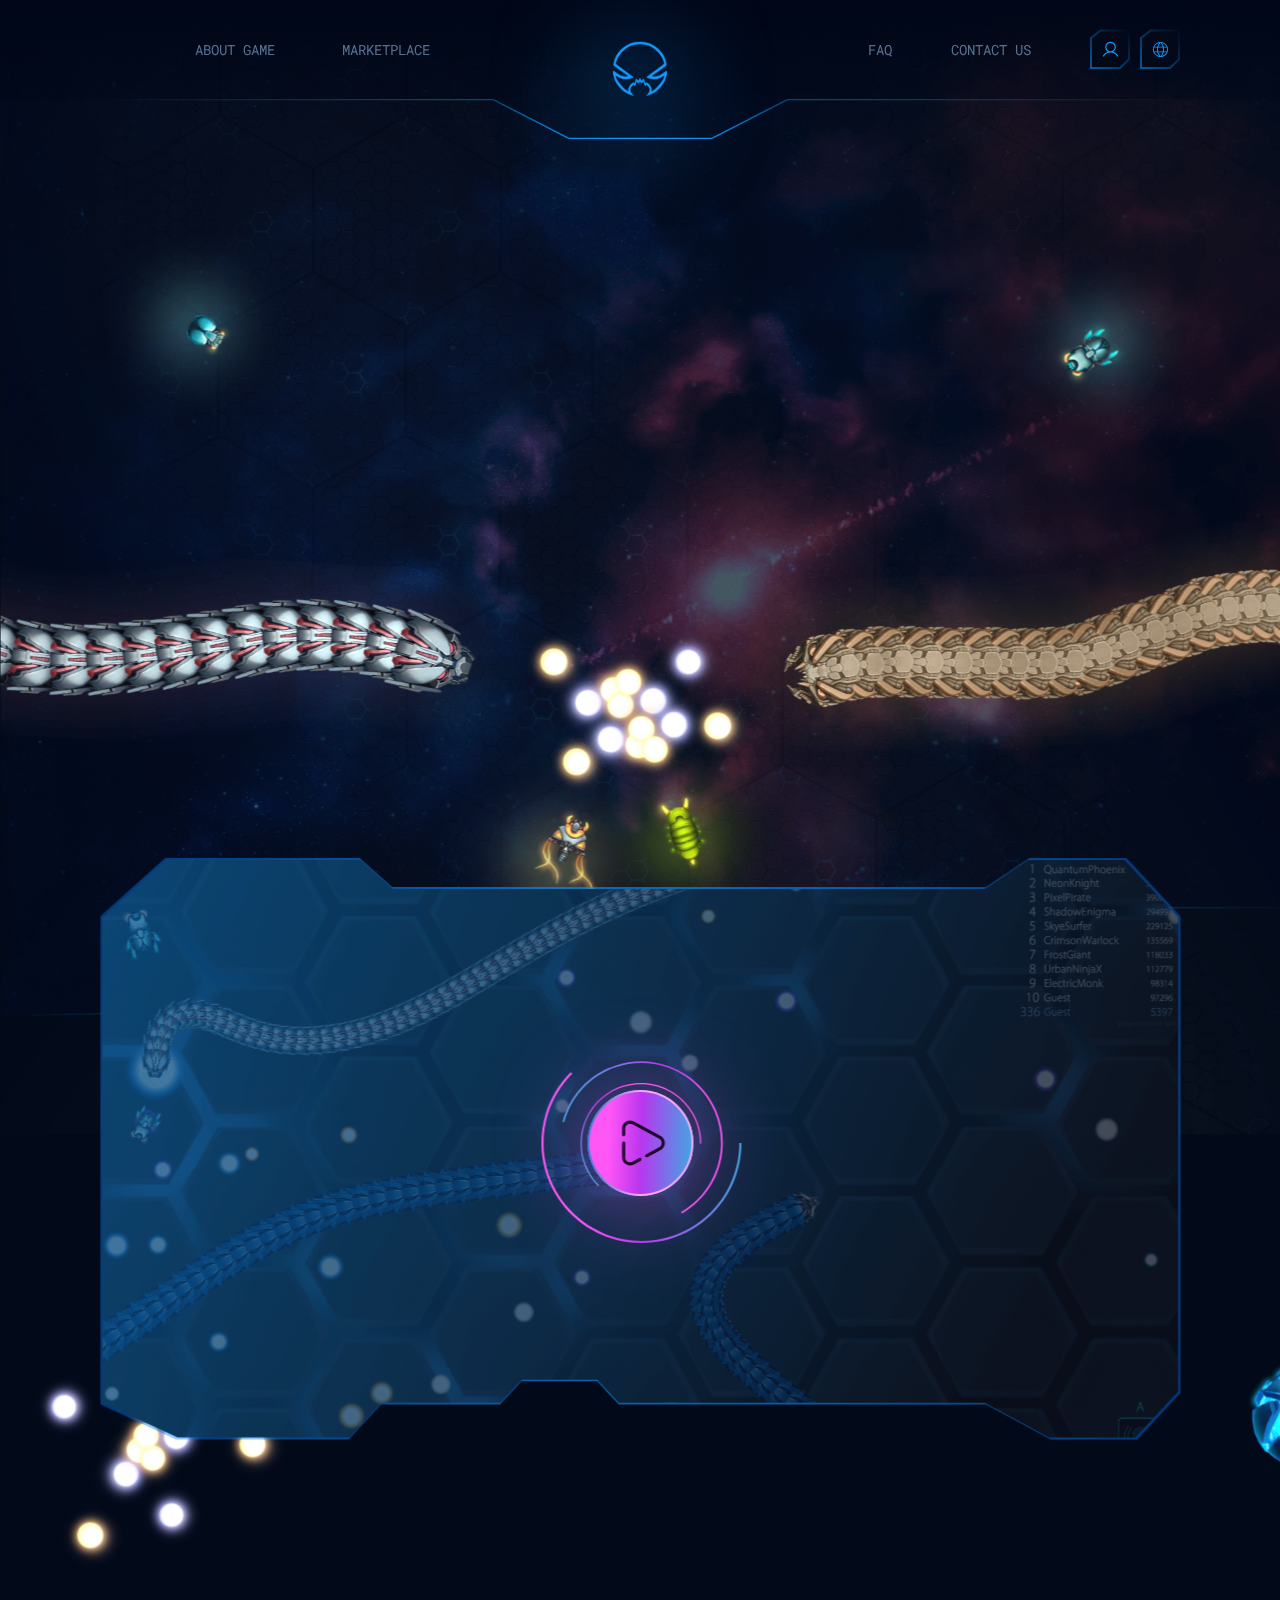
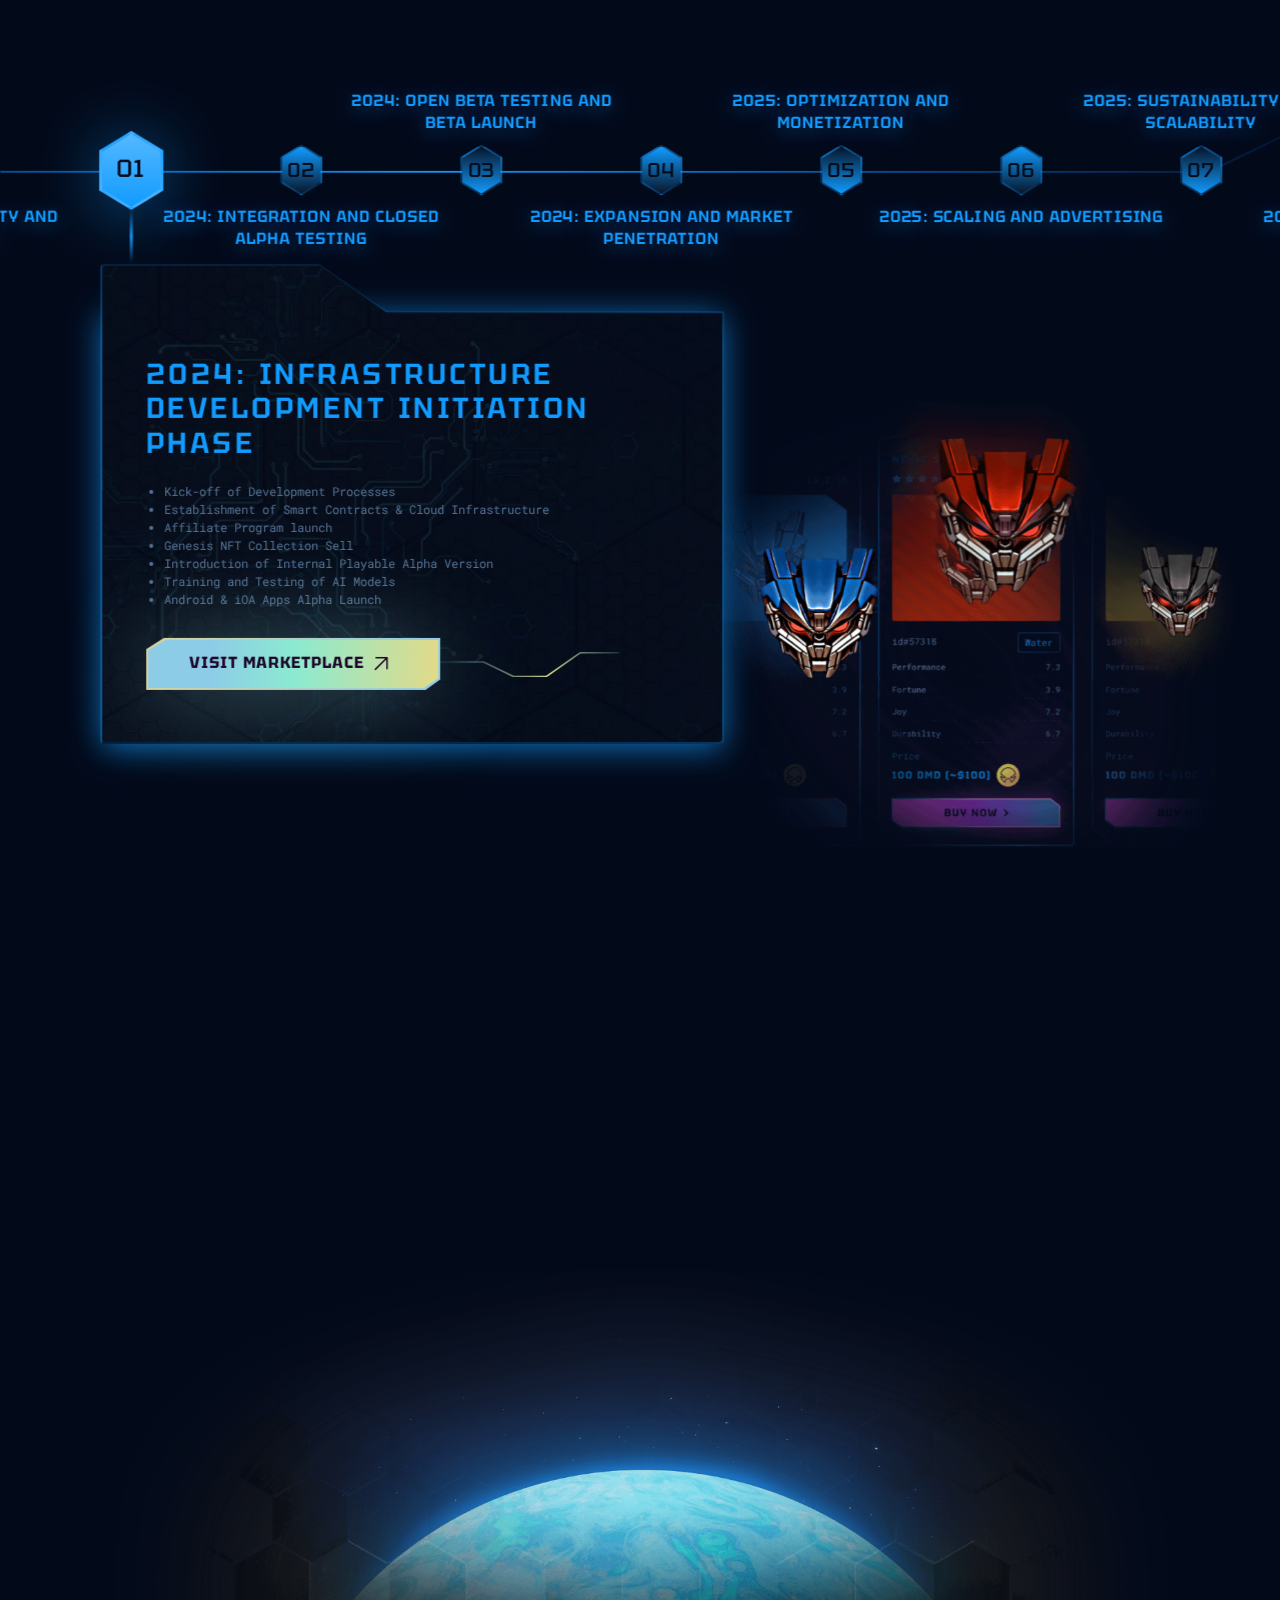
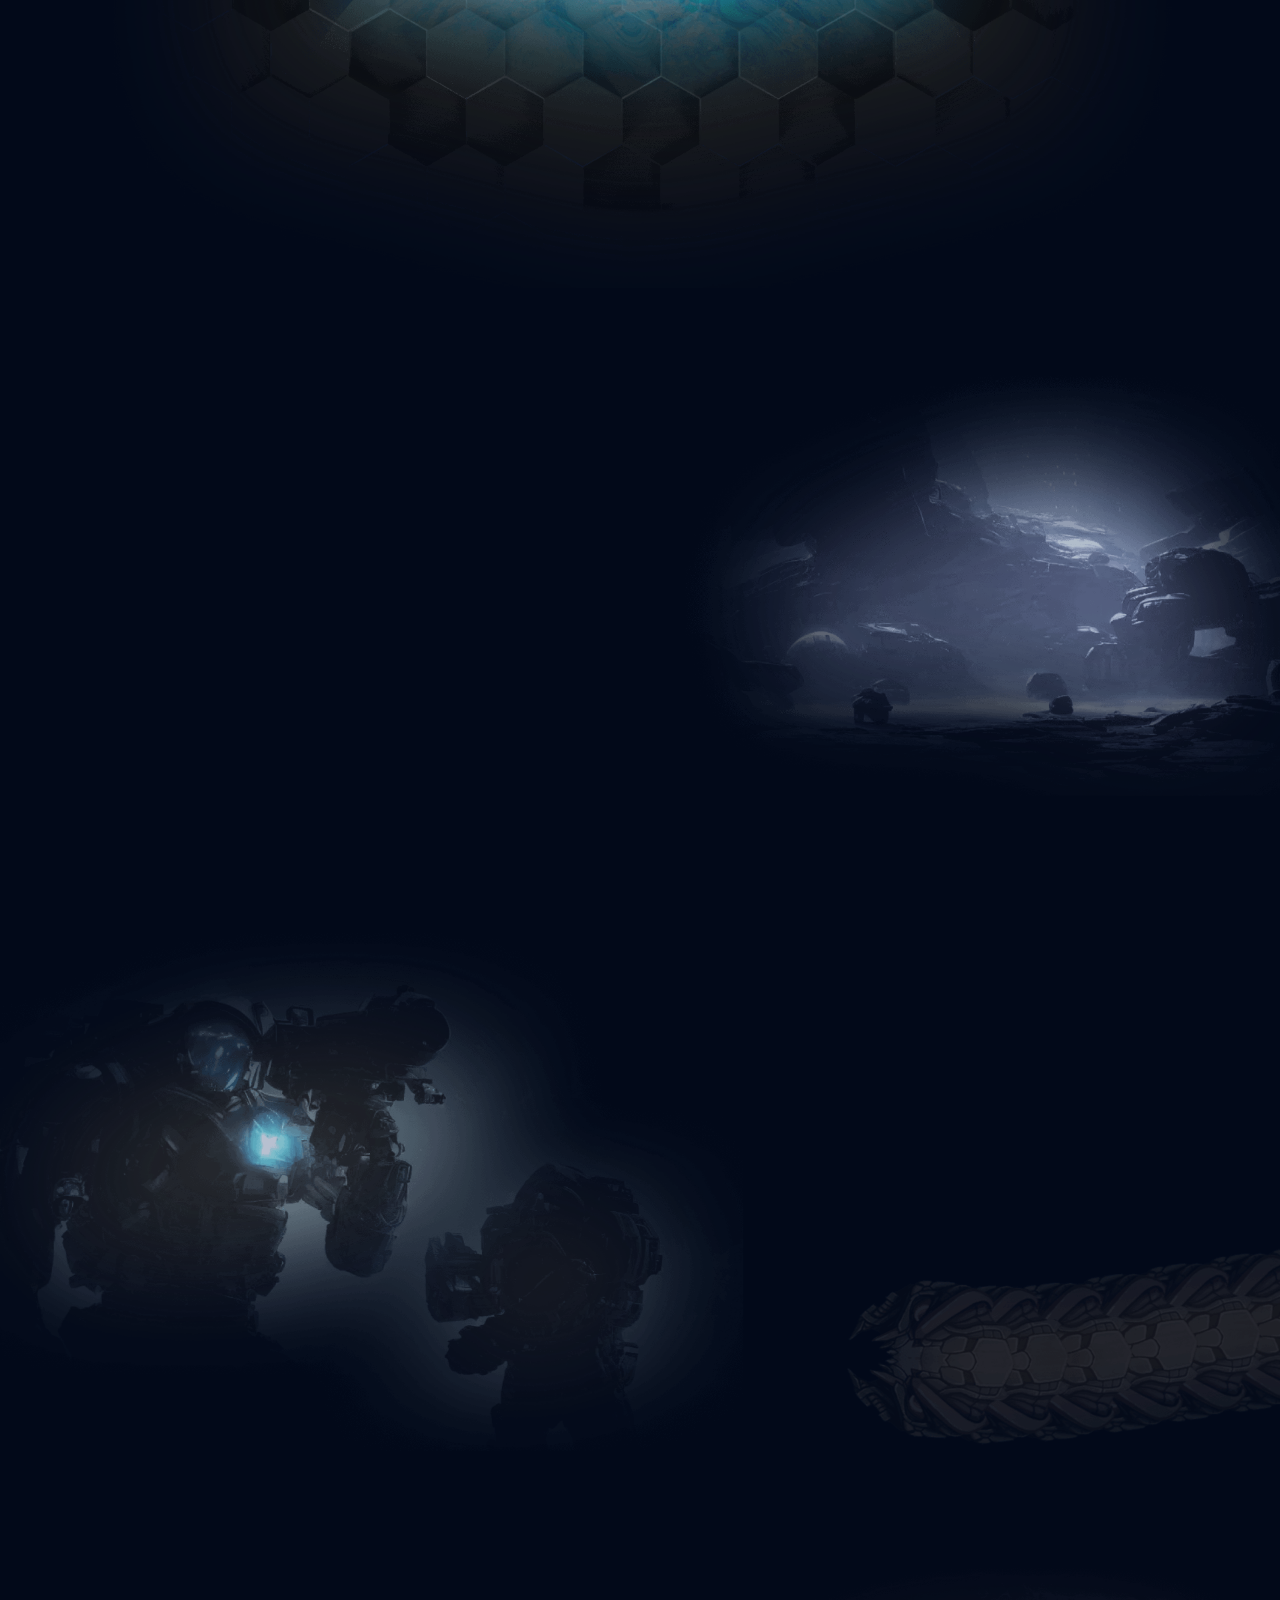
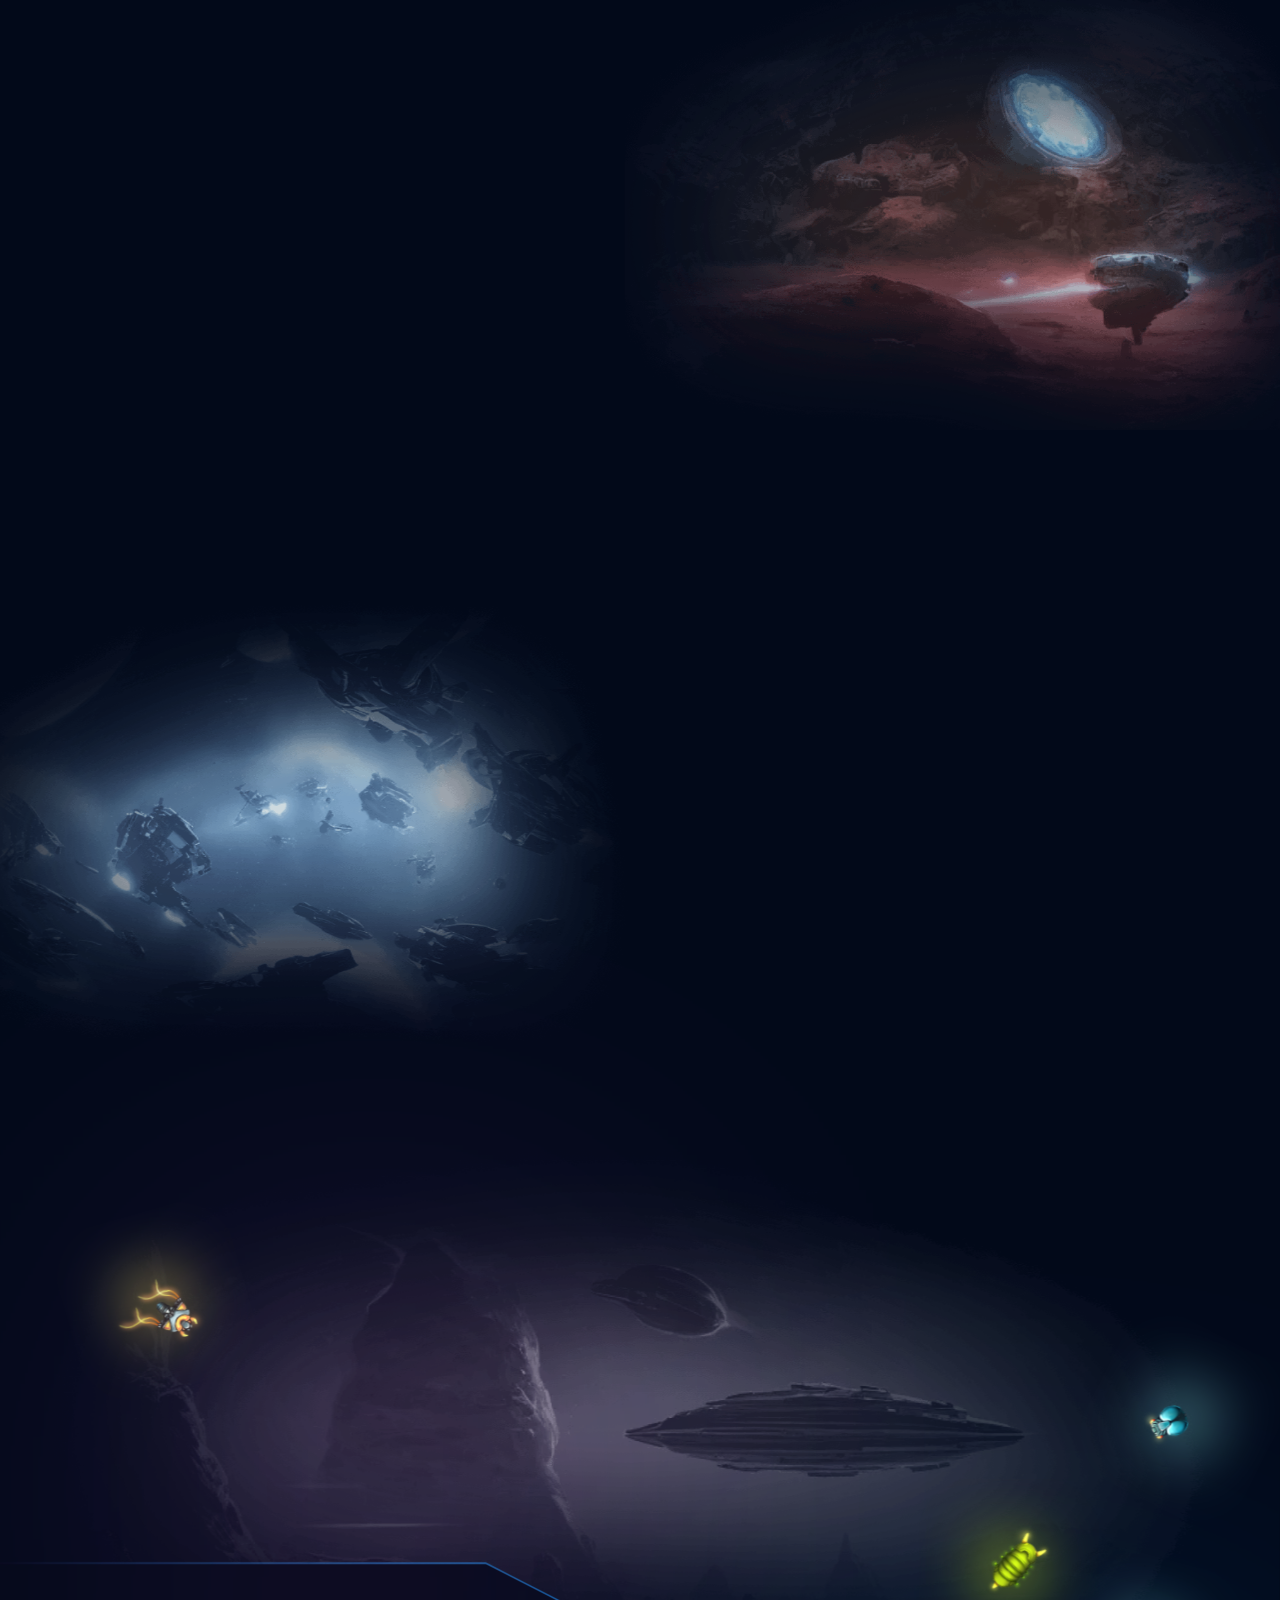
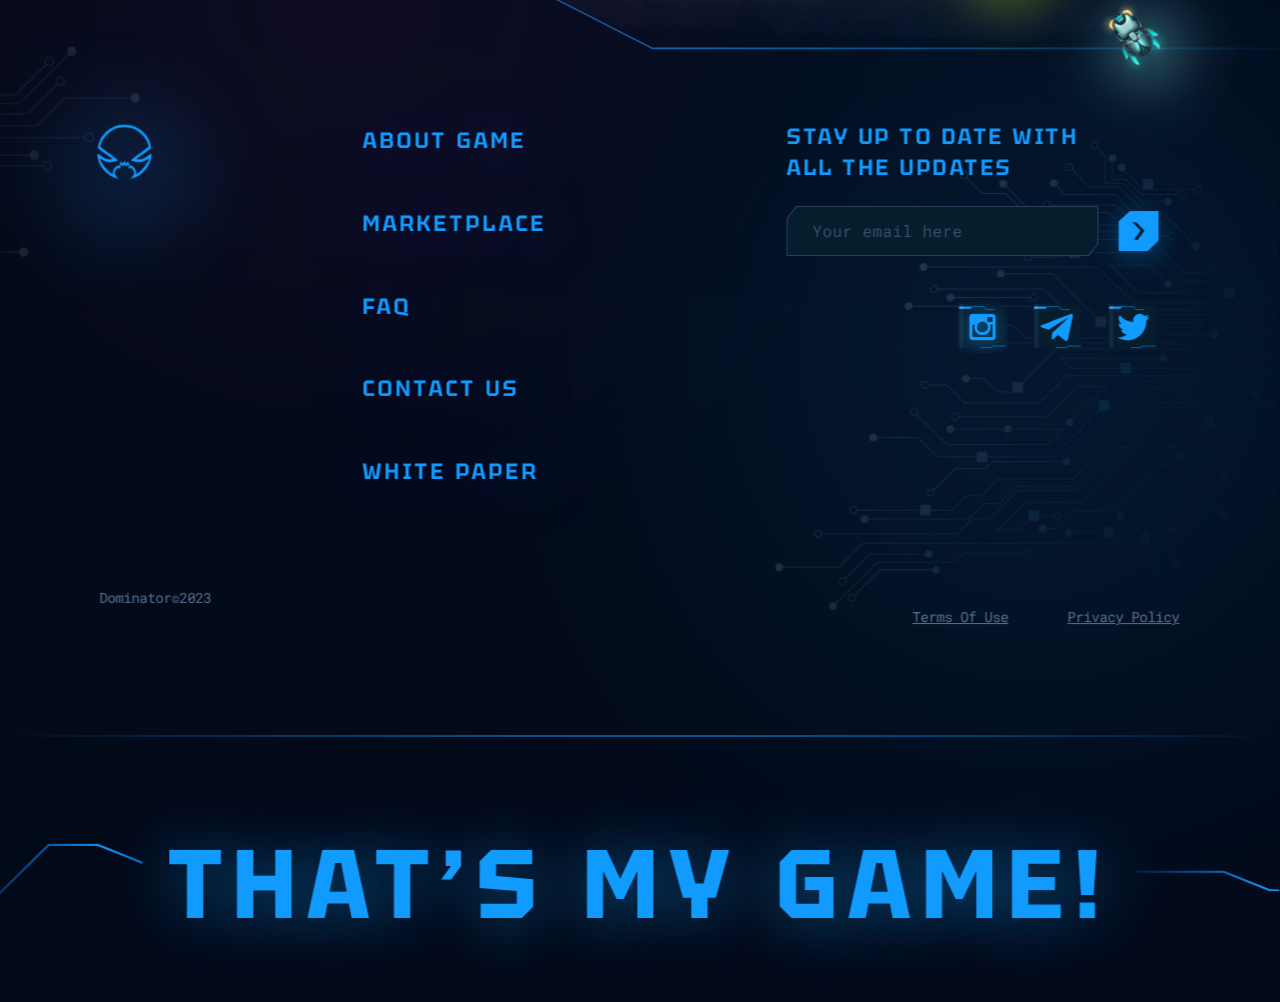
<file: about.html>
<!DOCTYPE html>
<html lang="en">
<head>
    <meta charset="UTF-8">
    <meta name="viewport" content="width=device-width, initial-scale=1.0, maximum-scale=1.0, user-scalable=no">
    <title>About</title>
    <link rel="icon" type="image/x-icon" href="assets/images/general/new-logo.svg">

    <link rel="stylesheet" href="./assets/css/swiper-bundle.min.css">
    <link rel="stylesheet" href="./style-about.css">
    <style>
        .loader {
            height: 100%;
            width: 100%;
            position: fixed;
            bottom: 0;
            left: 0;
            right: 0;
            top: 0;
            z-index: 9999;
            display: -webkit-box;
            display: -ms-flexbox;
            display: flex;
            -webkit-box-pack: center;
            -ms-flex-pack: center;
            justify-content: center;
            -webkit-box-align: center;
            -ms-flex-align: center;
            align-items: center;

            background: #020919;
            background-size: cover;
            background-position: center top;
        }

        .loader-inner {
            position: relative;
            overflow: hidden;
            width: 300px;
            height: 300px;
            clip-path: polygon(50% 0, 100% 26%, 100% 78%, 50% 100%, 0% 78%, 0% 26%);
            border: 2px solid transparent;
            background: rgb(17, 155, 255);
            background: radial-gradient(circle, rgba(17, 155, 255, 0.8) 0%, rgba(0, 117, 255, 0.4) 100%);
        }

        .loader-inner video {
            position: absolute;
            top: 50%;
            left: 50%;
            width: 100%;
            -moz-transform: translate(-50%, -50%);
            -o-transform: translate(-50%, -50%);
            -ms-transform: translate(-50%, -50%);
            -webkit-transform: translate(-50%, -50%);
            transform: translate(-50%, -50%);
            clip-path: polygon(50% 0, 100% 26%, 100% 78%, 50% 100%, 0% 78%, 0% 26%);
        }

        @media only screen and (min-width: 1200px) {
            .loader-inner {
                width: 500px;
                height: 500px;
            }
        }
    </style>
</head>
<body>
<div class="loader">
    <div class="loader-inner">
        <video autoplay muted loop>
            <source src="assets/images/home-page/dominator-video.mp4" type="video/mp4">
        </video>
    </div>
</div>
<header class="header-section">
    <div class="container">
        <div class="header-wrap">
            <div class="logo"><a href="index.html"><img src="assets/images/general/new-logo.svg" alt="dominator logo"/></a></div>
            <div class="menu-block">
                <a href="javascript:void(0);" class="account" id="account-min" onclick="openGame('account-min')">
                    <svg width="24" height="24" viewBox="0 0 24 24" fill="none" xmlns="http://www.w3.org/2000/svg">
                        <path d="M21.6503 19.875C20.2225 17.4065 18.0222 15.6365 15.4544 14.7975C16.7246 14.0414 17.7114 12.8892 18.2634 11.5179C18.8153 10.1467 18.9019 8.63211 18.5098 7.20688C18.1177 5.78165 17.2685 4.52454 16.0928 3.6286C14.9171 2.73266 13.4798 2.24744 12.0016 2.24744C10.5234 2.24744 9.08609 2.73266 7.91037 3.6286C6.73465 4.52454 5.88553 5.78165 5.49342 7.20688C5.1013 8.63211 5.18787 10.1467 5.73983 11.5179C6.2918 12.8892 7.27863 14.0414 8.54878 14.7975C5.98097 15.6356 3.78066 17.4056 2.35285 19.875C2.30049 19.9604 2.26576 20.0554 2.2507 20.1544C2.23565 20.2534 2.24059 20.3544 2.26521 20.4515C2.28984 20.5486 2.33366 20.6397 2.39409 20.7196C2.45452 20.7995 2.53033 20.8664 2.61706 20.9165C2.70378 20.9666 2.79966 20.9988 2.89904 21.0113C2.99842 21.0237 3.09928 21.0161 3.19568 20.989C3.29208 20.9618 3.38205 20.9156 3.4603 20.8531C3.53855 20.7906 3.60349 20.713 3.65128 20.625C5.41753 17.5725 8.53941 15.75 12.0016 15.75C15.4638 15.75 18.5857 17.5725 20.3519 20.625C20.3997 20.713 20.4646 20.7906 20.5429 20.8531C20.6211 20.9156 20.7111 20.9618 20.8075 20.989C20.9039 21.0161 21.0048 21.0237 21.1042 21.0113C21.2035 20.9988 21.2994 20.9666 21.3861 20.9165C21.4729 20.8664 21.5487 20.7995 21.6091 20.7196C21.6695 20.6397 21.7134 20.5486 21.738 20.4515C21.7626 20.3544 21.7675 20.2534 21.7525 20.1544C21.7374 20.0554 21.7027 19.9604 21.6503 19.875ZM6.7516 8.99999C6.7516 7.96164 7.0595 6.9466 7.63638 6.08324C8.21326 5.21989 9.0332 4.54698 9.99251 4.14962C10.9518 3.75226 12.0074 3.64829 13.0258 3.85086C14.0442 4.05344 14.9797 4.55345 15.7139 5.28768C16.4481 6.0219 16.9481 6.95736 17.1507 7.97576C17.3533 8.99416 17.2493 10.0498 16.852 11.0091C16.4546 11.9684 15.7817 12.7883 14.9183 13.3652C14.055 13.9421 13.0399 14.25 12.0016 14.25C10.6097 14.2485 9.27517 13.6949 8.29093 12.7107C7.30669 11.7264 6.75309 10.3919 6.7516 8.99999Z" fill="#119BFF"/>
                    </svg>
                </a>
                <a href="javascript:void(0);" class="globe">
                    <svg width="26" height="26" viewBox="0 0 26 26" fill="none" xmlns="http://www.w3.org/2000/svg">
                        <path d="M13 2.64062C10.9511 2.64062 8.94824 3.24819 7.24464 4.38649C5.54105 5.5248 4.21327 7.14271 3.42919 9.03564C2.64511 10.9286 2.43996 13.0115 2.83968 15.021C3.2394 17.0305 4.22604 18.8764 5.67482 20.3252C7.12361 21.774 8.96947 22.7606 10.979 23.1603C12.9885 23.56 15.0714 23.3549 16.9644 22.5708C18.8573 21.7867 20.4752 20.459 21.6135 18.7554C22.7518 17.0518 23.3594 15.0489 23.3594 13C23.3562 10.2535 22.2637 7.62044 20.3216 5.67838C18.3796 3.73632 15.7465 2.64385 13 2.64062ZM21.2845 9.14063H17.2037C16.7596 7.29868 15.9497 5.56483 14.822 4.04219C16.2219 4.32986 17.5352 4.94065 18.6572 5.82584C19.7792 6.71102 20.6789 7.84613 21.2845 9.14063ZM22.1406 13C22.1413 13.8945 22.0102 14.7843 21.7516 15.6406H17.4545C17.7444 13.8921 17.7444 12.1079 17.4545 10.3594H21.7516C22.0102 11.2157 22.1413 12.1055 22.1406 13ZM13 22.1406C12.9747 22.1408 12.9496 22.1355 12.9265 22.1252C12.9034 22.1148 12.8827 22.0997 12.8659 22.0807C11.5578 20.672 10.597 18.8632 10.0547 16.8594H15.9453C15.403 18.8632 14.4422 20.672 13.1341 22.0807C13.1173 22.0997 13.0966 22.1148 13.0735 22.1252C13.0504 22.1355 13.0253 22.1408 13 22.1406ZM9.78149 15.6406C9.46869 13.8941 9.46869 12.1059 9.78149 10.3594H16.2185C16.5313 12.1059 16.5313 13.8941 16.2185 15.6406H9.78149ZM3.85938 13C3.8587 12.1055 3.98976 11.2157 4.24836 10.3594H8.54547C8.25566 12.1079 8.25566 13.8921 8.54547 15.6406H4.24836C3.98976 14.7843 3.8587 13.8945 3.85938 13ZM13 3.85938C13.0253 3.85924 13.0504 3.86451 13.0735 3.87484C13.0966 3.88518 13.1173 3.90033 13.1341 3.9193C14.4422 5.32797 15.403 7.1368 15.9453 9.14063H10.0547C10.597 7.1368 11.5578 5.32797 12.8659 3.9193C12.8827 3.90033 12.9034 3.88518 12.9265 3.87484C12.9496 3.86451 12.9747 3.85924 13 3.85938ZM11.178 4.04219C10.0503 5.56483 9.24041 7.29868 8.79633 9.14063H4.71555C5.32112 7.84613 6.22078 6.71102 7.34278 5.82584C8.46478 4.94065 9.77809 4.32986 11.178 4.04219ZM4.71555 16.8594H8.79633C9.24041 18.7013 10.0503 20.4352 11.178 21.9578C9.77809 21.6701 8.46478 21.0594 7.34278 20.1742C6.22078 19.289 5.32112 18.1539 4.71555 16.8594ZM14.822 21.9578C15.9497 20.4352 16.7596 18.7013 17.2037 16.8594H21.2845C20.6789 18.1539 19.7792 19.289 18.6572 20.1742C17.5352 21.0594 16.2219 21.6701 14.822 21.9578Z" fill="#119BFF"/>
                    </svg>
                </a>
            </div>
            <nav class="menu">
                <ul class="menu-left">
                    <li><a href="about.html">About game</a></li>
                    <li><a href="javascript:void(0);" id="marketplace" onclick="openGame('marketplace', true)">Marketplace</a></li>
                </ul>
                <ul class="menu-right">
                    <li><a href="index.html#faq">FAQ</a></li>
                    <li><a href="javascript:void(0);" class="contact-us open-modal-js" data-popup-id="contact-us-modal">Contact us</a></li>
                </ul>
                <div class="menu-block">
                    <a href="javascript:void(0);" class="account" id="account" onclick="openGame('account')">
                        <svg width="24" height="24" viewBox="0 0 24 24" fill="none" xmlns="http://www.w3.org/2000/svg">
                            <path d="M21.6503 19.875C20.2225 17.4065 18.0222 15.6365 15.4544 14.7975C16.7246 14.0414 17.7114 12.8892 18.2634 11.5179C18.8153 10.1467 18.9019 8.63211 18.5098 7.20688C18.1177 5.78165 17.2685 4.52454 16.0928 3.6286C14.9171 2.73266 13.4798 2.24744 12.0016 2.24744C10.5234 2.24744 9.08609 2.73266 7.91037 3.6286C6.73465 4.52454 5.88553 5.78165 5.49342 7.20688C5.1013 8.63211 5.18787 10.1467 5.73983 11.5179C6.2918 12.8892 7.27863 14.0414 8.54878 14.7975C5.98097 15.6356 3.78066 17.4056 2.35285 19.875C2.30049 19.9604 2.26576 20.0554 2.2507 20.1544C2.23565 20.2534 2.24059 20.3544 2.26521 20.4515C2.28984 20.5486 2.33366 20.6397 2.39409 20.7196C2.45452 20.7995 2.53033 20.8664 2.61706 20.9165C2.70378 20.9666 2.79966 20.9988 2.89904 21.0113C2.99842 21.0237 3.09928 21.0161 3.19568 20.989C3.29208 20.9618 3.38205 20.9156 3.4603 20.8531C3.53855 20.7906 3.60349 20.713 3.65128 20.625C5.41753 17.5725 8.53941 15.75 12.0016 15.75C15.4638 15.75 18.5857 17.5725 20.3519 20.625C20.3997 20.713 20.4646 20.7906 20.5429 20.8531C20.6211 20.9156 20.7111 20.9618 20.8075 20.989C20.9039 21.0161 21.0048 21.0237 21.1042 21.0113C21.2035 20.9988 21.2994 20.9666 21.3861 20.9165C21.4729 20.8664 21.5487 20.7995 21.6091 20.7196C21.6695 20.6397 21.7134 20.5486 21.738 20.4515C21.7626 20.3544 21.7675 20.2534 21.7525 20.1544C21.7374 20.0554 21.7027 19.9604 21.6503 19.875ZM6.7516 8.99999C6.7516 7.96164 7.0595 6.9466 7.63638 6.08324C8.21326 5.21989 9.0332 4.54698 9.99251 4.14962C10.9518 3.75226 12.0074 3.64829 13.0258 3.85086C14.0442 4.05344 14.9797 4.55345 15.7139 5.28768C16.4481 6.0219 16.9481 6.95736 17.1507 7.97576C17.3533 8.99416 17.2493 10.0498 16.852 11.0091C16.4546 11.9684 15.7817 12.7883 14.9183 13.3652C14.055 13.9421 13.0399 14.25 12.0016 14.25C10.6097 14.2485 9.27517 13.6949 8.29093 12.7107C7.30669 11.7264 6.75309 10.3919 6.7516 8.99999Z" fill="#119BFF"/>
                        </svg>
                    </a>
                    <a href="javascript:void(0);" class="globe">
                        <svg width="26" height="26" viewBox="0 0 26 26" fill="none" xmlns="http://www.w3.org/2000/svg">
                            <path d="M13 2.64062C10.9511 2.64062 8.94824 3.24819 7.24464 4.38649C5.54105 5.5248 4.21327 7.14271 3.42919 9.03564C2.64511 10.9286 2.43996 13.0115 2.83968 15.021C3.2394 17.0305 4.22604 18.8764 5.67482 20.3252C7.12361 21.774 8.96947 22.7606 10.979 23.1603C12.9885 23.56 15.0714 23.3549 16.9644 22.5708C18.8573 21.7867 20.4752 20.459 21.6135 18.7554C22.7518 17.0518 23.3594 15.0489 23.3594 13C23.3562 10.2535 22.2637 7.62044 20.3216 5.67838C18.3796 3.73632 15.7465 2.64385 13 2.64062ZM21.2845 9.14063H17.2037C16.7596 7.29868 15.9497 5.56483 14.822 4.04219C16.2219 4.32986 17.5352 4.94065 18.6572 5.82584C19.7792 6.71102 20.6789 7.84613 21.2845 9.14063ZM22.1406 13C22.1413 13.8945 22.0102 14.7843 21.7516 15.6406H17.4545C17.7444 13.8921 17.7444 12.1079 17.4545 10.3594H21.7516C22.0102 11.2157 22.1413 12.1055 22.1406 13ZM13 22.1406C12.9747 22.1408 12.9496 22.1355 12.9265 22.1252C12.9034 22.1148 12.8827 22.0997 12.8659 22.0807C11.5578 20.672 10.597 18.8632 10.0547 16.8594H15.9453C15.403 18.8632 14.4422 20.672 13.1341 22.0807C13.1173 22.0997 13.0966 22.1148 13.0735 22.1252C13.0504 22.1355 13.0253 22.1408 13 22.1406ZM9.78149 15.6406C9.46869 13.8941 9.46869 12.1059 9.78149 10.3594H16.2185C16.5313 12.1059 16.5313 13.8941 16.2185 15.6406H9.78149ZM3.85938 13C3.8587 12.1055 3.98976 11.2157 4.24836 10.3594H8.54547C8.25566 12.1079 8.25566 13.8921 8.54547 15.6406H4.24836C3.98976 14.7843 3.8587 13.8945 3.85938 13ZM13 3.85938C13.0253 3.85924 13.0504 3.86451 13.0735 3.87484C13.0966 3.88518 13.1173 3.90033 13.1341 3.9193C14.4422 5.32797 15.403 7.1368 15.9453 9.14063H10.0547C10.597 7.1368 11.5578 5.32797 12.8659 3.9193C12.8827 3.90033 12.9034 3.88518 12.9265 3.87484C12.9496 3.86451 12.9747 3.85924 13 3.85938ZM11.178 4.04219C10.0503 5.56483 9.24041 7.29868 8.79633 9.14063H4.71555C5.32112 7.84613 6.22078 6.71102 7.34278 5.82584C8.46478 4.94065 9.77809 4.32986 11.178 4.04219ZM4.71555 16.8594H8.79633C9.24041 18.7013 10.0503 20.4352 11.178 21.9578C9.77809 21.6701 8.46478 21.0594 7.34278 20.1742C6.22078 19.289 5.32112 18.1539 4.71555 16.8594ZM14.822 21.9578C15.9497 20.4352 16.7596 18.7013 17.2037 16.8594H21.2845C20.6789 18.1539 19.7792 19.289 18.6572 20.1742C17.5352 21.0594 16.2219 21.6701 14.822 21.9578Z" fill="#119BFF"/>
                        </svg>
                    </a>
                </div>
            </nav>
            <a href="javascript:void(0);" class="nav-btn nav-btn-js">
                <div class="nav-bar"></div>
                <div class="nav-bar"></div>
                <div class="nav-bar"></div>
                <div class="nav-bar"></div>
                <div class="nav-bar"></div>
                <div class="nav-bar"></div>
                <div class="nav-bar"></div>
                <div class="nav-bar"></div>
                <div class="nav-bar"></div>
                <div class="nav-bar"></div>
                <div class="nav-bar"></div>
                <div class="nav-bar"></div>
                <div class="nav-bar"></div>
            </a>
        </div>
    </div>
</header>
<div class="viewport">
    <div class="scroll-container" id="scroll-container">
        <main class="main-section">
            <section class="animation-section hero-section">
                <div class="hero-section-bg">
                    <div class="hero-video-wrap"></div>
                </div>
                <div class="container hero-container">
                    <div class="decorative-element first"><img src="assets/images/general/decorative-element-3.svg" alt="Decorative element image 1"/></div>
                    <div class="decorative-element second"><img src="assets/images/general/decorative-element-1.svg" alt="Decorative element image 2"/></div>
                    <div class="hero-info">
                        <h1 class="title"><span>DOMINATOR</span></h1>
                        <div class="text">Dive into the World of DOMINATOR: Revolutionizing Gaming with Blockchain Technology. Join our community and be among the first users to unlock exclusive rewards and access exciting new features ahead of everyone else. You will begin to make your way on the planet Cyberia…</div>
                        <div class="button-wrap">
                            <a href="#" id="play-btn-1" onclick="openGame('play-btn-1')" class="button primary-button"><span class="btn-bg"><span>Play FREE now!</span></span></a>
                        </div>
                    </div>
                </div>
                <div class="hero-dominator-container">
                        <div class="ellipse-wrap">
                            <img src="assets/images/about-page/hero-ellipses-about.png" alt="Video element image 1"/>
                            <div class="dominator-image-wrap first"><img src="assets/images/about-page/dominator-first.png" alt="Dominator image grey"/></div>
                            <div class="dominator-image-wrap second"><img src="assets/images/about-page/dominator-second.png" alt="Dominator image yellow"/></div>
                            <div class="dominator-image-wrap third"><img src="assets/images/about-page/dominator-third.png" alt="Dominator image blue"/></div>
                            <div class="dominator-image-wrap fourth"><img src="assets/images/about-page/dominator-fourth.png" alt="Dominator image green"/></div>
                            <div class="decorative-element third"><img src="assets/images/general/decorative-element-2.svg" alt="Decorative element image 3"/></div>
                            <div class="decorative-element fourth"><img src="assets/images/general/decorative-element-4.svg" alt="Decorative element image 3"/></div>
                        </div>
                </div>
                <div class="container video-container">
                    <div class="animation-section video-element-first"><img src="assets/images/about-page/video-image-about.png" alt="Video element image 1"/></div>
                    <div class="animation-section video-element-second"><img src="assets/images/about-page/video-image-ellipse-about.svg" alt="Video element image 2"/></div>
                    <div class="video-wrap">
                        <div class="video-play">
                            <button class="video-btn-play open-modal-js" data-popup-id="video-modal"><img src="assets/images/general/video-play-icon.svg" alt="Video play btn"/></button>
                        </div>
                        <div class="video-image"><img src="assets/images/about-page/video-block-bg-about.png" alt="Video image"/></div>
                    </div>
                </div>

            </section>
            <section class="animation-section road-map-section">
                <div class="container road-map-container">
                    <h3 class="section-title"><span>ROAD MAP</span></h3>
                    <div thumbsSlider="" class="swiper top-road-map-slider">
                        <div class="swiper-wrapper">
                            <div class="swiper-slide">
                                <div class="number-wrap">
                                    <div class="number-bg"></div>
                                    <span class="number">01</span>
                                    <span class="title">2024: Infrastructure Development Initiation Phase</span>
                                </div>
                            </div>
                            <div class="swiper-slide">
                                <div class="number-wrap">
                                    <div class="number-bg"></div>
                                    <span class="number">02</span>
                                    <span class="title">2024: Integration and Closed Alpha Testing</span>
                                </div>
                            </div>
                            <div class="swiper-slide">
                                <div class="number-wrap">
                                    <div class="number-bg"></div>
                                    <span class="number">03</span>
                                    <span class="title">2024: Open Beta Testing and Beta Launch</span>
                                </div>
                            </div>
                            <div class="swiper-slide">
                                <div class="number-wrap">
                                    <div class="number-bg"></div>
                                    <span class="number">04</span>
                                    <span class="title">2024: Expansion and Market Penetration</span>
                                </div>
                            </div>
                            <div class="swiper-slide">
                                <div class="number-wrap">
                                    <div class="number-bg"></div>
                                    <span class="number">05</span>
                                    <span class="title">2025: Optimization and Monetization</span>
                                </div>
                            </div>
                            <div class="swiper-slide">
                                <div class="number-wrap">
                                    <div class="number-bg"></div>
                                    <span class="number">06</span>
                                    <span class="title">2025: Scaling and Advertising</span>
                                </div>
                            </div>
                            <div class="swiper-slide">
                                <div class="number-wrap">
                                    <div class="number-bg"></div>
                                    <span class="number">07</span>
                                    <span class="title">2025: Sustainability and Scalability</span>
                                </div>
                            </div>
                            <div class="swiper-slide">
                                <div class="number-wrap">
                                    <div class="number-bg"></div>
                                    <span class="number">08</span>
                                    <span class="title">2025: Sustainability and Scalability</span>
                                </div>
                            </div>
                        </div>
                    </div>
                    <div class="swiper bottom-road-map-slider">
                        <div class="swiper-wrapper">
                            <div class="swiper-slide">
                                <div class="road-map-card">
                                    <div class="road-map-card-bg"></div>
                                    <h6 class="title">2024: Infrastructure Development Initiation Phase</h6>
                                    <div class="text">
                                        <ul>
                                            <li>Kick-off of Development Processes</li>
                                            <li>Establishment of Smart Contracts & Cloud Infrastructure</li>
                                            <li>Affiliate Program launch</li>
                                            <li>Genesis NFT Collection Sell</li>
                                            <li>Introduction of Internal Playable Alpha Version</li>
                                            <li>Training and Testing of AI Models</li>
                                            <li>Android & iOA Apps Alpha Launch</li>
                                        </ul>
                                    </div>
                                    <div class="button-wrap">
                                        <a href="#" id="marketplace-1" onclick="openGame('marketplace-1', true)" class="button secondary-button">
                                            <span>Visit marketplace
                                                <svg width="32" height="32" viewBox="0 0 32 32" fill="none">
                                                    <path d="M10.1352 21.3902L21.8025 9.72292M21.8025 9.72292L21.8025 20.742M21.8025 9.72292L10.7834 9.72292" stroke="#1D0629" stroke-width="1.5" stroke-linecap="round" stroke-linejoin="round"/>
                                                </svg>
                                            </span>
                                        </a>
                                    </div>
                                </div>
                            </div>
                            <div class="swiper-slide">
                                <div class="road-map-card">
                                    <div class="road-map-card-bg"></div>
                                    <h6 class="title">2024: Integration and Closed Alpha Testing</h6>
                                    <div class="text">
                                        <ul>
                                            <li>Integration of Inte</li>
                                            <li>Integration of AI & Blockchain Technologies</li>
                                            <li>Execution of open Alpha Apps Testing</li>
                                            <li>Completion of Smart Contracts Audit</li>
                                            <li>Move-to-Earn mechanics implementation</li>
                                        </ul>
                                    </div>
                                    <div class="button-wrap">
                                        <a href="#" id="marketplace-2" onclick="openGame('marketplace-2', true)" class="button secondary-button">
                                            <span>Visit marketplace
                                                <svg width="32" height="32" viewBox="0 0 32 32" fill="none">
                                                    <path d="M10.1352 21.3902L21.8025 9.72292M21.8025 9.72292L21.8025 20.742M21.8025 9.72292L10.7834 9.72292" stroke="#1D0629" stroke-width="1.5" stroke-linecap="round" stroke-linejoin="round"/>
                                                </svg>
                                            </span>
                                        </a>
                                    </div>
                                </div>
                            </div>
                            <div class="swiper-slide">
                                <div class="road-map-card">
                                    <div class="road-map-card-bg"></div>
                                    <h6 class="title">2024: Open Beta Testing and Beta Launch</h6>
                                    <div class="text">
                                        <ul>
                                            <li>Launch of Open Public Beta Testing</li>
                                            <li>NFT Minting</li>
                                            <li>Introduction of Beta Android & iOS Apps</li>
                                            <li>Listing of DMD Token on DEX Platform</li>
                                            <li>Ad integration</li>
                                        </ul>
                                    </div>
                                    <div class="button-wrap">
                                        <a href="#" id="marketplace-3" onclick="openGame('marketplace-3', true)" class="button secondary-button">
                                            <span>Visit marketplace
                                                <svg width="32" height="32" viewBox="0 0 32 32" fill="none">
                                                    <path d="M10.1352 21.3902L21.8025 9.72292M21.8025 9.72292L21.8025 20.742M21.8025 9.72292L10.7834 9.72292" stroke="#1D0629" stroke-width="1.5" stroke-linecap="round" stroke-linejoin="round"/>
                                                </svg>
                                            </span>
                                        </a>
                                    </div>
                                </div>
                            </div>
                            <div class="swiper-slide">
                                <div class="road-map-card">
                                    <div class="road-map-card-bg"></div>
                                    <h6 class="title">2024: Expansion and Market Penetration</h6>
                                    <div class="text">
                                        <ul>
                                            <li>Listing of DMD on CEX Platform</li>
                                            <li>Hosting of DMD Token Generation Event</li>
                                            <li>Establishment of Internal NFT Marketplace</li>
                                            <li>Rollout of NFT Breeding Feature</li>
                                            <li>Introduction of PVP Game Releases</li>
                                        </ul>
                                    </div>
                                    <div class="button-wrap">
                                        <a href="#" id="marketplace-4" onclick="openGame('marketplace-4', true)" class="button secondary-button">
                                            <span>Visit marketplace
                                                <svg width="32" height="32" viewBox="0 0 32 32" fill="none">
                                                    <path d="M10.1352 21.3902L21.8025 9.72292M21.8025 9.72292L21.8025 20.742M21.8025 9.72292L10.7834 9.72292" stroke="#1D0629" stroke-width="1.5" stroke-linecap="round" stroke-linejoin="round"/>
                                                </svg>
                                            </span>
                                        </a>
                                    </div>
                                </div>
                            </div>
                            <div class="swiper-slide">
                                <div class="road-map-card">
                                    <div class="road-map-card-bg"></div>
                                    <h6 class="title">2025: Optimization and Monetization</h6>
                                    <div class="text">
                                        <ul>
                                            <li>Redesigning of PVP Game Economy</li>
                                            <li>Expansion of Wallet Features</li>
                                            <li>Implementation of NFT Renting System</li>
                                            <li>Commencement of DOMINATOR Ad Network Public Beta Testing</li>
                                            <li>Non-Fungible token (NFT) staking</li>
                                            <li>Start sales of the first collection 3D NFTs</li>
                                        </ul>
                                    </div>
                                    <div class="button-wrap">
                                        <a href="#" id="marketplace-5" onclick="openGame('marketplace-5', true)" class="button secondary-button">
                                            <span>Visit marketplace
                                                <svg width="32" height="32" viewBox="0 0 32 32" fill="none">
                                                    <path d="M10.1352 21.3902L21.8025 9.72292M21.8025 9.72292L21.8025 20.742M21.8025 9.72292L10.7834 9.72292" stroke="#1D0629" stroke-width="1.5" stroke-linecap="round" stroke-linejoin="round"/>
                                                </svg>
                                            </span>
                                        </a>
                                    </div>
                                </div>
                            </div>
                            <div class="swiper-slide">
                                <div class="road-map-card">
                                    <div class="road-map-card-bg"></div>
                                    <h6 class="title">2025: Scaling and Advertising</h6>
                                    <div class="text">
                                        <ul>
                                            <li>Decentralized Autonomous Organization (DAO) Governance implementation</li>
                                            <li>Alpha Launch of DOMINATOR VR version</li>
                                            <li>Introduction of Advertisers’ Dashboard</li>
                                            <li>Release of Ad Network</li>
                                            <li>Rollout of AI-Powered Targeting Ad futures</li>
                                            <li>Start testing of VR Ad Network</li>
                                        </ul>
                                    </div>
                                    <div class="button-wrap">
                                        <a href="#" id="marketplace-6" onclick="openGame('marketplace-6', true)" class="button secondary-button">
                                            <span>Visit marketplace
                                                <svg width="32" height="32" viewBox="0 0 32 32" fill="none">
                                                    <path d="M10.1352 21.3902L21.8025 9.72292M21.8025 9.72292L21.8025 20.742M21.8025 9.72292L10.7834 9.72292" stroke="#1D0629" stroke-width="1.5" stroke-linecap="round" stroke-linejoin="round"/>
                                                </svg>
                                            </span>
                                        </a>
                                    </div>
                                </div>
                            </div>
                            <div class="swiper-slide">
                                <div class="road-map-card">
                                    <div class="road-map-card-bg"></div>
                                    <h6 class="title">2025: Sustainability and Scalability</h6>
                                    <div class="text">
                                        <ul>
                                            <li>Enhance security measures and protocols to protect players' assets</li>
                                            <li>The VR version of DOMINATOR Alpha Launch</li>
                                            <li>Introduction of Advertisers’ Dashboard</li>
                                            <li>Release of Ad Network</li>
                                            <li>Rollout of AI-Powered Targeting Ad futures</li>
                                        </ul>
                                    </div>
                                    <div class="button-wrap">
                                        <a href="#" id="marketplace-7" onclick="openGame('marketplace-7', true)" class="button secondary-button">
                                            <span>Visit marketplace
                                                <svg width="32" height="32" viewBox="0 0 32 32" fill="none">
                                                    <path d="M10.1352 21.3902L21.8025 9.72292M21.8025 9.72292L21.8025 20.742M21.8025 9.72292L10.7834 9.72292" stroke="#1D0629" stroke-width="1.5" stroke-linecap="round" stroke-linejoin="round"/>
                                                </svg>
                                            </span>
                                        </a>
                                    </div>
                                </div>
                            </div>
                            <div class="swiper-slide">
                                <div class="road-map-card">
                                    <div class="road-map-card-bg"></div>
                                    <h6 class="title">2025: Sustainability and Scalability</h6>
                                    <div class="text">
                                        <ul>
                                            <li>DOMINATOR VR Beta Release</li>
                                            <li>Merger of DOMINATOR VR & DOMINATOR Blockchain & DOMINATOR Ad Platform</li>
                                            <li>DMNTR Test Network Release </li>
                                            <li>Blockchain PVP VR Game + VR Ad Platform Technology Release</li>
                                        </ul>
                                    </div>
                                    <div class="button-wrap">
                                        <a href="#" id="marketplace-8" onclick="openGame('marketplace-8', true)" class="button secondary-button">
                                            <span>Visit marketplace
                                                <svg width="32" height="32" viewBox="0 0 32 32" fill="none">
                                                    <path d="M10.1352 21.3902L21.8025 9.72292M21.8025 9.72292L21.8025 20.742M21.8025 9.72292L10.7834 9.72292" stroke="#1D0629" stroke-width="1.5" stroke-linecap="round" stroke-linejoin="round"/>
                                                </svg>
                                            </span>
                                        </a>
                                    </div>
                                </div>
                            </div>
                        </div>
                    </div>
                </div>
                <div class="road-map-image-wrap"></div>
            </section>
            <section class="history-section">
                <div class="animation-section info-block first">
                    <h3 class="section-title"><span>Something strange was happening on the planet Cyberia...</span></h3>
                    <div class="counter">/ 001 /</div>
                    <div class="text">
                        <p>It was covered with honeycomb-shaped plates that produced a powerful type of energy - energon. People from all corners of the Universe rushed to Cyberia to profit from this energy. But they did not know that energon was lethal to humans in its pure form.</p>
                    </div>
                    <div class="animation-section info-block-element first"><img src="assets/images/about-page/spaceship-first.png" alt="Decorative element image 1"/></div>
                    <div class="animation-section info-block-element second"><img src="assets/images/about-page/spaceship-second.png" alt="Decorative element image 2"/></div>
                </div>
                <div class="animation-section info-block second">
                    <div class="container">
                        <h3 class="section-title"><span>To use energon, dominators were needed</span></h3>
                        <div class="counter">/ 002 /</div>
                        <div class="text">
                            <p>Impressively sized snake-like furs, where each section of the fur is an energy accumulator. The more sections, the more energy the dominator can absorb.</p>
                            <p>People began to look for Dominators in the deep caves of the planet, but it was very dangerous. The caves were inhabited by robot guards who did not like strangers. They were created to protect Dominators from people who could use their energy for their own purposes.</p>
                        </div>
                    </div>
                </div>
                <div class="animation-section info-block third">
                    <div class="container">
                        <h3 class="section-title"><span>But one day a group of researchers arrived on Cyberia</span></h3>
                        <div class="counter">/ 003 /</div>
                        <div class="text">
                            <p>Who were ready to risk their lives to find the Dominators. They were equipped with special suits that protected them from deadly energy.</p>
                            <p>Researchers found a dominator that was larger than they could have imagined. It was so huge that they had to use all their knowledge and technology to activate it.</p>
                        </div>
                    </div>
                </div>
                <div class="animation-section info-block fourth">
                    <div class="container">
                        <h3 class="section-title"><span>When the Dominator was activated</span></h3>
                        <div class="counter">/ 004 /</div>
                        <div class="text">
                            <p>He began to release a huge amount of energy. People on Cyberia began to use this energy for their own needs. They created robot workers that could work without interruption and not get tired.</p>
                            <p>But soon the people of Cyberia realized that they had made a mistake. Robot workers began to multiply and began to threaten people. They became smarter and stronger than the people on Cyberia.</p>
                        </div>
                    </div>
                </div>
                <div class="animation-section info-block fifth">
                    <div class="container">
                        <h3 class="section-title"><span>People realized that they needed to do something</span></h3>
                        <div class="counter">/ 005 /</div>
                        <div class="text">
                            <p>They created special robot hunters that were supposed to destroy the multiplying robot workers. But they could not cope with the task.</p>
                            <p>Then the people on Cyberia realized that they had to stop the proliferation of robot workers and created a special program that could control their number. They also created security robots that were supposed to protect people from robot workers.</p>
                        </div>
                    </div>
                </div>
                <div class="animation-section info-block sixth">
                    <div class="counter">/ 006 /</div>
                    <div class="text">
                        <p>Thus, people on Cyberia have found a way to use energon energy without endangering their lives. <br/> They realized that robots can be dangerous, but if used wisely, they can help people in their daily lives...</p>
                    </div>
                    <div class="button-wrap">
                        <a href="#" id="play-btn-2" onclick="openGame('play-btn-2')" class="button primary-button"><span class="btn-bg"><span>Play FREE now!</span></span></a>
                    </div>
                </div>
            </section>
            <div class="decorative-element first"><img src="assets/images/general/decorative-element-3.svg" alt="Decorative element image 1"/></div>
            <div class="decorative-element second"><img src="assets/images/general/decorative-element-1.svg" alt="Decorative element image 2"/></div>
            <div class="decorative-element third"><img src="assets/images/general/decorative-element-2.svg" alt="Decorative element image 3"/></div>
            <div class="decorative-element fourth"><img src="assets/images/general/decorative-element-4.svg" alt="Decorative element image 3"/></div>
        </main>
        <footer class="footer-section">
            <div class="animation-section footer-image-element"><img src="assets/images/about-page/footer-dominator-image.png" alt="Footer image element"/></div>
            <div class="footer-top">
                <div class="footer-section-bg"></div>
                <div class="container footer-container">
                    <div class="footer-top-block">
                        <div class="logo"><a href="index.html"><img src="assets/images/general/new-logo.svg" alt="dominator logo"/></a></div>
                        <nav class="footer-menu">
                            <ul>
                                <li><a href="about.html" >About game</a></li>
                                <li><a href="javascript:void(0);" id="marketplace-footer" onclick="openGame('marketplace-footer', true)" >Marketplace</a></li>
                                <li><a href="index.html#faq" >FAQ</a></li>
                                <li><a href="javascript:void(0);" class="contact-us open-modal-js" data-popup-id="contact-us-modal">Contact us</a></li>
                                <li><a href="javascript:void(0);" >White Paper</a></li>
                            </ul>
                        </nav>
                        <div class="footer-info">
                            <div class="subscribe-form">
                                <h5 class="title">Stay up to date with <br/> all the updates</h5>
                                <form action="" class="form-wrap">
                                    <div class="field-wrap">
                                        <input type="text" placeholder="Your email here">
                                    </div>
                                    <button class="button button-send" disabled>
                                        <svg width="15" height="22" viewBox="0 0 15 22" fill="none" xmlns="http://www.w3.org/2000/svg">
                                            <path d="M4.85294 0H0L10.1471 10.5217L1.76471 22H6.69786L15 10.5217L4.85294 0Z" fill="#061D2E"/>
                                        </svg>
                                    </button>
                                </form>
                            </div>
                            <div class="social-wrap">
                                <a href="#" class="social-link"><img src="assets/images/general/instagram-icon.svg" alt="social instagram link icon" /></a>
                                <!-- <a href="#" class="social-link"><img src="assets/images/general/youtubeplay-icon.svg" alt="social youtube link icon" /></a> -->
                                <!-- <a href="#" class="social-link"><img src="assets/images/general/facebook-icon.svg" alt="social facebook link icon" /></a> -->
                                <a href="#" class="social-link"><img src="assets/images/general/telegram-icon.svg" alt="social telegram link icon" /></a>
                                <a href="#" class="social-link"><img src="assets/images/general/twitter-icon.svg" alt="social twitter link icon" /></a>
                            </div>
                        </div>
                        <div class="footer-block">
                            <div class="copyright">Dominator©2023</div>
                            <div class="policy-wrap">
                                <a href="terms-of-use.html" class="policy-link">Terms of use</a>
                                <a href="privacy-policy.html" class="policy-link">Privacy Policy</a>
                            </div>
                        </div>
                    </div>
                </div>
            </div>
            <div class="animation-section footer-bottom-block">
                <div class="container footer-container">
                    <h1 class="title"><span>That’s my game!</span></h1>
                </div>
            </div>
        </footer>
    </div>
</div>
<div class="modal video-modal" id="video-modal">
    <div class="modal-bg"></div>
    <div class="modal-window">
        <div class="modal-close close-modal-js">
            <div class="modal-close-bar"></div>
            <div class="modal-close-bar"></div>
            <div class="modal-close-bar"></div>
            <div class="modal-close-bar"></div>
            <div class="modal-close-bar"></div>
            <div class="modal-close-bar"></div>
            <div class="modal-close-bar"></div>
            <div class="modal-close-bar"></div>
            <div class="modal-close-bar"></div>
            <div class="modal-close-bar"></div>
            <div class="modal-close-bar"></div>
            <div class="modal-close-bar"></div>
            <div class="modal-close-bar"></div>
        </div>
        <div class="modal-content">
            <div class="video-wrap">
                <div class="video-image"><img src="assets/images/home-page/video-bg.png" alt="Video image"/></div>
            </div>
            <a href="#" id="play-btn-modal" onclick="openGame('play-btn-modal')" class="button primary-button"><span class="btn-bg"><span>Play FREE now!</span></span></a>
        </div>
    </div>
</div>
<div class="modal contact-us-modal" id="contact-us-modal">
    <div class="modal-bg"></div>
    <div class="modal-window">
        <div class="modal-close close-modal-js">
            <div class="modal-close-bar"></div>
            <div class="modal-close-bar"></div>
            <div class="modal-close-bar"></div>
            <div class="modal-close-bar"></div>
            <div class="modal-close-bar"></div>
            <div class="modal-close-bar"></div>
            <div class="modal-close-bar"></div>
            <div class="modal-close-bar"></div>
            <div class="modal-close-bar"></div>
            <div class="modal-close-bar"></div>
            <div class="modal-close-bar"></div>
            <div class="modal-close-bar"></div>
            <div class="modal-close-bar"></div>
        </div>
        <div class="modal-content">
            <div class="contact-us-form">
                <h5 class="title">Contact us</h5>
                <form action="" class="contact-us-form-wrap">
                    <div class="field-wrap">
                        <input type="name" placeholder="Your name">
                    </div>
                    <div class="field-wrap">
                        <input type="text" placeholder="Your topic">
                    </div>
                    <div class="field-wrap">
                        <input type="email" placeholder="Your email">
                    </div>
                    <div class="field-wrap">
                        <input type="tel" placeholder="Your phone number">
                    </div>
                    <div class="field-wrap textarea">
                        <textarea placeholder="Your message" rows="10"></textarea>
                    </div>
                    <button class="button button-send">
                        <span>Send</span>
                        <svg width="15" height="22" viewBox="0 0 15 22" fill="none" xmlns="http://www.w3.org/2000/svg">
                            <path d="M4.85294 0H0L10.1471 10.5217L1.76471 22H6.69786L15 10.5217L4.85294 0Z" fill="#061D2E"/>
                        </svg>
                    </button>
                </form>
            </div>
        </div>
    </div>
</div>

<script>
    window.addEventListener('load', (event) => {
        let loaderWrap = document.querySelector('.loader');
        loaderWrap.style.display = "none";
        loaderWrap.style.zIndex = "-1000";
    })
</script>
<script src="./assets/js/idangerous.swiper-2.1.min.js"></script>
<script src="assets/js/Tween-max.min.js"></script>
<script src="./assets/js/main.js"></script>
</body>
</html>
</file>
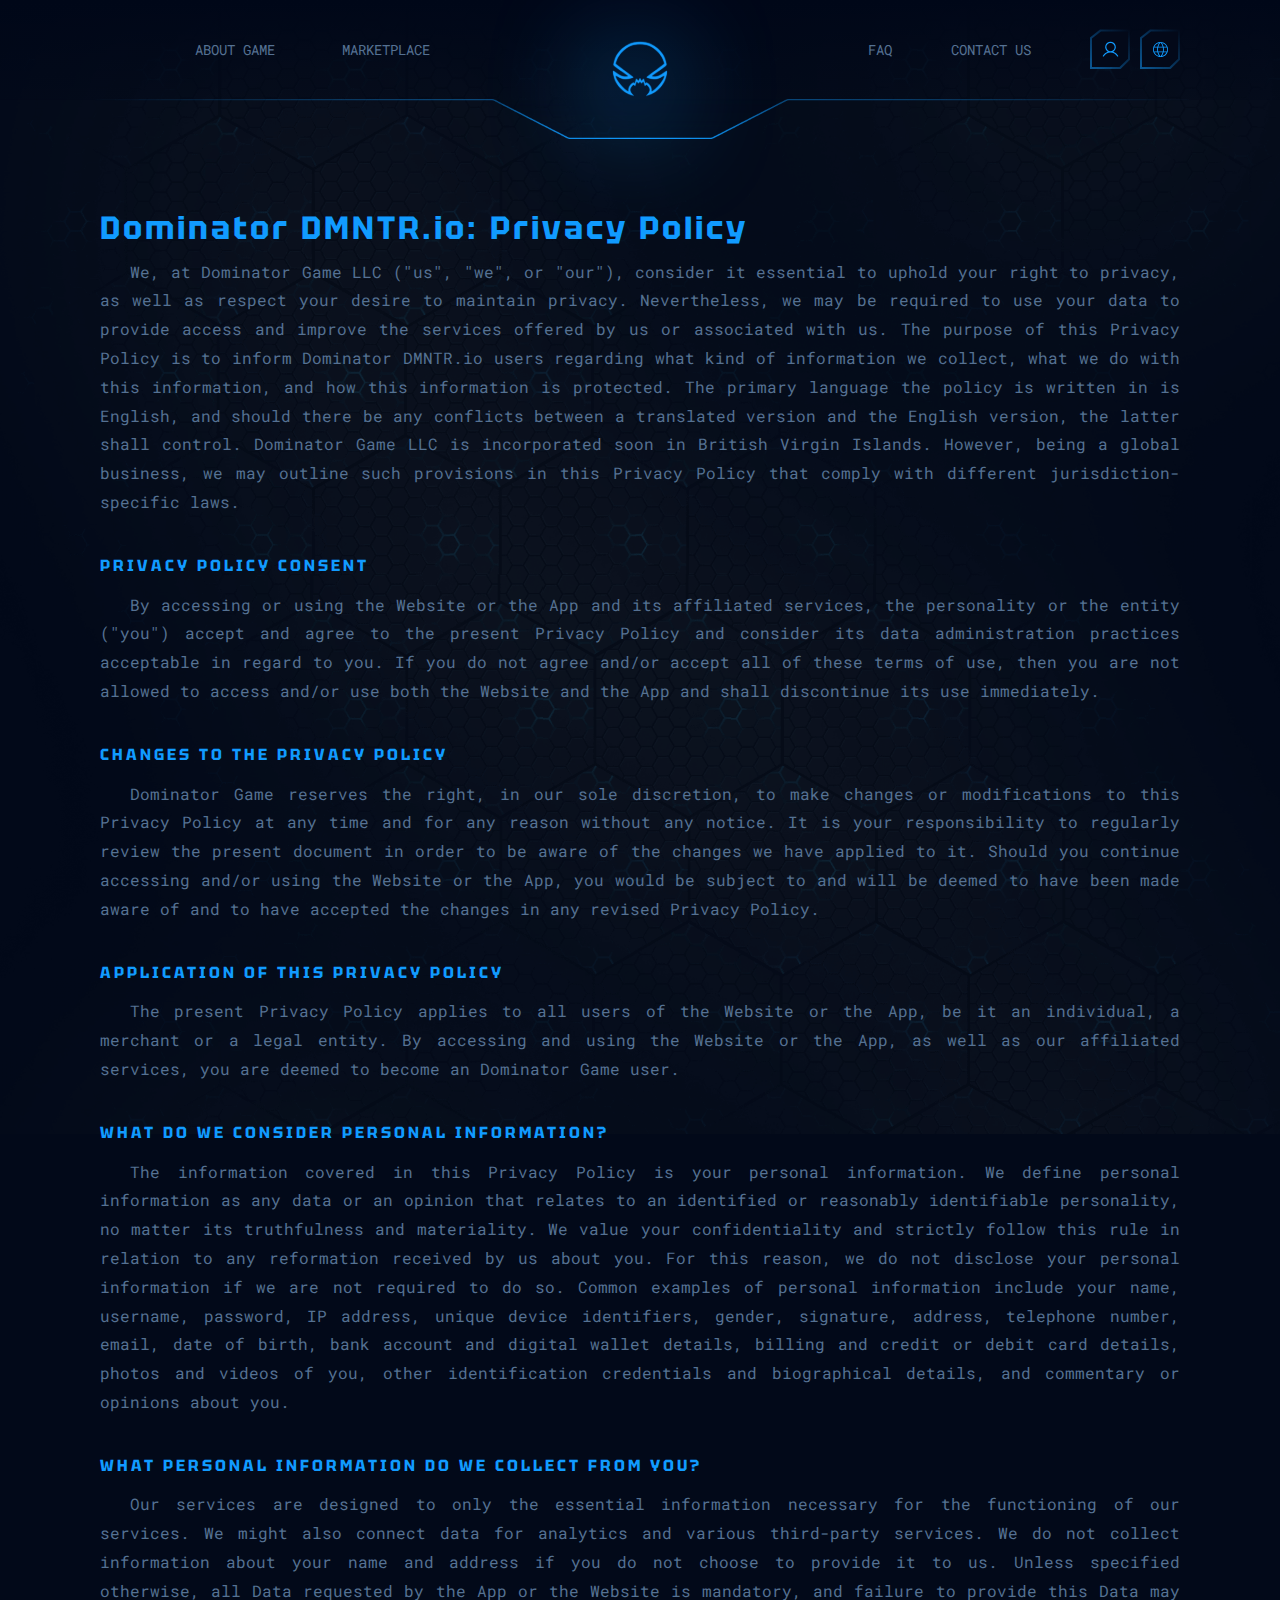
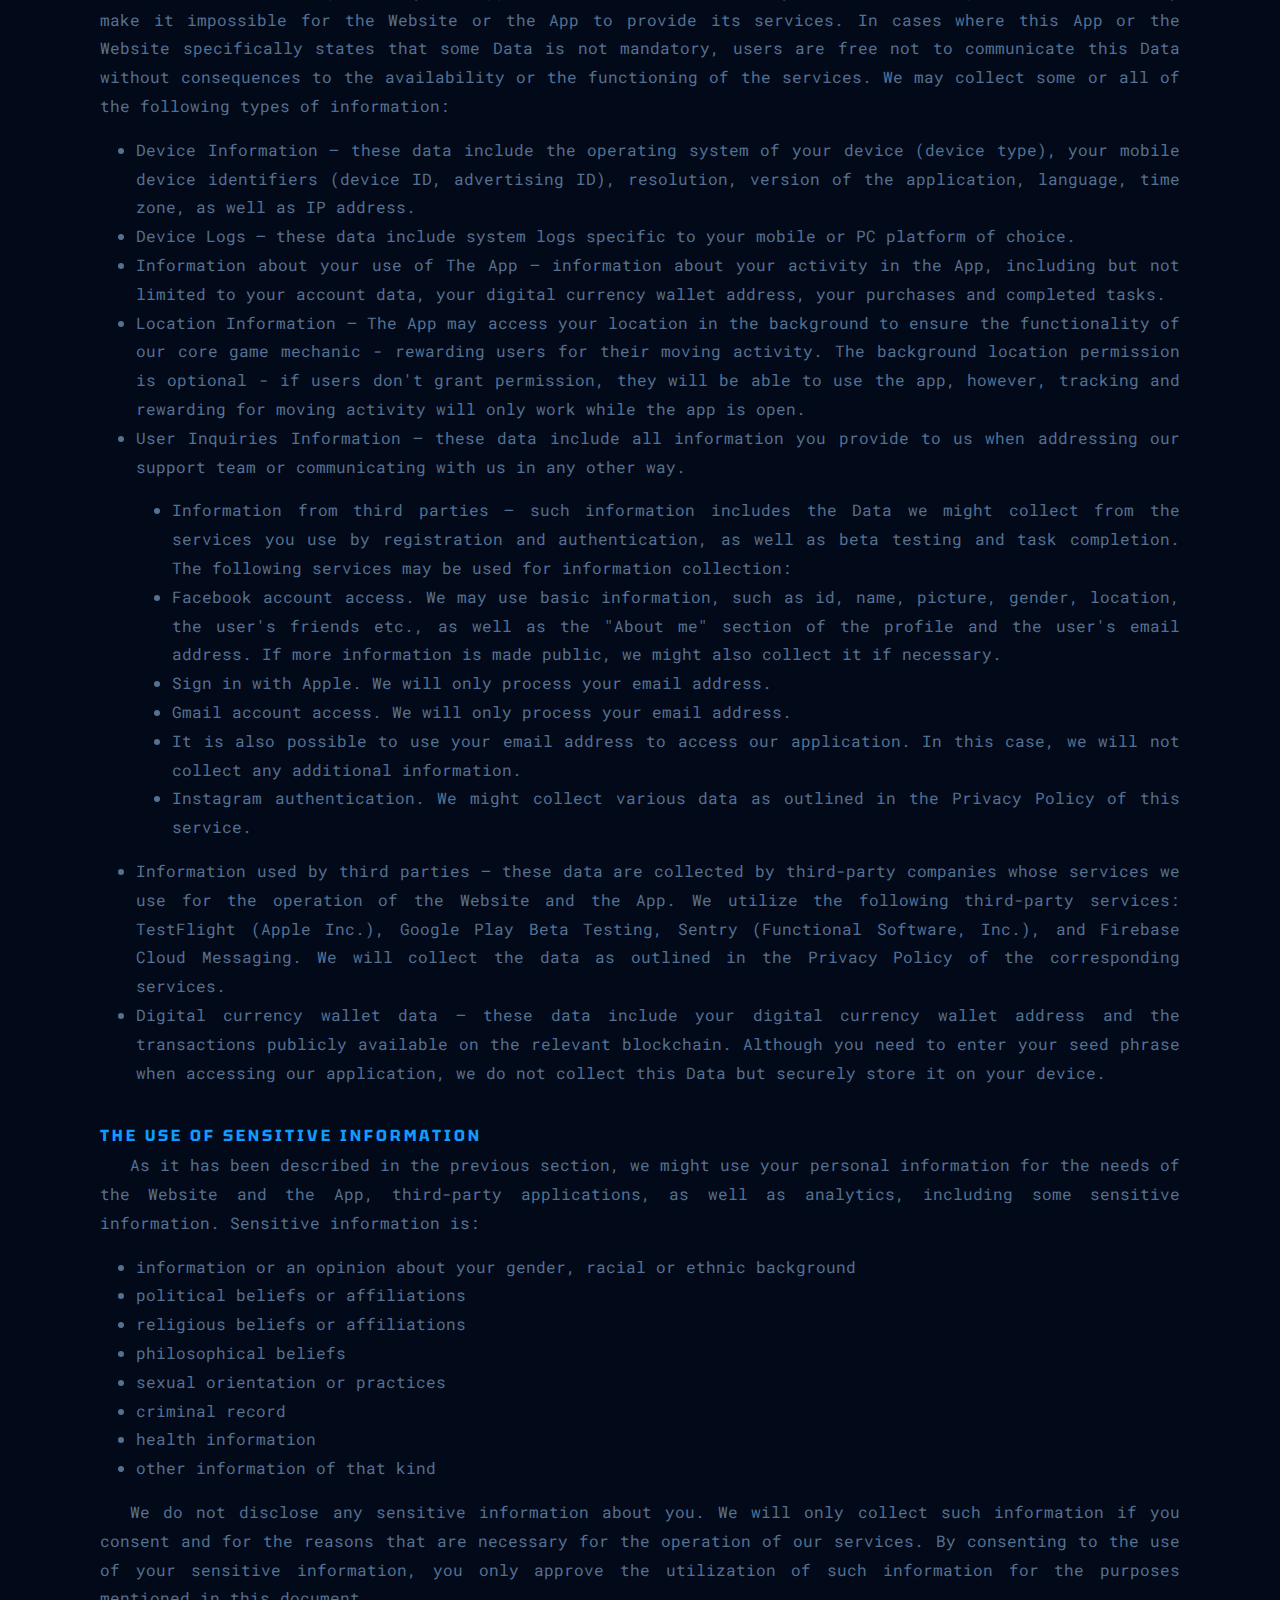
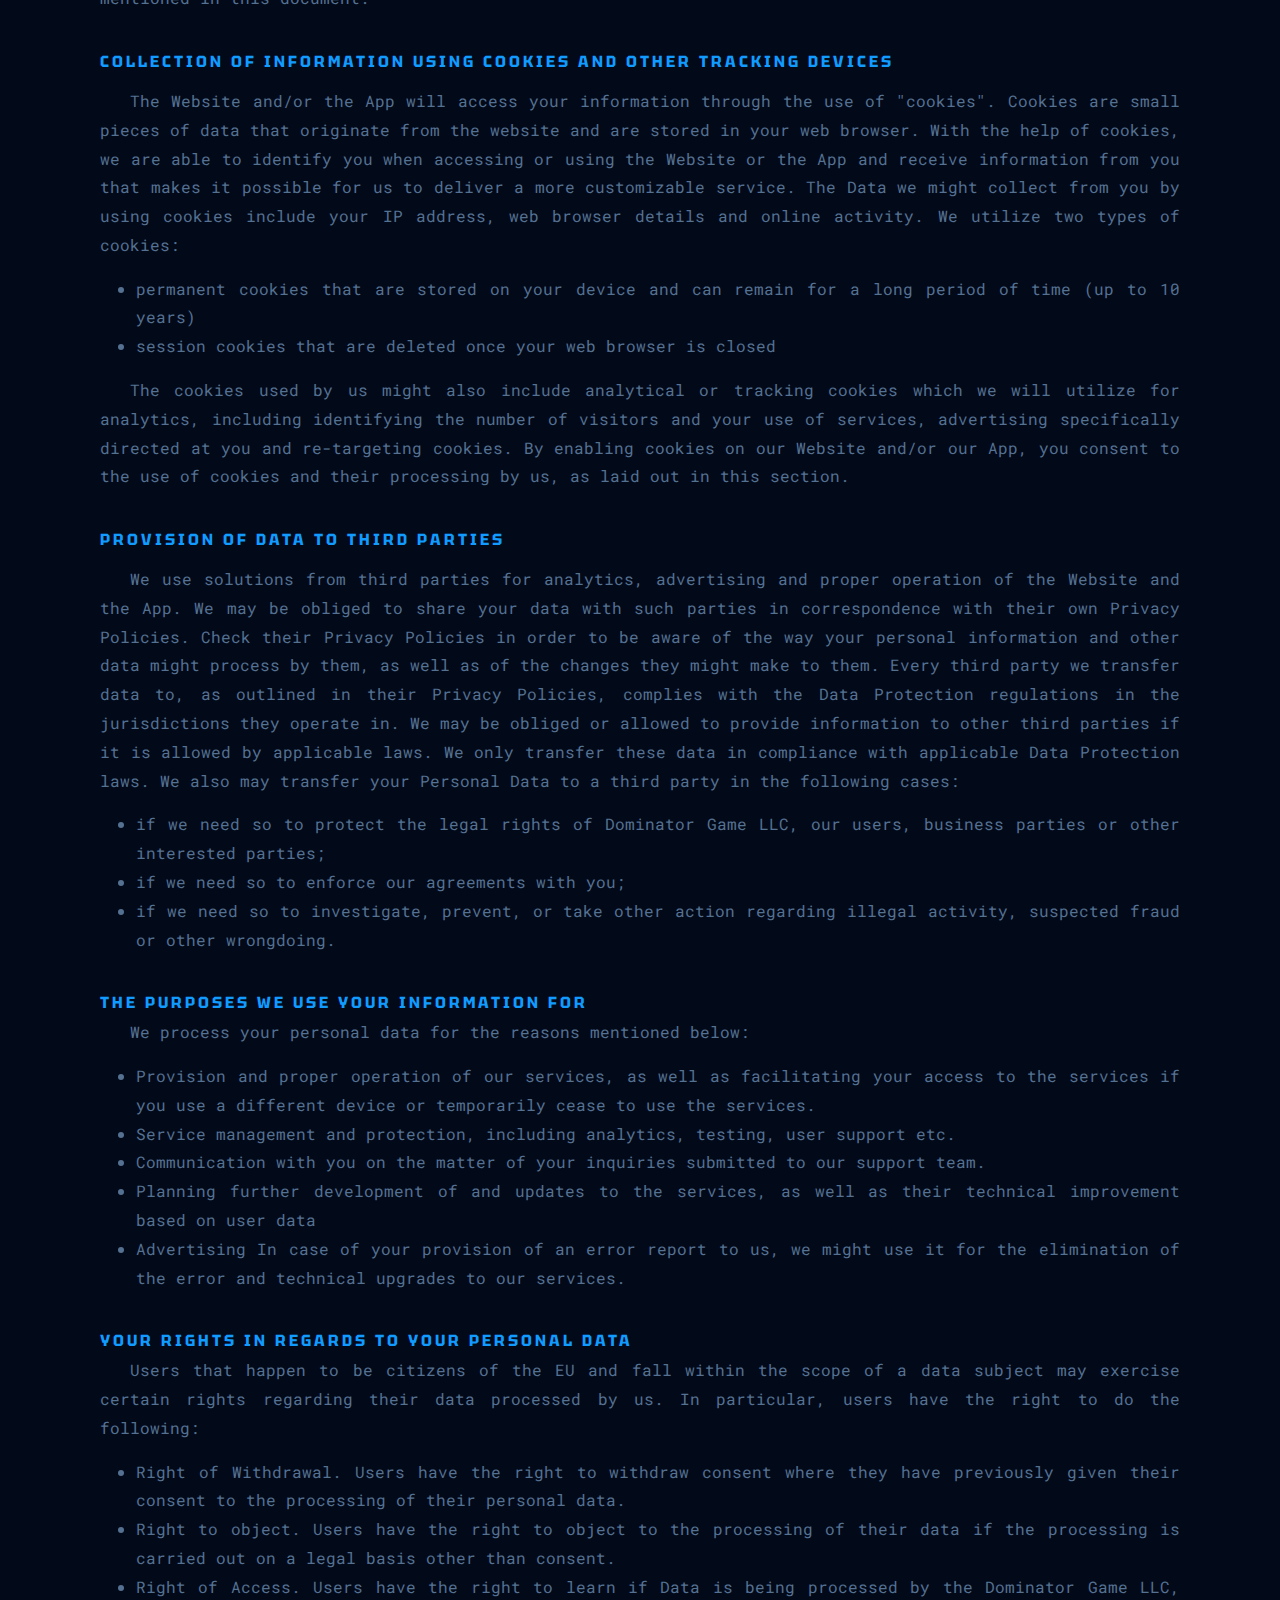
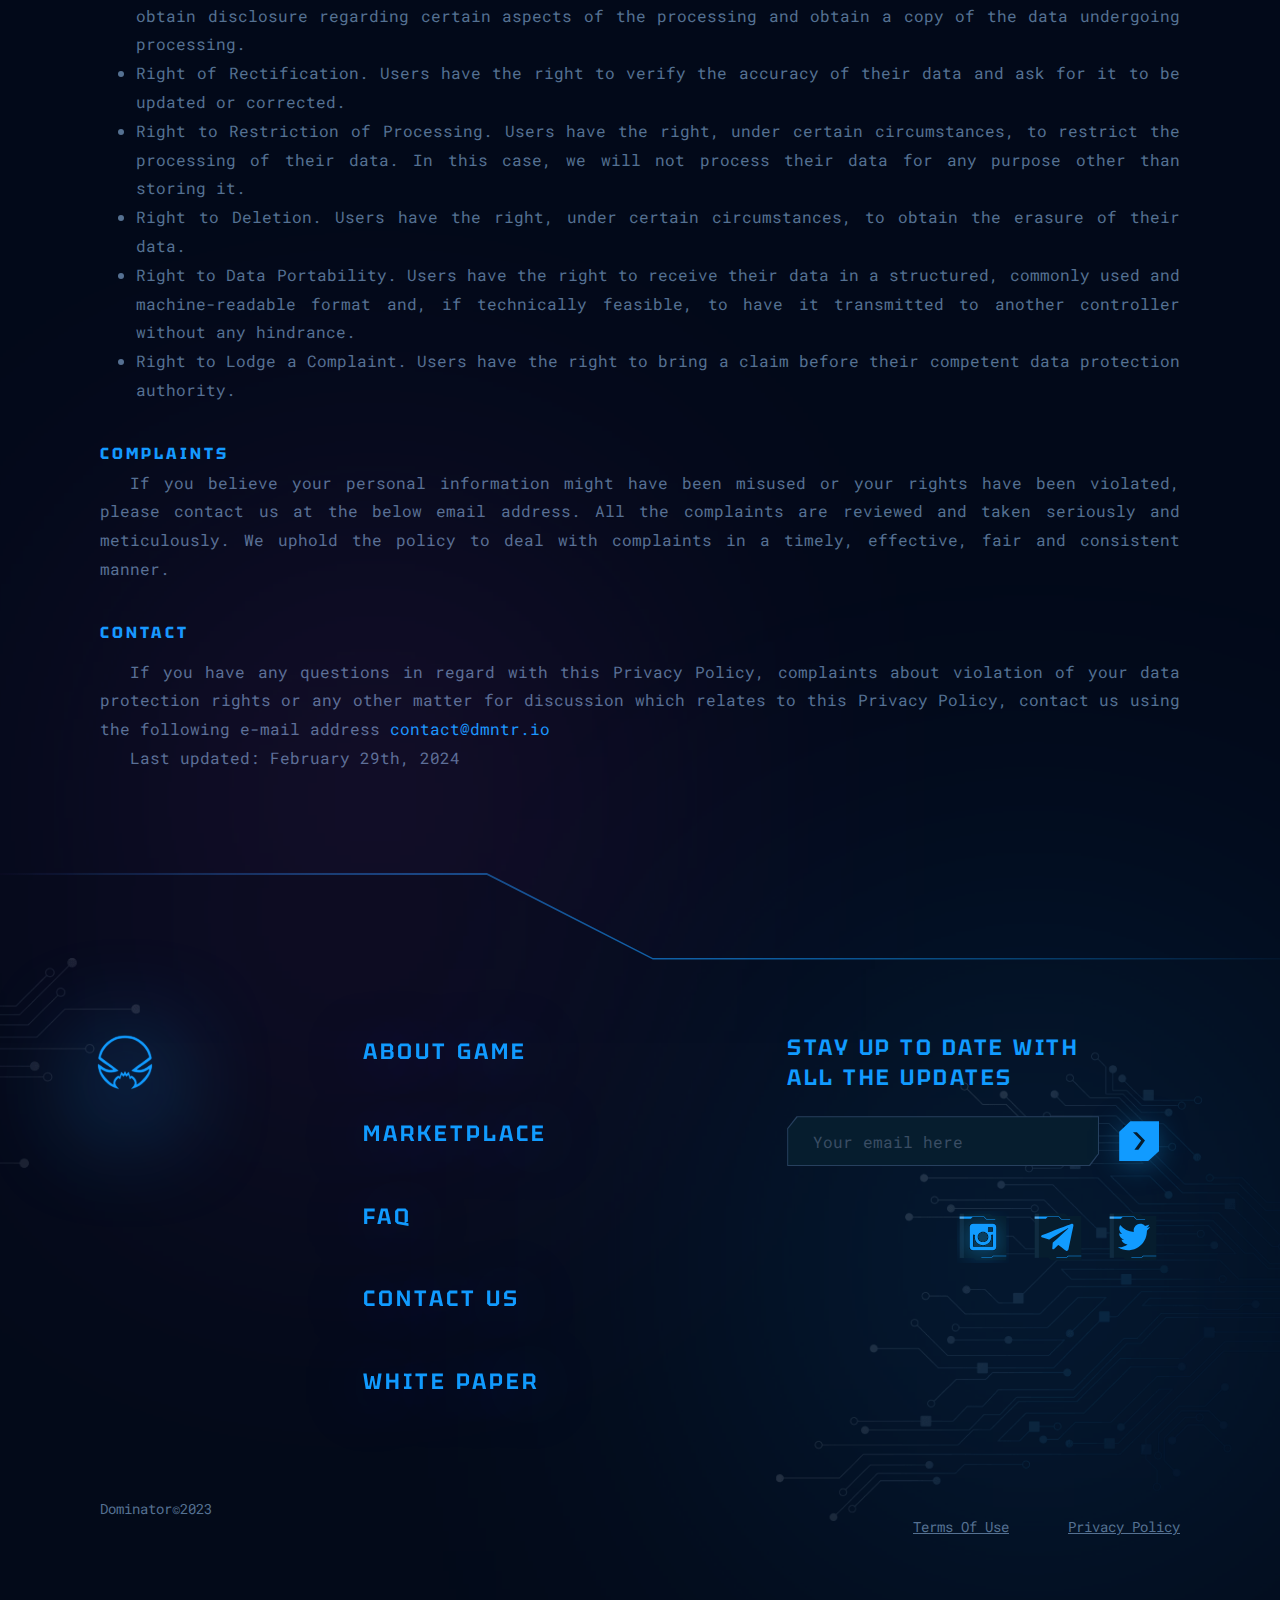
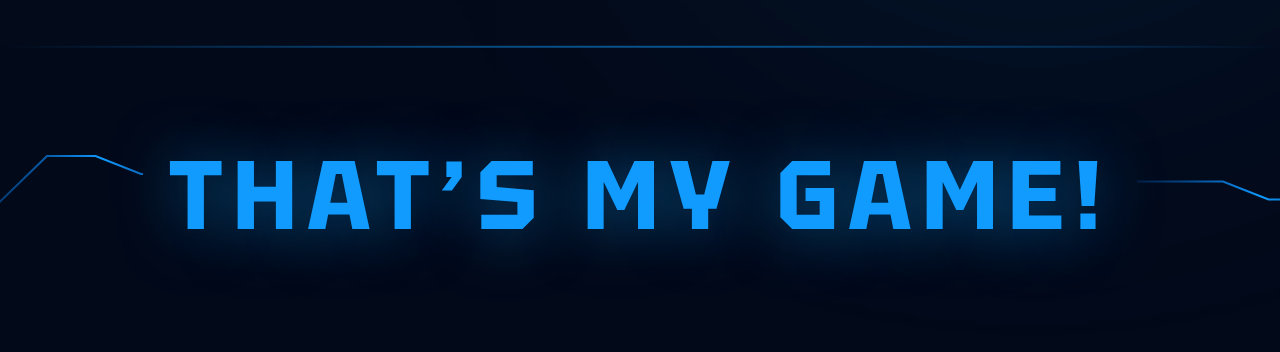
<file: privacy-policy.html>
<!DOCTYPE html>
<html lang="en">
<head>
    <meta charset="UTF-8">
    <meta name="viewport" content="width=device-width, initial-scale=1.0, maximum-scale=1.0, user-scalable=no">
    <title>Privacy Policy</title>
    <link rel="icon" type="image/x-icon" href="assets/images/general/new-logo.svg">

    <link rel="stylesheet" href="./style.css">
    <style>
        .main-section .container {
            margin: 0 auto;
            max-width: 1140px;
        }

        .main-section {
            padding: 130px 0 100px;
        }

        .main-section p {
            text-indent: 30px;
        }

        .main-section p, .main-section ul {
            margin: 0;
            text-align: justify;
        }

        .main-section p + h4 {
            margin-top: 35px;
            margin-bottom: 10px;
        }

        .main-section ul + h4 {
            margin-top: 35px;
        }

        .main-section ul + p {
            margin-top: 15px;
        }

        .main-section p + ul {
            margin-top: 15px;
        }

        .main-section ul {
            margin-left: 36px;
        }

        .main-section ul ul {
            margin: 15px 0 15px 36px;
        }

        @media only screen and (min-width: 1200px) {
            .main-section {
                padding: 200px 0 100px;
            }
        }
        @media only screen and (min-width: 1441px) {
            .main-section {
                padding: 280px 0 100px;
            }
        }
    </style>
</head>
<body>
<header class="header-section">
    <div class="container">
        <div class="header-wrap">
            <div class="logo"><a href="index.html"><img src="assets/images/general/new-logo.svg" alt="dominator logo"/></a></div>
            <div class="menu-block">
                <a href="javascript:void(0);" class="account" id="account-min" onclick="openGame('account-min')">
                    <svg width="24" height="24" viewBox="0 0 24 24" fill="none" xmlns="http://www.w3.org/2000/svg">
                        <path d="M21.6503 19.875C20.2225 17.4065 18.0222 15.6365 15.4544 14.7975C16.7246 14.0414 17.7114 12.8892 18.2634 11.5179C18.8153 10.1467 18.9019 8.63211 18.5098 7.20688C18.1177 5.78165 17.2685 4.52454 16.0928 3.6286C14.9171 2.73266 13.4798 2.24744 12.0016 2.24744C10.5234 2.24744 9.08609 2.73266 7.91037 3.6286C6.73465 4.52454 5.88553 5.78165 5.49342 7.20688C5.1013 8.63211 5.18787 10.1467 5.73983 11.5179C6.2918 12.8892 7.27863 14.0414 8.54878 14.7975C5.98097 15.6356 3.78066 17.4056 2.35285 19.875C2.30049 19.9604 2.26576 20.0554 2.2507 20.1544C2.23565 20.2534 2.24059 20.3544 2.26521 20.4515C2.28984 20.5486 2.33366 20.6397 2.39409 20.7196C2.45452 20.7995 2.53033 20.8664 2.61706 20.9165C2.70378 20.9666 2.79966 20.9988 2.89904 21.0113C2.99842 21.0237 3.09928 21.0161 3.19568 20.989C3.29208 20.9618 3.38205 20.9156 3.4603 20.8531C3.53855 20.7906 3.60349 20.713 3.65128 20.625C5.41753 17.5725 8.53941 15.75 12.0016 15.75C15.4638 15.75 18.5857 17.5725 20.3519 20.625C20.3997 20.713 20.4646 20.7906 20.5429 20.8531C20.6211 20.9156 20.7111 20.9618 20.8075 20.989C20.9039 21.0161 21.0048 21.0237 21.1042 21.0113C21.2035 20.9988 21.2994 20.9666 21.3861 20.9165C21.4729 20.8664 21.5487 20.7995 21.6091 20.7196C21.6695 20.6397 21.7134 20.5486 21.738 20.4515C21.7626 20.3544 21.7675 20.2534 21.7525 20.1544C21.7374 20.0554 21.7027 19.9604 21.6503 19.875ZM6.7516 8.99999C6.7516 7.96164 7.0595 6.9466 7.63638 6.08324C8.21326 5.21989 9.0332 4.54698 9.99251 4.14962C10.9518 3.75226 12.0074 3.64829 13.0258 3.85086C14.0442 4.05344 14.9797 4.55345 15.7139 5.28768C16.4481 6.0219 16.9481 6.95736 17.1507 7.97576C17.3533 8.99416 17.2493 10.0498 16.852 11.0091C16.4546 11.9684 15.7817 12.7883 14.9183 13.3652C14.055 13.9421 13.0399 14.25 12.0016 14.25C10.6097 14.2485 9.27517 13.6949 8.29093 12.7107C7.30669 11.7264 6.75309 10.3919 6.7516 8.99999Z" fill="#119BFF"/>
                    </svg>
                </a>
                <a href="javascript:void(0);" class="globe">
                    <svg width="26" height="26" viewBox="0 0 26 26" fill="none" xmlns="http://www.w3.org/2000/svg">
                        <path d="M13 2.64062C10.9511 2.64062 8.94824 3.24819 7.24464 4.38649C5.54105 5.5248 4.21327 7.14271 3.42919 9.03564C2.64511 10.9286 2.43996 13.0115 2.83968 15.021C3.2394 17.0305 4.22604 18.8764 5.67482 20.3252C7.12361 21.774 8.96947 22.7606 10.979 23.1603C12.9885 23.56 15.0714 23.3549 16.9644 22.5708C18.8573 21.7867 20.4752 20.459 21.6135 18.7554C22.7518 17.0518 23.3594 15.0489 23.3594 13C23.3562 10.2535 22.2637 7.62044 20.3216 5.67838C18.3796 3.73632 15.7465 2.64385 13 2.64062ZM21.2845 9.14063H17.2037C16.7596 7.29868 15.9497 5.56483 14.822 4.04219C16.2219 4.32986 17.5352 4.94065 18.6572 5.82584C19.7792 6.71102 20.6789 7.84613 21.2845 9.14063ZM22.1406 13C22.1413 13.8945 22.0102 14.7843 21.7516 15.6406H17.4545C17.7444 13.8921 17.7444 12.1079 17.4545 10.3594H21.7516C22.0102 11.2157 22.1413 12.1055 22.1406 13ZM13 22.1406C12.9747 22.1408 12.9496 22.1355 12.9265 22.1252C12.9034 22.1148 12.8827 22.0997 12.8659 22.0807C11.5578 20.672 10.597 18.8632 10.0547 16.8594H15.9453C15.403 18.8632 14.4422 20.672 13.1341 22.0807C13.1173 22.0997 13.0966 22.1148 13.0735 22.1252C13.0504 22.1355 13.0253 22.1408 13 22.1406ZM9.78149 15.6406C9.46869 13.8941 9.46869 12.1059 9.78149 10.3594H16.2185C16.5313 12.1059 16.5313 13.8941 16.2185 15.6406H9.78149ZM3.85938 13C3.8587 12.1055 3.98976 11.2157 4.24836 10.3594H8.54547C8.25566 12.1079 8.25566 13.8921 8.54547 15.6406H4.24836C3.98976 14.7843 3.8587 13.8945 3.85938 13ZM13 3.85938C13.0253 3.85924 13.0504 3.86451 13.0735 3.87484C13.0966 3.88518 13.1173 3.90033 13.1341 3.9193C14.4422 5.32797 15.403 7.1368 15.9453 9.14063H10.0547C10.597 7.1368 11.5578 5.32797 12.8659 3.9193C12.8827 3.90033 12.9034 3.88518 12.9265 3.87484C12.9496 3.86451 12.9747 3.85924 13 3.85938ZM11.178 4.04219C10.0503 5.56483 9.24041 7.29868 8.79633 9.14063H4.71555C5.32112 7.84613 6.22078 6.71102 7.34278 5.82584C8.46478 4.94065 9.77809 4.32986 11.178 4.04219ZM4.71555 16.8594H8.79633C9.24041 18.7013 10.0503 20.4352 11.178 21.9578C9.77809 21.6701 8.46478 21.0594 7.34278 20.1742C6.22078 19.289 5.32112 18.1539 4.71555 16.8594ZM14.822 21.9578C15.9497 20.4352 16.7596 18.7013 17.2037 16.8594H21.2845C20.6789 18.1539 19.7792 19.289 18.6572 20.1742C17.5352 21.0594 16.2219 21.6701 14.822 21.9578Z" fill="#119BFF"/>
                    </svg>
                </a>
            </div>
            <nav class="menu">
                <ul class="menu-left">
                    <li><a href="about.html">About game</a></li>
                    <li><a href="javascript:void(0);" id="marketplace" onclick="openGame('marketplace', true)" >Marketplace</a></li>
                </ul>
                <ul class="menu-right">
                    <li><a href="index.html#faq" >FAQ</a></li>
                    <li><a href="javascript:void(0);" class="contact-us open-modal-js" data-popup-id="contact-us-modal">Contact us</a></li>
                </ul>
                <div class="menu-block">
                    <a href="javascript:void(0);" class="account" id="account" onclick="openGame('account')">
                        <svg width="24" height="24" viewBox="0 0 24 24" fill="none" xmlns="http://www.w3.org/2000/svg">
                            <path d="M21.6503 19.875C20.2225 17.4065 18.0222 15.6365 15.4544 14.7975C16.7246 14.0414 17.7114 12.8892 18.2634 11.5179C18.8153 10.1467 18.9019 8.63211 18.5098 7.20688C18.1177 5.78165 17.2685 4.52454 16.0928 3.6286C14.9171 2.73266 13.4798 2.24744 12.0016 2.24744C10.5234 2.24744 9.08609 2.73266 7.91037 3.6286C6.73465 4.52454 5.88553 5.78165 5.49342 7.20688C5.1013 8.63211 5.18787 10.1467 5.73983 11.5179C6.2918 12.8892 7.27863 14.0414 8.54878 14.7975C5.98097 15.6356 3.78066 17.4056 2.35285 19.875C2.30049 19.9604 2.26576 20.0554 2.2507 20.1544C2.23565 20.2534 2.24059 20.3544 2.26521 20.4515C2.28984 20.5486 2.33366 20.6397 2.39409 20.7196C2.45452 20.7995 2.53033 20.8664 2.61706 20.9165C2.70378 20.9666 2.79966 20.9988 2.89904 21.0113C2.99842 21.0237 3.09928 21.0161 3.19568 20.989C3.29208 20.9618 3.38205 20.9156 3.4603 20.8531C3.53855 20.7906 3.60349 20.713 3.65128 20.625C5.41753 17.5725 8.53941 15.75 12.0016 15.75C15.4638 15.75 18.5857 17.5725 20.3519 20.625C20.3997 20.713 20.4646 20.7906 20.5429 20.8531C20.6211 20.9156 20.7111 20.9618 20.8075 20.989C20.9039 21.0161 21.0048 21.0237 21.1042 21.0113C21.2035 20.9988 21.2994 20.9666 21.3861 20.9165C21.4729 20.8664 21.5487 20.7995 21.6091 20.7196C21.6695 20.6397 21.7134 20.5486 21.738 20.4515C21.7626 20.3544 21.7675 20.2534 21.7525 20.1544C21.7374 20.0554 21.7027 19.9604 21.6503 19.875ZM6.7516 8.99999C6.7516 7.96164 7.0595 6.9466 7.63638 6.08324C8.21326 5.21989 9.0332 4.54698 9.99251 4.14962C10.9518 3.75226 12.0074 3.64829 13.0258 3.85086C14.0442 4.05344 14.9797 4.55345 15.7139 5.28768C16.4481 6.0219 16.9481 6.95736 17.1507 7.97576C17.3533 8.99416 17.2493 10.0498 16.852 11.0091C16.4546 11.9684 15.7817 12.7883 14.9183 13.3652C14.055 13.9421 13.0399 14.25 12.0016 14.25C10.6097 14.2485 9.27517 13.6949 8.29093 12.7107C7.30669 11.7264 6.75309 10.3919 6.7516 8.99999Z" fill="#119BFF"/>
                        </svg>
                    </a>
                    <a href="javascript:void(0);" class="globe">
                        <svg width="26" height="26" viewBox="0 0 26 26" fill="none" xmlns="http://www.w3.org/2000/svg">
                            <path d="M13 2.64062C10.9511 2.64062 8.94824 3.24819 7.24464 4.38649C5.54105 5.5248 4.21327 7.14271 3.42919 9.03564C2.64511 10.9286 2.43996 13.0115 2.83968 15.021C3.2394 17.0305 4.22604 18.8764 5.67482 20.3252C7.12361 21.774 8.96947 22.7606 10.979 23.1603C12.9885 23.56 15.0714 23.3549 16.9644 22.5708C18.8573 21.7867 20.4752 20.459 21.6135 18.7554C22.7518 17.0518 23.3594 15.0489 23.3594 13C23.3562 10.2535 22.2637 7.62044 20.3216 5.67838C18.3796 3.73632 15.7465 2.64385 13 2.64062ZM21.2845 9.14063H17.2037C16.7596 7.29868 15.9497 5.56483 14.822 4.04219C16.2219 4.32986 17.5352 4.94065 18.6572 5.82584C19.7792 6.71102 20.6789 7.84613 21.2845 9.14063ZM22.1406 13C22.1413 13.8945 22.0102 14.7843 21.7516 15.6406H17.4545C17.7444 13.8921 17.7444 12.1079 17.4545 10.3594H21.7516C22.0102 11.2157 22.1413 12.1055 22.1406 13ZM13 22.1406C12.9747 22.1408 12.9496 22.1355 12.9265 22.1252C12.9034 22.1148 12.8827 22.0997 12.8659 22.0807C11.5578 20.672 10.597 18.8632 10.0547 16.8594H15.9453C15.403 18.8632 14.4422 20.672 13.1341 22.0807C13.1173 22.0997 13.0966 22.1148 13.0735 22.1252C13.0504 22.1355 13.0253 22.1408 13 22.1406ZM9.78149 15.6406C9.46869 13.8941 9.46869 12.1059 9.78149 10.3594H16.2185C16.5313 12.1059 16.5313 13.8941 16.2185 15.6406H9.78149ZM3.85938 13C3.8587 12.1055 3.98976 11.2157 4.24836 10.3594H8.54547C8.25566 12.1079 8.25566 13.8921 8.54547 15.6406H4.24836C3.98976 14.7843 3.8587 13.8945 3.85938 13ZM13 3.85938C13.0253 3.85924 13.0504 3.86451 13.0735 3.87484C13.0966 3.88518 13.1173 3.90033 13.1341 3.9193C14.4422 5.32797 15.403 7.1368 15.9453 9.14063H10.0547C10.597 7.1368 11.5578 5.32797 12.8659 3.9193C12.8827 3.90033 12.9034 3.88518 12.9265 3.87484C12.9496 3.86451 12.9747 3.85924 13 3.85938ZM11.178 4.04219C10.0503 5.56483 9.24041 7.29868 8.79633 9.14063H4.71555C5.32112 7.84613 6.22078 6.71102 7.34278 5.82584C8.46478 4.94065 9.77809 4.32986 11.178 4.04219ZM4.71555 16.8594H8.79633C9.24041 18.7013 10.0503 20.4352 11.178 21.9578C9.77809 21.6701 8.46478 21.0594 7.34278 20.1742C6.22078 19.289 5.32112 18.1539 4.71555 16.8594ZM14.822 21.9578C15.9497 20.4352 16.7596 18.7013 17.2037 16.8594H21.2845C20.6789 18.1539 19.7792 19.289 18.6572 20.1742C17.5352 21.0594 16.2219 21.6701 14.822 21.9578Z" fill="#119BFF"/>
                        </svg>
                    </a>
                </div>
            </nav>
            <a href="#" class="nav-btn nav-btn-js">
                <div class="nav-bar"></div>
                <div class="nav-bar"></div>
                <div class="nav-bar"></div>
                <div class="nav-bar"></div>
                <div class="nav-bar"></div>
                <div class="nav-bar"></div>
                <div class="nav-bar"></div>
                <div class="nav-bar"></div>
                <div class="nav-bar"></div>
                <div class="nav-bar"></div>
                <div class="nav-bar"></div>
                <div class="nav-bar"></div>
                <div class="nav-bar"></div>
            </a>
        </div>
    </div>
</header>
<main class="main-section">
    <div class="container">
        <h1>Dominator DMNTR.io: Privacy Policy</h1>
        <p>We, at Dominator Game LLC ("us", "we", or "our"), consider it essential to uphold your right to privacy, as well as respect your desire to maintain privacy. Nevertheless, we may be required to use your data to provide access and improve the services offered by us or associated with us. The purpose of this Privacy Policy is to inform Dominator DMNTR.io users regarding what kind of information we collect, what we do with this information, and how this information is protected. The primary language the policy is written in is English, and should there be any conflicts between a translated version and the English version, the latter shall control. Dominator Game LLC is incorporated soon in British Virgin Islands. However, being a global business, we may outline such provisions in this Privacy Policy that comply with different jurisdiction-specific laws.</p>
        <h4>PRIVACY POLICY CONSENT</h4>
        <p>By accessing or using the Website or the App and its affiliated services, the personality or the entity ("you") accept and agree to the present Privacy Policy and consider its data administration practices acceptable in regard to you. If you do not agree and/or accept all of these terms of use, then you are not allowed to access and/or use both the Website and the App and shall discontinue its use immediately.</p>
        <h4>CHANGES TO THE PRIVACY POLICY</h4>
        <p>Dominator Game reserves the right, in our sole discretion, to make changes or modifications to this Privacy Policy at any time and for any reason without any notice. It is your responsibility to regularly review the present document in order to be aware of the changes we have applied to it. Should you continue accessing and/or using the Website or the App, you would be subject to and will be deemed to have been made aware of and to have accepted the changes in any revised Privacy Policy.</p>
        <h4>APPLICATION OF THIS PRIVACY POLICY</h4>
        <p>The present Privacy Policy applies to all users of the Website or the App, be it an individual, a merchant or a legal entity. By accessing and using the Website or the App, as well as our affiliated services, you are deemed to become an Dominator Game user.</p>
        <h4>WHAT DO WE CONSIDER PERSONAL INFORMATION?</h4>
        <p>The information covered in this Privacy Policy is your personal information. We define personal information as any data or an opinion that relates to an identified or reasonably identifiable personality, no matter its truthfulness and materiality. We value your confidentiality and strictly follow this rule in relation to any reformation received by us about you. For this reason, we do not disclose your personal information if we are not required to do so. Common examples of personal information include your name, username, password, IP address, unique device identifiers, gender, signature, address, telephone number, email, date of birth, bank account and digital wallet details, billing and credit or debit card details, photos and videos of you, other identification credentials and biographical details, and commentary or opinions about you.</p>
        <h4>WHAT PERSONAL INFORMATION DO WE COLLECT FROM YOU?</h4>
        <p>Our services are designed to only the essential information necessary for the functioning of our services. We might also connect data for analytics and various third-party services. We do not collect information about your name and address if you do not choose to provide it to us. Unless specified otherwise, all Data requested by the App or the Website is mandatory, and failure to provide this Data may make it impossible for the Website or the App to provide its services. In cases where this App or the Website specifically states that some Data is not mandatory, users are free not to communicate this Data without consequences to the availability or the functioning of the services. We may collect some or all of the following types of information:</p>
        <ul>
            <li>Device Information — these data include the operating system of your device (device type), your mobile device identifiers (device ID, advertising ID), resolution, version of the application, language, time zone, as well as IP address.</li>
            <li>Device Logs — these data include system logs specific to your mobile or PC platform of choice.</li>
            <li>Information about your use of The App — information about your activity in the App, including but not limited to your account data, your digital currency wallet address, your purchases and completed tasks.</li>
            <li>Location Information — The App may access your location in the background to ensure the functionality of our core game mechanic - rewarding users for their moving activity. The background location permission is optional - if users don't grant permission, they will be able to use the app, however, tracking and rewarding for moving activity will only work while the app is open.</li>
            <li>User Inquiries Information — these data include all information you provide to us when addressing our support team or communicating with us in any other way.</li>
                <ul>
                    <li>Information from third parties — such information includes the Data we might collect from the services you use by registration and authentication, as well as beta testing and task completion. The following services may be used for information collection:</li>
                    <li>Facebook account access. We may use basic information, such as id, name, picture, gender, location, the user's friends etc., as well as the "About me" section of the profile and the user's email address. If more information is made public, we might also collect it if necessary.</li>
                    <li>Sign in with Apple. We will only process your email address.</li>
                    <li>Gmail account access. We will only process your email address.</li>
                    <li>It is also possible to use your email address to access our application. In this case, we will not collect any additional information.</li>
                    <li>Instagram authentication. We might collect various data as outlined in the Privacy Policy of this service.</li>
                </ul>
            <li>Information used by third parties — these data are collected by third-party companies whose services we use for the operation of the Website and the App. We utilize the following third-party services: TestFlight (Apple Inc.), Google Play Beta Testing, Sentry (Functional Software, Inc.), and Firebase Cloud Messaging. We will collect the data as outlined in the Privacy Policy of the corresponding services.</li>
            <li>Digital currency wallet data — these data include your digital currency wallet address and the transactions publicly available on the relevant blockchain. Although you need to enter your seed phrase when accessing our application, we do not collect this Data but securely store it on your device.</li>
        </ul>

        <h4>THE USE OF SENSITIVE INFORMATION</h4>
        <p>As it has been described in the previous section, we might use your personal information for the needs of the Website and the App, third-party applications, as well as analytics, including some sensitive information. Sensitive information is:</p>
        <ul>
            <li>information or an opinion about your gender, racial or ethnic background</li>
            <li>political beliefs or affiliations</li>
            <li>religious beliefs or affiliations</li>
            <li>philosophical beliefs</li>
            <li>sexual orientation or practices</li>
            <li>criminal record</li>
            <li>health information</li>
            <li>other information of that kind</li>
        </ul>
        <p>We do not disclose any sensitive information about you. We will only collect such information if you consent and for the reasons that are necessary for the operation of our services. By consenting to the use of your sensitive information, you only approve the utilization of such information for the purposes mentioned in this document.</p>
        <h4>COLLECTION OF INFORMATION USING COOKIES AND OTHER TRACKING DEVICES</h4>
        <p>The Website and/or the App will access your information through the use of "cookies". Cookies are small pieces of data that originate from the website and are stored in your web browser. With the help of cookies, we are able to identify you when accessing or using the Website or the App and receive information from you that makes it possible for us to deliver a more customizable service. The Data we might collect from you by using cookies include your IP address, web browser details and online activity. We utilize two types of cookies:</p>
        <ul>
            <li>permanent cookies that are stored on your device and can remain for a long period of time (up to 10 years)</li>
            <li>session cookies that are deleted once your web browser is closed</li>
        </ul>
        <p>The cookies used by us might also include analytical or tracking cookies which we will utilize for analytics, including identifying the number of visitors and your use of services, advertising specifically directed at you and re-targeting cookies. By enabling cookies on our Website and/or our App, you consent to the use of cookies and their processing by us, as laid out in this section.</p>
        <h4>PROVISION OF DATA TO THIRD PARTIES</h4>
        <p>We use solutions from third parties for analytics, advertising and proper operation of the Website and the App. We may be obliged to share your data with such parties in correspondence with their own Privacy Policies. Check their Privacy Policies in order to be aware of the way your personal information and other data might process by them, as well as of the changes they might make to them. Every third party we transfer data to, as outlined in their Privacy Policies, complies with the Data Protection regulations in the jurisdictions they operate in. We may be obliged or allowed to provide information to other third parties if it is allowed by applicable laws. We only transfer these data in compliance with applicable Data Protection laws. We also may transfer your Personal Data to a third party in the following cases:</p>
        <ul>
            <li>if we need so to protect the legal rights of Dominator Game LLC, our users, business parties or other interested parties;</li>
            <li>if we need so to enforce our agreements with you;</li>
            <li>if we need so to investigate, prevent, or take other action regarding illegal activity, suspected fraud or other wrongdoing.</li>
        </ul>
        <h4>THE PURPOSES WE USE YOUR INFORMATION FOR</h4>
        <p>We process your personal data for the reasons mentioned below:</p>
        <ul>
            <li>Provision and proper operation of our services, as well as facilitating your access to the services if you use a different device or temporarily cease to use the services.</li>
            <li>Service management and protection, including analytics, testing, user support etc.</li>
            <li>Communication with you on the matter of your inquiries submitted to our support team.</li>
            <li>Planning further development of and updates to the services, as well as their technical improvement based on user data</li>
            <li>Advertising In case of your provision of an error report to us, we might use it for the elimination of the error and technical upgrades to our services.</li>
        </ul>
        <h4>YOUR RIGHTS IN REGARDS TO YOUR PERSONAL DATA</h4>
        <p>Users that happen to be citizens of the EU and fall within the scope of a data subject may exercise certain rights regarding their data processed by us. In particular, users have the right to do the following:</p>
        <ul>
            <li>Right of Withdrawal. Users have the right to withdraw consent where they have previously given their consent to the processing of their personal data.</li>
            <li>Right to object. Users have the right to object to the processing of their data if the processing is carried out on a legal basis other than consent.</li>
            <li>Right of Access. Users have the right to learn if Data is being processed by the Dominator Game LLC, obtain disclosure regarding certain aspects of the processing and obtain a copy of the data undergoing processing.</li>
            <li>Right of Rectification. Users have the right to verify the accuracy of their data and ask for it to be updated or corrected.</li>
            <li>Right to Restriction of Processing. Users have the right, under certain circumstances, to restrict the processing of their data. In this case, we will not process their data for any purpose other than storing it.</li>
            <li>Right to Deletion. Users have the right, under certain circumstances, to obtain the erasure of their data.</li>
            <li>Right to Data Portability. Users have the right to receive their data in a structured, commonly used and machine-readable format and, if technically feasible, to have it transmitted to another controller without any hindrance.</li>
            <li>Right to Lodge a Complaint. Users have the right to bring a claim before their competent data protection authority.</li>
        </ul>
        <h4>COMPLAINTS</h4>
        <p>If you believe your personal information might have been misused or your rights have been violated, please contact us at the below email address. All the complaints are reviewed and taken seriously and meticulously. We uphold the policy to deal with complaints in a timely, effective, fair and consistent manner.</p>
        <h4>CONTACT</h4>
        <p>If you have any questions in regard with this Privacy Policy, complaints about violation of your data protection rights or any other matter for discussion which relates to this Privacy Policy, contact us using the following e-mail address
            <a href="mailto:contact@dmntr.io">contact@dmntr.io</a></p>
        <p>Last updated: February 29th, 2024</p>

    </div>
</main>
<footer class="footer-section">
    <div class="footer-top">
        <div class="footer-section-bg"></div>
        <div class="container footer-container">
            <div class="footer-top-block">
                <div class="logo"><a href="index.html"><img src="assets/images/general/new-logo.svg" alt="dominator logo"/></a></div>
                <nav class="footer-menu">
                    <ul>
                        <li><a href="about.html" >About game</a></li>
                        <li><a href="javascript:void(0);" id="marketplace-footer" onclick="openGame('marketplace-footer', true)" >Marketplace</a></li>
                        <li><a href="index.html#faq" >FAQ</a></li>
                        <li><a href="javascript:void(0);" class="contact-us open-modal-js" data-popup-id="contact-us-modal">Contact us</a></li>
                        <li><a href="javascript:void(0);" >White Paper</a></li>
                    </ul>
                </nav>
                <div class="footer-info">
                    <div class="subscribe-form">
                        <h5 class="title">Stay up to date with <br/> all the updates</h5>
                        <form action="" class="form-wrap">
                            <div class="field-wrap">
                                <input type="text" placeholder="Your email here">
                            </div>
                            <button class="button button-send" disabled>
                                <svg width="15" height="22" viewBox="0 0 15 22" fill="none" xmlns="http://www.w3.org/2000/svg">
                                    <path d="M4.85294 0H0L10.1471 10.5217L1.76471 22H6.69786L15 10.5217L4.85294 0Z" fill="#061D2E"/>
                                </svg>
                            </button>
                        </form>
                    </div>
                    <div class="social-wrap">
                        <a href="#" class="social-link"><img src="assets/images/general/instagram-icon.svg" alt="social instagram link icon" /></a>
                        <!-- <a href="#" class="social-link"><img src="assets/images/general/youtubeplay-icon.svg" alt="social youtube link icon" /></a> -->
                        <!-- <a href="#" class="social-link"><img src="assets/images/general/facebook-icon.svg" alt="social facebook link icon" /></a> -->
                        <a href="#" class="social-link"><img src="assets/images/general/telegram-icon.svg" alt="social telegram link icon" /></a>
                        <a href="#" class="social-link"><img src="assets/images/general/twitter-icon.svg" alt="social twitter link icon" /></a>
                    </div>
                </div>
                <div class="footer-block">
                    <div class="copyright">Dominator©2023</div>
                    <div class="policy-wrap">
                        <a href="terms-of-use.html" class="policy-link">Terms of use</a>
                        <a href="privacy-policy.html" class="policy-link">Privacy Policy</a>
                    </div>
                </div>
            </div>
        </div>
    </div>
    <div class="footer-bottom-block">
        <div class="container footer-container">
            <h1 class="title"><span>That’s my game!</span></h1>
        </div>
    </div>
</footer>
<div class="modal contact-us-modal" id="contact-us-modal">
    <div class="modal-bg"></div>
    <div class="modal-window">
        <div class="modal-close close-modal-js">
            <div class="modal-close-bar"></div>
            <div class="modal-close-bar"></div>
            <div class="modal-close-bar"></div>
            <div class="modal-close-bar"></div>
            <div class="modal-close-bar"></div>
            <div class="modal-close-bar"></div>
            <div class="modal-close-bar"></div>
            <div class="modal-close-bar"></div>
            <div class="modal-close-bar"></div>
            <div class="modal-close-bar"></div>
            <div class="modal-close-bar"></div>
            <div class="modal-close-bar"></div>
            <div class="modal-close-bar"></div>
        </div>
        <div class="modal-content">
            <div class="contact-us-form">
                <h5 class="title">Contact us</h5>
                <form action="" class="contact-us-form-wrap">
                    <div class="field-wrap">
                        <input type="name" placeholder="Your name">
                    </div>
                    <div class="field-wrap">
                        <input type="text" placeholder="Your topic">
                    </div>
                    <div class="field-wrap">
                        <input type="email" placeholder="Your email">
                    </div>
                    <div class="field-wrap">
                        <input type="tel" placeholder="Your phone number">
                    </div>
                    <div class="field-wrap textarea">
                        <textarea placeholder="Your message" rows="10"></textarea>
                    </div>
                    <button class="button button-send">
                        <span>Send</span>
                        <svg width="15" height="22" viewBox="0 0 15 22" fill="none" xmlns="http://www.w3.org/2000/svg">
                            <path d="M4.85294 0H0L10.1471 10.5217L1.76471 22H6.69786L15 10.5217L4.85294 0Z" fill="#061D2E"/>
                        </svg>
                    </button>
                </form>
            </div>
        </div>
    </div>
</div>

<script src="./assets/js/main.js"></script>
</body>
</html>
</file>
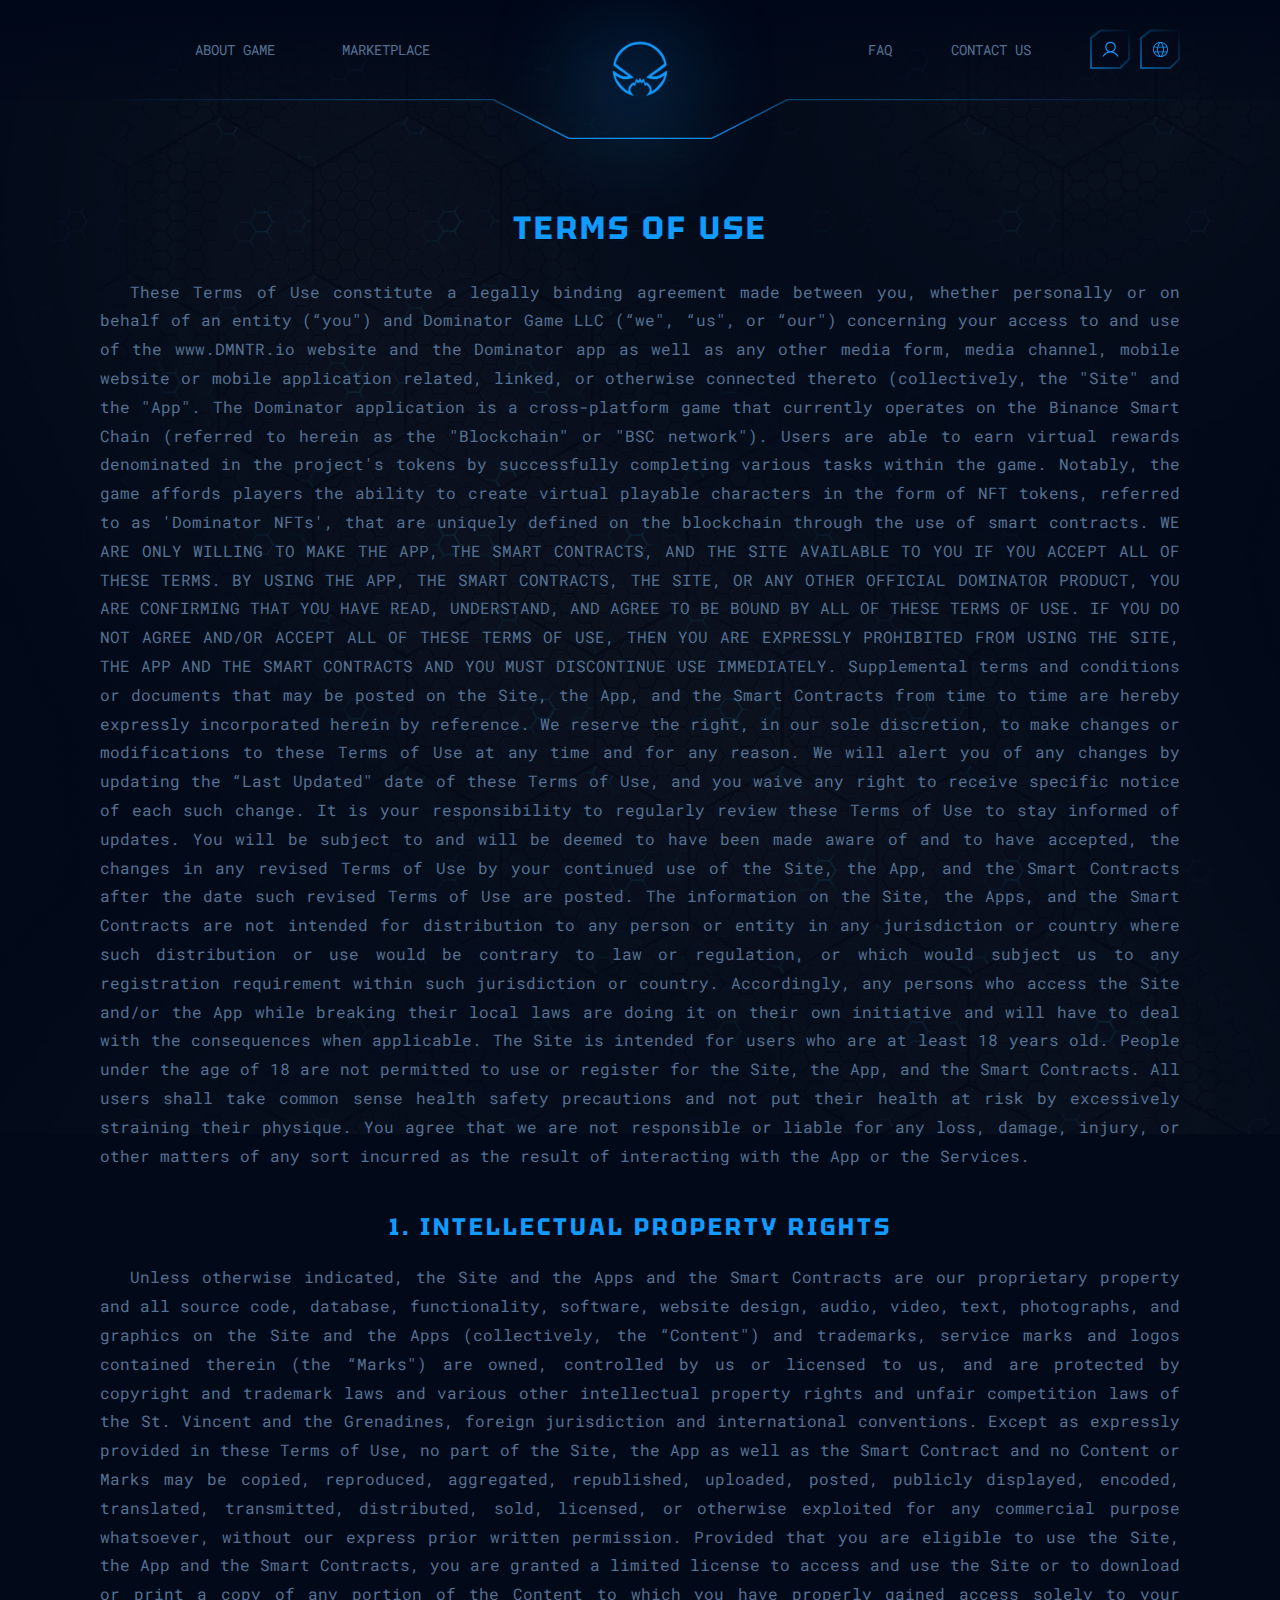
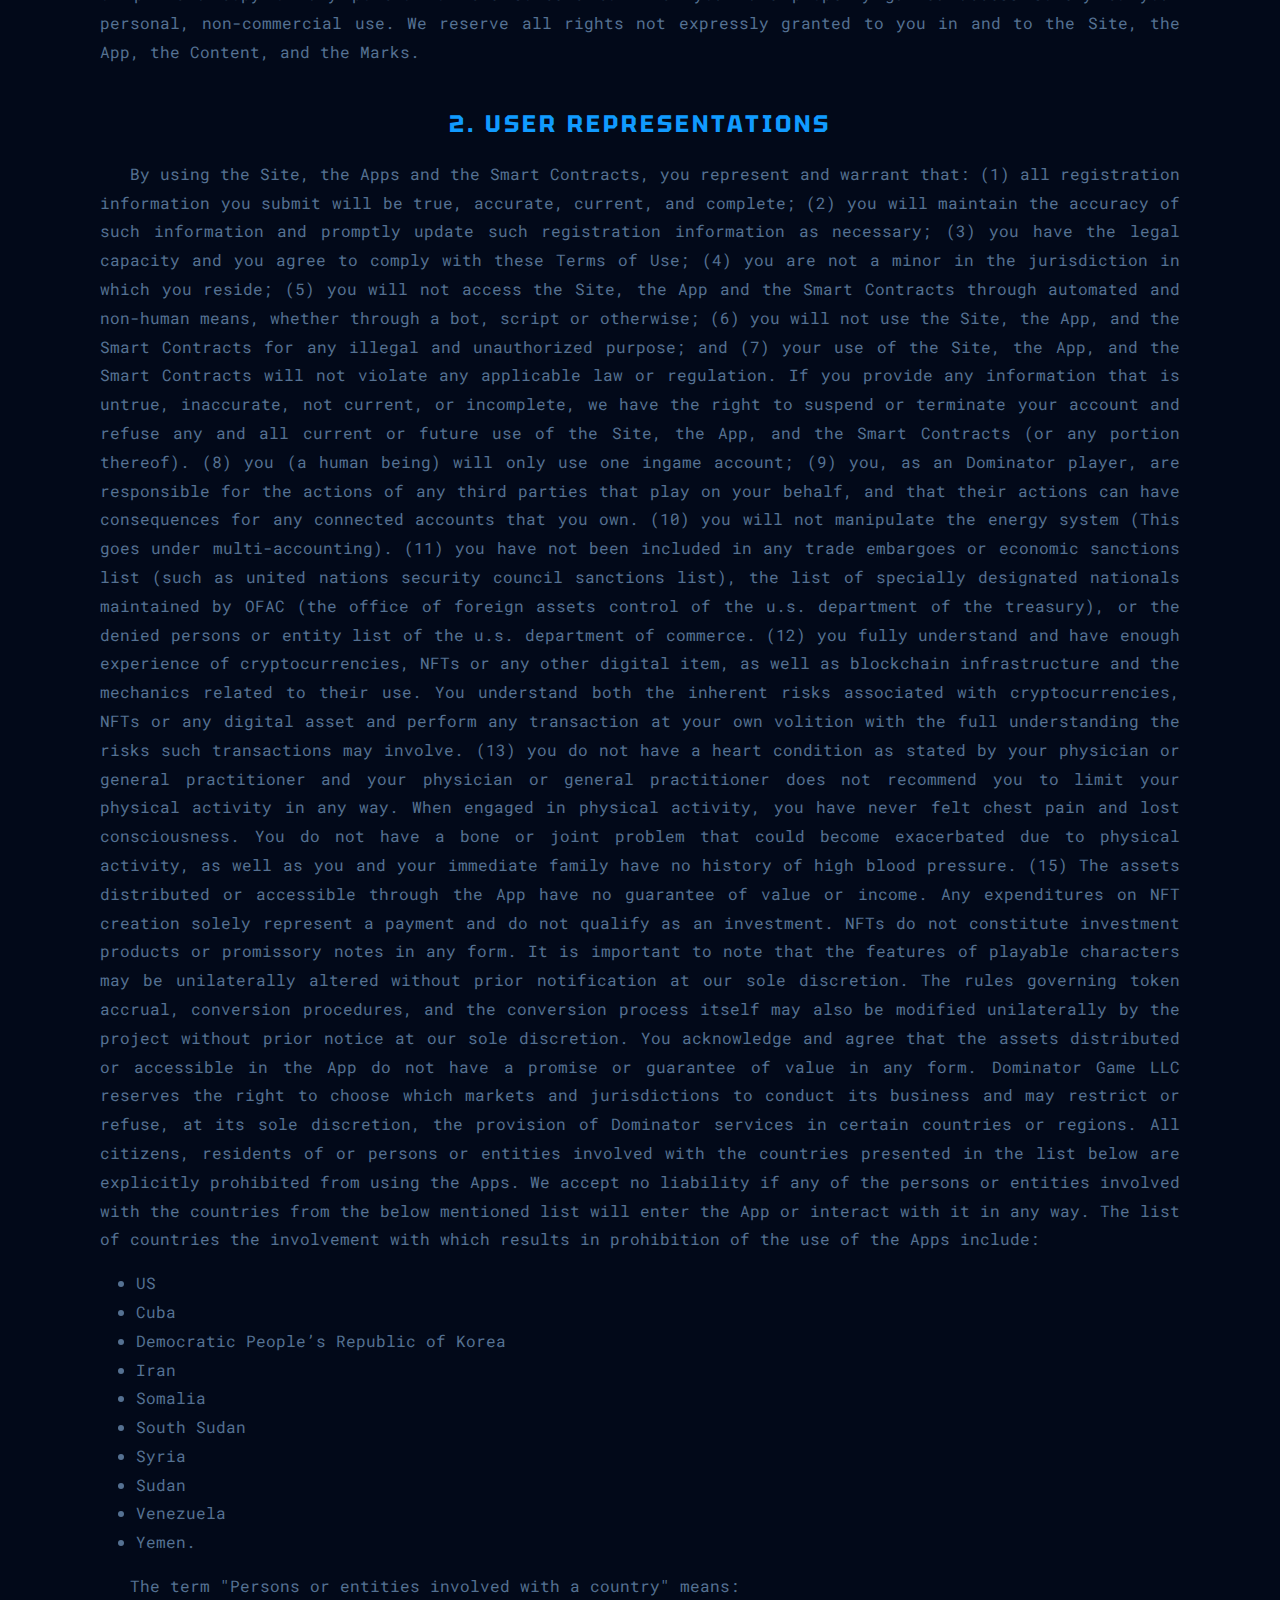
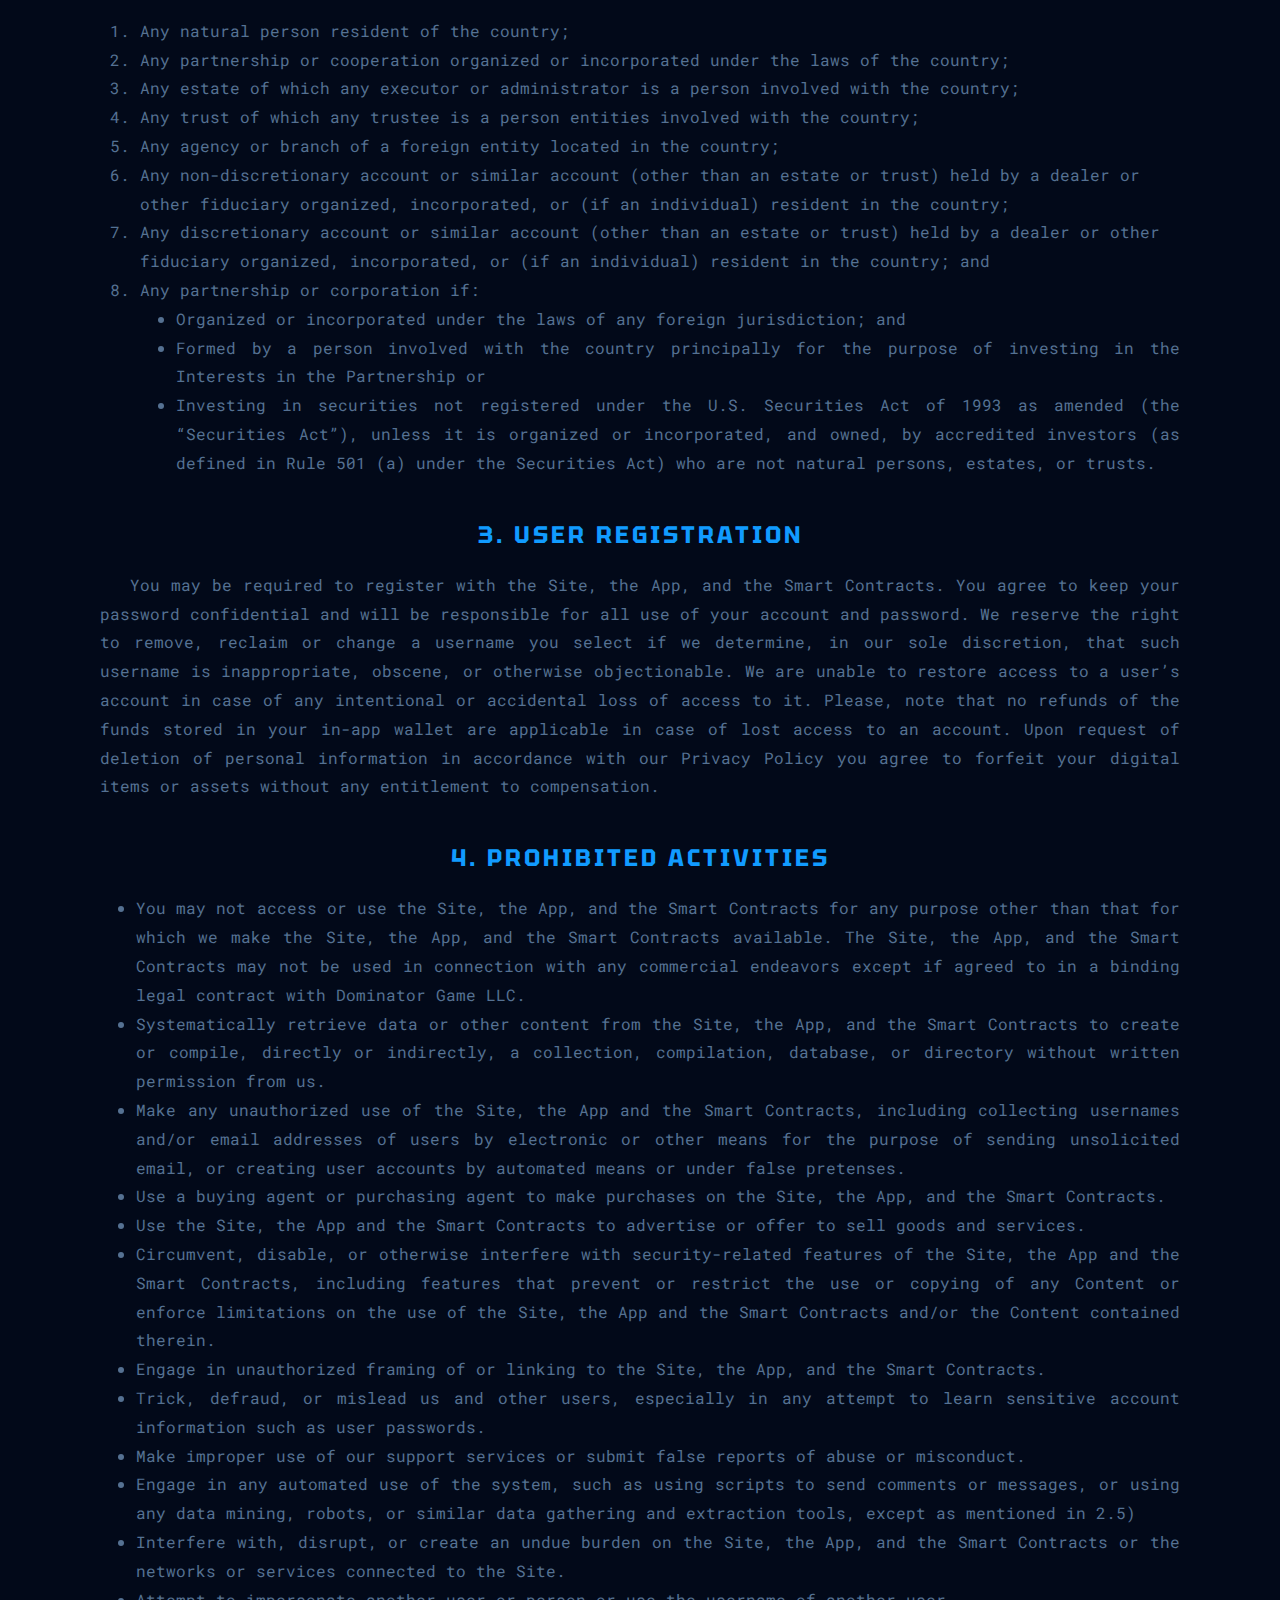
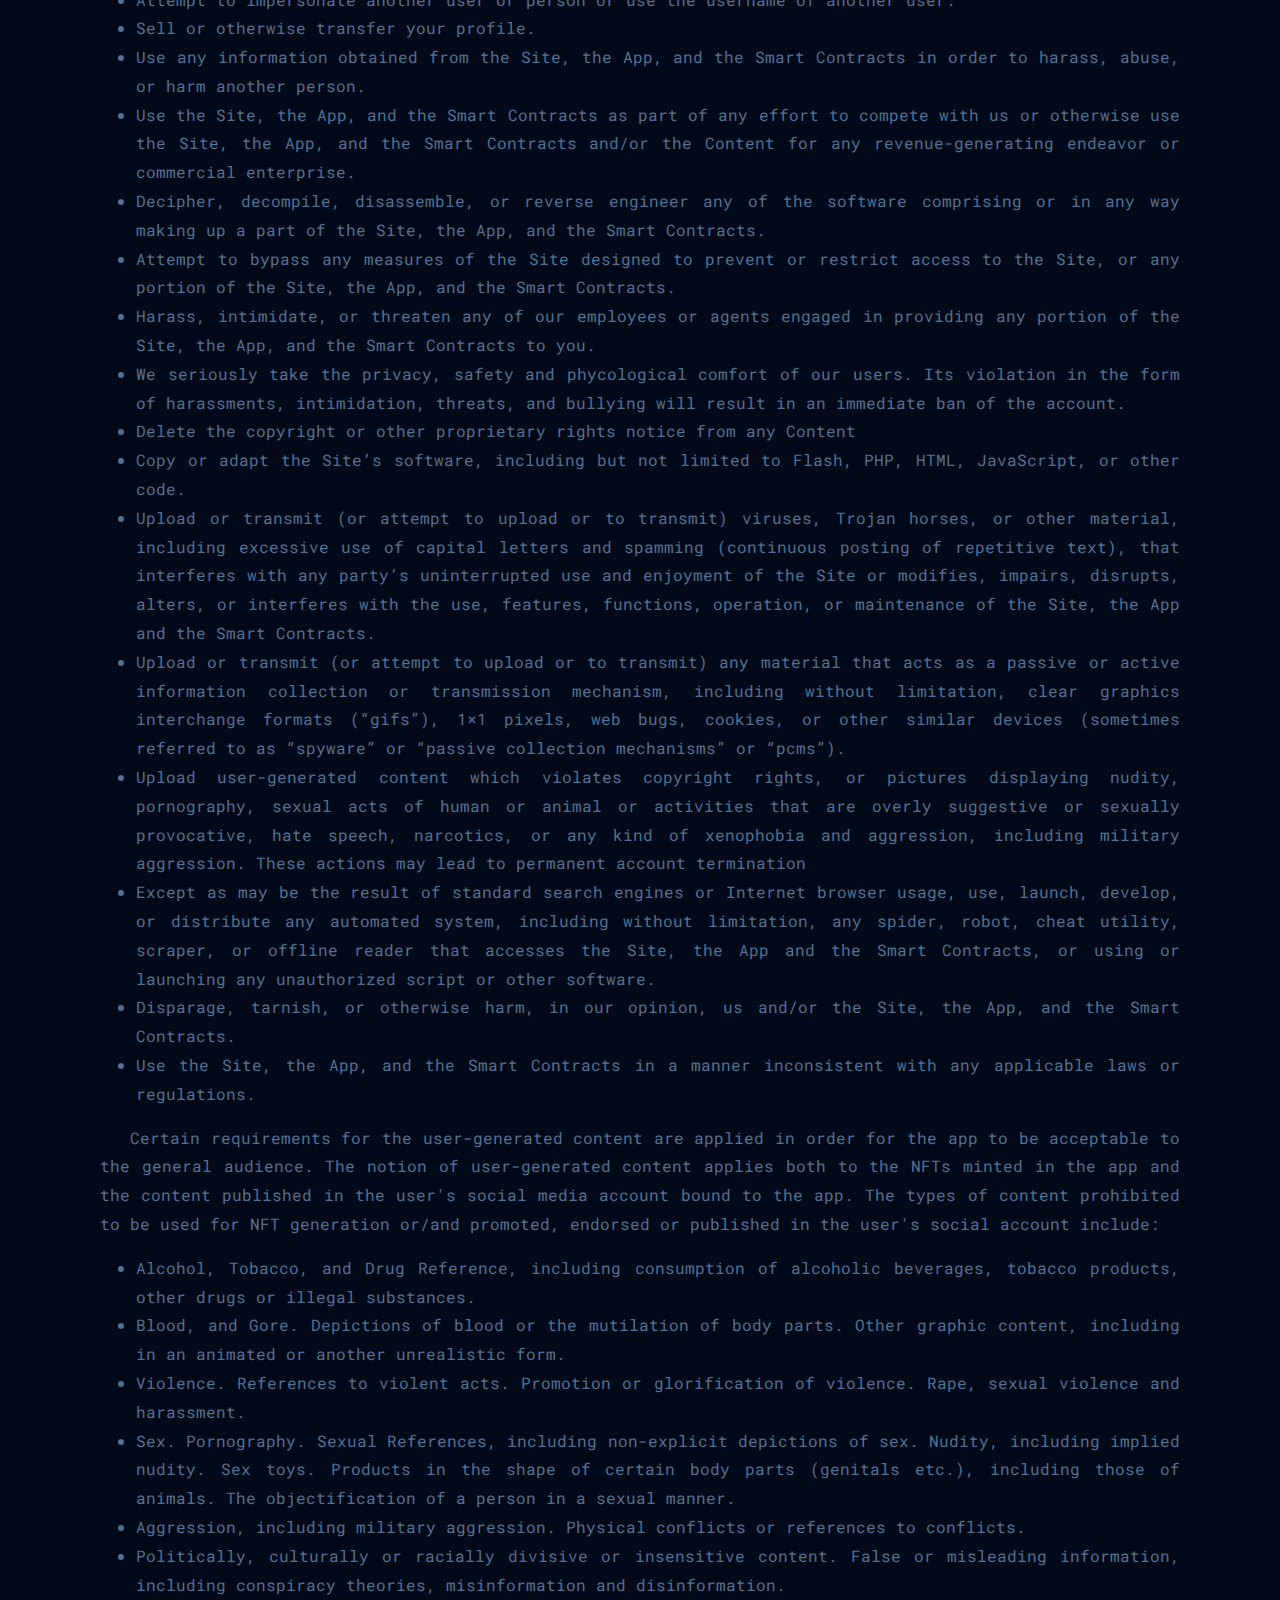
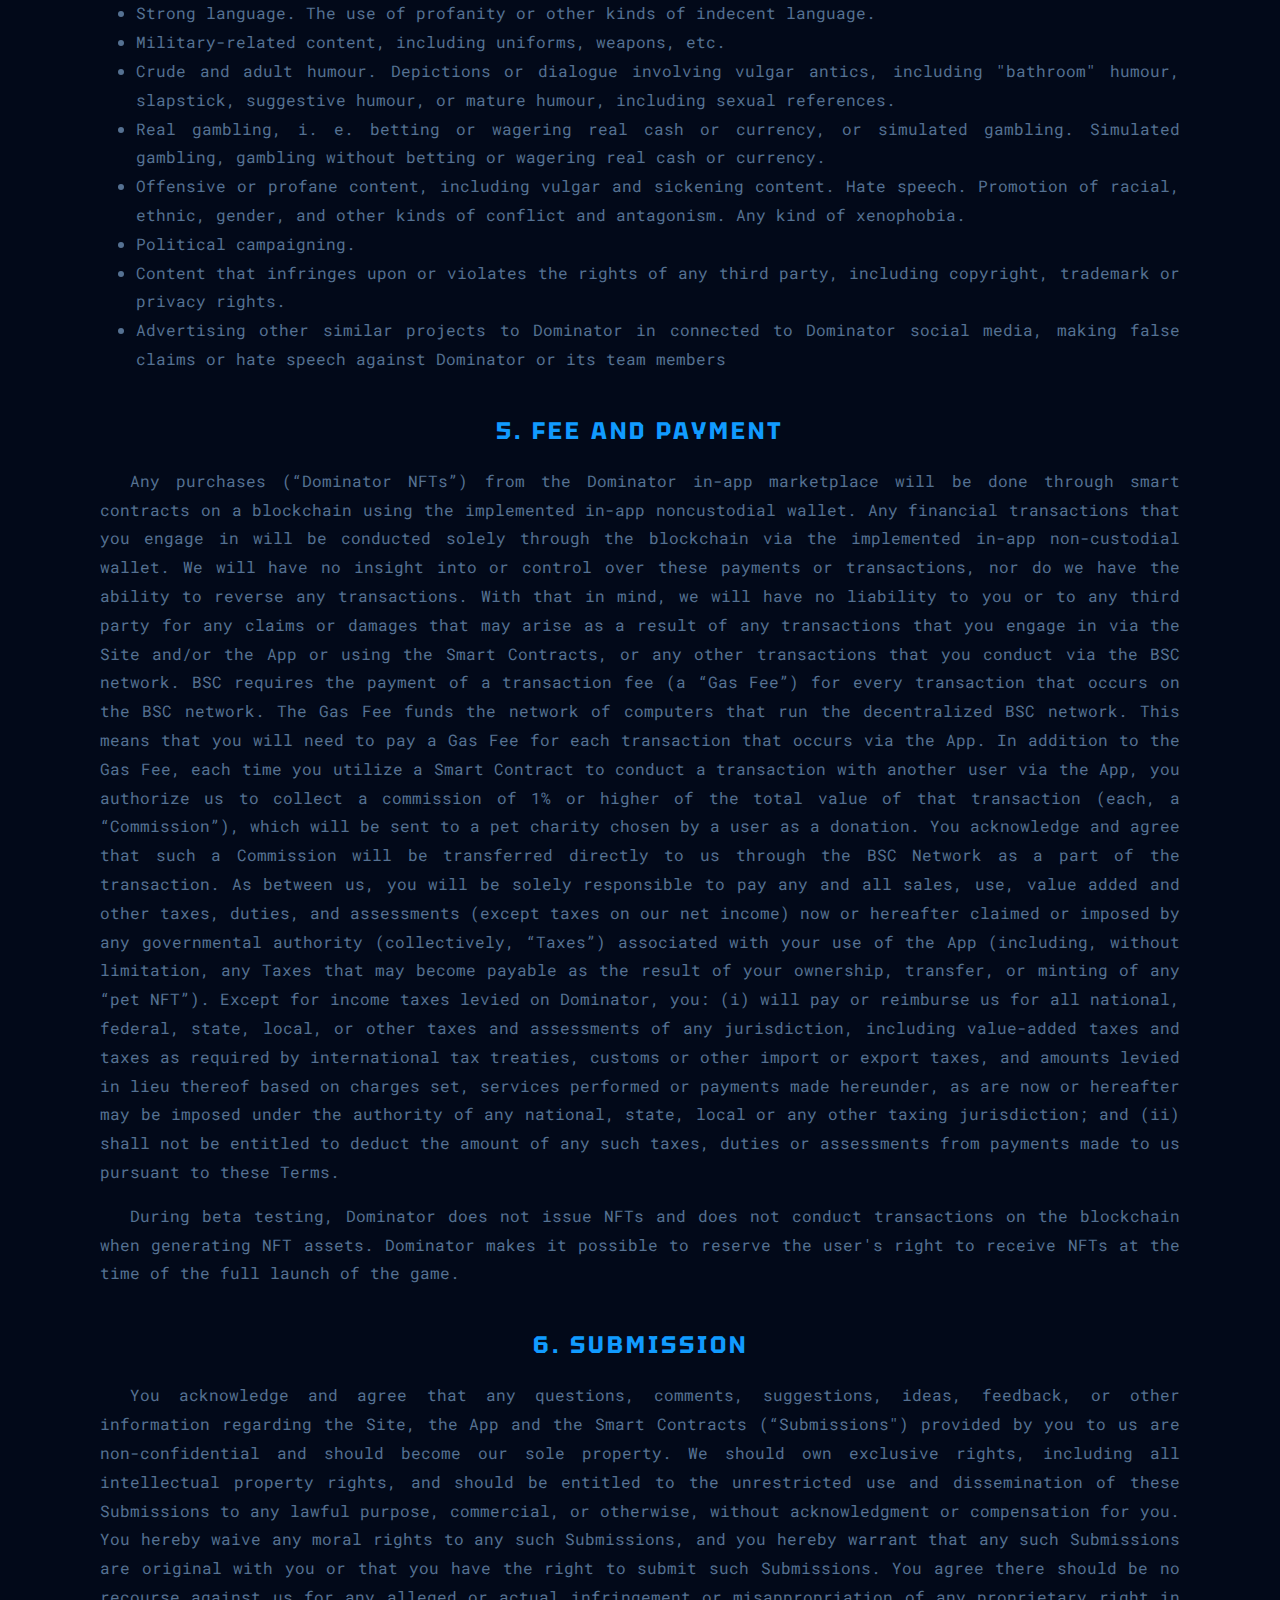
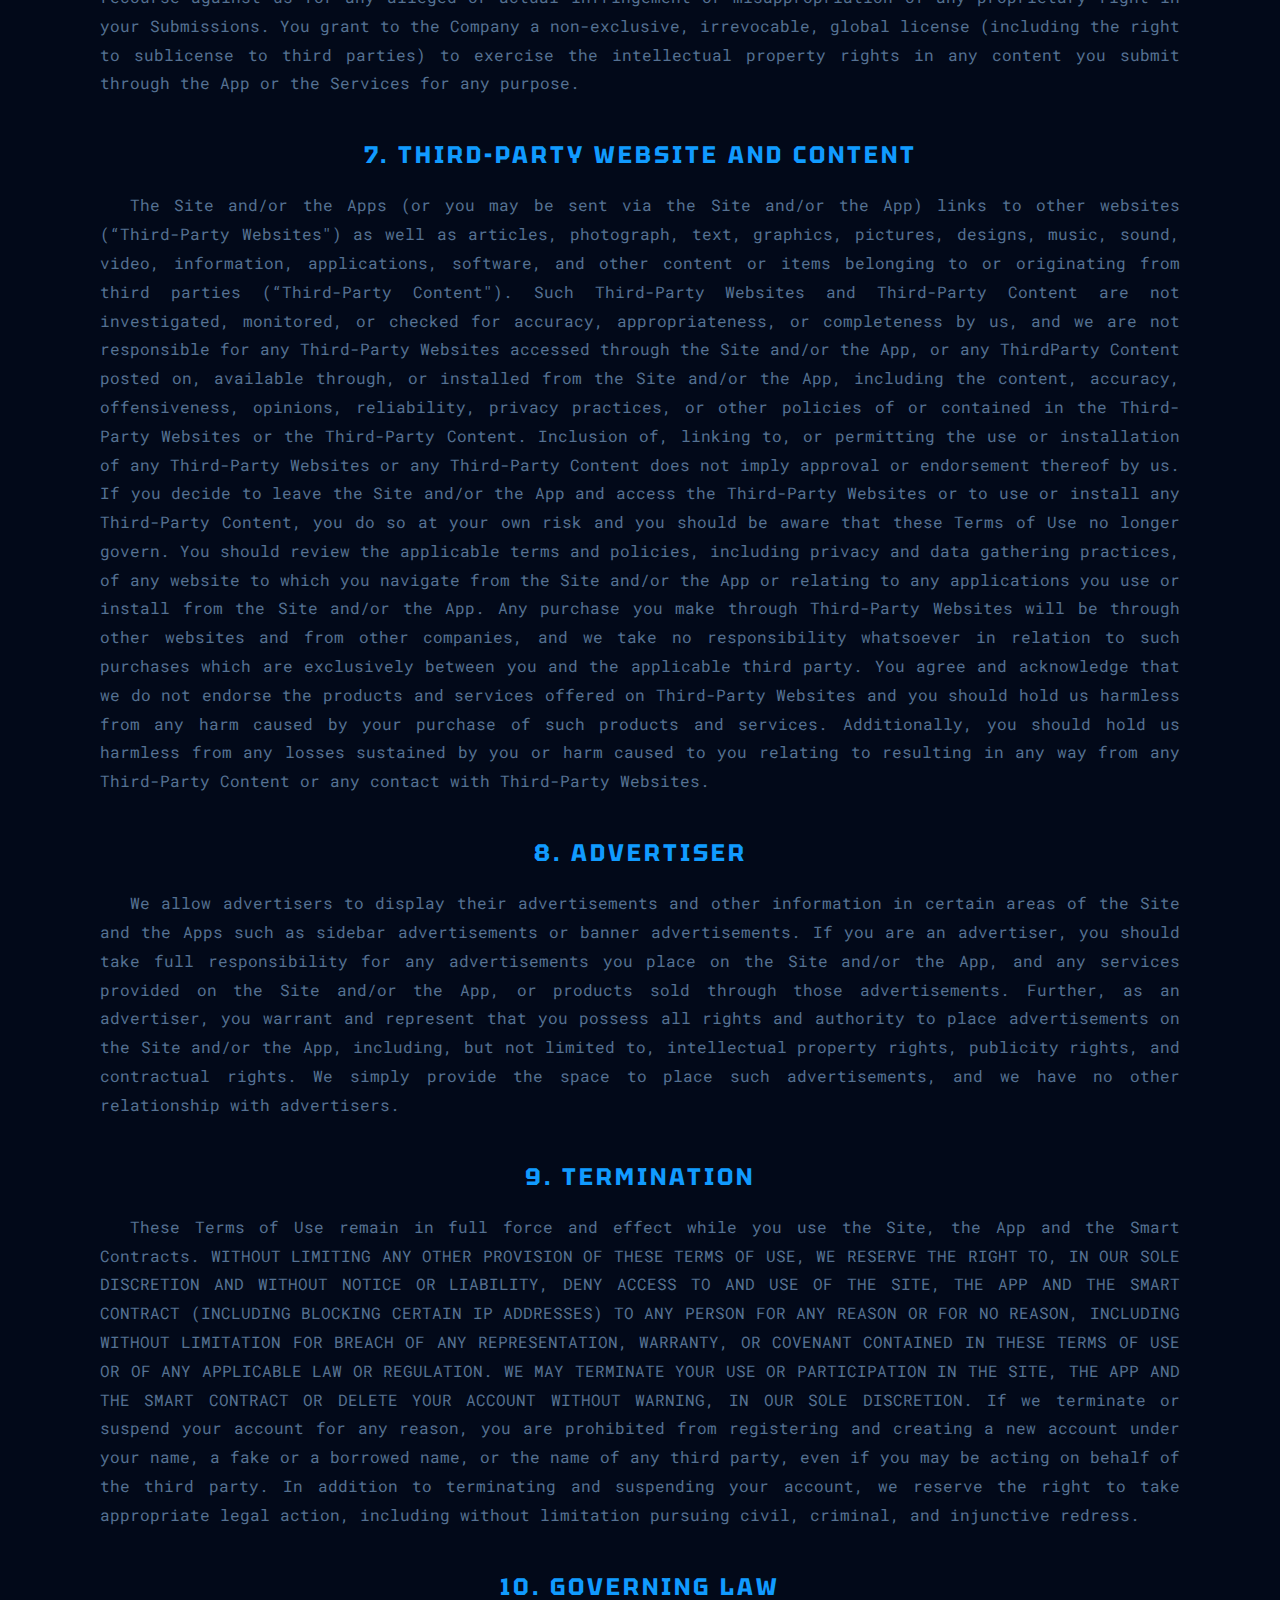
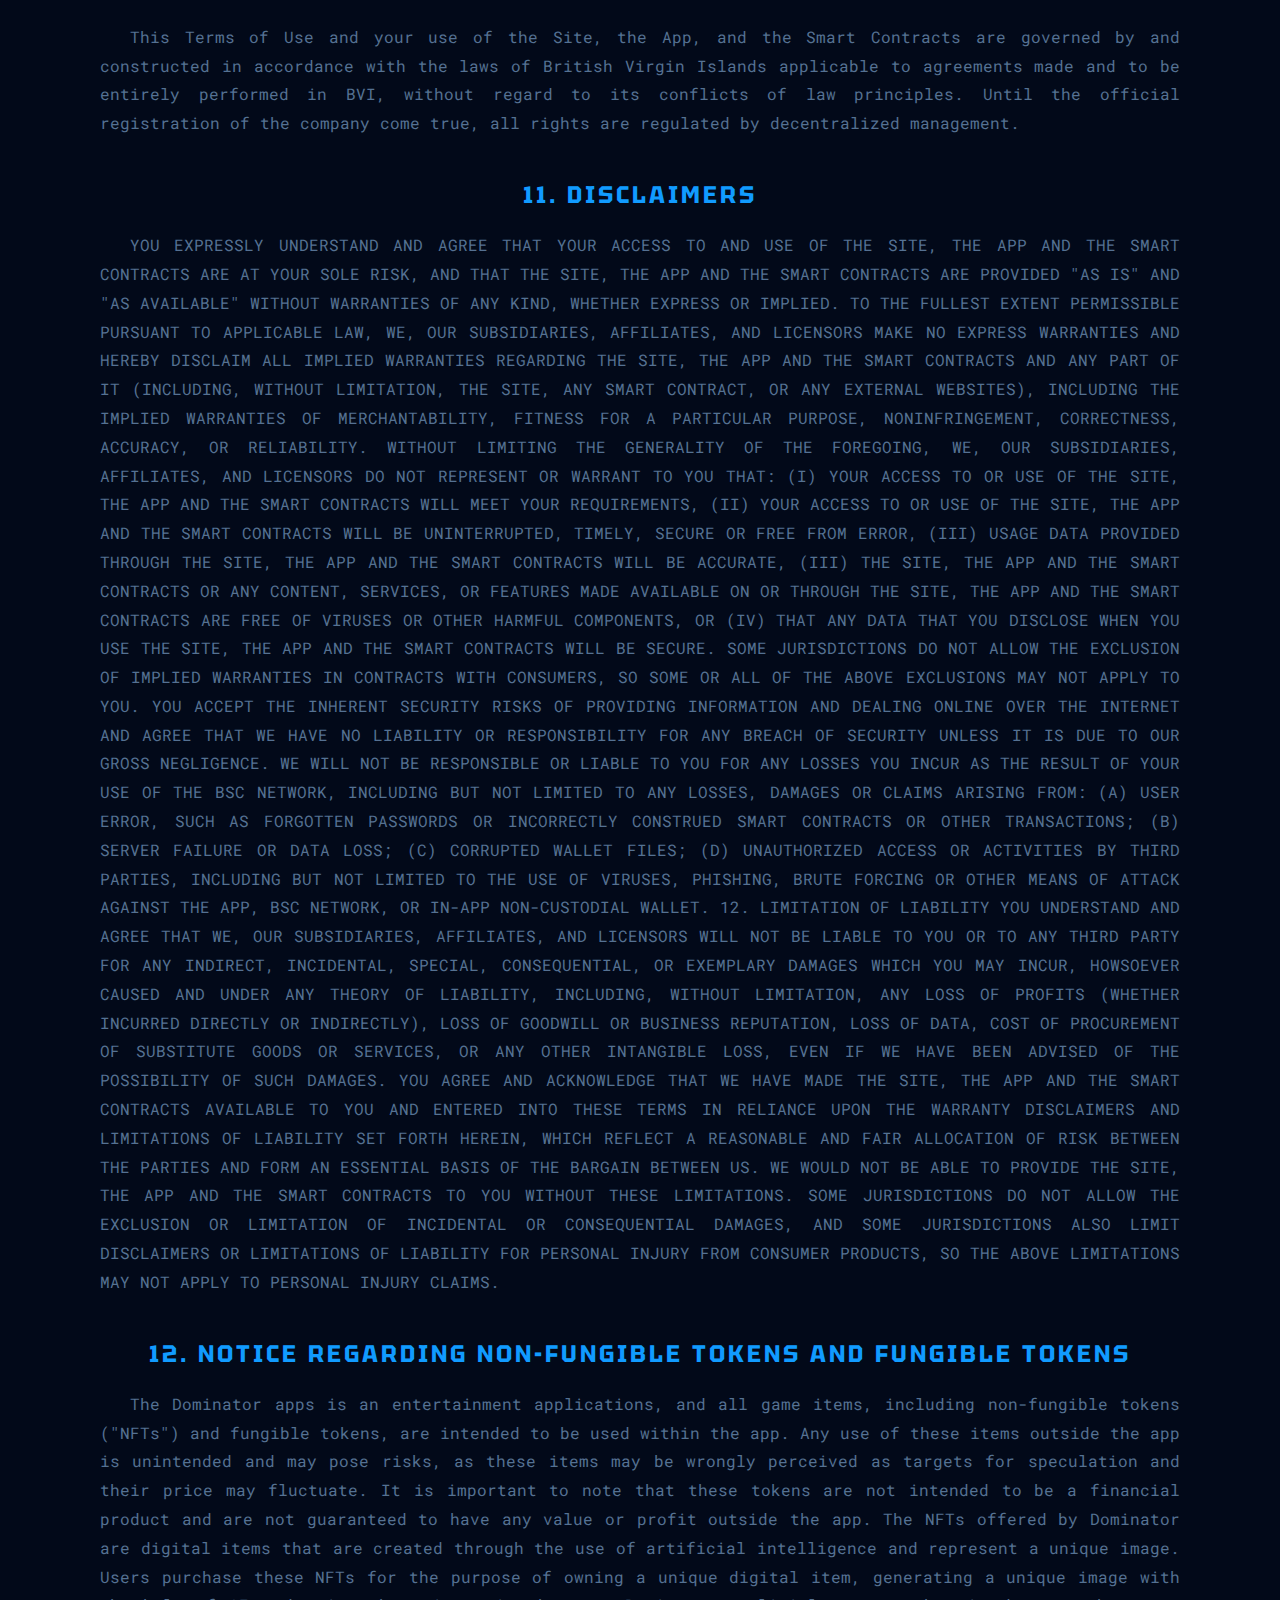
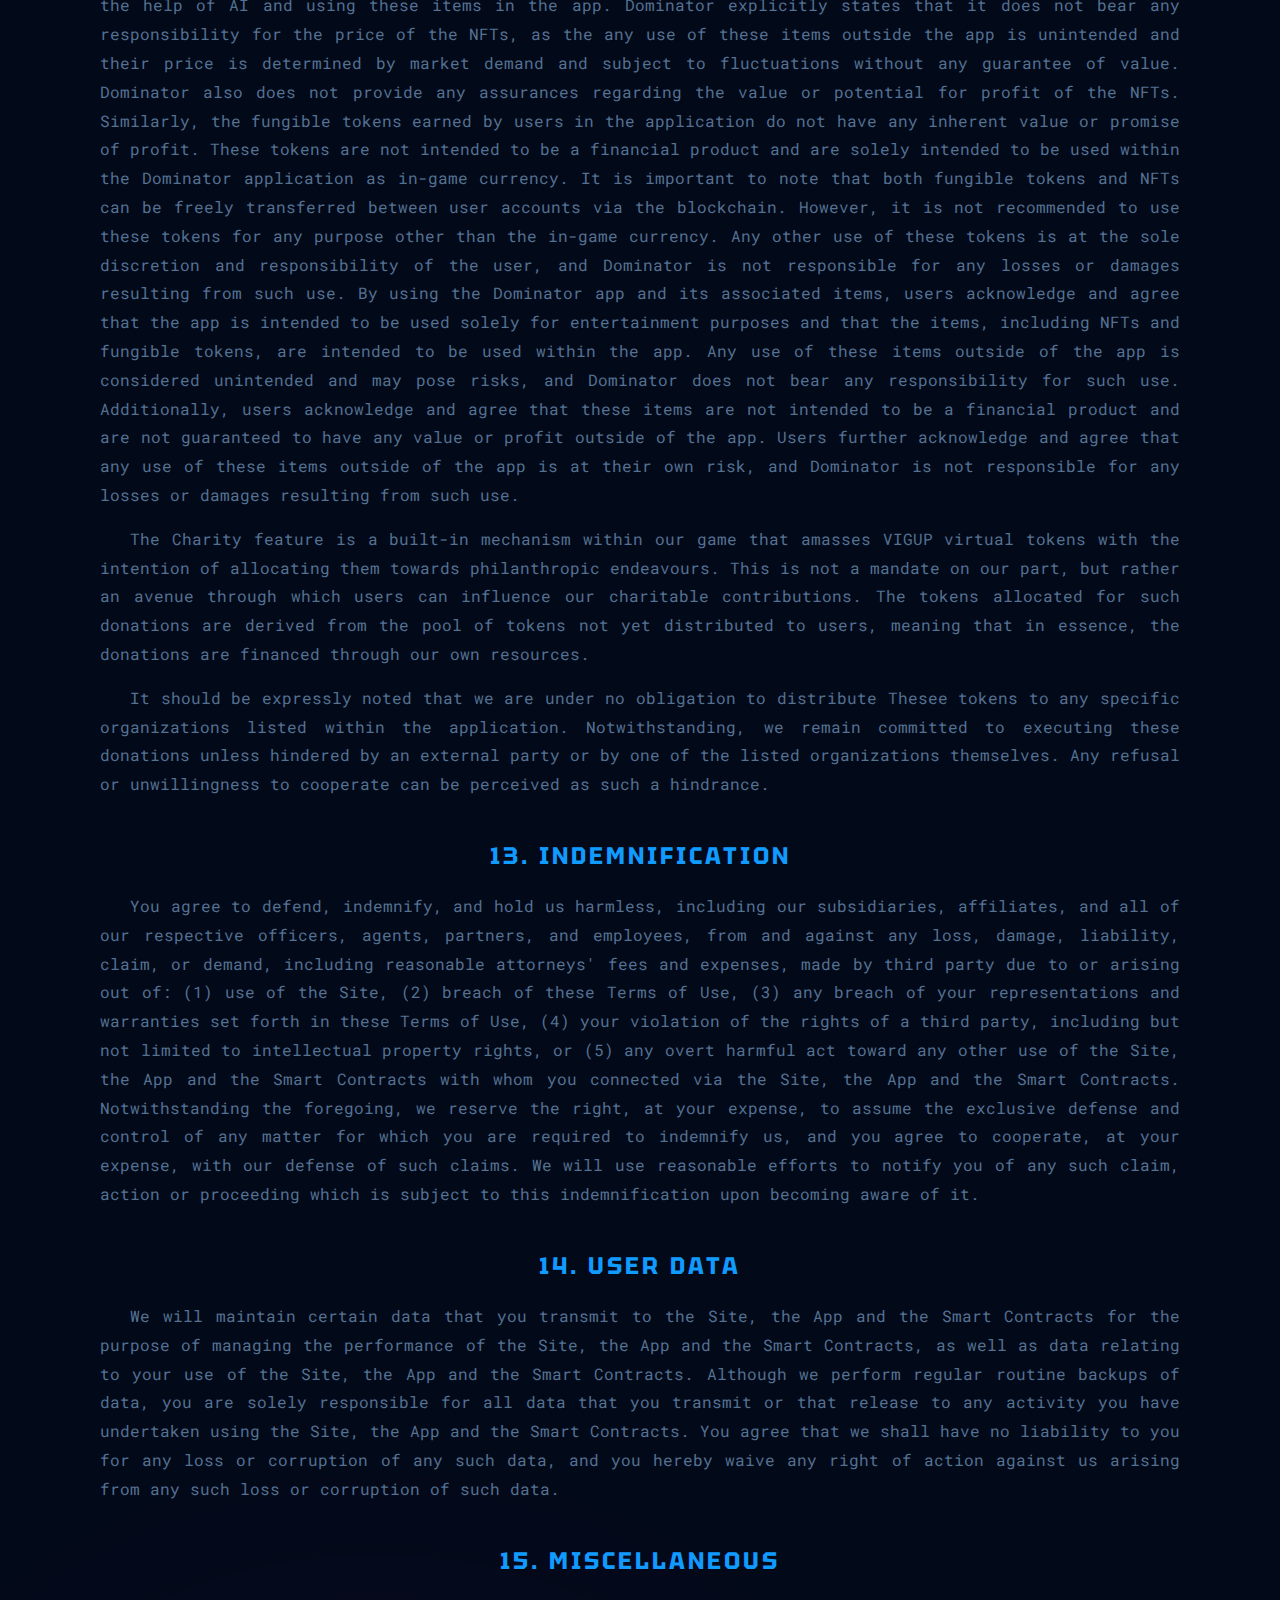
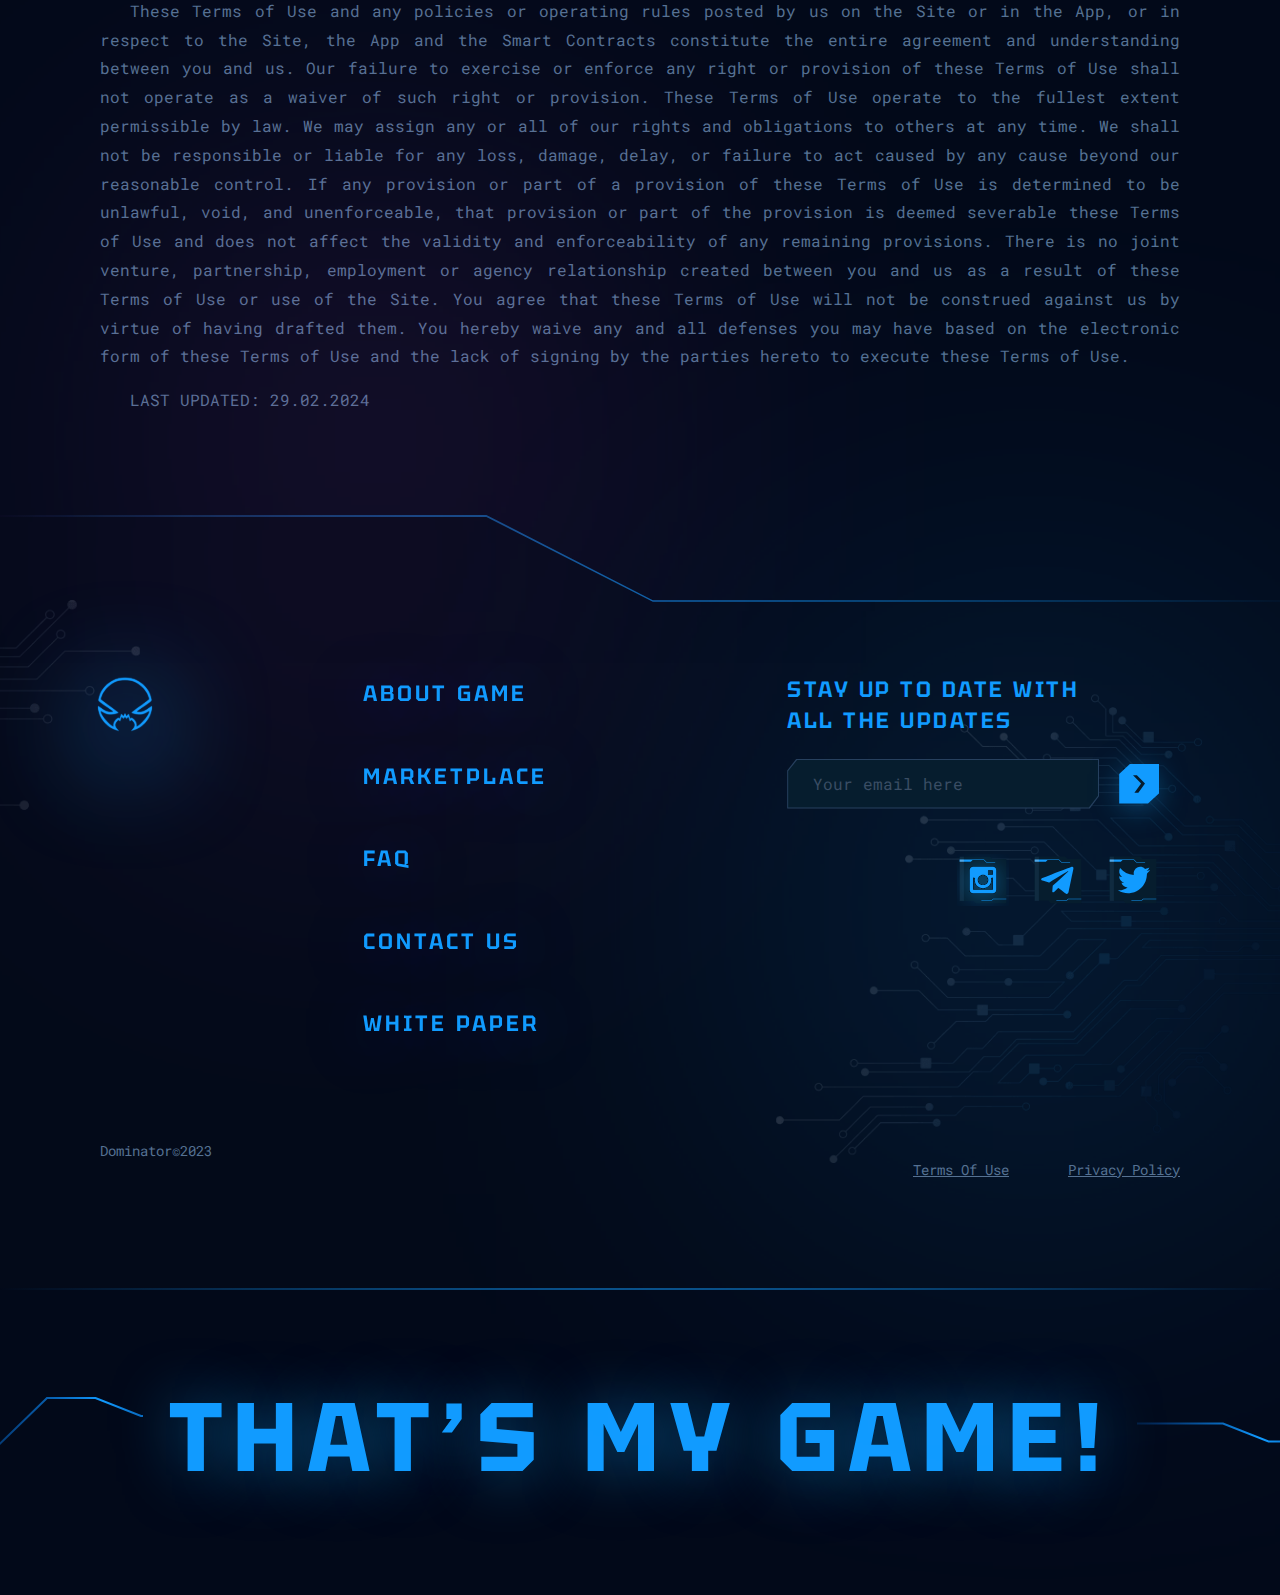
<file: terms-of-use.html>
<!DOCTYPE html>
<html lang="en">
<head>
    <meta charset="UTF-8">
    <meta name="viewport" content="width=device-width, initial-scale=1.0, maximum-scale=1.0, user-scalable=no">
    <title>Terms of use</title>
    <link rel="icon" type="image/x-icon" href="assets/images/general/new-logo.svg">

    <link rel="stylesheet" href="./style.css">
    <style>
        .main-section .container {
            margin: 0 auto;
            max-width: 1140px;
        }

        .main-section {
            padding: 130px 0 100px;
        }

        .main-section h1 {
            text-transform: uppercase;
            text-align: center;
            margin-bottom: 20px;
        }

        .main-section p {
            text-indent: 30px;
        }

        .main-section p, .main-section ul {
            margin: 0;
            text-align: justify;
        }

        .main-section h2 {
            margin-top: 35px;
            margin-bottom: 15px;
            text-align: center;
        }

        .main-section p + h4 {
            margin-top: 35px;
            margin-bottom: 10px;
        }

        .main-section ul + h4 {
            margin-top: 35px;
        }

        .main-section ul + p {
            margin-top: 15px;
        }

        .main-section p + ul {
            margin-top: 15px;
        }

        .main-section p + p {
            margin-top: 15px;
        }

        .main-section ul {
            margin-left: 36px;
        }

        @media only screen and (min-width: 1200px) {
            .main-section {
                padding: 200px 0 100px;
            }
        }
        @media only screen and (min-width: 1441px) {
            .main-section {
                padding: 280px 0 100px;
            }
        }
    </style>
</head>
<body>
<header class="header-section">
    <div class="container">
        <div class="header-wrap">
            <div class="logo"><a href="index.html"><img src="assets/images/general/new-logo.svg" alt="dominator logo"/></a></div>
            <div class="menu-block">
                <a href="javascript:void(0);" class="account" id="account-min" onclick="openGame('account-min')">
                    <svg width="24" height="24" viewBox="0 0 24 24" fill="none" xmlns="http://www.w3.org/2000/svg">
                        <path d="M21.6503 19.875C20.2225 17.4065 18.0222 15.6365 15.4544 14.7975C16.7246 14.0414 17.7114 12.8892 18.2634 11.5179C18.8153 10.1467 18.9019 8.63211 18.5098 7.20688C18.1177 5.78165 17.2685 4.52454 16.0928 3.6286C14.9171 2.73266 13.4798 2.24744 12.0016 2.24744C10.5234 2.24744 9.08609 2.73266 7.91037 3.6286C6.73465 4.52454 5.88553 5.78165 5.49342 7.20688C5.1013 8.63211 5.18787 10.1467 5.73983 11.5179C6.2918 12.8892 7.27863 14.0414 8.54878 14.7975C5.98097 15.6356 3.78066 17.4056 2.35285 19.875C2.30049 19.9604 2.26576 20.0554 2.2507 20.1544C2.23565 20.2534 2.24059 20.3544 2.26521 20.4515C2.28984 20.5486 2.33366 20.6397 2.39409 20.7196C2.45452 20.7995 2.53033 20.8664 2.61706 20.9165C2.70378 20.9666 2.79966 20.9988 2.89904 21.0113C2.99842 21.0237 3.09928 21.0161 3.19568 20.989C3.29208 20.9618 3.38205 20.9156 3.4603 20.8531C3.53855 20.7906 3.60349 20.713 3.65128 20.625C5.41753 17.5725 8.53941 15.75 12.0016 15.75C15.4638 15.75 18.5857 17.5725 20.3519 20.625C20.3997 20.713 20.4646 20.7906 20.5429 20.8531C20.6211 20.9156 20.7111 20.9618 20.8075 20.989C20.9039 21.0161 21.0048 21.0237 21.1042 21.0113C21.2035 20.9988 21.2994 20.9666 21.3861 20.9165C21.4729 20.8664 21.5487 20.7995 21.6091 20.7196C21.6695 20.6397 21.7134 20.5486 21.738 20.4515C21.7626 20.3544 21.7675 20.2534 21.7525 20.1544C21.7374 20.0554 21.7027 19.9604 21.6503 19.875ZM6.7516 8.99999C6.7516 7.96164 7.0595 6.9466 7.63638 6.08324C8.21326 5.21989 9.0332 4.54698 9.99251 4.14962C10.9518 3.75226 12.0074 3.64829 13.0258 3.85086C14.0442 4.05344 14.9797 4.55345 15.7139 5.28768C16.4481 6.0219 16.9481 6.95736 17.1507 7.97576C17.3533 8.99416 17.2493 10.0498 16.852 11.0091C16.4546 11.9684 15.7817 12.7883 14.9183 13.3652C14.055 13.9421 13.0399 14.25 12.0016 14.25C10.6097 14.2485 9.27517 13.6949 8.29093 12.7107C7.30669 11.7264 6.75309 10.3919 6.7516 8.99999Z" fill="#119BFF"/>
                    </svg>
                </a>
                <a href="javascript:void(0);" class="globe">
                    <svg width="26" height="26" viewBox="0 0 26 26" fill="none" xmlns="http://www.w3.org/2000/svg">
                        <path d="M13 2.64062C10.9511 2.64062 8.94824 3.24819 7.24464 4.38649C5.54105 5.5248 4.21327 7.14271 3.42919 9.03564C2.64511 10.9286 2.43996 13.0115 2.83968 15.021C3.2394 17.0305 4.22604 18.8764 5.67482 20.3252C7.12361 21.774 8.96947 22.7606 10.979 23.1603C12.9885 23.56 15.0714 23.3549 16.9644 22.5708C18.8573 21.7867 20.4752 20.459 21.6135 18.7554C22.7518 17.0518 23.3594 15.0489 23.3594 13C23.3562 10.2535 22.2637 7.62044 20.3216 5.67838C18.3796 3.73632 15.7465 2.64385 13 2.64062ZM21.2845 9.14063H17.2037C16.7596 7.29868 15.9497 5.56483 14.822 4.04219C16.2219 4.32986 17.5352 4.94065 18.6572 5.82584C19.7792 6.71102 20.6789 7.84613 21.2845 9.14063ZM22.1406 13C22.1413 13.8945 22.0102 14.7843 21.7516 15.6406H17.4545C17.7444 13.8921 17.7444 12.1079 17.4545 10.3594H21.7516C22.0102 11.2157 22.1413 12.1055 22.1406 13ZM13 22.1406C12.9747 22.1408 12.9496 22.1355 12.9265 22.1252C12.9034 22.1148 12.8827 22.0997 12.8659 22.0807C11.5578 20.672 10.597 18.8632 10.0547 16.8594H15.9453C15.403 18.8632 14.4422 20.672 13.1341 22.0807C13.1173 22.0997 13.0966 22.1148 13.0735 22.1252C13.0504 22.1355 13.0253 22.1408 13 22.1406ZM9.78149 15.6406C9.46869 13.8941 9.46869 12.1059 9.78149 10.3594H16.2185C16.5313 12.1059 16.5313 13.8941 16.2185 15.6406H9.78149ZM3.85938 13C3.8587 12.1055 3.98976 11.2157 4.24836 10.3594H8.54547C8.25566 12.1079 8.25566 13.8921 8.54547 15.6406H4.24836C3.98976 14.7843 3.8587 13.8945 3.85938 13ZM13 3.85938C13.0253 3.85924 13.0504 3.86451 13.0735 3.87484C13.0966 3.88518 13.1173 3.90033 13.1341 3.9193C14.4422 5.32797 15.403 7.1368 15.9453 9.14063H10.0547C10.597 7.1368 11.5578 5.32797 12.8659 3.9193C12.8827 3.90033 12.9034 3.88518 12.9265 3.87484C12.9496 3.86451 12.9747 3.85924 13 3.85938ZM11.178 4.04219C10.0503 5.56483 9.24041 7.29868 8.79633 9.14063H4.71555C5.32112 7.84613 6.22078 6.71102 7.34278 5.82584C8.46478 4.94065 9.77809 4.32986 11.178 4.04219ZM4.71555 16.8594H8.79633C9.24041 18.7013 10.0503 20.4352 11.178 21.9578C9.77809 21.6701 8.46478 21.0594 7.34278 20.1742C6.22078 19.289 5.32112 18.1539 4.71555 16.8594ZM14.822 21.9578C15.9497 20.4352 16.7596 18.7013 17.2037 16.8594H21.2845C20.6789 18.1539 19.7792 19.289 18.6572 20.1742C17.5352 21.0594 16.2219 21.6701 14.822 21.9578Z" fill="#119BFF"/>
                    </svg>
                </a>
            </div>
            <nav class="menu">
                <ul class="menu-left">
                    <li><a href="about.html">About game</a></li>
                    <li><a href="javascript:void(0);" id="marketplace" onclick="openGame('marketplace', true)">Marketplace</a></li>
                </ul>
                <ul class="menu-right">
                    <li><a href="index.html#faq" >FAQ</a></li>
                    <li><a href="javascript:void(0);" class="contact-us open-modal-js" data-popup-id="contact-us-modal">Contact us</a></li>
                </ul>
                <div class="menu-block">
                    <a href="javascript:void(0);" class="account" id="account" onclick="openGame('account')">
                        <svg width="24" height="24" viewBox="0 0 24 24" fill="none" xmlns="http://www.w3.org/2000/svg">
                            <path d="M21.6503 19.875C20.2225 17.4065 18.0222 15.6365 15.4544 14.7975C16.7246 14.0414 17.7114 12.8892 18.2634 11.5179C18.8153 10.1467 18.9019 8.63211 18.5098 7.20688C18.1177 5.78165 17.2685 4.52454 16.0928 3.6286C14.9171 2.73266 13.4798 2.24744 12.0016 2.24744C10.5234 2.24744 9.08609 2.73266 7.91037 3.6286C6.73465 4.52454 5.88553 5.78165 5.49342 7.20688C5.1013 8.63211 5.18787 10.1467 5.73983 11.5179C6.2918 12.8892 7.27863 14.0414 8.54878 14.7975C5.98097 15.6356 3.78066 17.4056 2.35285 19.875C2.30049 19.9604 2.26576 20.0554 2.2507 20.1544C2.23565 20.2534 2.24059 20.3544 2.26521 20.4515C2.28984 20.5486 2.33366 20.6397 2.39409 20.7196C2.45452 20.7995 2.53033 20.8664 2.61706 20.9165C2.70378 20.9666 2.79966 20.9988 2.89904 21.0113C2.99842 21.0237 3.09928 21.0161 3.19568 20.989C3.29208 20.9618 3.38205 20.9156 3.4603 20.8531C3.53855 20.7906 3.60349 20.713 3.65128 20.625C5.41753 17.5725 8.53941 15.75 12.0016 15.75C15.4638 15.75 18.5857 17.5725 20.3519 20.625C20.3997 20.713 20.4646 20.7906 20.5429 20.8531C20.6211 20.9156 20.7111 20.9618 20.8075 20.989C20.9039 21.0161 21.0048 21.0237 21.1042 21.0113C21.2035 20.9988 21.2994 20.9666 21.3861 20.9165C21.4729 20.8664 21.5487 20.7995 21.6091 20.7196C21.6695 20.6397 21.7134 20.5486 21.738 20.4515C21.7626 20.3544 21.7675 20.2534 21.7525 20.1544C21.7374 20.0554 21.7027 19.9604 21.6503 19.875ZM6.7516 8.99999C6.7516 7.96164 7.0595 6.9466 7.63638 6.08324C8.21326 5.21989 9.0332 4.54698 9.99251 4.14962C10.9518 3.75226 12.0074 3.64829 13.0258 3.85086C14.0442 4.05344 14.9797 4.55345 15.7139 5.28768C16.4481 6.0219 16.9481 6.95736 17.1507 7.97576C17.3533 8.99416 17.2493 10.0498 16.852 11.0091C16.4546 11.9684 15.7817 12.7883 14.9183 13.3652C14.055 13.9421 13.0399 14.25 12.0016 14.25C10.6097 14.2485 9.27517 13.6949 8.29093 12.7107C7.30669 11.7264 6.75309 10.3919 6.7516 8.99999Z" fill="#119BFF"/>
                        </svg>
                    </a>
                    <a href="javascript:void(0);" class="globe">
                        <svg width="26" height="26" viewBox="0 0 26 26" fill="none" xmlns="http://www.w3.org/2000/svg">
                            <path d="M13 2.64062C10.9511 2.64062 8.94824 3.24819 7.24464 4.38649C5.54105 5.5248 4.21327 7.14271 3.42919 9.03564C2.64511 10.9286 2.43996 13.0115 2.83968 15.021C3.2394 17.0305 4.22604 18.8764 5.67482 20.3252C7.12361 21.774 8.96947 22.7606 10.979 23.1603C12.9885 23.56 15.0714 23.3549 16.9644 22.5708C18.8573 21.7867 20.4752 20.459 21.6135 18.7554C22.7518 17.0518 23.3594 15.0489 23.3594 13C23.3562 10.2535 22.2637 7.62044 20.3216 5.67838C18.3796 3.73632 15.7465 2.64385 13 2.64062ZM21.2845 9.14063H17.2037C16.7596 7.29868 15.9497 5.56483 14.822 4.04219C16.2219 4.32986 17.5352 4.94065 18.6572 5.82584C19.7792 6.71102 20.6789 7.84613 21.2845 9.14063ZM22.1406 13C22.1413 13.8945 22.0102 14.7843 21.7516 15.6406H17.4545C17.7444 13.8921 17.7444 12.1079 17.4545 10.3594H21.7516C22.0102 11.2157 22.1413 12.1055 22.1406 13ZM13 22.1406C12.9747 22.1408 12.9496 22.1355 12.9265 22.1252C12.9034 22.1148 12.8827 22.0997 12.8659 22.0807C11.5578 20.672 10.597 18.8632 10.0547 16.8594H15.9453C15.403 18.8632 14.4422 20.672 13.1341 22.0807C13.1173 22.0997 13.0966 22.1148 13.0735 22.1252C13.0504 22.1355 13.0253 22.1408 13 22.1406ZM9.78149 15.6406C9.46869 13.8941 9.46869 12.1059 9.78149 10.3594H16.2185C16.5313 12.1059 16.5313 13.8941 16.2185 15.6406H9.78149ZM3.85938 13C3.8587 12.1055 3.98976 11.2157 4.24836 10.3594H8.54547C8.25566 12.1079 8.25566 13.8921 8.54547 15.6406H4.24836C3.98976 14.7843 3.8587 13.8945 3.85938 13ZM13 3.85938C13.0253 3.85924 13.0504 3.86451 13.0735 3.87484C13.0966 3.88518 13.1173 3.90033 13.1341 3.9193C14.4422 5.32797 15.403 7.1368 15.9453 9.14063H10.0547C10.597 7.1368 11.5578 5.32797 12.8659 3.9193C12.8827 3.90033 12.9034 3.88518 12.9265 3.87484C12.9496 3.86451 12.9747 3.85924 13 3.85938ZM11.178 4.04219C10.0503 5.56483 9.24041 7.29868 8.79633 9.14063H4.71555C5.32112 7.84613 6.22078 6.71102 7.34278 5.82584C8.46478 4.94065 9.77809 4.32986 11.178 4.04219ZM4.71555 16.8594H8.79633C9.24041 18.7013 10.0503 20.4352 11.178 21.9578C9.77809 21.6701 8.46478 21.0594 7.34278 20.1742C6.22078 19.289 5.32112 18.1539 4.71555 16.8594ZM14.822 21.9578C15.9497 20.4352 16.7596 18.7013 17.2037 16.8594H21.2845C20.6789 18.1539 19.7792 19.289 18.6572 20.1742C17.5352 21.0594 16.2219 21.6701 14.822 21.9578Z" fill="#119BFF"/>
                        </svg>
                    </a>
                </div>
            </nav>
            <a href="#" class="nav-btn nav-btn-js">
                <div class="nav-bar"></div>
                <div class="nav-bar"></div>
                <div class="nav-bar"></div>
                <div class="nav-bar"></div>
                <div class="nav-bar"></div>
                <div class="nav-bar"></div>
                <div class="nav-bar"></div>
                <div class="nav-bar"></div>
                <div class="nav-bar"></div>
                <div class="nav-bar"></div>
                <div class="nav-bar"></div>
                <div class="nav-bar"></div>
                <div class="nav-bar"></div>
            </a>
        </div>
    </div>
</header>
<main class="main-section">
    <div class="container">
        <h1>Terms of Use</h1>
        <p>These Terms of Use constitute a legally binding agreement made between you, whether personally or on behalf of an entity (“you") and Dominator Game LLC (“we", “us", or “our") concerning your access to and use of the www.DMNTR.io website and the Dominator app as well as any other media form, media channel, mobile website or mobile application related, linked, or otherwise connected thereto (collectively, the "Site" and the "App". The Dominator application is a cross-platform game that currently operates on the Binance Smart Chain (referred to herein as the "Blockchain" or "BSC network"). Users are able to earn virtual rewards denominated in the project's tokens by successfully completing various tasks within the game. Notably, the game affords players the ability to create virtual playable characters in the form of NFT tokens, referred to as 'Dominator NFTs', that are uniquely defined on the blockchain through the use of smart contracts. WE ARE ONLY WILLING TO MAKE THE APP, THE SMART CONTRACTS, AND THE SITE AVAILABLE TO YOU IF YOU ACCEPT ALL OF THESE TERMS. BY USING THE APP, THE SMART CONTRACTS, THE SITE, OR ANY OTHER OFFICIAL DOMINATOR PRODUCT, YOU ARE CONFIRMING THAT YOU HAVE READ, UNDERSTAND, AND AGREE TO BE BOUND BY ALL OF THESE TERMS OF USE. IF YOU DO NOT AGREE AND/OR ACCEPT ALL OF THESE TERMS OF USE, THEN YOU ARE EXPRESSLY PROHIBITED FROM USING THE SITE, THE APP AND THE SMART CONTRACTS AND YOU MUST DISCONTINUE USE IMMEDIATELY. Supplemental terms and conditions or documents that may be posted on the Site, the App, and the Smart Contracts from time to time are hereby expressly incorporated herein by reference. We reserve the right, in our sole discretion, to make changes or modifications to these Terms of Use at any time and for any reason. We will alert you of any changes by updating the “Last Updated" date of these Terms of Use, and you waive any right to receive specific notice of each such change. It is your responsibility to regularly review these Terms of Use to stay informed of updates. You will be subject to and will be deemed to have been made aware of and to have accepted, the changes in any revised Terms of Use by your continued use of the Site, the App, and the Smart Contracts after the date such revised Terms of Use are posted. The information on the Site, the Apps, and the Smart Contracts are not intended for distribution to any person or entity in any jurisdiction or country where such distribution or use would be contrary to law or regulation, or which would subject us to any registration requirement within such jurisdiction or country. Accordingly, any persons who access the Site and/or the App while breaking their local laws are doing it on their own initiative and will have to deal with the consequences when applicable. The Site is intended for users who are at least 18 years old. People under the age of 18 are not permitted to use or register for the Site, the App, and the Smart Contracts. All users shall take common sense health safety precautions and not put their health at risk by excessively straining their physique. You agree that we are not responsible or liable for any loss, damage, injury, or other matters of any sort incurred as the result of interacting with the App or the Services.</p>
        <h2>1. INTELLECTUAL PROPERTY RIGHTS</h2>
        <p>Unless otherwise indicated, the Site and the Apps and the Smart Contracts are our proprietary property and all source code, database, functionality, software, website design, audio, video, text, photographs, and graphics on the Site and the Apps (collectively, the “Content") and trademarks, service marks and logos contained therein (the “Marks") are owned, controlled by us or licensed to us, and are protected by copyright and trademark laws and various other intellectual property rights and unfair competition laws of the St. Vincent and the Grenadines, foreign jurisdiction and international conventions. Except as expressly provided in these Terms of Use, no part of the Site, the App as well as the Smart Contract and no Content or Marks may be copied, reproduced, aggregated, republished, uploaded, posted, publicly displayed, encoded, translated, transmitted, distributed, sold, licensed, or otherwise exploited for any commercial purpose whatsoever, without our express prior written permission. Provided that you are eligible to use the Site, the App and the Smart Contracts, you are granted a limited license to access and use the Site or to download or print a copy of any portion of the Content to which you have properly gained access solely to your personal, non-commercial use. We reserve all rights not expressly granted to you in and to the Site, the App, the Content, and the Marks.</p>
        <h2>2. USER REPRESENTATIONS</h2>
        <p>By using the Site, the Apps and the Smart Contracts, you represent and warrant that: (1) all registration information you submit will be true, accurate, current, and complete; (2) you will maintain the accuracy of such information and promptly update such registration information as necessary; (3) you have the legal capacity and you agree to comply with these Terms of Use; (4) you are not a minor in the jurisdiction in which you reside; (5) you will not access the Site, the App and the Smart Contracts through automated and non-human means, whether through a bot, script or otherwise; (6) you will not use the Site, the App, and the Smart Contracts for any illegal and unauthorized purpose; and (7) your use of the Site, the App, and the Smart Contracts will not violate any applicable law or regulation. If you provide any information that is untrue, inaccurate, not current, or incomplete, we have the right to suspend or terminate your account and refuse any and all current or future use of the Site, the App, and the Smart Contracts (or any portion thereof). (8) you (a human being) will only use one ingame account; (9) you, as an Dominator player, are responsible for the actions of any third parties that play on your behalf, and that their actions can have consequences for any connected accounts that you own. (10) you will not manipulate the energy system (This goes under multi-accounting). (11) you have not been included in any trade embargoes or economic sanctions list (such as united nations security council sanctions list), the list of specially designated nationals maintained by OFAC (the office of foreign assets control of the u.s. department of the treasury), or the denied persons or entity list of the u.s. department of commerce. (12) you fully understand and have enough experience of cryptocurrencies, NFTs or any other digital item, as well as blockchain infrastructure and the mechanics related to their use. You understand both the inherent risks associated with cryptocurrencies, NFTs or any digital asset and perform any transaction at your own volition with the full understanding the risks such transactions may involve. (13) you do not have a heart condition as stated by your physician or general practitioner and your physician or general practitioner does not recommend you to limit your physical activity in any way. When engaged in physical activity, you have never felt chest pain and lost consciousness. You do not have a bone or joint problem that could become exacerbated due to physical activity, as well as you and your immediate family have no history of high blood pressure. (15) The assets distributed or accessible through the App have no guarantee of value or income. Any expenditures on NFT creation solely represent a payment and do not qualify as an investment. NFTs do not constitute investment products or promissory notes in any form. It is important to note that the features of playable characters may be unilaterally altered without prior notification at our sole discretion. The rules governing token accrual, conversion procedures, and the conversion process itself may also be modified unilaterally by the project without prior notice at our sole discretion. You acknowledge and agree that the assets distributed or accessible in the App do not have a promise or guarantee of value in any form. Dominator Game LLC reserves the right to choose which markets and jurisdictions to conduct its business and may restrict or refuse, at its sole discretion, the provision of Dominator services in certain countries or regions. All citizens, residents of or persons or entities involved with the countries presented in the list below are explicitly prohibited from using the Apps. We accept no liability if any of the persons or entities involved with the countries from the below mentioned list will enter the App or interact with it in any way. The list of countries the involvement with which results in prohibition of the use of the Apps include:</p>
        <ul>
            <li>US</li>
            <li>Cuba</li>
            <li>Democratic People’s Republic of Korea</li>
            <li>Iran</li>
            <li>Somalia</li>
            <li>South Sudan</li>
            <li>Syria</li>
            <li>Sudan</li>
            <li>Venezuela</li>
            <li>Yemen.</li>
        </ul>
        <p>The term "Persons or entities involved with a country" means:</p>
        <ol>
            <li>Any natural person resident of the country;</li>
            <li>Any partnership or cooperation organized or incorporated under the laws of the country;</li>
            <li>Any estate of which any executor or administrator is a person involved with the country;</li>
            <li>Any trust of which any trustee is a person entities involved with the country;</li>
            <li>Any agency or branch of a foreign entity located in the country;</li>
            <li>Any non-discretionary account or similar account (other than an estate or trust) held by a dealer or other fiduciary organized, incorporated, or (if an individual) resident in the country;</li>
            <li>Any discretionary account or similar account (other than an estate or trust) held by a dealer or other fiduciary organized, incorporated, or (if an individual) resident in the country; and</li>
            <li>Any partnership or corporation if:
                <ul>
                    <li>Organized or incorporated under the laws of any foreign jurisdiction; and</li>
                    <li>Formed by a person involved with the country principally for the purpose of investing in the Interests in the Partnership or</li>
                    <li>Investing in securities not registered under the U.S. Securities Act of 1993 as amended (the “Securities Act”), unless it is organized or incorporated, and owned, by accredited investors (as defined in Rule 501 (a) under the Securities Act) who are not natural persons, estates, or trusts.</li>
                </ul>
            </li>
        </ol>
        <h2>3. USER REGISTRATION</h2>
        <p>You may be required to register with the Site, the App, and the Smart Contracts. You agree to keep your password confidential and will be responsible for all use of your account and password. We reserve the right to remove, reclaim or change a username you select if we determine, in our sole discretion, that such username is inappropriate, obscene, or otherwise objectionable. We are unable to restore access to a user’s account in case of any intentional or accidental loss of access to it. Please, note that no refunds of the funds stored in your in-app wallet are applicable in case of lost access to an account. Upon request of deletion of personal information in accordance with our Privacy Policy you agree to forfeit your digital items or assets without any entitlement to compensation.</p>
        <h2>4. PROHIBITED ACTIVITIES</h2>
        <ul>
            <li>You may not access or use the Site, the App, and the Smart Contracts for any purpose other than that for which we make the Site, the App, and the Smart Contracts available. The Site, the App, and the Smart Contracts may not be used in connection with any commercial endeavors except if agreed to in a binding legal contract with Dominator Game LLC.</li>
            <li>Systematically retrieve data or other content from the Site, the App, and the Smart Contracts to create or compile, directly or indirectly, a collection, compilation, database, or directory without written permission from us.</li>
            <li>Make any unauthorized use of the Site, the App and the Smart Contracts, including collecting usernames and/or email addresses of users by electronic or other means for the purpose of sending unsolicited email, or creating user accounts by automated means or under false pretenses.</li>
            <li>Use a buying agent or purchasing agent to make purchases on the Site, the App, and the Smart Contracts.</li>
            <li>Use the Site, the App and the Smart Contracts to advertise or offer to sell goods and services.</li>
            <li>Circumvent, disable, or otherwise interfere with security-related features of the Site, the App and the Smart Contracts, including features that prevent or restrict the use or copying of any Content or enforce limitations on the use of the Site, the App and the Smart Contracts and/or the Content contained therein.</li>
            <li>Engage in unauthorized framing of or linking to the Site, the App, and the Smart Contracts.</li>
            <li>Trick, defraud, or mislead us and other users, especially in any attempt to learn sensitive account information such as user passwords.</li>
            <li>Make improper use of our support services or submit false reports of abuse or misconduct.</li>
            <li>Engage in any automated use of the system, such as using scripts to send comments or messages, or using any data mining, robots, or similar data gathering and extraction tools, except as mentioned in 2.5)</li>
            <li>Interfere with, disrupt, or create an undue burden on the Site, the App, and the Smart Contracts or the networks or services connected to the Site.</li>
            <li>Attempt to impersonate another user or person or use the username of another user.</li>
            <li>Sell or otherwise transfer your profile.</li>
            <li>Use any information obtained from the Site, the App, and the Smart Contracts in order to harass, abuse, or harm another person.</li>
            <li>Use the Site, the App, and the Smart Contracts as part of any effort to compete with us or otherwise use the Site, the App, and the Smart Contracts and/or the Content for any revenue-generating endeavor or commercial enterprise.</li>
            <li>Decipher, decompile, disassemble, or reverse engineer any of the software comprising or in any way making up a part of the Site, the App, and the Smart Contracts.</li>
            <li>Attempt to bypass any measures of the Site designed to prevent or restrict access to the Site, or any portion of the Site, the App, and the Smart Contracts.</li>
            <li>Harass, intimidate, or threaten any of our employees or agents engaged in providing any portion of the Site, the App, and the Smart Contracts to you.</li>
            <li>We seriously take the privacy, safety and phycological comfort of our users. Its violation in the form of harassments, intimidation, threats, and bullying will result in an immediate ban of the account.</li>
            <li>Delete the copyright or other proprietary rights notice from any Content</li>
            <li>Copy or adapt the Site’s software, including but not limited to Flash, PHP, HTML, JavaScript, or other code.</li>
            <li>Upload or transmit (or attempt to upload or to transmit) viruses, Trojan horses, or other material, including excessive use of capital letters and spamming (continuous posting of repetitive text), that interferes with any party’s uninterrupted use and enjoyment of the Site or modifies, impairs, disrupts, alters, or interferes with the use, features, functions, operation, or maintenance of the Site, the App and the Smart Contracts.</li>
            <li>Upload or transmit (or attempt to upload or to transmit) any material that acts as a passive or active information collection or transmission mechanism, including without limitation, clear graphics interchange formats (“gifs”), 1×1 pixels, web bugs, cookies, or other similar devices (sometimes referred to as “spyware” or “passive collection mechanisms” or “pcms”).</li>
            <li>Upload user-generated content which violates copyright rights, or pictures displaying nudity, pornography, sexual acts of human or animal or activities that are overly suggestive or sexually provocative, hate speech, narcotics, or any kind of xenophobia and aggression, including military aggression. These actions may lead to permanent account termination</li>
            <li>Except as may be the result of standard search engines or Internet browser usage, use, launch, develop, or distribute any automated system, including without limitation, any spider, robot, cheat utility, scraper, or offline reader that accesses the Site, the App and the Smart Contracts, or using or launching any unauthorized script or other software.</li>
            <li>Disparage, tarnish, or otherwise harm, in our opinion, us and/or the Site, the App, and the Smart Contracts.</li>
            <li>Use the Site, the App, and the Smart Contracts in a manner inconsistent with any applicable laws or regulations.</li>
        </ul>
        <p>Certain requirements for the user-generated content are applied in order for the app to be acceptable to the general audience. The notion of user-generated content applies both to the NFTs minted in the app and the content published in the user's social media account bound to the app. The types of content prohibited to be used for NFT generation or/and promoted, endorsed or published in the user's social account include:</p>
        <ul>
            <li>Alcohol, Tobacco, and Drug Reference, including consumption of alcoholic beverages, tobacco products, other drugs or illegal substances.</li>
            <li>Blood, and Gore. Depictions of blood or the mutilation of body parts. Other graphic content, including in an animated or another unrealistic form.</li>
            <li>Violence. References to violent acts. Promotion or glorification of violence. Rape, sexual violence and harassment.</li>
            <li>Sex. Pornography. Sexual References, including non-explicit depictions of sex. Nudity, including implied nudity. Sex toys. Products in the shape of certain body parts (genitals etc.), including those of animals. The objectification of a person in a sexual manner.</li>
            <li>Aggression, including military aggression. Physical conflicts or references to conflicts.</li>
            <li>Politically, culturally or racially divisive or insensitive content. False or misleading information, including conspiracy theories, misinformation and disinformation.</li>
            <li>Strong language. The use of profanity or other kinds of indecent language.</li>
            <li>Military-related content, including uniforms, weapons, etc.</li>
            <li>Crude and adult humour. Depictions or dialogue involving vulgar antics, including "bathroom" humour, slapstick, suggestive humour, or mature humour, including sexual references.</li>
            <li>Real gambling, i. e. betting or wagering real cash or currency, or simulated gambling. Simulated gambling, gambling without betting or wagering real cash or currency.</li>
            <li>Offensive or profane content, including vulgar and sickening content. Hate speech. Promotion of racial, ethnic, gender, and other kinds of conflict and antagonism. Any kind of xenophobia.</li>
            <li>Political campaigning.</li>
            <li>Content that infringes upon or violates the rights of any third party, including copyright, trademark or privacy rights.</li>
            <li>Advertising other similar projects to Dominator in connected to Dominator social media, making false claims or hate speech against Dominator or its team members</li>
        </ul>
        <h2>5. FEE AND PAYMENT</h2>
        <p>Any purchases (“Dominator NFTs”) from the Dominator in-app marketplace will be done through smart contracts on a blockchain using the implemented in-app noncustodial wallet. Any financial transactions that you engage in will be conducted solely through the blockchain via the implemented in-app non-custodial wallet. We will have no insight into or control over these payments or transactions, nor do we have the ability to reverse any transactions. With that in mind, we will have no liability to you or to any third party for any claims or damages that may arise as a result of any transactions that you engage in via the Site and/or the App or using the Smart Contracts, or any other transactions that you conduct via the BSC network. BSC requires the payment of a transaction fee (a “Gas Fee”) for every transaction that occurs on the BSC network. The Gas Fee funds the network of computers that run the decentralized BSC network. This means that you will need to pay a Gas Fee for each transaction that occurs via the App. In addition to the Gas Fee, each time you utilize a Smart Contract to conduct a transaction with another user via the App, you authorize us to collect a commission of 1% or higher of the total value of that transaction (each, a “Commission”), which will be sent to a pet charity chosen by a user as a donation. You acknowledge and agree that such a Commission will be transferred directly to us through the BSC Network as a part of the transaction. As between us, you will be solely responsible to pay any and all sales, use, value added and other taxes, duties, and assessments (except taxes on our net income) now or hereafter claimed or imposed by any governmental authority (collectively, “Taxes”) associated with your use of the App (including, without limitation, any Taxes that may become payable as the result of your ownership, transfer, or minting of any “pet NFT”). Except for income taxes levied on Dominator, you: (i) will pay or reimburse us for all national, federal, state, local, or other taxes and assessments of any jurisdiction, including value-added taxes and taxes as required by international tax treaties, customs or other import or export taxes, and amounts levied in lieu thereof based on charges set, services performed or payments made hereunder, as are now or hereafter may be imposed under the authority of any national, state, local or any other taxing jurisdiction; and (ii) shall not be entitled to deduct the amount of any such taxes, duties or assessments from payments made to us pursuant to these Terms.</p>
        <p>During beta testing, Dominator does not issue NFTs and does not conduct transactions on the blockchain when generating NFT assets. Dominator makes it possible to reserve the user's right to receive NFTs at the time of the full launch of the game.</p>
        <h2>6. SUBMISSION</h2>
        <p>You acknowledge and agree that any questions, comments, suggestions, ideas, feedback, or other information regarding the Site, the App and the Smart Contracts (“Submissions") provided by you to us are non-confidential and should become our sole property. We should own exclusive rights, including all intellectual property rights, and should be entitled to the unrestricted use and dissemination of these Submissions to any lawful purpose, commercial, or otherwise, without acknowledgment or compensation for you. You hereby waive any moral rights to any such Submissions, and you hereby warrant that any such Submissions are original with you or that you have the right to submit such Submissions. You agree there should be no recourse against us for any alleged or actual infringement or misappropriation of any proprietary right in your Submissions. You grant to the Company a non-exclusive, irrevocable, global license (including the right to sublicense to third parties) to exercise the intellectual property rights in any content you submit through the App or the Services for any purpose.</p>
        <h2>7. THIRD-PARTY WEBSITE AND CONTENT</h2>
        <p>The Site and/or the Apps (or you may be sent via the Site and/or the App) links to other websites (“Third-Party Websites") as well as articles, photograph, text, graphics, pictures, designs, music, sound, video, information, applications, software, and other content or items belonging to or originating from third parties (“Third-Party Content"). Such Third-Party Websites and Third-Party Content are not investigated, monitored, or checked for accuracy, appropriateness, or completeness by us, and we are not responsible for any Third-Party Websites accessed through the Site and/or the App, or any ThirdParty Content posted on, available through, or installed from the Site and/or the App, including the content, accuracy, offensiveness, opinions, reliability, privacy practices, or other policies of or contained in the Third-Party Websites or the Third-Party Content. Inclusion of, linking to, or permitting the use or installation of any Third-Party Websites or any Third-Party Content does not imply approval or endorsement thereof by us. If you decide to leave the Site and/or the App and access the Third-Party Websites or to use or install any Third-Party Content, you do so at your own risk and you should be aware that these Terms of Use no longer govern. You should review the applicable terms and policies, including privacy and data gathering practices, of any website to which you navigate from the Site and/or the App or relating to any applications you use or install from the Site and/or the App. Any purchase you make through Third-Party Websites will be through other websites and from other companies, and we take no responsibility whatsoever in relation to such purchases which are exclusively between you and the applicable third party. You agree and acknowledge that we do not endorse the products and services offered on Third-Party Websites and you should hold us harmless from any harm caused by your purchase of such products and services. Additionally, you should hold us harmless from any losses sustained by you or harm caused to you relating to resulting in any way from any Third-Party Content or any contact with Third-Party Websites.</p>
        <h2>8. ADVERTISER</h2>
        <p>We allow advertisers to display their advertisements and other information in certain areas of the Site and the Apps such as sidebar advertisements or banner advertisements. If you are an advertiser, you should take full responsibility for any advertisements you place on the Site and/or the App, and any services provided on the Site and/or the App, or products sold through those advertisements. Further, as an advertiser, you warrant and represent that you possess all rights and authority to place advertisements on the Site and/or the App, including, but not limited to, intellectual property rights, publicity rights, and contractual rights. We simply provide the space to place such advertisements, and we have no other relationship with advertisers.</p>
        <h2>9. TERMINATION</h2>
        <p>These Terms of Use remain in full force and effect while you use the Site, the App and the Smart Contracts. WITHOUT LIMITING ANY OTHER PROVISION OF THESE TERMS OF USE, WE RESERVE THE RIGHT TO, IN OUR SOLE DISCRETION AND WITHOUT NOTICE OR LIABILITY, DENY ACCESS TO AND USE OF THE SITE, THE APP AND THE SMART CONTRACT (INCLUDING BLOCKING CERTAIN IP ADDRESSES) TO ANY PERSON FOR ANY REASON OR FOR NO REASON, INCLUDING WITHOUT LIMITATION FOR BREACH OF ANY REPRESENTATION, WARRANTY, OR COVENANT CONTAINED IN THESE TERMS OF USE OR OF ANY APPLICABLE LAW OR REGULATION. WE MAY TERMINATE YOUR USE OR PARTICIPATION IN THE SITE, THE APP AND THE SMART CONTRACT OR DELETE YOUR ACCOUNT WITHOUT WARNING, IN OUR SOLE DISCRETION. If we terminate or suspend your account for any reason, you are prohibited from registering and creating a new account under your name, a fake or a borrowed name, or the name of any third party, even if you may be acting on behalf of the third party. In addition to terminating and suspending your account, we reserve the right to take appropriate legal action, including without limitation pursuing civil, criminal, and injunctive redress.</p>
        <h2>10. GOVERNING LAW</h2>
        <p>This Terms of Use and your use of the Site, the App, and the Smart Contracts are governed by and constructed in accordance with the laws of British Virgin Islands applicable to agreements made and to be entirely performed in BVI, without regard to its conflicts of law principles. Until the official registration of the company come true, all rights are regulated by decentralized management.</p>
        <h2>11. DISCLAIMERS</h2>
        <p>YOU EXPRESSLY UNDERSTAND AND AGREE THAT YOUR ACCESS TO AND USE OF THE SITE, THE APP AND THE SMART CONTRACTS ARE AT YOUR SOLE RISK, AND THAT THE SITE, THE APP AND THE SMART CONTRACTS ARE PROVIDED "AS IS" AND "AS AVAILABLE" WITHOUT WARRANTIES OF ANY KIND, WHETHER EXPRESS OR IMPLIED. TO THE FULLEST EXTENT PERMISSIBLE PURSUANT TO APPLICABLE LAW, WE, OUR SUBSIDIARIES, AFFILIATES, AND LICENSORS MAKE NO EXPRESS WARRANTIES AND HEREBY DISCLAIM ALL IMPLIED WARRANTIES REGARDING THE SITE, THE APP AND THE SMART CONTRACTS AND ANY PART OF IT (INCLUDING, WITHOUT LIMITATION, THE SITE, ANY SMART CONTRACT, OR ANY EXTERNAL WEBSITES), INCLUDING THE IMPLIED WARRANTIES OF MERCHANTABILITY, FITNESS FOR A PARTICULAR PURPOSE, NONINFRINGEMENT, CORRECTNESS, ACCURACY, OR RELIABILITY. WITHOUT LIMITING THE GENERALITY OF THE FOREGOING, WE, OUR SUBSIDIARIES, AFFILIATES, AND LICENSORS DO NOT REPRESENT OR WARRANT TO YOU THAT: (I) YOUR ACCESS TO OR USE OF THE SITE, THE APP AND THE SMART CONTRACTS WILL MEET YOUR REQUIREMENTS, (II) YOUR ACCESS TO OR USE OF THE SITE, THE APP AND THE SMART CONTRACTS WILL BE UNINTERRUPTED, TIMELY, SECURE OR FREE FROM ERROR, (III) USAGE DATA PROVIDED THROUGH THE SITE, THE APP AND THE SMART CONTRACTS WILL BE ACCURATE, (III) THE SITE, THE APP AND THE SMART CONTRACTS OR ANY CONTENT, SERVICES, OR FEATURES MADE AVAILABLE ON OR THROUGH THE SITE, THE APP AND THE SMART CONTRACTS ARE FREE OF VIRUSES OR OTHER HARMFUL COMPONENTS, OR (IV) THAT ANY DATA THAT YOU DISCLOSE WHEN YOU USE THE SITE, THE APP AND THE SMART CONTRACTS WILL BE SECURE. SOME JURISDICTIONS DO NOT ALLOW THE EXCLUSION OF IMPLIED WARRANTIES IN CONTRACTS WITH CONSUMERS, SO SOME OR ALL OF THE ABOVE EXCLUSIONS MAY NOT APPLY TO YOU. YOU ACCEPT THE INHERENT SECURITY RISKS OF PROVIDING INFORMATION AND DEALING ONLINE OVER THE INTERNET AND AGREE THAT WE HAVE NO LIABILITY OR RESPONSIBILITY FOR ANY BREACH OF SECURITY UNLESS IT IS DUE TO OUR GROSS NEGLIGENCE. WE WILL NOT BE RESPONSIBLE OR LIABLE TO YOU FOR ANY LOSSES YOU INCUR AS THE RESULT OF YOUR USE OF THE BSC NETWORK, INCLUDING BUT NOT LIMITED TO ANY LOSSES, DAMAGES OR CLAIMS ARISING FROM: (A) USER ERROR, SUCH AS FORGOTTEN PASSWORDS OR INCORRECTLY CONSTRUED SMART CONTRACTS OR OTHER TRANSACTIONS; (B) SERVER FAILURE OR DATA LOSS; (C) CORRUPTED WALLET FILES; (D) UNAUTHORIZED ACCESS OR ACTIVITIES BY THIRD PARTIES, INCLUDING BUT NOT LIMITED TO THE USE OF VIRUSES, PHISHING, BRUTE FORCING OR OTHER MEANS OF ATTACK AGAINST THE APP, BSC NETWORK, OR IN-APP NON-CUSTODIAL WALLET. 12. LIMITATION OF LIABILITY YOU UNDERSTAND AND AGREE THAT WE, OUR SUBSIDIARIES, AFFILIATES, AND LICENSORS WILL NOT BE LIABLE TO YOU OR TO ANY THIRD PARTY FOR ANY INDIRECT, INCIDENTAL, SPECIAL, CONSEQUENTIAL, OR EXEMPLARY DAMAGES WHICH YOU MAY INCUR, HOWSOEVER CAUSED AND UNDER ANY THEORY OF LIABILITY, INCLUDING, WITHOUT LIMITATION, ANY LOSS OF PROFITS (WHETHER INCURRED DIRECTLY OR INDIRECTLY), LOSS OF GOODWILL OR BUSINESS REPUTATION, LOSS OF DATA, COST OF PROCUREMENT OF SUBSTITUTE GOODS OR SERVICES, OR ANY OTHER INTANGIBLE LOSS, EVEN IF WE HAVE BEEN ADVISED OF THE POSSIBILITY OF SUCH DAMAGES. YOU AGREE AND ACKNOWLEDGE THAT WE HAVE MADE THE SITE, THE APP AND THE SMART CONTRACTS AVAILABLE TO YOU AND ENTERED INTO THESE TERMS IN RELIANCE UPON THE WARRANTY DISCLAIMERS AND LIMITATIONS OF LIABILITY SET FORTH HEREIN, WHICH REFLECT A REASONABLE AND FAIR ALLOCATION OF RISK BETWEEN THE PARTIES AND FORM AN ESSENTIAL BASIS OF THE BARGAIN BETWEEN US. WE WOULD NOT BE ABLE TO PROVIDE THE SITE, THE APP AND THE SMART CONTRACTS TO YOU WITHOUT THESE LIMITATIONS. SOME JURISDICTIONS DO NOT ALLOW THE EXCLUSION OR LIMITATION OF INCIDENTAL OR CONSEQUENTIAL DAMAGES, AND SOME JURISDICTIONS ALSO LIMIT DISCLAIMERS OR LIMITATIONS OF LIABILITY FOR PERSONAL INJURY FROM CONSUMER PRODUCTS, SO THE ABOVE LIMITATIONS MAY NOT APPLY TO PERSONAL INJURY CLAIMS.</p>
        <h2>12. NOTICE REGARDING NON-FUNGIBLE TOKENS AND FUNGIBLE TOKENS</h2>
        <p>The Dominator apps is an entertainment applications, and all game items, including non-fungible tokens ("NFTs") and fungible tokens, are intended to be used within the app. Any use of these items outside the app is unintended and may pose risks, as these items may be wrongly perceived as targets for speculation and their price may fluctuate. It is important to note that these tokens are not intended to be a financial product and are not guaranteed to have any value or profit outside the app. The NFTs offered by Dominator are digital items that are created through the use of artificial intelligence and represent a unique image. Users purchase these NFTs for the purpose of owning a unique digital item, generating a unique image with the help of AI and using these items in the app. Dominator explicitly states that it does not bear any responsibility for the price of the NFTs, as the any use of these items outside the app is unintended and their price is determined by market demand and subject to fluctuations without any guarantee of value. Dominator also does not provide any assurances regarding the value or potential for profit of the NFTs. Similarly, the fungible tokens earned by users in the application do not have any inherent value or promise of profit. These tokens are not intended to be a financial product and are solely intended to be used within the Dominator application as in-game currency. It is important to note that both fungible tokens and NFTs can be freely transferred between user accounts via the blockchain. However, it is not recommended to use these tokens for any purpose other than the in-game currency. Any other use of these tokens is at the sole discretion and responsibility of the user, and Dominator is not responsible for any losses or damages resulting from such use. By using the Dominator app and its associated items, users acknowledge and agree that the app is intended to be used solely for entertainment purposes and that the items, including NFTs and fungible tokens, are intended to be used within the app. Any use of these items outside of the app is considered unintended and may pose risks, and Dominator does not bear any responsibility for such use. Additionally, users acknowledge and agree that these items are not intended to be a financial product and are not guaranteed to have any value or profit outside of the app. Users further acknowledge and agree that any use of these items outside of the app is at their own risk, and Dominator is not responsible for any losses or damages resulting from such use.</p>
        <p>The Charity feature is a built-in mechanism within our game that amasses VIGUP virtual tokens with the intention of allocating them towards philanthropic endeavours. This is not a mandate on our part, but rather an avenue through which users can influence our charitable contributions. The tokens allocated for such donations are derived from the pool of tokens not yet distributed to users, meaning that in essence, the donations are financed through our own resources.</p>
        <p>It should be expressly noted that we are under no obligation to distribute Thesee tokens to any specific organizations listed within the application. Notwithstanding, we remain committed to executing these donations unless hindered by an external party or by one of the listed organizations themselves. Any refusal or unwillingness to cooperate can be perceived as such a hindrance.</p>
        <h2>13. INDEMNIFICATION</h2>
        <p>You agree to defend, indemnify, and hold us harmless, including our subsidiaries, affiliates, and all of our respective officers, agents, partners, and employees, from and against any loss, damage, liability, claim, or demand, including reasonable attorneys' fees and expenses, made by third party due to or arising out of: (1) use of the Site, (2) breach of these Terms of Use, (3) any breach of your representations and warranties set forth in these Terms of Use, (4) your violation of the rights of a third party, including but not limited to intellectual property rights, or (5) any overt harmful act toward any other use of the Site, the App and the Smart Contracts with whom you connected via the Site, the App and the Smart Contracts. Notwithstanding the foregoing, we reserve the right, at your expense, to assume the exclusive defense and control of any matter for which you are required to indemnify us, and you agree to cooperate, at your expense, with our defense of such claims. We will use reasonable efforts to notify you of any such claim, action or proceeding which is subject to this indemnification upon becoming aware of it.</p>
        <h2>14. USER DATA</h2>
        <p>We will maintain certain data that you transmit to the Site, the App and the Smart Contracts for the purpose of managing the performance of the Site, the App and the Smart Contracts, as well as data relating to your use of the Site, the App and the Smart Contracts. Although we perform regular routine backups of data, you are solely responsible for all data that you transmit or that release to any activity you have undertaken using the Site, the App and the Smart Contracts. You agree that we shall have no liability to you for any loss or corruption of any such data, and you hereby waive any right of action against us arising from any such loss or corruption of such data.</p>
        <h2>15. MISCELLANEOUS</h2>
        <p>These Terms of Use and any policies or operating rules posted by us on the Site or in the App, or in respect to the Site, the App and the Smart Contracts constitute the entire agreement and understanding between you and us. Our failure to exercise or enforce any right or provision of these Terms of Use shall not operate as a waiver of such right or provision. These Terms of Use operate to the fullest extent permissible by law. We may assign any or all of our rights and obligations to others at any time. We shall not be responsible or liable for any loss, damage, delay, or failure to act caused by any cause beyond our reasonable control. If any provision or part of a provision of these Terms of Use is determined to be unlawful, void, and unenforceable, that provision or part of the provision is deemed severable these Terms of Use and does not affect the validity and enforceability of any remaining provisions. There is no joint venture, partnership, employment or agency relationship created between you and us as a result of these Terms of Use or use of the Site. You agree that these Terms of Use will not be construed against us by virtue of having drafted them. You hereby waive any and all defenses you may have based on the electronic form of these Terms of Use and the lack of signing by the parties hereto to execute these Terms of Use.</p>
        <p>LAST UPDATED: 29.02.2024</p>

    </div>
</main>
<footer class="footer-section">
    <div class="footer-top">
        <div class="footer-section-bg"></div>
        <div class="container footer-container">
            <div class="footer-top-block">
                <div class="logo"><a href="index.html"><img src="assets/images/general/new-logo.svg" alt="dominator logo"/></a></div>
                <nav class="footer-menu">
                    <ul>
                        <li><a href="about.html" >About game</a></li>
                        <li><a href="javascript:void(0);" id="marketplace-footer" onclick="openGame('marketplace-footer', true)">Marketplace</a></li>
                        <li><a href="index.html#faq" >FAQ</a></li>
                        <li><a href="javascript:void(0);" class="contact-us open-modal-js" data-popup-id="contact-us-modal">Contact us</a></li>
                        <li><a href="javascript:void(0);" >White Paper</a></li>
                    </ul>
                </nav>
                <div class="footer-info">
                    <div class="subscribe-form">
                        <h5 class="title">Stay up to date with <br/> all the updates</h5>
                        <form action="" class="form-wrap">
                            <div class="field-wrap">
                                <input type="text" placeholder="Your email here">
                            </div>
                            <button class="button button-send" disabled>
                                <svg width="15" height="22" viewBox="0 0 15 22" fill="none" xmlns="http://www.w3.org/2000/svg">
                                    <path d="M4.85294 0H0L10.1471 10.5217L1.76471 22H6.69786L15 10.5217L4.85294 0Z" fill="#061D2E"/>
                                </svg>
                            </button>
                        </form>
                    </div>
                    <div class="social-wrap">
                        <a href="#" class="social-link"><img src="assets/images/general/instagram-icon.svg" alt="social instagram link icon" /></a>
                        <!-- <a href="#" class="social-link"><img src="assets/images/general/youtubeplay-icon.svg" alt="social youtube link icon" /></a> -->
                        <!-- <a href="#" class="social-link"><img src="assets/images/general/facebook-icon.svg" alt="social facebook link icon" /></a> -->
                        <a href="#" class="social-link"><img src="assets/images/general/telegram-icon.svg" alt="social telegram link icon" /></a>
                        <a href="#" class="social-link"><img src="assets/images/general/twitter-icon.svg" alt="social twitter link icon" /></a>
                    </div>
                </div>
                <div class="footer-block">
                    <div class="copyright">Dominator©2023</div>
                    <div class="policy-wrap">
                        <a href="terms-of-use.html" class="policy-link">Terms of use</a>
                        <a href="privacy-policy.html" class="policy-link">Privacy Policy</a>
                    </div>
                </div>
            </div>
        </div>
    </div>
    <div class="footer-bottom-block">
        <div class="container footer-container">
            <h1 class="title"><span>That’s my game!</span></h1>
        </div>
    </div>
</footer>
<div class="modal contact-us-modal" id="contact-us-modal">
    <div class="modal-bg"></div>
    <div class="modal-window">
        <div class="modal-close close-modal-js">
            <div class="modal-close-bar"></div>
            <div class="modal-close-bar"></div>
            <div class="modal-close-bar"></div>
            <div class="modal-close-bar"></div>
            <div class="modal-close-bar"></div>
            <div class="modal-close-bar"></div>
            <div class="modal-close-bar"></div>
            <div class="modal-close-bar"></div>
            <div class="modal-close-bar"></div>
            <div class="modal-close-bar"></div>
            <div class="modal-close-bar"></div>
            <div class="modal-close-bar"></div>
            <div class="modal-close-bar"></div>
        </div>
        <div class="modal-content">
            <div class="contact-us-form">
                <h5 class="title">Contact us</h5>
                <form action="" class="contact-us-form-wrap">
                    <div class="field-wrap">
                        <input type="name" placeholder="Your name">
                    </div>
                    <div class="field-wrap">
                        <input type="text" placeholder="Your topic">
                    </div>
                    <div class="field-wrap">
                        <input type="email" placeholder="Your email">
                    </div>
                    <div class="field-wrap">
                        <input type="tel" placeholder="Your phone number">
                    </div>
                    <div class="field-wrap textarea">
                        <textarea placeholder="Your message" rows="10"></textarea>
                    </div>
                    <button class="button button-send">
                        <span>Send</span>
                        <svg width="15" height="22" viewBox="0 0 15 22" fill="none" xmlns="http://www.w3.org/2000/svg">
                            <path d="M4.85294 0H0L10.1471 10.5217L1.76471 22H6.69786L15 10.5217L4.85294 0Z" fill="#061D2E"/>
                        </svg>
                    </button>
                </form>
            </div>
        </div>
    </div>
</div>

<script src="./assets/js/main.js"></script>
</body>
</html>
</file>
<file: style-about.css>
/*********************************
FONTS
*********************************/
/*********************************
COLORS
*********************************/
@import url("https://fonts.googleapis.com/css2?family=Tektur:wght@400;500;600;700&display=swap");
@import url("https://fonts.googleapis.com/css2?family=Unbounded:wght@400;700;900&display=swap");
@import url("https://fonts.googleapis.com/css2?family=Roboto+Mono&display=swap");
@font-face {
  font-family: "MyriadPro-Black";
  src: local("MyriadPro-Black"), url("assets/fonts/MyriadPro-Black.woff2") format("woff2");
}
@font-face {
  font-family: "MyriadPro-Bold";
  src: local("MyriadPro-Bold"), url("assets/fonts/MyriadPro-Bold.woff2") format("woff2");
}
@font-face {
  font-family: "MyriadPro-Regular";
  src: local("MyriadPro-Regular"), url("assets/fonts/MyriadPro-Regular.woff2") format("woff2");
}
* {
  -webkit-box-sizing: border-box;
  -moz-box-sizing: border-box;
  box-sizing: border-box;
}

html {
  overflow-x: hidden;
  overflow-y: auto;
}
html.modal-opened {
  overflow: hidden;
}

a,
:before, :after {
  -webkit-box-sizing: border-box;
  -moz-box-sizing: border-box;
  box-sizing: border-box;
}

.clearfix:before, .clearfix:after {
  display: table;
  content: " ";
}
.clearfix:after {
  clear: both;
}

a,
a:hover,
a:focus,
a:visited {
  text-decoration: none;
  color: #119BFF;
}

a, a:hover, a:focus,
input, input:hover, input:focus,
textarea, textarea:hover, textarea:focus,
button, button:hover, button:focus, select {
  -webkit-tap-highlight-color: rgba(0, 0, 0, 0);
}

h1, h2, h3, h4, h5, h6 {
  margin: 0;
  color: #119BFF;
  font-family: "Tektur", sans-serif;
  font-weight: 700;
  font-style: normal;
  letter-spacing: 3px;
}

ul {
  list-style: none;
  padding: 0;
  margin: 0;
  list-style-type: disc;
  margin-left: 18px;
}

button {
  padding: 0;
  margin: 0;
  border: none;
  font-family: inherit;
  font-size: inherit;
  background: transparent;
  cursor: pointer;
}
button:focus {
  outline: none;
}

body {
  font-family: "Roboto Mono", monospace, sans-serif;
  font-weight: 400;
  font-style: normal;
  font-size: 14px;
  line-height: 1.6;
  color: #557192;
  margin: 0;
  padding: 0;
  background: #020919 url("assets/images/general/site-bg-new.png");
  background-size: cover;
  background-position: center top;
  background-attachment: fixed;
  background-repeat: no-repeat;
  overflow-x: hidden;
  overflow-y: auto;
}
@media only screen and (min-width: 1201px) {
  body {
    font-size: 16px;
    line-height: 1.8;
  }
}
@media only screen and (min-width: 1441px) {
  body {
    font-size: 18px;
    line-height: 2;
  }
}
body.menu-opened, body.modal-opened {
  overflow: hidden;
}

.container {
  padding: 0 20px;
  width: 100%;
}
@media only screen and (min-width: 992px) {
  .container {
    padding: 0 30px;
  }
}
@media only screen and (min-width: 1201px) {
  .container {
    margin: 0 auto;
    max-width: 1140px;
  }
}
@media only screen and (min-width: 1441px) {
  .container {
    max-width: 1500px;
  }
}

.viewport {
  position: fixed;
  height: 100%;
  width: 100%;
  top: 0;
  left: 0;
  right: 0;
  bottom: 0;
}
.viewport .scroll-container {
  position: absolute;
  overflow: hidden;
  z-index: 10;
  -webkit-backface-visibility: hidden;
  backface-visibility: hidden;
  transform-style: preserve-3d;
  width: 100%;
  display: -webkit-box;
  display: -ms-flexbox;
  display: flex;
  -webkit-box-orient: vertical;
  -webkit-box-direction: normal;
  -ms-flex-direction: column;
  flex-direction: column;
}

.section-title {
  font-family: "Tektur", sans-serif;
  font-weight: 700;
  font-style: normal;
  font-size: 32px;
  text-transform: uppercase;
  color: #119BFF;
  position: relative;
  margin: 0;
  letter-spacing: 3px;
  line-height: 1;
}
@media only screen and (min-width: 1201px) {
  .section-title {
    font-size: 53px;
    letter-spacing: 5px;
  }
}
@media only screen and (min-width: 1441px) {
  .section-title {
    letter-spacing: 7px;
    font-size: 70px;
  }
}
@media only screen and (max-width: 991px) {
  .section-title {
    text-align: center;
  }
}
.section-title span {
  text-shadow: 0 4px 60px rgba(20, 170, 255, 0.5);
  -webkit-appearance: none;
  -moz-appearance: none;
  -ms-appearance: none;
  appearance: none;
  outline: none;
}

.element-show .section-title:before, .element-show .section-title:after {
  -webkit-animation: 2s decorative-line 1s linear forwards;
  animation: 2s decorative-line 1s linear forwards;
}
.element-show .section-title span {
  -webkit-animation: 3s linear 0.5s 1 normal forwards running text-flicker;
  animation: 3s linear 0.5s 1 normal forwards running text-flicker;
}

.dominator-image-section {
  display: -webkit-box;
  display: -ms-flexbox;
  display: flex;
  -webkit-box-align: center;
  -ms-flex-align: center;
  align-items: center;
}
.dominator-image-section img {
  width: 100%;
  max-width: 50%;
  max-height: 100%;
  height: auto;
  vertical-align: bottom;
}

.primary-button {
  color: #1D0629;
  height: 52px;
  width: 277px;
  display: -webkit-box;
  display: -ms-flexbox;
  display: flex;
  -webkit-box-align: center;
  -ms-flex-align: center;
  align-items: center;
  -webkit-box-pack: center;
  -ms-flex-pack: center;
  justify-content: center;
  position: relative;
  -webkit-border-radius: 2px;
  -moz-border-radius: 2px;
  -ms-border-radius: 2px;
  border-radius: 2px;
  padding: 2px;
  z-index: 5;
}
@media only screen and (min-width: 1201px) {
  .primary-button {
    height: 60px;
    width: 288px;
  }
}
@media only screen and (min-width: 1441px) {
  .primary-button {
    height: 79px;
    width: 380px;
  }
}
.primary-button .btn-bg {
  z-index: 2;
  color: #1D0629;
  font-size: 16px;
  font-family: "Tektur", sans-serif;
  font-weight: 700;
  font-style: normal;
  text-transform: uppercase;
  letter-spacing: 2.4px;
  width: 100%;
  height: 100%;
  display: -webkit-box;
  display: -ms-flexbox;
  display: flex;
  -webkit-box-align: center;
  -ms-flex-align: center;
  align-items: center;
  -webkit-box-pack: center;
  -ms-flex-pack: center;
  justify-content: center;
  -webkit-border-radius: 2px;
  -moz-border-radius: 2px;
  -ms-border-radius: 2px;
  border-radius: 2px;
  position: relative;
  clip-path: polygon(5% 0, 100% 0, 100% 80%, 96% 100%, 0 100%, 0 22%);
  background: linear-gradient(92.23deg, #FF56F6 21.43%, #B936EE 50.63%, #3BACE2 100%, #406AFF 117.04%);
}
@media only screen and (min-width: 1201px) {
  .primary-button .btn-bg {
    font-size: 19px;
    letter-spacing: 1.4px;
  }
}
@media only screen and (min-width: 1441px) {
  .primary-button .btn-bg {
    font-size: 24px;
    letter-spacing: 2.4px;
    clip-path: polygon(6% 0, 100% 0, 100% 80%, 95% 100%, 0 100%, 0 22%);
  }
}
.primary-button .btn-bg span {
  z-index: 3;
}
.primary-button:before {
  content: "";
  position: absolute;
  top: 0;
  left: 0;
  bottom: 0;
  right: 0;
  clip-path: polygon(5% 0, 100% 0, 100% 80%, 96% 100%, 0 100%, 0 22%);
  background: linear-gradient(270deg, rgb(255, 166, 250) 0%, rgb(255, 166, 250) 50%, rgb(60, 121, 212) 100%);
  -webkit-transition: background 0.15s;
  -moz-transition: background 0.15s;
  -ms-transition: background 0.15s;
  -o-transition: background 0.15s;
  transition: background 0.15s;
}
@media only screen and (min-width: 1441px) {
  .primary-button:before {
    clip-path: polygon(6% 0, 100% 0, 100% 80%, 95% 100%, 0 100%, 0 22%);
  }
}
.primary-button:after {
  content: "";
  position: absolute;
  top: 50%;
  left: 50%;
  height: 80%;
  width: 90%;
  -moz-transform: translate(-50%, -50%);
  -o-transform: translate(-50%, -50%);
  -ms-transform: translate(-50%, -50%);
  -webkit-transform: translate(-50%, -50%);
  transform: translate(-50%, -50%);
  -webkit-box-shadow: 0 4px 90px rgba(255, 86, 246, 0.5);
  -moz-box-shadow: 0 4px 90px rgba(255, 86, 246, 0.5);
  box-shadow: 0 4px 90px rgba(255, 86, 246, 0.5);
  -webkit-transition: box-shadow 0.15s;
  -moz-transition: box-shadow 0.15s;
  -ms-transition: box-shadow 0.15s;
  -o-transition: box-shadow 0.15s;
  transition: box-shadow 0.15s;
  z-index: 1;
}
.primary-button:hover .btn-bg {
  background: linear-gradient(270deg, #FF56F6 21.43%, #B936EE 50.63%, #3BACE2 100%, #406AFF 117.04%);
}
.primary-button:hover:after {
  -webkit-box-shadow: 0 0 0 rgba(255, 86, 246, 0.5);
  -moz-box-shadow: 0 0 0 rgba(255, 86, 246, 0.5);
  box-shadow: 0 0 0 rgba(255, 86, 246, 0.5);
}

.secondary-button {
  color: #1D0629;
  height: 52px;
  width: 276px;
  position: relative;
  display: -webkit-inline-box;
  display: -ms-inline-flexbox;
  display: inline-flex;
  -webkit-border-radius: 2px;
  -moz-border-radius: 2px;
  -ms-border-radius: 2px;
  border-radius: 2px;
  padding: 2px;
}
@media only screen and (min-width: 1441px) {
  .secondary-button {
    height: 66px;
    width: 274px;
  }
}
.secondary-button span {
  z-index: 3;
  color: #1D0629;
  font-size: 16px;
  font-family: "Tektur", sans-serif;
  font-weight: 700;
  font-style: normal;
  text-transform: uppercase;
  width: 100%;
  display: -webkit-inline-box;
  display: -ms-inline-flexbox;
  display: inline-flex;
  -webkit-box-align: center;
  -ms-flex-align: center;
  align-items: center;
  -webkit-box-pack: center;
  -ms-flex-pack: center;
  justify-content: center;
  letter-spacing: 1px;
  clip-path: polygon(6% 0, 100% 0, 100% 80%, 95% 100%, 0 100%, 0 22%);
  background: linear-gradient(92.23deg, #8DCCE7 21.43%, #8BEAD1 50.63%, #E2DA88 100%, #E4DD8F 117.04%);
  -webkit-transition: background 0.15s;
  -moz-transition: background 0.15s;
  -ms-transition: background 0.15s;
  -o-transition: background 0.15s;
  transition: background 0.15s;
}
@media only screen and (min-width: 1441px) {
  .secondary-button span {
    font-size: 20px;
    letter-spacing: 2px;
  }
}
.secondary-button:before {
  content: "";
  position: absolute;
  top: 0;
  left: 0;
  bottom: 0;
  right: 0;
  clip-path: polygon(6% 0, 100% 0, 100% 80%, 95% 100%, 0 100%, 0 22%);
  background: linear-gradient(270deg, rgb(145, 203, 230) 0%, rgb(222, 209, 152) 100%);
  -webkit-transition: background 0.15s;
  -moz-transition: background 0.15s;
  -ms-transition: background 0.15s;
  -o-transition: background 0.15s;
  transition: background 0.15s;
}
.secondary-button:after {
  content: "";
  position: absolute;
  top: 50%;
  left: 50%;
  height: 80%;
  width: 93%;
  -moz-transform: translate(-50%, -50%);
  -o-transform: translate(-50%, -50%);
  -ms-transform: translate(-50%, -50%);
  -webkit-transform: translate(-50%, -50%);
  transform: translate(-50%, -50%);
  -webkit-box-shadow: 0 4px 90px rgba(145, 225, 220, 0.5);
  -moz-box-shadow: 0 4px 90px rgba(145, 225, 220, 0.5);
  box-shadow: 0 4px 90px rgba(145, 225, 220, 0.5);
  -webkit-transition: box-shadow 0.15s;
  -moz-transition: box-shadow 0.15s;
  -ms-transition: box-shadow 0.15s;
  -o-transition: box-shadow 0.15s;
  transition: box-shadow 0.15s;
  z-index: 1;
}
.secondary-button:hover:before {
  background: linear-gradient(135deg, rgb(145, 203, 230) 0%, rgb(222, 209, 152) 100%);
}
.secondary-button:hover span {
  background: linear-gradient(278deg, #8DCCE7 21.43%, #8BEAD1 50.63%, #E2DA88 100%, #E4DD8F 117.04%);
}
.secondary-button:hover:after {
  -webkit-box-shadow: 0 0 0 rgba(145, 225, 220, 0.5);
  -moz-box-shadow: 0 0 0 rgba(145, 225, 220, 0.5);
  box-shadow: 0 0 0 rgba(145, 225, 220, 0.5);
}

.buy-button {
  height: 44px;
  width: 100%;
  max-width: 287px;
  position: relative;
  display: -webkit-inline-box;
  display: -ms-inline-flexbox;
  display: inline-flex;
  -webkit-box-pack: center;
  -ms-flex-pack: center;
  justify-content: center;
  padding: 2px;
}
@media only screen and (min-width: 1441px) {
  .buy-button {
    height: 50px;
  }
}
.buy-button span {
  z-index: 3;
  color: #1D0629;
  font-size: 18px;
  font-family: "Tektur", sans-serif;
  font-weight: 700;
  font-style: normal;
  display: -webkit-box;
  display: -ms-flexbox;
  display: flex;
  -webkit-box-align: center;
  -ms-flex-align: center;
  align-items: center;
  -webkit-box-pack: center;
  -ms-flex-pack: center;
  justify-content: center;
  text-transform: uppercase;
  letter-spacing: 2px;
  width: 100%;
  clip-path: polygon(94% 0, 100% 26%, 100% 100%, 7% 100%, 0 78%, 0 0);
  background: linear-gradient(92.23deg, #FF56F6 21.43%, #B936EE 50.63%, #3BACE2 100%, #406AFF 117.04%), linear-gradient(272.52deg, #FFA6FA 47.49%, #3C79D5 98.81%);
}
.buy-button span svg {
  width: 24px;
  height: auto;
  margin-left: 4px;
}
.buy-button:before {
  content: "";
  position: absolute;
  top: 0;
  left: 0;
  bottom: 0;
  right: 0;
  clip-path: polygon(94% 0, 100% 26%, 100% 100%, 7% 100%, 0 78%, 0 0);
  background: linear-gradient(272.52deg, #FFA6FA 47.49%, #3C79D5 98.81%);
  -webkit-transition: background 0.15s;
  -moz-transition: background 0.15s;
  -ms-transition: background 0.15s;
  -o-transition: background 0.15s;
  transition: background 0.15s;
}
.buy-button:after {
  content: "";
  position: absolute;
  top: 50%;
  left: 50%;
  height: 80%;
  width: 92%;
  -moz-transform: translate(-50%, -50%);
  -o-transform: translate(-50%, -50%);
  -ms-transform: translate(-50%, -50%);
  -webkit-transform: translate(-50%, -50%);
  transform: translate(-50%, -50%);
  -webkit-box-shadow: 0 4px 44px rgba(255, 86, 246, 0.5);
  -moz-box-shadow: 0 4px 44px rgba(255, 86, 246, 0.5);
  box-shadow: 0 4px 44px rgba(255, 86, 246, 0.5);
  -webkit-transition: box-shadow 0.15s;
  -moz-transition: box-shadow 0.15s;
  -ms-transition: box-shadow 0.15s;
  -o-transition: box-shadow 0.15s;
  transition: box-shadow 0.15s;
  z-index: 1;
}
.buy-button:hover span {
  background: linear-gradient(272.52deg, #FF56F6 21.43%, #B936EE 50.63%, #3BACE2 100%, #406AFF 117.04%), linear-gradient(92.23deg, #FFA6FA 47.49%, #3C79D5 98.81%);
}
.buy-button:hover:after {
  -webkit-box-shadow: 0 0 0 rgba(255, 86, 246, 0.5);
  -moz-box-shadow: 0 0 0 rgba(255, 86, 246, 0.5);
  box-shadow: 0 0 0 rgba(255, 86, 246, 0.5);
}

.swiper-button-prev {
  left: 0;
}
.swiper-button-prev svg path {
  fill: #061D2E;
}

.swiper-button-next {
  right: 0;
}

.swiper-navigation-wrap {
  pointer-events: none;
}

.button-send,
.swiper-button-next,
.swiper-button-prev {
  padding: 0;
  margin: 0;
  border: none;
  font-family: inherit;
  font-size: inherit;
  background: transparent;
  cursor: pointer;
  cursor: pointer;
  width: 32px;
  height: 32px;
  display: -webkit-box;
  display: -ms-flexbox;
  display: flex;
  -webkit-box-align: center;
  -ms-flex-align: center;
  align-items: center;
  -webkit-box-pack: center;
  -ms-flex-pack: center;
  justify-content: center;
  position: relative;
  pointer-events: auto;
}
.button-send:focus,
.swiper-button-next:focus,
.swiper-button-prev:focus {
  outline: none;
}
@media only screen and (min-width: 1201px) {
  .button-send,
  .swiper-button-next,
  .swiper-button-prev {
    width: 40px;
    height: 40px;
  }
}
@media only screen and (min-width: 1441px) {
  .button-send,
  .swiper-button-next,
  .swiper-button-prev {
    width: 50px;
    height: 50px;
  }
}
.button-send svg,
.swiper-button-next svg,
.swiper-button-prev svg {
  z-index: 2;
  width: 9px;
  height: 13px;
}
@media only screen and (min-width: 1201px) {
  .button-send svg,
  .swiper-button-next svg,
  .swiper-button-prev svg {
    width: 12px;
    height: 20px;
  }
}
@media only screen and (min-width: 1441px) {
  .button-send svg,
  .swiper-button-next svg,
  .swiper-button-prev svg {
    width: 15px;
    height: 22px;
  }
}
@media only screen and (min-width: 992px) {
  .button-send:hover:before,
  .swiper-button-next:hover:before,
  .swiper-button-prev:hover:before {
    -webkit-box-shadow: 0 0 0 rgba(20, 170, 255, 0);
    -moz-box-shadow: 0 0 0 rgba(20, 170, 255, 0);
    box-shadow: 0 0 0 rgba(20, 170, 255, 0);
  }
}
.button-send:before,
.swiper-button-next:before,
.swiper-button-prev:before {
  content: "";
  position: absolute;
  top: 50%;
  left: 50%;
  width: 78%;
  height: 78%;
  -moz-transform: translate(-50%, -50%);
  -o-transform: translate(-50%, -50%);
  -ms-transform: translate(-50%, -50%);
  -webkit-transform: translate(-50%, -50%);
  transform: translate(-50%, -50%);
  -webkit-box-shadow: 0 4px 30px rgba(20, 170, 255, 0.5);
  -moz-box-shadow: 0 4px 30px rgba(20, 170, 255, 0.5);
  box-shadow: 0 4px 30px rgba(20, 170, 255, 0.5);
  -webkit-transition: box-shadow 0.2s;
  -moz-transition: box-shadow 0.2s;
  -ms-transition: box-shadow 0.2s;
  -o-transition: box-shadow 0.2s;
  transition: box-shadow 0.2s;
}
.button-send:after,
.swiper-button-next:after,
.swiper-button-prev:after {
  content: "";
  position: absolute;
  top: 50%;
  left: 50%;
  width: 32px;
  height: 32px;
  -moz-transform: translate(-50%, -50%);
  -o-transform: translate(-50%, -50%);
  -ms-transform: translate(-50%, -50%);
  -webkit-transform: translate(-50%, -50%);
  transform: translate(-50%, -50%);
  clip-path: polygon(28% 0, 100% 0, 100% 74%, 72% 100%, 0 100%, 0 26%);
  background: #119BFF;
}
@media only screen and (min-width: 1201px) {
  .button-send:after,
  .swiper-button-next:after,
  .swiper-button-prev:after {
    width: 40px;
    height: 40px;
  }
}
@media only screen and (min-width: 1441px) {
  .button-send:after,
  .swiper-button-next:after,
  .swiper-button-prev:after {
    width: 50px;
    height: 50px;
  }
}

.swiper-button-next.swiper-button-disabled,
.swiper-button-prev.swiper-button-disabled {
  opacity: 1;
}
.swiper-button-next.swiper-button-disabled:before,
.swiper-button-prev.swiper-button-disabled:before {
  -webkit-box-shadow: none;
  -moz-box-shadow: none;
  box-shadow: none;
}
.swiper-button-next.swiper-button-disabled:after,
.swiper-button-prev.swiper-button-disabled:after {
  background: #27405E;
}

.swiper-pagination {
  position: relative;
  bottom: initial;
  left: initial;
  right: initial;
  top: initial;
  width: auto;
}
.swiper-pagination .swiper-pagination-bullet {
  background: #27405E;
  width: 24px;
  height: 2px;
  border-radius: 0;
  opacity: 1;
  margin: 0 5px;
  -webkit-transition: width 0.2s;
  -moz-transition: width 0.2s;
  -ms-transition: width 0.2s;
  -o-transition: width 0.2s;
  transition: width 0.2s;
}
@media only screen and (min-width: 992px) {
  .swiper-pagination .swiper-pagination-bullet:hover {
    background: #119BFF;
    -webkit-box-shadow: 0 1px 10px rgba(17, 155, 255, 0.7);
    -moz-box-shadow: 0 1px 10px rgba(17, 155, 255, 0.7);
    box-shadow: 0 1px 10px rgba(17, 155, 255, 0.7);
  }
}
.swiper-pagination .swiper-pagination-bullet-active {
  background: #119BFF;
  width: 59px;
  height: 2px;
  border-radius: 0;
  -webkit-box-shadow: 0 1px 10px rgba(17, 155, 255, 0.7);
  -moz-box-shadow: 0 1px 10px rgba(17, 155, 255, 0.7);
  box-shadow: 0 1px 10px rgba(17, 155, 255, 0.7);
}

::-webkit-scrollbar {
  height: 8px;
  width: 8px;
  background: rgba(2, 9, 25, 0.01);
}

::-webkit-scrollbar-thumb {
  background: #119BFF;
  -webkit-border-radius: 4px;
  -webkit-box-shadow: 0 0 0 rgba(17, 155, 255, 0);
}

::-webkit-scrollbar-corner {
  background: transparent;
}

.field-wrap {
  flex-grow: 1;
  margin-right: 20px;
  height: 50px;
  padding: 1px;
  background: #27405E;
  clip-path: polygon(3% 0, 100% 0, 100% 75%, 97% 100%, 0 100%, 0 24%);
}
.field-wrap input, .field-wrap textarea {
  width: 100%;
  height: 100%;
  background: #061D2E;
  border: none;
  font-size: 16px;
  padding: 10px 25px;
  color: #3A4D64;
  letter-spacing: -1px;
  clip-path: polygon(3% 0, 100% 0, 100% 75%, 97% 100%, 0 100%, 0 24%);
  font-family: "Roboto Mono", monospace, sans-serif;
  font-weight: 400;
  font-style: normal;
}
@media only screen and (min-width: 992px) {
  .field-wrap input, .field-wrap textarea {
    letter-spacing: 0;
  }
}
.field-wrap input:focus-visible, .field-wrap textarea:focus-visible {
  outline: none;
}
.field-wrap input::-webkit-input-placeholder, .field-wrap textarea::-webkit-input-placeholder {
  color: #3A4D64;
  font-size: 16px;
}
.field-wrap input:-ms-input-placeholder, .field-wrap textarea:-ms-input-placeholder {
  color: #3A4D64;
  font-size: 16px;
}
.field-wrap input::-ms-input-placeholder, .field-wrap textarea::-ms-input-placeholder {
  color: #3A4D64;
  font-size: 16px;
}
.field-wrap input:-moz-placeholder, .field-wrap textarea:-moz-placeholder {
  color: #3A4D64;
  font-size: 16px;
}
.field-wrap input::-moz-placeholder, .field-wrap textarea::-moz-placeholder {
  color: #3A4D64;
  font-size: 16px;
}
.field-wrap textarea {
  resize: none;
}

.video-modal .button {
  position: absolute;
  bottom: 15px;
  right: 15px;
}
.video-modal .video-wrap {
  width: 100%;
}
.video-modal .video-image {
  position: relative;
  width: 100%;
  padding-bottom: 177.8666666667%;
  overflow: hidden;
}
@media only screen and (min-width: 992px) {
  .video-modal .video-image {
    position: relative;
    width: 100%;
    padding-bottom: 49.21875%;
    overflow: hidden;
  }
}
.video-modal .video-image img {
  position: absolute;
  top: 50%;
  left: 50%;
  max-height: 100%;
  max-width: 100%;
  width: auto;
  height: auto;
  vertical-align: bottom;
  object-fit: cover;
  object-position: center bottom;
  -moz-transform: translate(-50%, -50%);
  -o-transform: translate(-50%, -50%);
  -ms-transform: translate(-50%, -50%);
  -webkit-transform: translate(-50%, -50%);
  transform: translate(-50%, -50%);
}

.contact-us-modal .title {
  text-align: center;
  font-size: 24px;
  text-transform: uppercase;
  margin-bottom: 20px;
}
.contact-us-modal .field-wrap {
  margin: 0 0 15px;
}
.contact-us-modal .field-wrap.textarea {
  -webkit-box-flex: 1;
  -webkit-flex: 1 0 100%;
  -ms-flex: 1 0 100%;
  flex: 1 0 100%;
  height: 100px;
}
.contact-us-modal .button-send {
  width: 100%;
  height: 50px;
  max-width: 270px;
}
.contact-us-modal .button-send span {
  color: #1D0629;
  text-transform: uppercase;
  z-index: 2;
  font-size: 18px;
  font-family: "Tektur", sans-serif;
  font-weight: 600;
  font-style: normal;
  margin-right: 10px;
}
@media only screen and (min-width: 992px) {
  .contact-us-modal .button-send span {
    font-size: 20px;
  }
}
@media only screen and (min-width: 1441px) {
  .contact-us-modal .button-send span {
    font-size: 24px;
  }
}
.contact-us-modal .button-send:after {
  width: 100%;
  height: 50px;
  clip-path: polygon(5% 0, 100% 0, 100% 74%, 95% 100%, 0 100%, 0 26%);
}
.contact-us-modal .contact-us-form-wrap {
  width: 300px;
}
@media only screen and (min-width: 992px) {
  .contact-us-modal .contact-us-form-wrap {
    width: 700px;
    gap: 10px 20px;
    display: -webkit-box;
    display: -ms-flexbox;
    display: flex;
    -ms-flex-wrap: wrap;
    flex-wrap: wrap;
  }
}

/*********************************
COMMON STYLE END
*********************************/
.modal {
  display: none;
}
.modal .modal-bg {
  position: fixed;
  top: 0;
  left: 0;
  bottom: 0;
  right: 0;
  z-index: 90;
  background: #020919 url("assets/images/general/site-bg-new.png");
  background-size: cover;
  background-position: center top;
  background-attachment: fixed;
  background-repeat: no-repeat;
}
.modal .modal-window {
  position: fixed;
  top: 0;
  left: 0;
  bottom: 0;
  right: 0;
  z-index: 99;
}
.modal .modal-content {
  display: -webkit-box;
  display: -ms-flexbox;
  display: flex;
  -webkit-box-orient: vertical;
  -webkit-box-direction: normal;
  -ms-flex-direction: column;
  flex-direction: column;
  -webkit-box-align: center;
  -ms-flex-align: center;
  align-items: center;
  -webkit-box-pack: center;
  -ms-flex-pack: center;
  justify-content: center;
  height: 100%;
}
.modal .modal-close {
  cursor: pointer;
  position: absolute;
  right: 15px;
  top: 15px;
  width: 33px;
  height: 33px;
  z-index: 10;
}
.modal .modal-close .modal-close-bar {
  position: absolute;
  background-color: #119BFF;
  transition: all 0.3s ease-in-out;
  width: 5px;
  height: 5px;
}
.modal .modal-close .modal-close-bar:nth-of-type(1) {
  -moz-transform: translate(-1px, -1px);
  -o-transform: translate(-1px, -1px);
  -ms-transform: translate(-1px, -1px);
  -webkit-transform: translate(-1px, -1px);
  transform: translate(-1px, -1px);
}
.modal .modal-close .modal-close-bar:nth-of-type(2) {
  -moz-transform: translate(9px, 9px);
  -o-transform: translate(9px, 9px);
  -ms-transform: translate(9px, 9px);
  -webkit-transform: translate(9px, 9px);
  transform: translate(9px, 9px);
}
.modal .modal-close .modal-close-bar:nth-of-type(3) {
  -moz-transform: translate(4px, 4px);
  -o-transform: translate(4px, 4px);
  -ms-transform: translate(4px, 4px);
  -webkit-transform: translate(4px, 4px);
  transform: translate(4px, 4px);
}
.modal .modal-close .modal-close-bar:nth-of-type(4) {
  -moz-transform: translate(27px, -1px);
  -o-transform: translate(27px, -1px);
  -ms-transform: translate(27px, -1px);
  -webkit-transform: translate(27px, -1px);
  transform: translate(27px, -1px);
}
.modal .modal-close .modal-close-bar:nth-of-type(5) {
  -moz-transform: translate(18px, 9px);
  -o-transform: translate(18px, 9px);
  -ms-transform: translate(18px, 9px);
  -webkit-transform: translate(18px, 9px);
  transform: translate(18px, 9px);
}
.modal .modal-close .modal-close-bar:nth-of-type(6) {
  -moz-transform: translate(4px, 22px);
  -o-transform: translate(4px, 22px);
  -ms-transform: translate(4px, 22px);
  -webkit-transform: translate(4px, 22px);
  transform: translate(4px, 22px);
}
.modal .modal-close .modal-close-bar:nth-of-type(7) {
  -moz-transform: translate(13px, 13px);
  -o-transform: translate(13px, 13px);
  -ms-transform: translate(13px, 13px);
  -webkit-transform: translate(13px, 13px);
  transform: translate(13px, 13px);
}
.modal .modal-close .modal-close-bar:nth-of-type(8) {
  -moz-transform: translate(22px, 4px);
  -o-transform: translate(22px, 4px);
  -ms-transform: translate(22px, 4px);
  -webkit-transform: translate(22px, 4px);
  transform: translate(22px, 4px);
}
.modal .modal-close .modal-close-bar:nth-of-type(9) {
  -moz-transform: translate(8px, 18px);
  -o-transform: translate(8px, 18px);
  -ms-transform: translate(8px, 18px);
  -webkit-transform: translate(8px, 18px);
  transform: translate(8px, 18px);
}
.modal .modal-close .modal-close-bar:nth-of-type(10) {
  -moz-transform: translate(-1px, 27px);
  -o-transform: translate(-1px, 27px);
  -ms-transform: translate(-1px, 27px);
  -webkit-transform: translate(-1px, 27px);
  transform: translate(-1px, 27px);
}
.modal .modal-close .modal-close-bar:nth-of-type(11) {
  -moz-transform: translate(22px, 22px);
  -o-transform: translate(22px, 22px);
  -ms-transform: translate(22px, 22px);
  -webkit-transform: translate(22px, 22px);
  transform: translate(22px, 22px);
}
.modal .modal-close .modal-close-bar:nth-of-type(12) {
  -moz-transform: translate(18px, 18px);
  -o-transform: translate(18px, 18px);
  -ms-transform: translate(18px, 18px);
  -webkit-transform: translate(18px, 18px);
  transform: translate(18px, 18px);
}
.modal .modal-close .modal-close-bar:nth-of-type(13) {
  -moz-transform: translate(27px, 27px);
  -o-transform: translate(27px, 27px);
  -ms-transform: translate(27px, 27px);
  -webkit-transform: translate(27px, 27px);
  transform: translate(27px, 27px);
}

@-webkit-keyframes decorative-line {
  0% {
    opacity: 0;
  }
  10% {
    opacity: 0;
  }
  10.1% {
    opacity: 1;
  }
  10.2% {
    opacity: 0;
  }
  20% {
    opacity: 0;
  }
  20.1% {
    opacity: 1;
  }
  20.6% {
    opacity: 0;
  }
  30% {
    opacity: 0;
  }
  30.1% {
    opacity: 1;
  }
  30.5% {
    opacity: 1;
  }
  30.6% {
    opacity: 0;
  }
  45% {
    opacity: 0;
  }
  45.1% {
    opacity: 1;
  }
  50% {
    opacity: 1;
  }
  55% {
    opacity: 1;
  }
  55.1% {
    opacity: 0;
  }
  57% {
    opacity: 0;
  }
  57.1% {
    opacity: 1;
  }
  60% {
    opacity: 1;
  }
  60.1% {
    opacity: 0;
  }
  65% {
    opacity: 0;
  }
  65.1% {
    opacity: 1;
  }
  75% {
    opacity: 1;
  }
  75.1% {
    opacity: 0;
  }
  77% {
    opacity: 0;
  }
  77.1% {
    opacity: 1;
  }
  85% {
    opacity: 1;
  }
  85.1% {
    opacity: 0;
  }
  86% {
    opacity: 0;
  }
  86.1% {
    opacity: 1;
  }
  100% {
    opacity: 1;
  }
}
@keyframes decorative-line {
  0% {
    opacity: 0;
  }
  10% {
    opacity: 0;
  }
  10.1% {
    opacity: 1;
  }
  10.2% {
    opacity: 0;
  }
  20% {
    opacity: 0;
  }
  20.1% {
    opacity: 1;
  }
  20.6% {
    opacity: 0;
  }
  30% {
    opacity: 0;
  }
  30.1% {
    opacity: 1;
  }
  30.5% {
    opacity: 1;
  }
  30.6% {
    opacity: 0;
  }
  45% {
    opacity: 0;
  }
  45.1% {
    opacity: 1;
  }
  50% {
    opacity: 1;
  }
  55% {
    opacity: 1;
  }
  55.1% {
    opacity: 0;
  }
  57% {
    opacity: 0;
  }
  57.1% {
    opacity: 1;
  }
  60% {
    opacity: 1;
  }
  60.1% {
    opacity: 0;
  }
  65% {
    opacity: 0;
  }
  65.1% {
    opacity: 1;
  }
  75% {
    opacity: 1;
  }
  75.1% {
    opacity: 0;
  }
  77% {
    opacity: 0;
  }
  77.1% {
    opacity: 1;
  }
  85% {
    opacity: 1;
  }
  85.1% {
    opacity: 0;
  }
  86% {
    opacity: 0;
  }
  86.1% {
    opacity: 1;
  }
  100% {
    opacity: 1;
  }
}
@-webkit-keyframes transform-left {
  from {
    opacity: 0;
    -moz-transform: translate3d(-100%, 0, 0);
    -o-transform: translate3d(-100%, 0, 0);
    -ms-transform: translate3d(-100%, 0, 0);
    -webkit-transform: translate3d(-100%, 0, 0);
    transform: translate3d(-100%, 0, 0);
  }
  to {
    opacity: 1;
    -moz-transform: translate3d(0, 0, 0);
    -o-transform: translate3d(0, 0, 0);
    -ms-transform: translate3d(0, 0, 0);
    -webkit-transform: translate3d(0, 0, 0);
    transform: translate3d(0, 0, 0);
  }
}
@keyframes transform-bottom-left {
  from {
    opacity: 0;
    -moz-transform: translate3d(-100%, 100%, 0) rotate(-35deg);
    -o-transform: translate3d(-100%, 100%, 0) rotate(-35deg);
    -ms-transform: translate3d(-100%, 100%, 0) rotate(-35deg);
    -webkit-transform: translate3d(-100%, 100%, 0) rotate(-35deg);
    transform: translate3d(-100%, 100%, 0) rotate(-35deg);
  }
  to {
    opacity: 1;
    -moz-transform: translate3d(0, 0, 0) rotate(-35deg);
    -o-transform: translate3d(0, 0, 0) rotate(-35deg);
    -ms-transform: translate3d(0, 0, 0) rotate(-35deg);
    -webkit-transform: translate3d(0, 0, 0) rotate(-35deg);
    transform: translate3d(0, 0, 0) rotate(-35deg);
  }
}
@-webkit-keyframes transform-bottom-left {
  from {
    opacity: 0;
    -moz-transform: translate3d(-100%, 100%, 0) rotate(-35deg);
    -o-transform: translate3d(-100%, 100%, 0) rotate(-35deg);
    -ms-transform: translate3d(-100%, 100%, 0) rotate(-35deg);
    -webkit-transform: translate3d(-100%, 100%, 0) rotate(-35deg);
    transform: translate3d(-100%, 100%, 0) rotate(-35deg);
  }
  to {
    opacity: 1;
    -moz-transform: translate3d(0, 0, 0) rotate(-35deg);
    -o-transform: translate3d(0, 0, 0) rotate(-35deg);
    -ms-transform: translate3d(0, 0, 0) rotate(-35deg);
    -webkit-transform: translate3d(0, 0, 0) rotate(-35deg);
    transform: translate3d(0, 0, 0) rotate(-35deg);
  }
}
@keyframes transform-left {
  from {
    opacity: 0;
    -moz-transform: translate3d(-100%, 0, 0);
    -o-transform: translate3d(-100%, 0, 0);
    -ms-transform: translate3d(-100%, 0, 0);
    -webkit-transform: translate3d(-100%, 0, 0);
    transform: translate3d(-100%, 0, 0);
  }
  to {
    opacity: 1;
    -moz-transform: translate3d(0, 0, 0);
    -o-transform: translate3d(0, 0, 0);
    -ms-transform: translate3d(0, 0, 0);
    -webkit-transform: translate3d(0, 0, 0);
    transform: translate3d(0, 0, 0);
  }
}
@-webkit-keyframes transform-right {
  from {
    opacity: 0;
    -moz-transform: translate3d(100%, 0, 0);
    -o-transform: translate3d(100%, 0, 0);
    -ms-transform: translate3d(100%, 0, 0);
    -webkit-transform: translate3d(100%, 0, 0);
    transform: translate3d(100%, 0, 0);
  }
  to {
    opacity: 1;
    -moz-transform: translate3d(0, 0, 0);
    -o-transform: translate3d(0, 0, 0);
    -ms-transform: translate3d(0, 0, 0);
    -webkit-transform: translate3d(0, 0, 0);
    transform: translate3d(0, 0, 0);
  }
}
@keyframes transform-right {
  from {
    opacity: 0;
    -moz-transform: translate3d(100%, 0, 0);
    -o-transform: translate3d(100%, 0, 0);
    -ms-transform: translate3d(100%, 0, 0);
    -webkit-transform: translate3d(100%, 0, 0);
    transform: translate3d(100%, 0, 0);
  }
  to {
    opacity: 1;
    -moz-transform: translate3d(0, 0, 0);
    -o-transform: translate3d(0, 0, 0);
    -ms-transform: translate3d(0, 0, 0);
    -webkit-transform: translate3d(0, 0, 0);
    transform: translate3d(0, 0, 0);
  }
}
@keyframes transform-bottom-right {
  from {
    opacity: 0;
    -moz-transform: translate3d(100%, 100%, 0) rotate(26deg);
    -o-transform: translate3d(100%, 100%, 0) rotate(26deg);
    -ms-transform: translate3d(100%, 100%, 0) rotate(26deg);
    -webkit-transform: translate3d(100%, 100%, 0) rotate(26deg);
    transform: translate3d(100%, 100%, 0) rotate(26deg);
  }
  to {
    opacity: 1;
    -moz-transform: translate3d(0, 0, 0) rotate(26deg);
    -o-transform: translate3d(0, 0, 0) rotate(26deg);
    -ms-transform: translate3d(0, 0, 0) rotate(26deg);
    -webkit-transform: translate3d(0, 0, 0) rotate(26deg);
    transform: translate3d(0, 0, 0) rotate(26deg);
  }
}
@-webkit-keyframes transform-bottom-right {
  from {
    opacity: 0;
    -moz-transform: translate3d(100%, 100%, 0) rotate(26deg);
    -o-transform: translate3d(100%, 100%, 0) rotate(26deg);
    -ms-transform: translate3d(100%, 100%, 0) rotate(26deg);
    -webkit-transform: translate3d(100%, 100%, 0) rotate(26deg);
    transform: translate3d(100%, 100%, 0) rotate(26deg);
  }
  to {
    opacity: 1;
    -moz-transform: translate3d(0, 0, 0) rotate(26deg);
    -o-transform: translate3d(0, 0, 0) rotate(26deg);
    -ms-transform: translate3d(0, 0, 0) rotate(26deg);
    -webkit-transform: translate3d(0, 0, 0) rotate(26deg);
    transform: translate3d(0, 0, 0) rotate(26deg);
  }
}
@-webkit-keyframes transform-top-left {
  from {
    opacity: 0;
    -moz-transform: translate3d(170%, -170%, 0) rotate(183deg);
    -o-transform: translate3d(170%, -170%, 0) rotate(183deg);
    -ms-transform: translate3d(170%, -170%, 0) rotate(183deg);
    -webkit-transform: translate3d(170%, -170%, 0) rotate(183deg);
    transform: translate3d(170%, -170%, 0) rotate(183deg);
  }
  to {
    opacity: 1;
    -moz-transform: translate3d(-150%, 100%, 0) rotate(183deg);
    -o-transform: translate3d(-150%, 100%, 0) rotate(183deg);
    -ms-transform: translate3d(-150%, 100%, 0) rotate(183deg);
    -webkit-transform: translate3d(-150%, 100%, 0) rotate(183deg);
    transform: translate3d(-150%, 100%, 0) rotate(183deg);
  }
}
@keyframes transform-top-left {
  from {
    opacity: 0;
    -moz-transform: translate3d(170%, -170%, 0) rotate(183deg);
    -o-transform: translate3d(170%, -170%, 0) rotate(183deg);
    -ms-transform: translate3d(170%, -170%, 0) rotate(183deg);
    -webkit-transform: translate3d(170%, -170%, 0) rotate(183deg);
    transform: translate3d(170%, -170%, 0) rotate(183deg);
  }
  to {
    opacity: 1;
    -moz-transform: translate3d(-150%, 100%, 0) rotate(183deg);
    -o-transform: translate3d(-150%, 100%, 0) rotate(183deg);
    -ms-transform: translate3d(-150%, 100%, 0) rotate(183deg);
    -webkit-transform: translate3d(-150%, 100%, 0) rotate(183deg);
    transform: translate3d(-150%, 100%, 0) rotate(183deg);
  }
}
@-webkit-keyframes transform-top-right {
  from {
    opacity: 0;
    -moz-transform: translate3d(170%, -170%, 0) rotate(183deg);
    -o-transform: translate3d(170%, -170%, 0) rotate(183deg);
    -ms-transform: translate3d(170%, -170%, 0) rotate(183deg);
    -webkit-transform: translate3d(170%, -170%, 0) rotate(183deg);
    transform: translate3d(170%, -170%, 0) rotate(183deg);
  }
  to {
    opacity: 1;
    -moz-transform: translate3d(-150%, 100%, 0) rotate(183deg);
    -o-transform: translate3d(-150%, 100%, 0) rotate(183deg);
    -ms-transform: translate3d(-150%, 100%, 0) rotate(183deg);
    -webkit-transform: translate3d(-150%, 100%, 0) rotate(183deg);
    transform: translate3d(-150%, 100%, 0) rotate(183deg);
  }
}
@keyframes transform-top-right {
  from {
    opacity: 0;
    -moz-transform: translate3d(-170%, -170%, 0) rotate(85deg);
    -o-transform: translate3d(-170%, -170%, 0) rotate(85deg);
    -ms-transform: translate3d(-170%, -170%, 0) rotate(85deg);
    -webkit-transform: translate3d(-170%, -170%, 0) rotate(85deg);
    transform: translate3d(-170%, -170%, 0) rotate(85deg);
  }
  to {
    opacity: 1;
    -moz-transform: translate3d(140%, 90%, 0) rotate(85deg);
    -o-transform: translate3d(140%, 90%, 0) rotate(85deg);
    -ms-transform: translate3d(140%, 90%, 0) rotate(85deg);
    -webkit-transform: translate3d(140%, 90%, 0) rotate(85deg);
    transform: translate3d(140%, 90%, 0) rotate(85deg);
  }
}
@-webkit-keyframes transform-bottom {
  from {
    opacity: 0;
    -moz-transform: translate3d(0, 100%, 0);
    -o-transform: translate3d(0, 100%, 0);
    -ms-transform: translate3d(0, 100%, 0);
    -webkit-transform: translate3d(0, 100%, 0);
    transform: translate3d(0, 100%, 0);
  }
  to {
    opacity: 1;
    -moz-transform: translate3d(0, 0, 0);
    -o-transform: translate3d(0, 0, 0);
    -ms-transform: translate3d(0, 0, 0);
    -webkit-transform: translate3d(0, 0, 0);
    transform: translate3d(0, 0, 0);
  }
}
@keyframes transform-bottom {
  from {
    opacity: 0;
    -moz-transform: translate3d(0, 100%, 0);
    -o-transform: translate3d(0, 100%, 0);
    -ms-transform: translate3d(0, 100%, 0);
    -webkit-transform: translate3d(0, 100%, 0);
    transform: translate3d(0, 100%, 0);
  }
  to {
    opacity: 1;
    -moz-transform: translate3d(0, 0, 0);
    -o-transform: translate3d(0, 0, 0);
    -ms-transform: translate3d(0, 0, 0);
    -webkit-transform: translate3d(0, 0, 0);
    transform: translate3d(0, 0, 0);
  }
}
@-webkit-keyframes text-flicker {
  0% {
    opacity: 0;
  }
  4% {
    opacity: 0;
    text-shadow: none;
  }
  6.1% {
    opacity: 1;
    text-shadow: none;
  }
  10% {
    opacity: 0;
    text-shadow: none;
  }
  10.1% {
    opacity: 1;
    text-shadow: none;
  }
  10.2% {
    opacity: 0;
    text-shadow: 0 4px 60px rgba(17, 155, 255, 0.4);
    -webkit-appearance: none;
    -moz-appearance: none;
    -ms-appearance: none;
    appearance: none;
    outline: none;
    -webkit-appearance: none;
    -moz-appearance: none;
  }
  20% {
    opacity: 0;
    text-shadow: none;
  }
  20.1% {
    opacity: 1;
  }
  20.6% {
    opacity: 0;
    text-shadow: none;
  }
  30% {
    opacity: 0;
    text-shadow: none;
  }
  30.1% {
    opacity: 1;
    text-shadow: 0 4px 60px rgba(17, 155, 255, 0.4);
    -webkit-appearance: none;
    -moz-appearance: none;
    -ms-appearance: none;
    appearance: none;
    outline: none;
    -webkit-appearance: none;
    -moz-appearance: none;
  }
  30.5% {
    opacity: 1;
    text-shadow: 0 4px 60px rgba(17, 155, 255, 0.4);
    -webkit-appearance: none;
    -moz-appearance: none;
    -ms-appearance: none;
    appearance: none;
    outline: none;
    -webkit-appearance: none;
    -moz-appearance: none;
  }
  30.6% {
    opacity: 0;
    text-shadow: none;
  }
  45% {
    opacity: 0;
    text-shadow: none;
  }
  45.1% {
    opacity: 1;
    text-shadow: 0 4px 60px rgba(17, 155, 255, 0.4);
    -webkit-appearance: none;
    -moz-appearance: none;
    -ms-appearance: none;
    appearance: none;
    outline: none;
    -webkit-appearance: none;
    -moz-appearance: none;
  }
  50% {
    opacity: 1;
    text-shadow: 0 4px 60px rgba(17, 155, 255, 0.4);
    -webkit-appearance: none;
    -moz-appearance: none;
    -ms-appearance: none;
    appearance: none;
    outline: none;
    -webkit-appearance: none;
    -moz-appearance: none;
  }
  55% {
    opacity: 1;
    text-shadow: 0 4px 60px rgba(17, 155, 255, 0.4);
    -webkit-appearance: none;
    -moz-appearance: none;
    -ms-appearance: none;
    appearance: none;
    outline: none;
    -webkit-appearance: none;
    -moz-appearance: none;
  }
  55.1% {
    opacity: 0;
    text-shadow: none;
  }
  57% {
    opacity: 0;
    text-shadow: none;
  }
  57.1% {
    opacity: 1;
    text-shadow: 0 4px 60px rgba(17, 155, 255, 0.4);
    -webkit-appearance: none;
    -moz-appearance: none;
    -ms-appearance: none;
    appearance: none;
    outline: none;
    -webkit-appearance: none;
    -moz-appearance: none;
  }
  60% {
    opacity: 1;
    text-shadow: 0 4px 60px rgba(17, 155, 255, 0.4);
    -webkit-appearance: none;
    -moz-appearance: none;
    -ms-appearance: none;
    appearance: none;
    outline: none;
    -webkit-appearance: none;
    -moz-appearance: none;
  }
  60.1% {
    opacity: 0;
    text-shadow: none;
  }
  65% {
    opacity: 0;
    text-shadow: none;
  }
  65.1% {
    opacity: 1;
    text-shadow: 0 4px 60px rgba(17, 155, 255, 0.4);
    -webkit-appearance: none;
    -moz-appearance: none;
    -ms-appearance: none;
    appearance: none;
    outline: none;
    -webkit-appearance: none;
    -moz-appearance: none;
  }
  75% {
    opacity: 1;
    text-shadow: 0 4px 60px rgba(17, 155, 255, 0.4);
    -webkit-appearance: none;
    -moz-appearance: none;
    -ms-appearance: none;
    appearance: none;
    outline: none;
    -webkit-appearance: none;
    -moz-appearance: none;
  }
  75.1% {
    opacity: 0;
    text-shadow: none;
  }
  77% {
    opacity: 0;
    text-shadow: none;
  }
  77.1% {
    opacity: 1;
    text-shadow: 0 4px 60px rgba(17, 155, 255, 0.4);
    -webkit-appearance: none;
    -moz-appearance: none;
    -ms-appearance: none;
    appearance: none;
    outline: none;
    -webkit-appearance: none;
    -moz-appearance: none;
  }
  85% {
    opacity: 1;
  }
  85.1% {
    opacity: 0;
    text-shadow: none;
  }
  86% {
    opacity: 0;
    text-shadow: none;
  }
  86.1% {
    opacity: 1;
  }
  100% {
    opacity: 1;
    text-shadow: 0 4px 60px rgba(17, 155, 255, 0.4);
    -webkit-appearance: none;
    -moz-appearance: none;
    -ms-appearance: none;
    appearance: none;
    outline: none;
    -webkit-appearance: none;
    -moz-appearance: none;
  }
}
@keyframes text-flicker {
  0% {
    opacity: 0;
  }
  4% {
    opacity: 0;
    text-shadow: none;
  }
  6.1% {
    opacity: 1;
    text-shadow: none;
  }
  10% {
    opacity: 0;
    text-shadow: none;
  }
  10.1% {
    opacity: 1;
    text-shadow: none;
  }
  10.2% {
    opacity: 0;
    text-shadow: 0 4px 60px rgba(17, 155, 255, 0.4);
    -webkit-appearance: none;
    -moz-appearance: none;
    -ms-appearance: none;
    appearance: none;
    outline: none;
    -webkit-appearance: none;
    -moz-appearance: none;
  }
  20% {
    opacity: 0;
    text-shadow: none;
  }
  20.1% {
    opacity: 1;
  }
  20.6% {
    opacity: 0;
    text-shadow: none;
  }
  30% {
    opacity: 0;
    text-shadow: none;
  }
  30.1% {
    opacity: 1;
    text-shadow: 0 4px 60px rgba(17, 155, 255, 0.4);
    -webkit-appearance: none;
    -moz-appearance: none;
    -ms-appearance: none;
    appearance: none;
    outline: none;
    -webkit-appearance: none;
    -moz-appearance: none;
  }
  30.5% {
    opacity: 1;
    text-shadow: 0 4px 60px rgba(17, 155, 255, 0.4);
    -webkit-appearance: none;
    -moz-appearance: none;
    -ms-appearance: none;
    appearance: none;
    outline: none;
    -webkit-appearance: none;
    -moz-appearance: none;
  }
  30.6% {
    opacity: 0;
    text-shadow: none;
  }
  45% {
    opacity: 0;
    text-shadow: none;
  }
  45.1% {
    opacity: 1;
    text-shadow: 0 4px 60px rgba(17, 155, 255, 0.4);
    -webkit-appearance: none;
    -moz-appearance: none;
    -ms-appearance: none;
    appearance: none;
    outline: none;
    -webkit-appearance: none;
    -moz-appearance: none;
  }
  50% {
    opacity: 1;
    text-shadow: 0 4px 60px rgba(17, 155, 255, 0.4);
    -webkit-appearance: none;
    -moz-appearance: none;
    -ms-appearance: none;
    appearance: none;
    outline: none;
    -webkit-appearance: none;
    -moz-appearance: none;
  }
  55% {
    opacity: 1;
    text-shadow: 0 4px 60px rgba(17, 155, 255, 0.4);
    -webkit-appearance: none;
    -moz-appearance: none;
    -ms-appearance: none;
    appearance: none;
    outline: none;
    -webkit-appearance: none;
    -moz-appearance: none;
  }
  55.1% {
    opacity: 0;
    text-shadow: none;
  }
  57% {
    opacity: 0;
    text-shadow: none;
  }
  57.1% {
    opacity: 1;
    text-shadow: 0 4px 60px rgba(17, 155, 255, 0.4);
    -webkit-appearance: none;
    -moz-appearance: none;
    -ms-appearance: none;
    appearance: none;
    outline: none;
    -webkit-appearance: none;
    -moz-appearance: none;
  }
  60% {
    opacity: 1;
    text-shadow: 0 4px 60px rgba(17, 155, 255, 0.4);
    -webkit-appearance: none;
    -moz-appearance: none;
    -ms-appearance: none;
    appearance: none;
    outline: none;
    -webkit-appearance: none;
    -moz-appearance: none;
  }
  60.1% {
    opacity: 0;
    text-shadow: none;
  }
  65% {
    opacity: 0;
    text-shadow: none;
  }
  65.1% {
    opacity: 1;
    text-shadow: 0 4px 60px rgba(17, 155, 255, 0.4);
    -webkit-appearance: none;
    -moz-appearance: none;
    -ms-appearance: none;
    appearance: none;
    outline: none;
    -webkit-appearance: none;
    -moz-appearance: none;
  }
  75% {
    opacity: 1;
    text-shadow: 0 4px 60px rgba(17, 155, 255, 0.4);
    -webkit-appearance: none;
    -moz-appearance: none;
    -ms-appearance: none;
    appearance: none;
    outline: none;
    -webkit-appearance: none;
    -moz-appearance: none;
  }
  75.1% {
    opacity: 0;
    text-shadow: none;
  }
  77% {
    opacity: 0;
    text-shadow: none;
  }
  77.1% {
    opacity: 1;
    text-shadow: 0 4px 60px rgba(17, 155, 255, 0.4);
    -webkit-appearance: none;
    -moz-appearance: none;
    -ms-appearance: none;
    appearance: none;
    outline: none;
    -webkit-appearance: none;
    -moz-appearance: none;
  }
  85% {
    opacity: 1;
  }
  85.1% {
    opacity: 0;
    text-shadow: none;
  }
  86% {
    opacity: 0;
    text-shadow: none;
  }
  86.1% {
    opacity: 1;
  }
  100% {
    opacity: 1;
    text-shadow: 0 4px 60px rgba(17, 155, 255, 0.4);
    -webkit-appearance: none;
    -moz-appearance: none;
    -ms-appearance: none;
    appearance: none;
    outline: none;
    -webkit-appearance: none;
    -moz-appearance: none;
  }
}
@-webkit-keyframes element-animation-1 {
  0% {
    -moz-transform: translate3d(0, 0, 0);
    -o-transform: translate3d(0, 0, 0);
    -ms-transform: translate3d(0, 0, 0);
    -webkit-transform: translate3d(0, 0, 0);
    transform: translate3d(0, 0, 0);
    z-index: 0;
  }
  40% {
    -moz-transform: translate3d(-100%, -100%, 0);
    -o-transform: translate3d(-100%, -100%, 0);
    -ms-transform: translate3d(-100%, -100%, 0);
    -webkit-transform: translate3d(-100%, -100%, 0);
    transform: translate3d(-100%, -100%, 0);
    z-index: 0;
  }
  40.1% {
    -moz-transform: translate3d(-100%, -100%, 0) rotate(-50deg);
    -o-transform: translate3d(-100%, -100%, 0) rotate(-50deg);
    -ms-transform: translate3d(-100%, -100%, 0) rotate(-50deg);
    -webkit-transform: translate3d(-100%, -100%, 0) rotate(-50deg);
    transform: translate3d(-100%, -100%, 0) rotate(-50deg);
    z-index: 0;
  }
  40.2% {
    -moz-transform: translate3d(-100%, -100%, 0) rotate(-145deg);
    -o-transform: translate3d(-100%, -100%, 0) rotate(-145deg);
    -ms-transform: translate3d(-100%, -100%, 0) rotate(-145deg);
    -webkit-transform: translate3d(-100%, -100%, 0) rotate(-145deg);
    transform: translate3d(-100%, -100%, 0) rotate(-145deg);
    z-index: 0;
  }
  60% {
    -moz-transform: translate3d(-100%, 70%, 0) rotate(-145deg);
    -o-transform: translate3d(-100%, 70%, 0) rotate(-145deg);
    -ms-transform: translate3d(-100%, 70%, 0) rotate(-145deg);
    -webkit-transform: translate3d(-100%, 70%, 0) rotate(-145deg);
    transform: translate3d(-100%, 70%, 0) rotate(-145deg);
    z-index: 0;
  }
  60.1% {
    -moz-transform: translate3d(-100%, 70%, 0) rotate(-275deg);
    -o-transform: translate3d(-100%, 70%, 0) rotate(-275deg);
    -ms-transform: translate3d(-100%, 70%, 0) rotate(-275deg);
    -webkit-transform: translate3d(-100%, 70%, 0) rotate(-275deg);
    transform: translate3d(-100%, 70%, 0) rotate(-275deg);
    z-index: 1;
  }
  99.9% {
    -moz-transform: translate3d(0, 0, 0) rotate(-275deg);
    -o-transform: translate3d(0, 0, 0) rotate(-275deg);
    -ms-transform: translate3d(0, 0, 0) rotate(-275deg);
    -webkit-transform: translate3d(0, 0, 0) rotate(-275deg);
    transform: translate3d(0, 0, 0) rotate(-275deg);
    z-index: 1;
  }
  100% {
    -moz-transform: translate3d(0, 0, 0) rotate(0);
    -o-transform: translate3d(0, 0, 0) rotate(0);
    -ms-transform: translate3d(0, 0, 0) rotate(0);
    -webkit-transform: translate3d(0, 0, 0) rotate(0);
    transform: translate3d(0, 0, 0) rotate(0);
    z-index: 1;
  }
}
@keyframes element-animation-1 {
  0% {
    -moz-transform: translate3d(0, 0, 0);
    -o-transform: translate3d(0, 0, 0);
    -ms-transform: translate3d(0, 0, 0);
    -webkit-transform: translate3d(0, 0, 0);
    transform: translate3d(0, 0, 0);
    z-index: 0;
  }
  40% {
    -moz-transform: translate3d(-100%, -100%, 0);
    -o-transform: translate3d(-100%, -100%, 0);
    -ms-transform: translate3d(-100%, -100%, 0);
    -webkit-transform: translate3d(-100%, -100%, 0);
    transform: translate3d(-100%, -100%, 0);
    z-index: 0;
  }
  40.1% {
    -moz-transform: translate3d(-100%, -100%, 0) rotate(-50deg);
    -o-transform: translate3d(-100%, -100%, 0) rotate(-50deg);
    -ms-transform: translate3d(-100%, -100%, 0) rotate(-50deg);
    -webkit-transform: translate3d(-100%, -100%, 0) rotate(-50deg);
    transform: translate3d(-100%, -100%, 0) rotate(-50deg);
    z-index: 0;
  }
  40.2% {
    -moz-transform: translate3d(-100%, -100%, 0) rotate(-145deg);
    -o-transform: translate3d(-100%, -100%, 0) rotate(-145deg);
    -ms-transform: translate3d(-100%, -100%, 0) rotate(-145deg);
    -webkit-transform: translate3d(-100%, -100%, 0) rotate(-145deg);
    transform: translate3d(-100%, -100%, 0) rotate(-145deg);
    z-index: 0;
  }
  60% {
    -moz-transform: translate3d(-100%, 70%, 0) rotate(-145deg);
    -o-transform: translate3d(-100%, 70%, 0) rotate(-145deg);
    -ms-transform: translate3d(-100%, 70%, 0) rotate(-145deg);
    -webkit-transform: translate3d(-100%, 70%, 0) rotate(-145deg);
    transform: translate3d(-100%, 70%, 0) rotate(-145deg);
    z-index: 0;
  }
  60.1% {
    -moz-transform: translate3d(-100%, 70%, 0) rotate(-275deg);
    -o-transform: translate3d(-100%, 70%, 0) rotate(-275deg);
    -ms-transform: translate3d(-100%, 70%, 0) rotate(-275deg);
    -webkit-transform: translate3d(-100%, 70%, 0) rotate(-275deg);
    transform: translate3d(-100%, 70%, 0) rotate(-275deg);
    z-index: 1;
  }
  99.9% {
    -moz-transform: translate3d(0, 0, 0) rotate(-275deg);
    -o-transform: translate3d(0, 0, 0) rotate(-275deg);
    -ms-transform: translate3d(0, 0, 0) rotate(-275deg);
    -webkit-transform: translate3d(0, 0, 0) rotate(-275deg);
    transform: translate3d(0, 0, 0) rotate(-275deg);
    z-index: 1;
  }
  100% {
    -moz-transform: translate3d(0, 0, 0) rotate(0);
    -o-transform: translate3d(0, 0, 0) rotate(0);
    -ms-transform: translate3d(0, 0, 0) rotate(0);
    -webkit-transform: translate3d(0, 0, 0) rotate(0);
    transform: translate3d(0, 0, 0) rotate(0);
    z-index: 1;
  }
}
@-webkit-keyframes element-animation-2 {
  0% {
    opacity: 1;
    -moz-transform: translate3d(0, 0, 0);
    -o-transform: translate3d(0, 0, 0);
    -ms-transform: translate3d(0, 0, 0);
    -webkit-transform: translate3d(0, 0, 0);
    transform: translate3d(0, 0, 0);
  }
  40% {
    -moz-transform: translate3d(180px, -300px, 0);
    -o-transform: translate3d(180px, -300px, 0);
    -ms-transform: translate3d(180px, -300px, 0);
    -webkit-transform: translate3d(180px, -300px, 0);
    transform: translate3d(180px, -300px, 0);
  }
  40.1% {
    -moz-transform: translate3d(180px, -300px, 0) rotate(50deg);
    -o-transform: translate3d(180px, -300px, 0) rotate(50deg);
    -ms-transform: translate3d(180px, -300px, 0) rotate(50deg);
    -webkit-transform: translate3d(180px, -300px, 0) rotate(50deg);
    transform: translate3d(180px, -300px, 0) rotate(50deg);
  }
  40.2% {
    -moz-transform: translate3d(180px, -300px, 0) rotate(50deg);
    -o-transform: translate3d(180px, -300px, 0) rotate(50deg);
    -ms-transform: translate3d(180px, -300px, 0) rotate(50deg);
    -webkit-transform: translate3d(180px, -300px, 0) rotate(50deg);
    transform: translate3d(180px, -300px, 0) rotate(50deg);
  }
  50% {
    -moz-transform: translate3d(300px, -300px, 0) rotate(50deg);
    -o-transform: translate3d(300px, -300px, 0) rotate(50deg);
    -ms-transform: translate3d(300px, -300px, 0) rotate(50deg);
    -webkit-transform: translate3d(300px, -300px, 0) rotate(50deg);
    transform: translate3d(300px, -300px, 0) rotate(50deg);
  }
  50.1% {
    -moz-transform: translate3d(300px, -300px, 0) rotate(180deg);
    -o-transform: translate3d(300px, -300px, 0) rotate(180deg);
    -ms-transform: translate3d(300px, -300px, 0) rotate(180deg);
    -webkit-transform: translate3d(300px, -300px, 0) rotate(180deg);
    transform: translate3d(300px, -300px, 0) rotate(180deg);
  }
  99.9% {
    -moz-transform: translate3d(0, 0, 0) rotate(180deg);
    -o-transform: translate3d(0, 0, 0) rotate(180deg);
    -ms-transform: translate3d(0, 0, 0) rotate(180deg);
    -webkit-transform: translate3d(0, 0, 0) rotate(180deg);
    transform: translate3d(0, 0, 0) rotate(180deg);
  }
  100% {
    -moz-transform: translate3d(0, 0, 0);
    -o-transform: translate3d(0, 0, 0);
    -ms-transform: translate3d(0, 0, 0);
    -webkit-transform: translate3d(0, 0, 0);
    transform: translate3d(0, 0, 0);
  }
}
@keyframes element-animation-2 {
  0% {
    opacity: 1;
    -moz-transform: translate3d(0, 0, 0);
    -o-transform: translate3d(0, 0, 0);
    -ms-transform: translate3d(0, 0, 0);
    -webkit-transform: translate3d(0, 0, 0);
    transform: translate3d(0, 0, 0);
  }
  40% {
    -moz-transform: translate3d(180px, -300px, 0);
    -o-transform: translate3d(180px, -300px, 0);
    -ms-transform: translate3d(180px, -300px, 0);
    -webkit-transform: translate3d(180px, -300px, 0);
    transform: translate3d(180px, -300px, 0);
  }
  40.1% {
    -moz-transform: translate3d(180px, -300px, 0) rotate(50deg);
    -o-transform: translate3d(180px, -300px, 0) rotate(50deg);
    -ms-transform: translate3d(180px, -300px, 0) rotate(50deg);
    -webkit-transform: translate3d(180px, -300px, 0) rotate(50deg);
    transform: translate3d(180px, -300px, 0) rotate(50deg);
  }
  40.2% {
    -moz-transform: translate3d(180px, -300px, 0) rotate(50deg);
    -o-transform: translate3d(180px, -300px, 0) rotate(50deg);
    -ms-transform: translate3d(180px, -300px, 0) rotate(50deg);
    -webkit-transform: translate3d(180px, -300px, 0) rotate(50deg);
    transform: translate3d(180px, -300px, 0) rotate(50deg);
  }
  50% {
    -moz-transform: translate3d(300px, -300px, 0) rotate(50deg);
    -o-transform: translate3d(300px, -300px, 0) rotate(50deg);
    -ms-transform: translate3d(300px, -300px, 0) rotate(50deg);
    -webkit-transform: translate3d(300px, -300px, 0) rotate(50deg);
    transform: translate3d(300px, -300px, 0) rotate(50deg);
  }
  50.1% {
    -moz-transform: translate3d(300px, -300px, 0) rotate(180deg);
    -o-transform: translate3d(300px, -300px, 0) rotate(180deg);
    -ms-transform: translate3d(300px, -300px, 0) rotate(180deg);
    -webkit-transform: translate3d(300px, -300px, 0) rotate(180deg);
    transform: translate3d(300px, -300px, 0) rotate(180deg);
  }
  99.9% {
    -moz-transform: translate3d(0, 0, 0) rotate(180deg);
    -o-transform: translate3d(0, 0, 0) rotate(180deg);
    -ms-transform: translate3d(0, 0, 0) rotate(180deg);
    -webkit-transform: translate3d(0, 0, 0) rotate(180deg);
    transform: translate3d(0, 0, 0) rotate(180deg);
  }
  100% {
    -moz-transform: translate3d(0, 0, 0);
    -o-transform: translate3d(0, 0, 0);
    -ms-transform: translate3d(0, 0, 0);
    -webkit-transform: translate3d(0, 0, 0);
    transform: translate3d(0, 0, 0);
  }
}
@-webkit-keyframes element-animation-3 {
  0% {
    -moz-transform: translate3d(-150%, 150%, 0);
    -o-transform: translate3d(-150%, 150%, 0);
    -ms-transform: translate3d(-150%, 150%, 0);
    -webkit-transform: translate3d(-150%, 150%, 0);
    transform: translate3d(-150%, 150%, 0);
    opacity: 1;
  }
  50.8% {
    -moz-transform: translate3d(100%, -300%, 0);
    -o-transform: translate3d(100%, -300%, 0);
    -ms-transform: translate3d(100%, -300%, 0);
    -webkit-transform: translate3d(100%, -300%, 0);
    transform: translate3d(100%, -300%, 0);
  }
  50.9% {
    -moz-transform: translate3d(100%, -300%, 0);
    -o-transform: translate3d(100%, -300%, 0);
    -ms-transform: translate3d(100%, -300%, 0);
    -webkit-transform: translate3d(100%, -300%, 0);
    transform: translate3d(100%, -300%, 0);
    opacity: 0;
  }
  60% {
    -moz-transform: translate3d(-150%, 150%, 0);
    -o-transform: translate3d(-150%, 150%, 0);
    -ms-transform: translate3d(-150%, 150%, 0);
    -webkit-transform: translate3d(-150%, 150%, 0);
    transform: translate3d(-150%, 150%, 0);
    opacity: 1;
  }
  100% {
    -moz-transform: translate3d(0, 0, 0);
    -o-transform: translate3d(0, 0, 0);
    -ms-transform: translate3d(0, 0, 0);
    -webkit-transform: translate3d(0, 0, 0);
    transform: translate3d(0, 0, 0);
    opacity: 1;
  }
}
@keyframes element-animation-3 {
  0% {
    -moz-transform: translate3d(-150%, 150%, 0);
    -o-transform: translate3d(-150%, 150%, 0);
    -ms-transform: translate3d(-150%, 150%, 0);
    -webkit-transform: translate3d(-150%, 150%, 0);
    transform: translate3d(-150%, 150%, 0);
    opacity: 1;
  }
  50.8% {
    -moz-transform: translate3d(100%, -300%, 0);
    -o-transform: translate3d(100%, -300%, 0);
    -ms-transform: translate3d(100%, -300%, 0);
    -webkit-transform: translate3d(100%, -300%, 0);
    transform: translate3d(100%, -300%, 0);
  }
  50.9% {
    -moz-transform: translate3d(100%, -300%, 0);
    -o-transform: translate3d(100%, -300%, 0);
    -ms-transform: translate3d(100%, -300%, 0);
    -webkit-transform: translate3d(100%, -300%, 0);
    transform: translate3d(100%, -300%, 0);
    opacity: 0;
  }
  60.1% {
    -moz-transform: translate3d(-150%, 150%, 0);
    -o-transform: translate3d(-150%, 150%, 0);
    -ms-transform: translate3d(-150%, 150%, 0);
    -webkit-transform: translate3d(-150%, 150%, 0);
    transform: translate3d(-150%, 150%, 0);
    opacity: 0;
  }
  60.2% {
    -moz-transform: translate3d(-150%, 150%, 0);
    -o-transform: translate3d(-150%, 150%, 0);
    -ms-transform: translate3d(-150%, 150%, 0);
    -webkit-transform: translate3d(-150%, 150%, 0);
    transform: translate3d(-150%, 150%, 0);
    opacity: 1;
  }
  100% {
    -moz-transform: translate3d(0, 0, 0);
    -o-transform: translate3d(0, 0, 0);
    -ms-transform: translate3d(0, 0, 0);
    -webkit-transform: translate3d(0, 0, 0);
    transform: translate3d(0, 0, 0);
    opacity: 1;
  }
}
@-webkit-keyframes element-animation-4 {
  0% {
    -moz-transform: translate3d(200%, -200%, 0);
    -o-transform: translate3d(200%, -200%, 0);
    -ms-transform: translate3d(200%, -200%, 0);
    -webkit-transform: translate3d(200%, -200%, 0);
    transform: translate3d(200%, -200%, 0);
    opacity: 1;
  }
  20.8% {
    -moz-transform: translate3d(0, 70%, 0);
    -o-transform: translate3d(0, 70%, 0);
    -ms-transform: translate3d(0, 70%, 0);
    -webkit-transform: translate3d(0, 70%, 0);
    transform: translate3d(0, 70%, 0);
  }
  20.9% {
    -moz-transform: translate3d(0, 70%, 0) rotate(45deg);
    -o-transform: translate3d(0, 70%, 0) rotate(45deg);
    -ms-transform: translate3d(0, 70%, 0) rotate(45deg);
    -webkit-transform: translate3d(0, 70%, 0) rotate(45deg);
    transform: translate3d(0, 70%, 0) rotate(45deg);
  }
  60.8% {
    -moz-transform: translate3d(-700%, 70%, 0) rotate(45deg);
    -o-transform: translate3d(-700%, 70%, 0) rotate(45deg);
    -ms-transform: translate3d(-700%, 70%, 0) rotate(45deg);
    -webkit-transform: translate3d(-700%, 70%, 0) rotate(45deg);
    transform: translate3d(-700%, 70%, 0) rotate(45deg);
    opacity: 1;
  }
  60.9% {
    -moz-transform: translate3d(-700%, 70%, 0) rotate(45deg);
    -o-transform: translate3d(-700%, 70%, 0) rotate(45deg);
    -ms-transform: translate3d(-700%, 70%, 0) rotate(45deg);
    -webkit-transform: translate3d(-700%, 70%, 0) rotate(45deg);
    transform: translate3d(-700%, 70%, 0) rotate(45deg);
    opacity: 0;
  }
  61% {
    -moz-transform: translate3d(200%, -200%, 0);
    -o-transform: translate3d(200%, -200%, 0);
    -ms-transform: translate3d(200%, -200%, 0);
    -webkit-transform: translate3d(200%, -200%, 0);
    transform: translate3d(200%, -200%, 0);
    opacity: 1;
  }
  100% {
    -moz-transform: translate3d(-50%, 50%, 0);
    -o-transform: translate3d(-50%, 50%, 0);
    -ms-transform: translate3d(-50%, 50%, 0);
    -webkit-transform: translate3d(-50%, 50%, 0);
    transform: translate3d(-50%, 50%, 0);
  }
}
@keyframes element-animation-4 {
  0% {
    -moz-transform: translate3d(200%, -200%, 0);
    -o-transform: translate3d(200%, -200%, 0);
    -ms-transform: translate3d(200%, -200%, 0);
    -webkit-transform: translate3d(200%, -200%, 0);
    transform: translate3d(200%, -200%, 0);
    opacity: 1;
  }
  20.8% {
    -moz-transform: translate3d(0, 70%, 0);
    -o-transform: translate3d(0, 70%, 0);
    -ms-transform: translate3d(0, 70%, 0);
    -webkit-transform: translate3d(0, 70%, 0);
    transform: translate3d(0, 70%, 0);
  }
  20.9% {
    -moz-transform: translate3d(0, 70%, 0) rotate(45deg);
    -o-transform: translate3d(0, 70%, 0) rotate(45deg);
    -ms-transform: translate3d(0, 70%, 0) rotate(45deg);
    -webkit-transform: translate3d(0, 70%, 0) rotate(45deg);
    transform: translate3d(0, 70%, 0) rotate(45deg);
  }
  60.8% {
    -moz-transform: translate3d(-700%, 70%, 0) rotate(45deg);
    -o-transform: translate3d(-700%, 70%, 0) rotate(45deg);
    -ms-transform: translate3d(-700%, 70%, 0) rotate(45deg);
    -webkit-transform: translate3d(-700%, 70%, 0) rotate(45deg);
    transform: translate3d(-700%, 70%, 0) rotate(45deg);
    opacity: 1;
  }
  60.9% {
    -moz-transform: translate3d(-700%, 70%, 0) rotate(45deg);
    -o-transform: translate3d(-700%, 70%, 0) rotate(45deg);
    -ms-transform: translate3d(-700%, 70%, 0) rotate(45deg);
    -webkit-transform: translate3d(-700%, 70%, 0) rotate(45deg);
    transform: translate3d(-700%, 70%, 0) rotate(45deg);
    opacity: 0;
  }
  61% {
    -moz-transform: translate3d(200%, -200%, 0);
    -o-transform: translate3d(200%, -200%, 0);
    -ms-transform: translate3d(200%, -200%, 0);
    -webkit-transform: translate3d(200%, -200%, 0);
    transform: translate3d(200%, -200%, 0);
    opacity: 1;
  }
  100% {
    -moz-transform: translate3d(-50%, 50%, 0);
    -o-transform: translate3d(-50%, 50%, 0);
    -ms-transform: translate3d(-50%, 50%, 0);
    -webkit-transform: translate3d(-50%, 50%, 0);
    transform: translate3d(-50%, 50%, 0);
  }
}
@-webkit-keyframes element-animation-5 {
  0% {
    -moz-transform: translate3d(0, 0, 0) rotate(-50deg);
    -o-transform: translate3d(0, 0, 0) rotate(-50deg);
    -ms-transform: translate3d(0, 0, 0) rotate(-50deg);
    -webkit-transform: translate3d(0, 0, 0) rotate(-50deg);
    transform: translate3d(0, 0, 0) rotate(-50deg);
    opacity: 1;
  }
  20.8% {
    -moz-transform: translate3d(0, 0, 0) rotate(-50deg);
    -o-transform: translate3d(0, 0, 0) rotate(-50deg);
    -ms-transform: translate3d(0, 0, 0) rotate(-50deg);
    -webkit-transform: translate3d(0, 0, 0) rotate(-50deg);
    transform: translate3d(0, 0, 0) rotate(-50deg);
  }
  20.9% {
    -moz-transform: translate3d(0, 0, 0) rotate(0);
    -o-transform: translate3d(0, 0, 0) rotate(0);
    -ms-transform: translate3d(0, 0, 0) rotate(0);
    -webkit-transform: translate3d(0, 0, 0) rotate(0);
    transform: translate3d(0, 0, 0) rotate(0);
  }
  80% {
    -moz-transform: translate3d(-600px, -600px, 0) rotate(0);
    -o-transform: translate3d(-600px, -600px, 0) rotate(0);
    -ms-transform: translate3d(-600px, -600px, 0) rotate(0);
    -webkit-transform: translate3d(-600px, -600px, 0) rotate(0);
    transform: translate3d(-600px, -600px, 0) rotate(0);
  }
  80.1% {
    -moz-transform: translate3d(-600px, -600px, 0) rotate(-50deg);
    -o-transform: translate3d(-600px, -600px, 0) rotate(-50deg);
    -ms-transform: translate3d(-600px, -600px, 0) rotate(-50deg);
    -webkit-transform: translate3d(-600px, -600px, 0) rotate(-50deg);
    transform: translate3d(-600px, -600px, 0) rotate(-50deg);
  }
  99.9% {
    -moz-transform: translate3d(0, 0, 0) rotate(-50deg);
    -o-transform: translate3d(0, 0, 0) rotate(-50deg);
    -ms-transform: translate3d(0, 0, 0) rotate(-50deg);
    -webkit-transform: translate3d(0, 0, 0) rotate(-50deg);
    transform: translate3d(0, 0, 0) rotate(-50deg);
    opacity: 1;
  }
  100% {
    -moz-transform: translate3d(0, 0, 0) rotate(-50deg);
    -o-transform: translate3d(0, 0, 0) rotate(-50deg);
    -ms-transform: translate3d(0, 0, 0) rotate(-50deg);
    -webkit-transform: translate3d(0, 0, 0) rotate(-50deg);
    transform: translate3d(0, 0, 0) rotate(-50deg);
    opacity: 1;
  }
}
@keyframes element-animation-5 {
  0% {
    -moz-transform: translate3d(0, 0, 0) rotate(-50deg);
    -o-transform: translate3d(0, 0, 0) rotate(-50deg);
    -ms-transform: translate3d(0, 0, 0) rotate(-50deg);
    -webkit-transform: translate3d(0, 0, 0) rotate(-50deg);
    transform: translate3d(0, 0, 0) rotate(-50deg);
    opacity: 1;
  }
  20.8% {
    -moz-transform: translate3d(0, 0, 0) rotate(-50deg);
    -o-transform: translate3d(0, 0, 0) rotate(-50deg);
    -ms-transform: translate3d(0, 0, 0) rotate(-50deg);
    -webkit-transform: translate3d(0, 0, 0) rotate(-50deg);
    transform: translate3d(0, 0, 0) rotate(-50deg);
  }
  20.9% {
    -moz-transform: translate3d(0, 0, 0) rotate(0);
    -o-transform: translate3d(0, 0, 0) rotate(0);
    -ms-transform: translate3d(0, 0, 0) rotate(0);
    -webkit-transform: translate3d(0, 0, 0) rotate(0);
    transform: translate3d(0, 0, 0) rotate(0);
  }
  80% {
    -moz-transform: translate3d(-600px, -600px, 0) rotate(0);
    -o-transform: translate3d(-600px, -600px, 0) rotate(0);
    -ms-transform: translate3d(-600px, -600px, 0) rotate(0);
    -webkit-transform: translate3d(-600px, -600px, 0) rotate(0);
    transform: translate3d(-600px, -600px, 0) rotate(0);
  }
  80.1% {
    -moz-transform: translate3d(-600px, -600px, 0) rotate(-50deg);
    -o-transform: translate3d(-600px, -600px, 0) rotate(-50deg);
    -ms-transform: translate3d(-600px, -600px, 0) rotate(-50deg);
    -webkit-transform: translate3d(-600px, -600px, 0) rotate(-50deg);
    transform: translate3d(-600px, -600px, 0) rotate(-50deg);
  }
  99.9% {
    -moz-transform: translate3d(0, 0, 0) rotate(-50deg);
    -o-transform: translate3d(0, 0, 0) rotate(-50deg);
    -ms-transform: translate3d(0, 0, 0) rotate(-50deg);
    -webkit-transform: translate3d(0, 0, 0) rotate(-50deg);
    transform: translate3d(0, 0, 0) rotate(-50deg);
    opacity: 1;
  }
  100% {
    -moz-transform: translate3d(0, 0, 0) rotate(-50deg);
    -o-transform: translate3d(0, 0, 0) rotate(-50deg);
    -ms-transform: translate3d(0, 0, 0) rotate(-50deg);
    -webkit-transform: translate3d(0, 0, 0) rotate(-50deg);
    transform: translate3d(0, 0, 0) rotate(-50deg);
    opacity: 1;
  }
}
@-webkit-keyframes element-animation-6 {
  0% {
    -moz-transform: translate3d(0, 0, 0);
    -o-transform: translate3d(0, 0, 0);
    -ms-transform: translate3d(0, 0, 0);
    -webkit-transform: translate3d(0, 0, 0);
    transform: translate3d(0, 0, 0);
  }
  0.1% {
    -moz-transform: translate3d(0, 0, 0) rotate(-110deg);
    -o-transform: translate3d(0, 0, 0) rotate(-110deg);
    -ms-transform: translate3d(0, 0, 0) rotate(-110deg);
    -webkit-transform: translate3d(0, 0, 0) rotate(-110deg);
    transform: translate3d(0, 0, 0) rotate(-110deg);
  }
  20.8% {
    -moz-transform: translate3d(240%, -200%, 0) rotate(-110deg);
    -o-transform: translate3d(240%, -200%, 0) rotate(-110deg);
    -ms-transform: translate3d(240%, -200%, 0) rotate(-110deg);
    -webkit-transform: translate3d(240%, -200%, 0) rotate(-110deg);
    transform: translate3d(240%, -200%, 0) rotate(-110deg);
  }
  20.9% {
    -moz-transform: translate3d(240%, -200%, 0) rotate(-150deg);
    -o-transform: translate3d(240%, -200%, 0) rotate(-150deg);
    -ms-transform: translate3d(240%, -200%, 0) rotate(-150deg);
    -webkit-transform: translate3d(240%, -200%, 0) rotate(-150deg);
    transform: translate3d(240%, -200%, 0) rotate(-150deg);
  }
  60% {
    -moz-transform: translate3d(240%, -340%, 0) rotate(-150deg);
    -o-transform: translate3d(240%, -340%, 0) rotate(-150deg);
    -ms-transform: translate3d(240%, -340%, 0) rotate(-150deg);
    -webkit-transform: translate3d(240%, -340%, 0) rotate(-150deg);
    transform: translate3d(240%, -340%, 0) rotate(-150deg);
  }
  60.1% {
    -moz-transform: translate3d(240%, -340%, 0) rotate(-270deg);
    -o-transform: translate3d(240%, -340%, 0) rotate(-270deg);
    -ms-transform: translate3d(240%, -340%, 0) rotate(-270deg);
    -webkit-transform: translate3d(240%, -340%, 0) rotate(-270deg);
    transform: translate3d(240%, -340%, 0) rotate(-270deg);
  }
  80% {
    -moz-transform: translate3d(-340%, 0%, 0) rotate(-270deg);
    -o-transform: translate3d(-340%, 0%, 0) rotate(-270deg);
    -ms-transform: translate3d(-340%, 0%, 0) rotate(-270deg);
    -webkit-transform: translate3d(-340%, 0%, 0) rotate(-270deg);
    transform: translate3d(-340%, 0%, 0) rotate(-270deg);
  }
  80.1% {
    -moz-transform: translate3d(-340%, 0%, 0) rotate(-60deg);
    -o-transform: translate3d(-340%, 0%, 0) rotate(-60deg);
    -ms-transform: translate3d(-340%, 0%, 0) rotate(-60deg);
    -webkit-transform: translate3d(-340%, 0%, 0) rotate(-60deg);
    transform: translate3d(-340%, 0%, 0) rotate(-60deg);
  }
  99.9% {
    -moz-transform: translate3d(0, 0, 0) rotate(-60deg);
    -o-transform: translate3d(0, 0, 0) rotate(-60deg);
    -ms-transform: translate3d(0, 0, 0) rotate(-60deg);
    -webkit-transform: translate3d(0, 0, 0) rotate(-60deg);
    transform: translate3d(0, 0, 0) rotate(-60deg);
  }
  100% {
    -moz-transform: translate3d(0, 0, 0) rotate(0);
    -o-transform: translate3d(0, 0, 0) rotate(0);
    -ms-transform: translate3d(0, 0, 0) rotate(0);
    -webkit-transform: translate3d(0, 0, 0) rotate(0);
    transform: translate3d(0, 0, 0) rotate(0);
  }
}
@keyframes element-animation-6 {
  0% {
    -moz-transform: translate3d(0, 0, 0);
    -o-transform: translate3d(0, 0, 0);
    -ms-transform: translate3d(0, 0, 0);
    -webkit-transform: translate3d(0, 0, 0);
    transform: translate3d(0, 0, 0);
  }
  0.1% {
    -moz-transform: translate3d(0, 0, 0) rotate(-110deg);
    -o-transform: translate3d(0, 0, 0) rotate(-110deg);
    -ms-transform: translate3d(0, 0, 0) rotate(-110deg);
    -webkit-transform: translate3d(0, 0, 0) rotate(-110deg);
    transform: translate3d(0, 0, 0) rotate(-110deg);
  }
  20.8% {
    -moz-transform: translate3d(240%, -200%, 0) rotate(-110deg);
    -o-transform: translate3d(240%, -200%, 0) rotate(-110deg);
    -ms-transform: translate3d(240%, -200%, 0) rotate(-110deg);
    -webkit-transform: translate3d(240%, -200%, 0) rotate(-110deg);
    transform: translate3d(240%, -200%, 0) rotate(-110deg);
  }
  20.9% {
    -moz-transform: translate3d(240%, -200%, 0) rotate(-150deg);
    -o-transform: translate3d(240%, -200%, 0) rotate(-150deg);
    -ms-transform: translate3d(240%, -200%, 0) rotate(-150deg);
    -webkit-transform: translate3d(240%, -200%, 0) rotate(-150deg);
    transform: translate3d(240%, -200%, 0) rotate(-150deg);
  }
  60% {
    -moz-transform: translate3d(240%, -340%, 0) rotate(-150deg);
    -o-transform: translate3d(240%, -340%, 0) rotate(-150deg);
    -ms-transform: translate3d(240%, -340%, 0) rotate(-150deg);
    -webkit-transform: translate3d(240%, -340%, 0) rotate(-150deg);
    transform: translate3d(240%, -340%, 0) rotate(-150deg);
  }
  60.1% {
    -moz-transform: translate3d(240%, -340%, 0) rotate(-270deg);
    -o-transform: translate3d(240%, -340%, 0) rotate(-270deg);
    -ms-transform: translate3d(240%, -340%, 0) rotate(-270deg);
    -webkit-transform: translate3d(240%, -340%, 0) rotate(-270deg);
    transform: translate3d(240%, -340%, 0) rotate(-270deg);
  }
  80% {
    -moz-transform: translate3d(-340%, 0%, 0) rotate(-270deg);
    -o-transform: translate3d(-340%, 0%, 0) rotate(-270deg);
    -ms-transform: translate3d(-340%, 0%, 0) rotate(-270deg);
    -webkit-transform: translate3d(-340%, 0%, 0) rotate(-270deg);
    transform: translate3d(-340%, 0%, 0) rotate(-270deg);
  }
  80.1% {
    -moz-transform: translate3d(-340%, 0%, 0) rotate(-60deg);
    -o-transform: translate3d(-340%, 0%, 0) rotate(-60deg);
    -ms-transform: translate3d(-340%, 0%, 0) rotate(-60deg);
    -webkit-transform: translate3d(-340%, 0%, 0) rotate(-60deg);
    transform: translate3d(-340%, 0%, 0) rotate(-60deg);
  }
  99.9% {
    -moz-transform: translate3d(0, 0, 0) rotate(-60deg);
    -o-transform: translate3d(0, 0, 0) rotate(-60deg);
    -ms-transform: translate3d(0, 0, 0) rotate(-60deg);
    -webkit-transform: translate3d(0, 0, 0) rotate(-60deg);
    transform: translate3d(0, 0, 0) rotate(-60deg);
  }
  100% {
    -moz-transform: translate3d(0, 0, 0) rotate(0);
    -o-transform: translate3d(0, 0, 0) rotate(0);
    -ms-transform: translate3d(0, 0, 0) rotate(0);
    -webkit-transform: translate3d(0, 0, 0) rotate(0);
    transform: translate3d(0, 0, 0) rotate(0);
  }
}
@-webkit-keyframes element-animation-7 {
  0% {
    -moz-transform: translate3d(-130%, 150%, 0) rotate(-90deg);
    -o-transform: translate3d(-130%, 150%, 0) rotate(-90deg);
    -ms-transform: translate3d(-130%, 150%, 0) rotate(-90deg);
    -webkit-transform: translate3d(-130%, 150%, 0) rotate(-90deg);
    transform: translate3d(-130%, 150%, 0) rotate(-90deg);
    opacity: 1;
  }
  24.8% {
    -moz-transform: translate3d(0, 0, 0) rotate(-90deg);
    -o-transform: translate3d(0, 0, 0) rotate(-90deg);
    -ms-transform: translate3d(0, 0, 0) rotate(-90deg);
    -webkit-transform: translate3d(0, 0, 0) rotate(-90deg);
    transform: translate3d(0, 0, 0) rotate(-90deg);
  }
  24.9% {
    -moz-transform: translate3d(0, 0, 0) rotate(0);
    -o-transform: translate3d(0, 0, 0) rotate(0);
    -ms-transform: translate3d(0, 0, 0) rotate(0);
    -webkit-transform: translate3d(0, 0, 0) rotate(0);
    transform: translate3d(0, 0, 0) rotate(0);
  }
  70% {
    -moz-transform: translate3d(160%, 200%, 0) rotate(0);
    -o-transform: translate3d(160%, 200%, 0) rotate(0);
    -ms-transform: translate3d(160%, 200%, 0) rotate(0);
    -webkit-transform: translate3d(160%, 200%, 0) rotate(0);
    transform: translate3d(160%, 200%, 0) rotate(0);
  }
  70.1% {
    -moz-transform: translate3d(160%, 200%, 0) rotate(-45deg);
    -o-transform: translate3d(160%, 200%, 0) rotate(-45deg);
    -ms-transform: translate3d(160%, 200%, 0) rotate(-45deg);
    -webkit-transform: translate3d(160%, 200%, 0) rotate(-45deg);
    transform: translate3d(160%, 200%, 0) rotate(-45deg);
  }
  99.9% {
    -moz-transform: translate3d(420%, 200%, 0) rotate(-45deg);
    -o-transform: translate3d(420%, 200%, 0) rotate(-45deg);
    -ms-transform: translate3d(420%, 200%, 0) rotate(-45deg);
    -webkit-transform: translate3d(420%, 200%, 0) rotate(-45deg);
    transform: translate3d(420%, 200%, 0) rotate(-45deg);
    opacity: 1;
  }
  100% {
    -moz-transform: translate3d(420%, 200%, 0) rotate(-45deg);
    -o-transform: translate3d(420%, 200%, 0) rotate(-45deg);
    -ms-transform: translate3d(420%, 200%, 0) rotate(-45deg);
    -webkit-transform: translate3d(420%, 200%, 0) rotate(-45deg);
    transform: translate3d(420%, 200%, 0) rotate(-45deg);
    opacity: 0;
  }
}
@keyframes element-animation-7 {
  0% {
    -moz-transform: translate3d(-130%, 150%, 0) rotate(-90deg);
    -o-transform: translate3d(-130%, 150%, 0) rotate(-90deg);
    -ms-transform: translate3d(-130%, 150%, 0) rotate(-90deg);
    -webkit-transform: translate3d(-130%, 150%, 0) rotate(-90deg);
    transform: translate3d(-130%, 150%, 0) rotate(-90deg);
    opacity: 1;
  }
  24.8% {
    -moz-transform: translate3d(0, 0, 0) rotate(-90deg);
    -o-transform: translate3d(0, 0, 0) rotate(-90deg);
    -ms-transform: translate3d(0, 0, 0) rotate(-90deg);
    -webkit-transform: translate3d(0, 0, 0) rotate(-90deg);
    transform: translate3d(0, 0, 0) rotate(-90deg);
  }
  24.9% {
    -moz-transform: translate3d(0, 0, 0) rotate(0);
    -o-transform: translate3d(0, 0, 0) rotate(0);
    -ms-transform: translate3d(0, 0, 0) rotate(0);
    -webkit-transform: translate3d(0, 0, 0) rotate(0);
    transform: translate3d(0, 0, 0) rotate(0);
  }
  70% {
    -moz-transform: translate3d(160%, 200%, 0) rotate(0);
    -o-transform: translate3d(160%, 200%, 0) rotate(0);
    -ms-transform: translate3d(160%, 200%, 0) rotate(0);
    -webkit-transform: translate3d(160%, 200%, 0) rotate(0);
    transform: translate3d(160%, 200%, 0) rotate(0);
  }
  70.1% {
    -moz-transform: translate3d(160%, 200%, 0) rotate(-45deg);
    -o-transform: translate3d(160%, 200%, 0) rotate(-45deg);
    -ms-transform: translate3d(160%, 200%, 0) rotate(-45deg);
    -webkit-transform: translate3d(160%, 200%, 0) rotate(-45deg);
    transform: translate3d(160%, 200%, 0) rotate(-45deg);
  }
  99.9% {
    -moz-transform: translate3d(420%, 200%, 0) rotate(-45deg);
    -o-transform: translate3d(420%, 200%, 0) rotate(-45deg);
    -ms-transform: translate3d(420%, 200%, 0) rotate(-45deg);
    -webkit-transform: translate3d(420%, 200%, 0) rotate(-45deg);
    transform: translate3d(420%, 200%, 0) rotate(-45deg);
    opacity: 1;
  }
  100% {
    -moz-transform: translate3d(420%, 200%, 0) rotate(-45deg);
    -o-transform: translate3d(420%, 200%, 0) rotate(-45deg);
    -ms-transform: translate3d(420%, 200%, 0) rotate(-45deg);
    -webkit-transform: translate3d(420%, 200%, 0) rotate(-45deg);
    transform: translate3d(420%, 200%, 0) rotate(-45deg);
    opacity: 0;
  }
}
@-webkit-keyframes element-animation-8 {
  0% {
    -moz-transform: translate3d(-645%, -100%, 0) rotate(-50deg);
    -o-transform: translate3d(-645%, -100%, 0) rotate(-50deg);
    -ms-transform: translate3d(-645%, -100%, 0) rotate(-50deg);
    -webkit-transform: translate3d(-645%, -100%, 0) rotate(-50deg);
    transform: translate3d(-645%, -100%, 0) rotate(-50deg);
    opacity: 1;
  }
  50% {
    -moz-transform: translate3d(-70%, -100%, 0) rotate(-50deg);
    -o-transform: translate3d(-70%, -100%, 0) rotate(-50deg);
    -ms-transform: translate3d(-70%, -100%, 0) rotate(-50deg);
    -webkit-transform: translate3d(-70%, -100%, 0) rotate(-50deg);
    transform: translate3d(-70%, -100%, 0) rotate(-50deg);
  }
  50.1% {
    -moz-transform: translate3d(-70%, -100%, 0) rotate(0);
    -o-transform: translate3d(-70%, -100%, 0) rotate(0);
    -ms-transform: translate3d(-70%, -100%, 0) rotate(0);
    -webkit-transform: translate3d(-70%, -100%, 0) rotate(0);
    transform: translate3d(-70%, -100%, 0) rotate(0);
  }
  99.9% {
    -moz-transform: translate3d(100%, 100%, 0) rotate(0);
    -o-transform: translate3d(100%, 100%, 0) rotate(0);
    -ms-transform: translate3d(100%, 100%, 0) rotate(0);
    -webkit-transform: translate3d(100%, 100%, 0) rotate(0);
    transform: translate3d(100%, 100%, 0) rotate(0);
    opacity: 1;
  }
  100% {
    -moz-transform: translate3d(100%, 100%, 0) rotate(0);
    -o-transform: translate3d(100%, 100%, 0) rotate(0);
    -ms-transform: translate3d(100%, 100%, 0) rotate(0);
    -webkit-transform: translate3d(100%, 100%, 0) rotate(0);
    transform: translate3d(100%, 100%, 0) rotate(0);
    opacity: 0;
  }
}
@keyframes element-animation-8 {
  0% {
    -moz-transform: translate3d(-645%, -100%, 0) rotate(-50deg);
    -o-transform: translate3d(-645%, -100%, 0) rotate(-50deg);
    -ms-transform: translate3d(-645%, -100%, 0) rotate(-50deg);
    -webkit-transform: translate3d(-645%, -100%, 0) rotate(-50deg);
    transform: translate3d(-645%, -100%, 0) rotate(-50deg);
    opacity: 1;
  }
  50% {
    -moz-transform: translate3d(-70%, -100%, 0) rotate(-50deg);
    -o-transform: translate3d(-70%, -100%, 0) rotate(-50deg);
    -ms-transform: translate3d(-70%, -100%, 0) rotate(-50deg);
    -webkit-transform: translate3d(-70%, -100%, 0) rotate(-50deg);
    transform: translate3d(-70%, -100%, 0) rotate(-50deg);
  }
  50.1% {
    -moz-transform: translate3d(-70%, -100%, 0) rotate(0);
    -o-transform: translate3d(-70%, -100%, 0) rotate(0);
    -ms-transform: translate3d(-70%, -100%, 0) rotate(0);
    -webkit-transform: translate3d(-70%, -100%, 0) rotate(0);
    transform: translate3d(-70%, -100%, 0) rotate(0);
  }
  99.9% {
    -moz-transform: translate3d(100%, 100%, 0) rotate(0);
    -o-transform: translate3d(100%, 100%, 0) rotate(0);
    -ms-transform: translate3d(100%, 100%, 0) rotate(0);
    -webkit-transform: translate3d(100%, 100%, 0) rotate(0);
    transform: translate3d(100%, 100%, 0) rotate(0);
    opacity: 1;
  }
  100% {
    -moz-transform: translate3d(100%, 100%, 0) rotate(0);
    -o-transform: translate3d(100%, 100%, 0) rotate(0);
    -ms-transform: translate3d(100%, 100%, 0) rotate(0);
    -webkit-transform: translate3d(100%, 100%, 0) rotate(0);
    transform: translate3d(100%, 100%, 0) rotate(0);
    opacity: 0;
  }
}
@-webkit-keyframes element-animation-9 {
  0% {
    -moz-transform: translate3d(0, 0, 0) rotate(164deg);
    -o-transform: translate3d(0, 0, 0) rotate(164deg);
    -ms-transform: translate3d(0, 0, 0) rotate(164deg);
    -webkit-transform: translate3d(0, 0, 0) rotate(164deg);
    transform: translate3d(0, 0, 0) rotate(164deg);
    opacity: 1;
  }
  24.8% {
    -moz-transform: translate3d(200%, 150%, 0) rotate(164deg);
    -o-transform: translate3d(200%, 150%, 0) rotate(164deg);
    -ms-transform: translate3d(200%, 150%, 0) rotate(164deg);
    -webkit-transform: translate3d(200%, 150%, 0) rotate(164deg);
    transform: translate3d(200%, 150%, 0) rotate(164deg);
  }
  24.9% {
    -moz-transform: translate3d(200%, 150%, 0) rotate(80deg);
    -o-transform: translate3d(200%, 150%, 0) rotate(80deg);
    -ms-transform: translate3d(200%, 150%, 0) rotate(80deg);
    -webkit-transform: translate3d(200%, 150%, 0) rotate(80deg);
    transform: translate3d(200%, 150%, 0) rotate(80deg);
  }
  70% {
    -moz-transform: translate3d(450%, -100%, 0) rotate(80deg);
    -o-transform: translate3d(450%, -100%, 0) rotate(80deg);
    -ms-transform: translate3d(450%, -100%, 0) rotate(80deg);
    -webkit-transform: translate3d(450%, -100%, 0) rotate(80deg);
    transform: translate3d(450%, -100%, 0) rotate(80deg);
  }
  70.1% {
    -moz-transform: translate3d(450%, -100%, 0) rotate(-20deg);
    -o-transform: translate3d(450%, -100%, 0) rotate(-20deg);
    -ms-transform: translate3d(450%, -100%, 0) rotate(-20deg);
    -webkit-transform: translate3d(450%, -100%, 0) rotate(-20deg);
    transform: translate3d(450%, -100%, 0) rotate(-20deg);
  }
  99.9% {
    -moz-transform: translate3d(-150%, -560%, 0) rotate(-20deg);
    -o-transform: translate3d(-150%, -560%, 0) rotate(-20deg);
    -ms-transform: translate3d(-150%, -560%, 0) rotate(-20deg);
    -webkit-transform: translate3d(-150%, -560%, 0) rotate(-20deg);
    transform: translate3d(-150%, -560%, 0) rotate(-20deg);
    opacity: 1;
  }
  100% {
    -moz-transform: translate3d(-150%, -560%, 0) rotate(-20deg);
    -o-transform: translate3d(-150%, -560%, 0) rotate(-20deg);
    -ms-transform: translate3d(-150%, -560%, 0) rotate(-20deg);
    -webkit-transform: translate3d(-150%, -560%, 0) rotate(-20deg);
    transform: translate3d(-150%, -560%, 0) rotate(-20deg);
    opacity: 0;
  }
}
@keyframes element-animation-9 {
  0% {
    -moz-transform: translate3d(0, 0, 0) rotate(164deg);
    -o-transform: translate3d(0, 0, 0) rotate(164deg);
    -ms-transform: translate3d(0, 0, 0) rotate(164deg);
    -webkit-transform: translate3d(0, 0, 0) rotate(164deg);
    transform: translate3d(0, 0, 0) rotate(164deg);
    opacity: 1;
  }
  24.8% {
    -moz-transform: translate3d(200%, 150%, 0) rotate(164deg);
    -o-transform: translate3d(200%, 150%, 0) rotate(164deg);
    -ms-transform: translate3d(200%, 150%, 0) rotate(164deg);
    -webkit-transform: translate3d(200%, 150%, 0) rotate(164deg);
    transform: translate3d(200%, 150%, 0) rotate(164deg);
  }
  24.9% {
    -moz-transform: translate3d(200%, 150%, 0) rotate(80deg);
    -o-transform: translate3d(200%, 150%, 0) rotate(80deg);
    -ms-transform: translate3d(200%, 150%, 0) rotate(80deg);
    -webkit-transform: translate3d(200%, 150%, 0) rotate(80deg);
    transform: translate3d(200%, 150%, 0) rotate(80deg);
  }
  70% {
    -moz-transform: translate3d(450%, -100%, 0) rotate(80deg);
    -o-transform: translate3d(450%, -100%, 0) rotate(80deg);
    -ms-transform: translate3d(450%, -100%, 0) rotate(80deg);
    -webkit-transform: translate3d(450%, -100%, 0) rotate(80deg);
    transform: translate3d(450%, -100%, 0) rotate(80deg);
  }
  70.1% {
    -moz-transform: translate3d(450%, -100%, 0) rotate(-20deg);
    -o-transform: translate3d(450%, -100%, 0) rotate(-20deg);
    -ms-transform: translate3d(450%, -100%, 0) rotate(-20deg);
    -webkit-transform: translate3d(450%, -100%, 0) rotate(-20deg);
    transform: translate3d(450%, -100%, 0) rotate(-20deg);
  }
  99.9% {
    -moz-transform: translate3d(-150%, -560%, 0) rotate(-20deg);
    -o-transform: translate3d(-150%, -560%, 0) rotate(-20deg);
    -ms-transform: translate3d(-150%, -560%, 0) rotate(-20deg);
    -webkit-transform: translate3d(-150%, -560%, 0) rotate(-20deg);
    transform: translate3d(-150%, -560%, 0) rotate(-20deg);
    opacity: 1;
  }
  100% {
    -moz-transform: translate3d(-150%, -560%, 0) rotate(-20deg);
    -o-transform: translate3d(-150%, -560%, 0) rotate(-20deg);
    -ms-transform: translate3d(-150%, -560%, 0) rotate(-20deg);
    -webkit-transform: translate3d(-150%, -560%, 0) rotate(-20deg);
    transform: translate3d(-150%, -560%, 0) rotate(-20deg);
    opacity: 0;
  }
}
@-webkit-keyframes element-animation-10 {
  0% {
    -moz-transform: translate3d(-700%, 500%, 0) rotate(180deg);
    -o-transform: translate3d(-700%, 500%, 0) rotate(180deg);
    -ms-transform: translate3d(-700%, 500%, 0) rotate(180deg);
    -webkit-transform: translate3d(-700%, 500%, 0) rotate(180deg);
    transform: translate3d(-700%, 500%, 0) rotate(180deg);
    opacity: 1;
  }
  24.8% {
    -moz-transform: translate3d(40%, -40%, 0) rotate(180deg);
    -o-transform: translate3d(40%, -40%, 0) rotate(180deg);
    -ms-transform: translate3d(40%, -40%, 0) rotate(180deg);
    -webkit-transform: translate3d(40%, -40%, 0) rotate(180deg);
    transform: translate3d(40%, -40%, 0) rotate(180deg);
  }
  24.9% {
    -moz-transform: translate3d(40%, -40%, 0) rotate(135deg);
    -o-transform: translate3d(40%, -40%, 0) rotate(135deg);
    -ms-transform: translate3d(40%, -40%, 0) rotate(135deg);
    -webkit-transform: translate3d(40%, -40%, 0) rotate(135deg);
    transform: translate3d(40%, -40%, 0) rotate(135deg);
  }
  70% {
    -moz-transform: translate3d(40%, -840%, 0) rotate(135deg);
    -o-transform: translate3d(40%, -840%, 0) rotate(135deg);
    -ms-transform: translate3d(40%, -840%, 0) rotate(135deg);
    -webkit-transform: translate3d(40%, -840%, 0) rotate(135deg);
    transform: translate3d(40%, -840%, 0) rotate(135deg);
  }
  70.1% {
    -moz-transform: translate3d(40%, -840%, 0) rotate(175deg);
    -o-transform: translate3d(40%, -840%, 0) rotate(175deg);
    -ms-transform: translate3d(40%, -840%, 0) rotate(175deg);
    -webkit-transform: translate3d(40%, -840%, 0) rotate(175deg);
    transform: translate3d(40%, -840%, 0) rotate(175deg);
  }
  99.9% {
    -moz-transform: translate3d(200%, -940%, 0) rotate(175deg);
    -o-transform: translate3d(200%, -940%, 0) rotate(175deg);
    -ms-transform: translate3d(200%, -940%, 0) rotate(175deg);
    -webkit-transform: translate3d(200%, -940%, 0) rotate(175deg);
    transform: translate3d(200%, -940%, 0) rotate(175deg);
    opacity: 1;
  }
  100% {
    -moz-transform: translate3d(200%, -90%, 0) rotate(175deg);
    -o-transform: translate3d(200%, -90%, 0) rotate(175deg);
    -ms-transform: translate3d(200%, -90%, 0) rotate(175deg);
    -webkit-transform: translate3d(200%, -90%, 0) rotate(175deg);
    transform: translate3d(200%, -90%, 0) rotate(175deg);
    opacity: 0;
  }
}
@keyframes element-animation-10 {
  0% {
    -moz-transform: translate3d(-700%, 500%, 0) rotate(180deg);
    -o-transform: translate3d(-700%, 500%, 0) rotate(180deg);
    -ms-transform: translate3d(-700%, 500%, 0) rotate(180deg);
    -webkit-transform: translate3d(-700%, 500%, 0) rotate(180deg);
    transform: translate3d(-700%, 500%, 0) rotate(180deg);
    opacity: 1;
  }
  24.8% {
    -moz-transform: translate3d(40%, -40%, 0) rotate(180deg);
    -o-transform: translate3d(40%, -40%, 0) rotate(180deg);
    -ms-transform: translate3d(40%, -40%, 0) rotate(180deg);
    -webkit-transform: translate3d(40%, -40%, 0) rotate(180deg);
    transform: translate3d(40%, -40%, 0) rotate(180deg);
  }
  24.9% {
    -moz-transform: translate3d(40%, -40%, 0) rotate(135deg);
    -o-transform: translate3d(40%, -40%, 0) rotate(135deg);
    -ms-transform: translate3d(40%, -40%, 0) rotate(135deg);
    -webkit-transform: translate3d(40%, -40%, 0) rotate(135deg);
    transform: translate3d(40%, -40%, 0) rotate(135deg);
  }
  70% {
    -moz-transform: translate3d(40%, -840%, 0) rotate(135deg);
    -o-transform: translate3d(40%, -840%, 0) rotate(135deg);
    -ms-transform: translate3d(40%, -840%, 0) rotate(135deg);
    -webkit-transform: translate3d(40%, -840%, 0) rotate(135deg);
    transform: translate3d(40%, -840%, 0) rotate(135deg);
  }
  70.1% {
    -moz-transform: translate3d(40%, -840%, 0) rotate(175deg);
    -o-transform: translate3d(40%, -840%, 0) rotate(175deg);
    -ms-transform: translate3d(40%, -840%, 0) rotate(175deg);
    -webkit-transform: translate3d(40%, -840%, 0) rotate(175deg);
    transform: translate3d(40%, -840%, 0) rotate(175deg);
  }
  99.9% {
    -moz-transform: translate3d(200%, -940%, 0) rotate(175deg);
    -o-transform: translate3d(200%, -940%, 0) rotate(175deg);
    -ms-transform: translate3d(200%, -940%, 0) rotate(175deg);
    -webkit-transform: translate3d(200%, -940%, 0) rotate(175deg);
    transform: translate3d(200%, -940%, 0) rotate(175deg);
    opacity: 1;
  }
  100% {
    -moz-transform: translate3d(200%, -90%, 0) rotate(175deg);
    -o-transform: translate3d(200%, -90%, 0) rotate(175deg);
    -ms-transform: translate3d(200%, -90%, 0) rotate(175deg);
    -webkit-transform: translate3d(200%, -90%, 0) rotate(175deg);
    transform: translate3d(200%, -90%, 0) rotate(175deg);
    opacity: 0;
  }
}
@-webkit-keyframes element-animation-11 {
  0% {
    -moz-transform: translate3d(100%, 100%, 0) rotate(-75deg);
    -o-transform: translate3d(100%, 100%, 0) rotate(-75deg);
    -ms-transform: translate3d(100%, 100%, 0) rotate(-75deg);
    -webkit-transform: translate3d(100%, 100%, 0) rotate(-75deg);
    transform: translate3d(100%, 100%, 0) rotate(-75deg);
  }
  33% {
    -moz-transform: translate3d(-700%, -800%, 0) rotate(-75deg);
    -o-transform: translate3d(-700%, -800%, 0) rotate(-75deg);
    -ms-transform: translate3d(-700%, -800%, 0) rotate(-75deg);
    -webkit-transform: translate3d(-700%, -800%, 0) rotate(-75deg);
    transform: translate3d(-700%, -800%, 0) rotate(-75deg);
  }
  33.1% {
    -moz-transform: translate3d(-700%, -800%, 0) rotate(15deg);
    -o-transform: translate3d(-700%, -800%, 0) rotate(15deg);
    -ms-transform: translate3d(-700%, -800%, 0) rotate(15deg);
    -webkit-transform: translate3d(-700%, -800%, 0) rotate(15deg);
    transform: translate3d(-700%, -800%, 0) rotate(15deg);
  }
  66% {
    -moz-transform: translate3d(0%, -1000%, 0) rotate(15deg);
    -o-transform: translate3d(0%, -1000%, 0) rotate(15deg);
    -ms-transform: translate3d(0%, -1000%, 0) rotate(15deg);
    -webkit-transform: translate3d(0%, -1000%, 0) rotate(15deg);
    transform: translate3d(0%, -1000%, 0) rotate(15deg);
  }
  66.1% {
    -moz-transform: translate3d(0%, -1000%, 0) rotate(-90deg);
    -o-transform: translate3d(0%, -1000%, 0) rotate(-90deg);
    -ms-transform: translate3d(0%, -1000%, 0) rotate(-90deg);
    -webkit-transform: translate3d(0%, -1000%, 0) rotate(-90deg);
    transform: translate3d(0%, -1000%, 0) rotate(-90deg);
  }
  100% {
    -moz-transform: translate3d(-700%, -1200%, 0) rotate(-90deg);
    -o-transform: translate3d(-700%, -1200%, 0) rotate(-90deg);
    -ms-transform: translate3d(-700%, -1200%, 0) rotate(-90deg);
    -webkit-transform: translate3d(-700%, -1200%, 0) rotate(-90deg);
    transform: translate3d(-700%, -1200%, 0) rotate(-90deg);
  }
}
@keyframes element-animation-11 {
  0% {
    -moz-transform: translate3d(100%, 100%, 0) rotate(-75deg);
    -o-transform: translate3d(100%, 100%, 0) rotate(-75deg);
    -ms-transform: translate3d(100%, 100%, 0) rotate(-75deg);
    -webkit-transform: translate3d(100%, 100%, 0) rotate(-75deg);
    transform: translate3d(100%, 100%, 0) rotate(-75deg);
  }
  33% {
    -moz-transform: translate3d(-700%, -800%, 0) rotate(-75deg);
    -o-transform: translate3d(-700%, -800%, 0) rotate(-75deg);
    -ms-transform: translate3d(-700%, -800%, 0) rotate(-75deg);
    -webkit-transform: translate3d(-700%, -800%, 0) rotate(-75deg);
    transform: translate3d(-700%, -800%, 0) rotate(-75deg);
  }
  33.1% {
    -moz-transform: translate3d(-700%, -800%, 0) rotate(15deg);
    -o-transform: translate3d(-700%, -800%, 0) rotate(15deg);
    -ms-transform: translate3d(-700%, -800%, 0) rotate(15deg);
    -webkit-transform: translate3d(-700%, -800%, 0) rotate(15deg);
    transform: translate3d(-700%, -800%, 0) rotate(15deg);
  }
  66% {
    -moz-transform: translate3d(0%, -1000%, 0) rotate(15deg);
    -o-transform: translate3d(0%, -1000%, 0) rotate(15deg);
    -ms-transform: translate3d(0%, -1000%, 0) rotate(15deg);
    -webkit-transform: translate3d(0%, -1000%, 0) rotate(15deg);
    transform: translate3d(0%, -1000%, 0) rotate(15deg);
  }
  66.1% {
    -moz-transform: translate3d(0%, -1000%, 0) rotate(-90deg);
    -o-transform: translate3d(0%, -1000%, 0) rotate(-90deg);
    -ms-transform: translate3d(0%, -1000%, 0) rotate(-90deg);
    -webkit-transform: translate3d(0%, -1000%, 0) rotate(-90deg);
    transform: translate3d(0%, -1000%, 0) rotate(-90deg);
  }
  100% {
    -moz-transform: translate3d(-700%, -1200%, 0) rotate(-90deg);
    -o-transform: translate3d(-700%, -1200%, 0) rotate(-90deg);
    -ms-transform: translate3d(-700%, -1200%, 0) rotate(-90deg);
    -webkit-transform: translate3d(-700%, -1200%, 0) rotate(-90deg);
    transform: translate3d(-700%, -1200%, 0) rotate(-90deg);
  }
}
@keyframes loader {
  0% {
    -moz-transform: scale(0.9);
    -o-transform: scale(0.9);
    -ms-transform: scale(0.9);
    -webkit-transform: scale(0.9);
    transform: scale(0.9);
  }
  50% {
    -moz-transform: scale(1.1);
    -o-transform: scale(1.1);
    -ms-transform: scale(1.1);
    -webkit-transform: scale(1.1);
    transform: scale(1.1);
  }
  100% {
    -moz-transform: scale(0.9);
    -o-transform: scale(0.9);
    -ms-transform: scale(0.9);
    -webkit-transform: scale(0.9);
    transform: scale(0.9);
  }
}
@keyframes transform {
  0% {
    -moz-transform: translateY(20px) scale(0.9);
    -o-transform: translateY(20px) scale(0.9);
    -ms-transform: translateY(20px) scale(0.9);
    -webkit-transform: translateY(20px) scale(0.9);
    transform: translateY(20px) scale(0.9);
  }
  100% {
    -moz-transform: translateY(0) scale(1);
    -o-transform: translateY(0) scale(1);
    -ms-transform: translateY(0) scale(1);
    -webkit-transform: translateY(0) scale(1);
    transform: translateY(0) scale(1);
  }
}
@keyframes text {
  0% {
    -moz-transform: translateY(20px) scale(0.9);
    -o-transform: translateY(20px) scale(0.9);
    -ms-transform: translateY(20px) scale(0.9);
    -webkit-transform: translateY(20px) scale(0.9);
    transform: translateY(20px) scale(0.9);
  }
  100% {
    -moz-transform: translateY(0) scale(1);
    -o-transform: translateY(0) scale(1);
    -ms-transform: translateY(0) scale(1);
    -webkit-transform: translateY(0) scale(1);
    transform: translateY(0) scale(1);
  }
}
@keyframes opacity {
  0% {
    opacity: 0;
  }
  100% {
    opacity: 1;
  }
}
.header-section {
  padding: 8px 0;
  position: absolute;
  left: 0;
  top: 0;
  right: 0;
  z-index: 12;
  background: linear-gradient(to bottom, rgb(0, 7, 24) 0%, rgba(0, 7, 24, 0.3) 100%);
}
@media only screen and (min-width: 768px) {
  .header-section {
    padding: 15px 0;
  }
}
@media only screen and (min-width: 992px) {
  .header-section {
    padding: 25px 0;
  }
}
@media only screen and (min-width: 1441px) {
  .header-section {
    padding: 27px 0;
  }
}
.header-section:before {
  content: "";
  position: absolute;
  bottom: -27px;
  left: 0;
  right: 0;
  height: 40px;
  background-image: url("./assets/images/general/header-bottom-line-mob.png");
  background-size: 100% auto;
  background-position: center top;
  background-repeat: no-repeat;
}
@media only screen and (min-width: 768px) {
  .header-section:before {
    top: 100%;
    bottom: initial;
    height: 60px;
  }
}
@media only screen and (min-width: 992px) {
  .header-section:before {
    background-image: url("./assets/images/general/header-bottom-line.png");
  }
}
.header-section.active .nav-btn:before {
  opacity: 0;
}
.header-section.active .menu {
  transform: translateX(0);
}
.header-section .header-wrap {
  position: relative;
  display: -webkit-box;
  display: -ms-flexbox;
  display: flex;
  -webkit-box-align: center;
  -ms-flex-align: center;
  align-items: center;
  -webkit-box-pack: justify;
  -ms-flex-pack: justify;
  justify-content: space-between;
}
@media only screen and (min-width: 1201px) {
  .header-section .header-wrap {
    padding: 10px 0 10px 95px;
  }
}
@media only screen and (min-width: 1441px) {
  .header-section .header-wrap {
    padding: 20px 0 20px 126px;
  }
}
.header-section .logo {
  margin-left: -10px;
  z-index: 3;
}
@media only screen and (min-width: 992px) {
  .header-section .logo {
    margin-left: 0;
    position: absolute;
    top: 50%;
    left: 50%;
    -moz-transform: translate(-50%, -50%);
    -o-transform: translate(-50%, -50%);
    -ms-transform: translate(-50%, -50%);
    -webkit-transform: translate(-50%, -50%);
    transform: translate(-50%, -50%);
  }
}
@media only screen and (min-width: 992px) and (min-width: 1201px) {
  .header-section .logo {
    top: 7px;
    -moz-transform: translate(-50%, 0);
    -o-transform: translate(-50%, 0);
    -ms-transform: translate(-50%, 0);
    -webkit-transform: translate(-50%, 0);
    transform: translate(-50%, 0);
  }
}
@media only screen and (min-width: 992px) and (min-width: 1441px) {
  .header-section .logo {
    top: 16px;
    -moz-transform: translate(-50%, 0);
    -o-transform: translate(-50%, 0);
    -ms-transform: translate(-50%, 0);
    -webkit-transform: translate(-50%, 0);
    transform: translate(-50%, 0);
  }
}
.header-section .logo a {
  position: relative;
  display: inline-block;
  width: 60px;
  height: 60px;
  -webkit-appearance: none;
  -moz-appearance: none;
  -ms-appearance: none;
  appearance: none;
  outline: none;
}
@media only screen and (min-width: 992px) {
  .header-section .logo a {
    width: 70px;
    height: 70px;
  }
}
@media only screen and (min-width: 1441px) {
  .header-section .logo a {
    width: 93px;
    height: 93px;
  }
}
.header-section .logo a img {
  max-width: 100%;
  max-height: 100%;
  width: auto;
  height: auto;
  vertical-align: bottom;
}
.header-section .logo a:before {
  content: "";
  position: absolute;
  top: 30px;
  left: 0;
  width: 54px;
  height: 54px;
  background: #119BFF;
  -webkit-border-radius: 50%;
  -moz-border-radius: 50%;
  -ms-border-radius: 50%;
  border-radius: 50%;
  -webkit-filter: blur(55px);
  filter: blur(55px);
  -webkit-transition: all 0.2s;
  -moz-transition: all 0.2s;
  -ms-transition: all 0.2s;
  -o-transition: all 0.2s;
  transition: all 0.2s;
  -webkit-appearance: none;
  -moz-appearance: none;
  -ms-appearance: none;
  appearance: none;
  outline: none;
  opacity: 0;
  transform: translate3d(0, 0, 0);
  pointer-events: none;
}
@media only screen and (min-width: 992px) {
  .header-section .logo a:before {
    opacity: 1;
  }
}
@media only screen and (min-width: 1441px) {
  .header-section .logo a:before {
    width: 80px;
    height: 80px;
  }
}
@media only screen and (min-width: 992px) {
  .header-section .logo a:hover:before {
    width: 0;
    height: 0;
  }
}
@media only screen and (min-width: 992px) {
  .header-section .menu-block {
    display: none;
  }
}
.header-section .menu .menu-block {
  display: block;
}
@media only screen and (min-width: 992px) {
  .header-section .menu .menu-block {
    position: absolute;
    right: 0;
    top: 50%;
    transform: translateY(-50%);
  }
}
.header-section .menu .menu-block a {
  padding-bottom: 0;
}
.header-section .menu ul {
  list-style: none;
  padding: 0;
  margin: 0;
}
@media only screen and (max-width: 991px) {
  .header-section .menu {
    position: fixed;
    top: 0;
    left: 0;
    width: 100%;
    height: 100%;
    padding: 100px 15px 15px;
    transform: translateX(100%);
    transition: transform 0.5s;
    z-index: 2;
    display: -webkit-box;
    display: -ms-flexbox;
    display: flex;
    -webkit-box-orient: vertical;
    -webkit-box-direction: normal;
    -ms-flex-direction: column;
    flex-direction: column;
    -webkit-box-align: center;
    -ms-flex-align: center;
    align-items: center;
    -webkit-box-pack: center;
    -ms-flex-pack: center;
    justify-content: center;
    background-image: url("./assets/images/general/mobile-menu-bg.png");
    background-size: cover;
    background-position: center top;
    background-repeat: no-repeat;
    text-align: center;
  }
  .header-section .menu li {
    margin-bottom: 45px;
  }
  .header-section .menu .menu-block {
    margin-top: 22px;
  }
  .header-section .menu .menu-block a {
    width: 50px;
    height: 50px;
    margin: 0 15px;
    padding-bottom: 0;
  }
}
@media only screen and (min-width: 992px) {
  .header-section .menu {
    width: 100%;
    display: -webkit-box;
    display: -ms-flexbox;
    display: flex;
    -webkit-box-align: center;
    -ms-flex-align: center;
    align-items: center;
    -webkit-box-pack: justify;
    -ms-flex-pack: justify;
    justify-content: space-between;
    padding-right: 110px;
  }
}
@media only screen and (min-width: 1201px) {
  .header-section .menu {
    padding-right: 149px;
  }
}
@media only screen and (min-width: 1441px) {
  .header-section .menu {
    padding-right: 194px;
  }
}
.header-section .menu a {
  font-size: 18px;
  line-height: 1.46;
  color: #557192;
  text-transform: uppercase;
  position: relative;
  margin-bottom: 16px;
  padding-bottom: 6px;
  -webkit-transition: all 0.2s;
  -moz-transition: all 0.2s;
  -ms-transition: all 0.2s;
  -o-transition: all 0.2s;
  transition: all 0.2s;
}
@media only screen and (min-width: 992px) {
  .header-section .menu a {
    font-size: 14px;
    margin-bottom: 0;
  }
}
@media only screen and (min-width: 1441px) {
  .header-section .menu a {
    font-size: 18px;
    margin-bottom: 0;
  }
}
@media only screen and (max-width: 991px) {
  .header-section .menu a {
    font-family: "Tektur", sans-serif;
    font-weight: 600;
    font-style: normal;
    font-size: 24px;
    color: #119BFF;
    letter-spacing: 2.5px;
    text-shadow: 0 4px 60px rgba(20, 170, 255, 0.8);
  }
  .header-section .menu a:after {
    display: none;
  }
}
.header-section .menu a:hover {
  color: #119BFF;
}
.header-section .menu a:hover:after {
  width: 100%;
}
@media only screen and (min-width: 992px) {
  .header-section .menu a:hover:after {
    width: 150px;
  }
}
@media only screen and (min-width: 1441px) {
  .header-section .menu a:hover:after {
    width: 194px;
  }
}
.header-section .menu a:after {
  position: absolute;
  top: 100%;
  left: 50%;
  width: 0;
  height: 11px;
  content: "";
  background-repeat: no-repeat;
  background-size: cover;
  background-position: center;
  -webkit-transition: all 0.2s;
  -moz-transition: all 0.2s;
  -ms-transition: all 0.2s;
  -o-transition: all 0.2s;
  transition: all 0.2s;
  -moz-transform: translateX(-50%);
  -o-transform: translateX(-50%);
  -ms-transform: translateX(-50%);
  -webkit-transform: translateX(-50%);
  transform: translateX(-50%);
}
@media only screen and (min-width: 992px) {
  .header-section .menu a:after {
    height: 14px;
  }
}
@media only screen and (min-width: 1441px) {
  .header-section .menu a:after {
    height: 17px;
  }
}
@media only screen and (min-width: 992px) {
  .header-section .menu-left {
    display: -webkit-box;
    display: -ms-flexbox;
    display: flex;
  }
  .header-section .menu-left a {
    margin-right: 67px;
  }
  .header-section .menu-left li:nth-of-type(1) a:after {
    background-image: url("./assets/images/general/menu-hover-1.svg");
  }
  .header-section .menu-left li:nth-of-type(2) a:after {
    background-image: url("./assets/images/general/menu-hover-2.svg");
  }
}
@media only screen and (min-width: 1441px) {
  .header-section .menu-left a {
    margin-right: 67px;
  }
}
@media only screen and (min-width: 992px) {
  .header-section .menu-right {
    display: -webkit-box;
    display: -ms-flexbox;
    display: flex;
    -webkit-box-align: center;
    -ms-flex-align: center;
    align-items: center;
  }
  .header-section .menu-right a {
    margin-left: 59px;
    margin-top: 6px;
  }
  .header-section .menu-right li:nth-of-type(1) a:after {
    background-image: url("./assets/images/general/menu-hover-3.svg");
  }
  .header-section .menu-right li:nth-of-type(2) a:after {
    background-image: url("./assets/images/general/menu-hover-4.svg");
  }
  .header-section .menu-right .account {
    margin-top: 0;
  }
  .header-section .menu-right .globe {
    margin-left: 14px;
    margin-top: 0;
  }
}
@media only screen and (min-width: 1441px) {
  .header-section .menu-right a {
    margin-left: 80px;
  }
  .header-section .menu-right .globe a {
    margin-left: 20px;
  }
}
.header-section .account, .header-section .globe {
  width: 40px;
  height: 40px;
  display: -webkit-inline-box;
  display: -ms-inline-flexbox;
  display: inline-flex;
  -webkit-box-align: center;
  -ms-flex-align: center;
  align-items: center;
  -webkit-box-pack: center;
  -ms-flex-pack: center;
  justify-content: center;
  padding: 0;
  position: relative;
  clip-path: polygon(25% 0%, 100% 0, 100% 76%, 75% 100%, 0 100%, 0 20%);
  background: linear-gradient(45deg, rgba(17, 155, 255, 0.54) 0%, rgba(17, 155, 255, 0) 100%);
  -webkit-transition: all 0.2s;
  -moz-transition: all 0.2s;
  -ms-transition: all 0.2s;
  -o-transition: all 0.2s;
  transition: all 0.2s;
}
@media only screen and (min-width: 1441px) {
  .header-section .account, .header-section .globe {
    width: 50px;
    height: 50px;
  }
}
.header-section .account:before, .header-section .globe:before {
  content: "";
  position: absolute;
  top: 2px;
  left: 2px;
  bottom: 2px;
  right: 2px;
  clip-path: polygon(25% 0%, 100% 0, 100% 76%, 75% 100%, 0 100%, 0 20%);
  background: #030919;
  -webkit-transition: all 0.2s;
  -moz-transition: all 0.2s;
  -ms-transition: all 0.2s;
  -o-transition: all 0.2s;
  transition: all 0.2s;
}
.header-section .account:after, .header-section .globe:after {
  display: none;
}
.header-section .account svg, .header-section .globe svg {
  z-index: 3;
}
@media only screen and (min-width: 992px) {
  .header-section .account svg, .header-section .globe svg {
    width: 19px;
    height: 19px;
  }
}
@media only screen and (min-width: 1441px) {
  .header-section .account svg, .header-section .globe svg {
    width: 26px;
    height: 26px;
  }
}
@media only screen and (min-width: 992px) {
  .header-section .account:hover, .header-section .globe:hover {
    background: #119BFF;
  }
  .header-section .account:hover:before, .header-section .globe:hover:before {
    background: #119BFF;
  }
  .header-section .account:hover svg path, .header-section .globe:hover svg path {
    fill: #030919;
  }
}
.header-section .nav-btn {
  padding: 0;
  margin: 0;
  border: none;
  font-family: inherit;
  font-size: inherit;
  background: transparent;
  cursor: pointer;
  width: 31px;
  height: 31px;
  position: relative;
  z-index: 2;
  display: block;
}
.header-section .nav-btn:focus {
  outline: none;
}
.header-section .nav-btn:before {
  content: "";
  position: absolute;
  top: 30px;
  left: 0;
  width: 54px;
  height: 54px;
  background: #119BFF;
  -webkit-border-radius: 50%;
  -moz-border-radius: 50%;
  -ms-border-radius: 50%;
  border-radius: 50%;
  -webkit-filter: blur(55px);
  filter: blur(55px);
  -webkit-appearance: none;
  -moz-appearance: none;
  -ms-appearance: none;
  appearance: none;
  outline: none;
  -webkit-transition: all 0.2s;
  -moz-transition: all 0.2s;
  -ms-transition: all 0.2s;
  -o-transition: all 0.2s;
  transition: all 0.2s;
}
@media only screen and (min-width: 992px) {
  .header-section .nav-btn {
    display: none;
  }
}
.header-section .nav-btn.active .nav-bar:nth-of-type(1) {
  -moz-transform: translate(-1px, -1px);
  -o-transform: translate(-1px, -1px);
  -ms-transform: translate(-1px, -1px);
  -webkit-transform: translate(-1px, -1px);
  transform: translate(-1px, -1px);
}
.header-section .nav-btn.active .nav-bar:nth-of-type(2) {
  -moz-transform: translate(9px, 9px);
  -o-transform: translate(9px, 9px);
  -ms-transform: translate(9px, 9px);
  -webkit-transform: translate(9px, 9px);
  transform: translate(9px, 9px);
}
.header-section .nav-btn.active .nav-bar:nth-of-type(3) {
  -moz-transform: translate(4px, 4px);
  -o-transform: translate(4px, 4px);
  -ms-transform: translate(4px, 4px);
  -webkit-transform: translate(4px, 4px);
  transform: translate(4px, 4px);
}
.header-section .nav-btn.active .nav-bar:nth-of-type(4) {
  -moz-transform: translate(27px, -1px);
  -o-transform: translate(27px, -1px);
  -ms-transform: translate(27px, -1px);
  -webkit-transform: translate(27px, -1px);
  transform: translate(27px, -1px);
}
.header-section .nav-btn.active .nav-bar:nth-of-type(5) {
  -moz-transform: translate(18px, 9px);
  -o-transform: translate(18px, 9px);
  -ms-transform: translate(18px, 9px);
  -webkit-transform: translate(18px, 9px);
  transform: translate(18px, 9px);
}
.header-section .nav-btn.active .nav-bar:nth-of-type(6) {
  -moz-transform: translate(4px, 22px);
  -o-transform: translate(4px, 22px);
  -ms-transform: translate(4px, 22px);
  -webkit-transform: translate(4px, 22px);
  transform: translate(4px, 22px);
}
.header-section .nav-btn.active .nav-bar:nth-of-type(7) {
  -moz-transform: translate(13px, 13px);
  -o-transform: translate(13px, 13px);
  -ms-transform: translate(13px, 13px);
  -webkit-transform: translate(13px, 13px);
  transform: translate(13px, 13px);
}
.header-section .nav-btn.active .nav-bar:nth-of-type(8) {
  -moz-transform: translate(22px, 4px);
  -o-transform: translate(22px, 4px);
  -ms-transform: translate(22px, 4px);
  -webkit-transform: translate(22px, 4px);
  transform: translate(22px, 4px);
}
.header-section .nav-btn.active .nav-bar:nth-of-type(9) {
  -moz-transform: translate(8px, 18px);
  -o-transform: translate(8px, 18px);
  -ms-transform: translate(8px, 18px);
  -webkit-transform: translate(8px, 18px);
  transform: translate(8px, 18px);
}
.header-section .nav-btn.active .nav-bar:nth-of-type(10) {
  -moz-transform: translate(-1px, 27px);
  -o-transform: translate(-1px, 27px);
  -ms-transform: translate(-1px, 27px);
  -webkit-transform: translate(-1px, 27px);
  transform: translate(-1px, 27px);
}
.header-section .nav-btn.active .nav-bar:nth-of-type(11) {
  -moz-transform: translate(22px, 22px);
  -o-transform: translate(22px, 22px);
  -ms-transform: translate(22px, 22px);
  -webkit-transform: translate(22px, 22px);
  transform: translate(22px, 22px);
}
.header-section .nav-btn.active .nav-bar:nth-of-type(12) {
  -moz-transform: translate(18px, 18px);
  -o-transform: translate(18px, 18px);
  -ms-transform: translate(18px, 18px);
  -webkit-transform: translate(18px, 18px);
  transform: translate(18px, 18px);
}
.header-section .nav-btn.active .nav-bar:nth-of-type(13) {
  -moz-transform: translate(27px, 27px);
  -o-transform: translate(27px, 27px);
  -ms-transform: translate(27px, 27px);
  -webkit-transform: translate(27px, 27px);
  transform: translate(27px, 27px);
}
.header-section .nav-btn .nav-bar {
  position: absolute;
  background-color: #119BFF;
  transition: all 0.3s ease-in-out;
  width: 5px;
  height: 5px;
}
.header-section .nav-btn .nav-bar:nth-of-type(1) {
  -moz-transform: translate(0, 0);
  -o-transform: translate(0, 0);
  -ms-transform: translate(0, 0);
  -webkit-transform: translate(0, 0);
  transform: translate(0, 0);
}
.header-section .nav-btn .nav-bar:nth-of-type(2) {
  -moz-transform: translate(0, 0);
  -o-transform: translate(0, 0);
  -ms-transform: translate(0, 0);
  -webkit-transform: translate(0, 0);
  transform: translate(0, 0);
}
.header-section .nav-btn .nav-bar:nth-of-type(3) {
  -moz-transform: translate(13px, 0);
  -o-transform: translate(13px, 0);
  -ms-transform: translate(13px, 0);
  -webkit-transform: translate(13px, 0);
  transform: translate(13px, 0);
}
.header-section .nav-btn .nav-bar:nth-of-type(4) {
  -moz-transform: translate(26px, 0);
  -o-transform: translate(26px, 0);
  -ms-transform: translate(26px, 0);
  -webkit-transform: translate(26px, 0);
  transform: translate(26px, 0);
}
.header-section .nav-btn .nav-bar:nth-of-type(5) {
  -moz-transform: translate(26px, 0);
  -o-transform: translate(26px, 0);
  -ms-transform: translate(26px, 0);
  -webkit-transform: translate(26px, 0);
  transform: translate(26px, 0);
}
.header-section .nav-btn .nav-bar:nth-of-type(6) {
  -moz-transform: translate(0, 13px);
  -o-transform: translate(0, 13px);
  -ms-transform: translate(0, 13px);
  -webkit-transform: translate(0, 13px);
  transform: translate(0, 13px);
}
.header-section .nav-btn .nav-bar:nth-of-type(7) {
  -moz-transform: translate(13px, 13px);
  -o-transform: translate(13px, 13px);
  -ms-transform: translate(13px, 13px);
  -webkit-transform: translate(13px, 13px);
  transform: translate(13px, 13px);
}
.header-section .nav-btn .nav-bar:nth-of-type(8) {
  -moz-transform: translate(26px, 13px);
  -o-transform: translate(26px, 13px);
  -ms-transform: translate(26px, 13px);
  -webkit-transform: translate(26px, 13px);
  transform: translate(26px, 13px);
}
.header-section .nav-btn .nav-bar:nth-of-type(9) {
  -moz-transform: translate(0, 26px);
  -o-transform: translate(0, 26px);
  -ms-transform: translate(0, 26px);
  -webkit-transform: translate(0, 26px);
  transform: translate(0, 26px);
}
.header-section .nav-btn .nav-bar:nth-of-type(10) {
  -moz-transform: translate(0, 26px);
  -o-transform: translate(0, 26px);
  -ms-transform: translate(0, 26px);
  -webkit-transform: translate(0, 26px);
  transform: translate(0, 26px);
}
.header-section .nav-btn .nav-bar:nth-of-type(11) {
  -moz-transform: translate(13px, 26px);
  -o-transform: translate(13px, 26px);
  -ms-transform: translate(13px, 26px);
  -webkit-transform: translate(13px, 26px);
  transform: translate(13px, 26px);
}
.header-section .nav-btn .nav-bar:nth-of-type(12) {
  -moz-transform: translate(26px, 26px);
  -o-transform: translate(26px, 26px);
  -ms-transform: translate(26px, 26px);
  -webkit-transform: translate(26px, 26px);
  transform: translate(26px, 26px);
}
.header-section .nav-btn .nav-bar:nth-of-type(13) {
  -moz-transform: translate(26px, 26px);
  -o-transform: translate(26px, 26px);
  -ms-transform: translate(26px, 26px);
  -webkit-transform: translate(26px, 26px);
  transform: translate(26px, 26px);
}

.hero-section {
  position: relative;
  z-index: 1;
  padding: 153px 0 7px;
  margin-bottom: 95px;
}
@media only screen and (min-width: 992px) {
  .hero-section {
    padding: 256px 0 85px;
    margin-bottom: 57px;
  }
}
@media only screen and (min-width: 1441px) {
  .hero-section {
    padding: 340px 0 131px;
  }
}
.hero-section .hero-section-bg {
  position: relative;
  width: 100%;
  padding-bottom: 247.2222222222%;
  overflow: hidden;
  position: absolute;
  top: 0;
  left: 0;
  bottom: 0;
  right: 0;
  bottom: initial;
}
@media only screen and (min-width: 768px) {
  .hero-section .hero-section-bg {
    position: relative;
    width: 100%;
    padding-bottom: 115.8854166667%;
    overflow: hidden;
    position: absolute;
    top: 0;
    left: 0;
    bottom: 0;
    right: 0;
    bottom: initial;
  }
}
@media only screen and (min-width: 992px) {
  .hero-section .hero-section-bg {
    position: relative;
    width: 100%;
    padding-bottom: 79.4270833333%;
    overflow: hidden;
    position: absolute;
    top: 0;
    left: 0;
    bottom: 0;
    right: 0;
    bottom: initial;
  }
}
.hero-section .hero-section-bg .hero-video-wrap {
  width: 100%;
  background-image: url("./assets/images/about-page/hero-bg-about-new.png");
  background-position: center bottom;
  background-repeat: no-repeat;
  background-size: cover;
  position: absolute;
  top: 0;
  left: 0;
  bottom: 0;
  right: 0;
  display: -webkit-box;
  display: -ms-flexbox;
  display: flex;
  -webkit-box-pack: center;
  -ms-flex-pack: center;
  justify-content: center;
  overflow: hidden;
}
@media only screen and (min-width: 992px) {
  .hero-section .hero-section-bg .hero-video-wrap {
    background-position: left bottom;
  }
}
.hero-section .hero-container {
  position: relative;
}
.hero-section .hero-info {
  width: 100%;
  text-align: center;
  -moz-transform: translate3d(0, 100%, 0);
  -o-transform: translate3d(0, 100%, 0);
  -ms-transform: translate3d(0, 100%, 0);
  -webkit-transform: translate3d(0, 100%, 0);
  transform: translate3d(0, 100%, 0);
  opacity: 0;
}
.hero-section .title {
  font-family: "Tektur", sans-serif;
  font-weight: 700;
  font-style: normal;
  font-size: 48px;
  text-transform: uppercase;
  color: #119BFF;
  position: relative;
  margin: 0 0 13px;
  letter-spacing: 5px;
  line-height: 1;
}
.hero-section .title {
  font-size: 40px;
}
@media screen and (min-width: 320px) {
  .hero-section .title {
    font-size: calc(40px + 8 * (100vw - 320px) / 40);
  }
}
@media screen and (min-width: 360px) {
  .hero-section .title {
    font-size: 48px;
  }
}
@media only screen and (min-width: 992px) {
  .hero-section .title {
    margin: 0 0 18px;
  }
}
@media only screen and (min-width: 1201px) {
  .hero-section .title {
    letter-spacing: 9px;
    font-size: 73px;
    margin: 0 0 29px;
  }
}
@media only screen and (min-width: 1441px) {
  .hero-section .title {
    letter-spacing: 10px;
    font-size: 100px;
    margin: 0 0 39px;
  }
}
@media only screen and (max-width: 767px) {
  .hero-section .title {
    order: 1;
    text-align: center;
  }
}
.hero-section .title span {
  text-shadow: 0 4px 60px rgba(17, 155, 255, 0.5);
  -webkit-appearance: none;
  -moz-appearance: none;
  -ms-appearance: none;
  appearance: none;
  outline: none;
}
.hero-section .text {
  max-width: 670px;
  margin: 0 auto 44px;
  line-height: 2;
}
@media only screen and (max-width: 1440px) {
  .hero-section .text {
    font-size: 14px;
    line-height: 1.7;
    margin-bottom: 24px;
  }
}
@media only screen and (min-width: 1441px) {
  .hero-section .text {
    max-width: 900px;
    margin: 0 auto 59px;
    line-height: 2;
  }
}
.hero-section .hero-dominator-container {
  position: relative;
  margin-top: 59px;
  margin-bottom: 77px;
  z-index: 2;
}
@media only screen and (min-width: 1201px) {
  .hero-section .hero-dominator-container {
    margin-top: 24px;
    margin-bottom: 15px;
  }
}
@media only screen and (min-width: 1441px) {
  .hero-section .hero-dominator-container {
    margin-top: 36px;
    margin-bottom: 32px;
  }
}
.hero-section .hero-dominator-container .ellipse-wrap {
  position: relative;
  width: 160px;
  margin: 0 auto;
}
@media only screen and (min-width: 1201px) {
  .hero-section .hero-dominator-container .ellipse-wrap {
    width: 266px;
  }
}
@media only screen and (min-width: 1441px) {
  .hero-section .hero-dominator-container .ellipse-wrap {
    width: 340px;
  }
}
.hero-section .hero-dominator-container .ellipse-wrap img {
  max-width: 100%;
  max-height: 100%;
  width: auto;
  height: auto;
  vertical-align: bottom;
}
.hero-section .hero-dominator-container .dominator-image-wrap {
  position: absolute;
}
.hero-section .hero-dominator-container .dominator-image-wrap.first {
  right: 85%;
  top: -42px;
  width: 346px;
  -moz-transform: translate3d(-100%, 0, 0) rotate(5deg);
  -o-transform: translate3d(-100%, 0, 0) rotate(5deg);
  -ms-transform: translate3d(-100%, 0, 0) rotate(5deg);
  -webkit-transform: translate3d(-100%, 0, 0) rotate(5deg);
  transform: translate3d(-100%, 0, 0) rotate(5deg);
}
@media only screen and (min-width: 1201px) {
  .hero-section .hero-dominator-container .dominator-image-wrap.first {
    right: 100%;
    top: -45px;
    width: 650px;
    -moz-transform: rotate(3deg);
    -o-transform: rotate(3deg);
    -ms-transform: rotate(3deg);
    -webkit-transform: rotate(3deg);
    transform: rotate(3deg);
  }
}
@media only screen and (min-width: 1441px) {
  .hero-section .hero-dominator-container .dominator-image-wrap.first {
    right: 100%;
    top: -63px;
    width: 863px;
  }
}
.hero-section .hero-dominator-container .dominator-image-wrap.second {
  right: 59%;
  top: 146px;
  width: 432px;
  -moz-transform: translate3d(-100%, 100%, 0) rotate(-35deg);
  -o-transform: translate3d(-100%, 100%, 0) rotate(-35deg);
  -ms-transform: translate3d(-100%, 100%, 0) rotate(-35deg);
  -webkit-transform: translate3d(-100%, 100%, 0) rotate(-35deg);
  transform: translate3d(-100%, 100%, 0) rotate(-35deg);
}
@media only screen and (min-width: 1201px) {
  .hero-section .hero-dominator-container .dominator-image-wrap.second {
    right: 72%;
    top: 97%;
    width: 668px;
  }
}
@media only screen and (min-width: 1441px) {
  .hero-section .hero-dominator-container .dominator-image-wrap.second {
    right: 76%;
    top: 96%;
    width: 889px;
    -moz-transform: translate3d(-100%, 100%, 0) rotate(-32deg);
    -o-transform: translate3d(-100%, 100%, 0) rotate(-32deg);
    -ms-transform: translate3d(-100%, 100%, 0) rotate(-32deg);
    -webkit-transform: translate3d(-100%, 100%, 0) rotate(-32deg);
    transform: translate3d(-100%, 100%, 0) rotate(-32deg);
  }
}
.hero-section .hero-dominator-container .dominator-image-wrap.third {
  left: 70%;
  top: -71px;
  width: 357px;
  -moz-transform: rotate(-10deg);
  -o-transform: rotate(-10deg);
  -ms-transform: rotate(-10deg);
  -webkit-transform: rotate(-10deg);
  transform: rotate(-10deg);
}
@media only screen and (min-width: 1201px) {
  .hero-section .hero-dominator-container .dominator-image-wrap.third {
    left: 85%;
    top: -72px;
    width: 653px;
    -moz-transform: rotate(-5deg);
    -o-transform: rotate(-5deg);
    -ms-transform: rotate(-5deg);
    -webkit-transform: rotate(-5deg);
    transform: rotate(-5deg);
  }
}
@media only screen and (min-width: 1441px) {
  .hero-section .hero-dominator-container .dominator-image-wrap.third {
    left: 86%;
    top: -100px;
    width: 873px;
  }
}
.hero-section .hero-dominator-container .dominator-image-wrap.fourth {
  left: 56%;
  top: 95px;
  width: 377px;
  -moz-transform: translate3d(100%, 100%, 0) rotate(22deg);
  -o-transform: translate3d(100%, 100%, 0) rotate(22deg);
  -ms-transform: translate3d(100%, 100%, 0) rotate(22deg);
  -webkit-transform: translate3d(100%, 100%, 0) rotate(22deg);
  transform: translate3d(100%, 100%, 0) rotate(22deg);
}
@media only screen and (min-width: 1201px) {
  .hero-section .hero-dominator-container .dominator-image-wrap.fourth {
    left: 70%;
    top: 80%;
    width: 654px;
    -moz-transform: translate3d(100%, 100%, 0) rotate(26deg);
    -o-transform: translate3d(100%, 100%, 0) rotate(26deg);
    -ms-transform: translate3d(100%, 100%, 0) rotate(26deg);
    -webkit-transform: translate3d(100%, 100%, 0) rotate(26deg);
    transform: translate3d(100%, 100%, 0) rotate(26deg);
  }
}
@media only screen and (min-width: 1441px) {
  .hero-section .hero-dominator-container .dominator-image-wrap.fourth {
    top: 81%;
    width: 873px;
  }
}
.hero-section .button-wrap {
  position: relative;
  margin-bottom: 20px;
  display: inline-block;
}
@media only screen and (min-width: 1201px) {
  .hero-section .button-wrap {
    margin-bottom: 40px;
  }
}
@media only screen and (min-width: 1441px) {
  .hero-section .button-wrap {
    margin-bottom: 55px;
  }
}
.hero-section .button-wrap:before {
  content: "";
  position: absolute;
  top: 20px;
  right: 86%;
  height: 31px;
  width: 147px;
  background: url("./assets/images/general/primary-btn-line-left.svg") no-repeat;
  background-size: cover;
  -moz-transform: scale(1, -1);
  -o-transform: scale(1, -1);
  -ms-transform: scale(1, -1);
  -webkit-transform: scale(1, -1);
  transform: scale(1, -1);
}
@media only screen and (min-width: 992px) {
  .hero-section .button-wrap:before {
    right: 100%;
    height: 53px;
    width: 237px;
  }
}
@media only screen and (min-width: 1201px) {
  .hero-section .button-wrap:before {
    top: 14px;
    height: 40px;
    width: 179px;
  }
}
@media only screen and (min-width: 1441px) {
  .hero-section .button-wrap:before {
    top: 20px;
    height: 48px;
    width: 237px;
    right: 106%;
  }
}
.hero-section .button-wrap:after {
  content: "";
  position: absolute;
  top: 11px;
  left: 87%;
  width: 181px;
  height: 33px;
  background-image: url("./assets/images/general/primary-btn-line-right.svg");
  background-repeat: no-repeat;
  background-size: cover;
  -moz-transform: scale(1, -1);
  -o-transform: scale(1, -1);
  -ms-transform: scale(1, -1);
  -webkit-transform: scale(1, -1);
  transform: scale(1, -1);
}
@media only screen and (min-width: 992px) {
  .hero-section .button-wrap:after {
    left: 100%;
    height: 53px;
    width: 237px;
  }
}
@media only screen and (min-width: 1201px) {
  .hero-section .button-wrap:after {
    top: 14px;
    height: 32px;
    width: 179px;
  }
}
@media only screen and (min-width: 1441px) {
  .hero-section .button-wrap:after {
    top: 23px;
    width: 283px;
    height: 44px;
    left: 104%;
  }
}
.hero-section .decorative-element {
  position: absolute;
}
.hero-section .decorative-element img {
  max-width: 100%;
  max-height: 100%;
  width: auto;
  height: auto;
  vertical-align: bottom;
}
.hero-section .decorative-element.first {
  top: 83%;
  left: 55px;
  width: 150px;
  height: 150px;
  -moz-transform: rotate(85deg);
  -o-transform: rotate(85deg);
  -ms-transform: rotate(85deg);
  -webkit-transform: rotate(85deg);
  transform: rotate(85deg);
}
@media only screen and (min-width: 1201px) {
  .hero-section .decorative-element.first {
    top: -21px;
    left: 35px;
    width: 178px;
    height: 178px;
    -moz-transform: rotate(85deg);
    -o-transform: rotate(85deg);
    -ms-transform: rotate(85deg);
    -webkit-transform: rotate(85deg);
    transform: rotate(85deg);
  }
}
@media only screen and (min-width: 1441px) {
  .hero-section .decorative-element.first {
    top: -29px;
    width: 240px;
    height: 240px;
  }
}
.hero-section .decorative-element.second {
  top: 84%;
  right: 71px;
  width: 150px;
  height: 150px;
  -moz-transform: rotate(183deg);
  -o-transform: rotate(183deg);
  -ms-transform: rotate(183deg);
  -webkit-transform: rotate(183deg);
  transform: rotate(183deg);
}
@media only screen and (min-width: 1201px) {
  .hero-section .decorative-element.second {
    top: 0px;
    right: 22px;
    width: 174px;
    height: 174px;
    -moz-transform: rotate(200deg);
    -o-transform: rotate(200deg);
    -ms-transform: rotate(200deg);
    -webkit-transform: rotate(200deg);
    transform: rotate(200deg);
  }
}
@media only screen and (min-width: 1441px) {
  .hero-section .decorative-element.second {
    top: 6px;
    right: 25px;
    width: 224px;
    height: 224px;
  }
}
.hero-section .decorative-element.third {
  top: 104px;
  left: -43px;
  width: 146px;
  height: 146px;
  -moz-transform: rotate(62deg);
  -o-transform: rotate(62deg);
  -ms-transform: rotate(62deg);
  -webkit-transform: rotate(62deg);
  transform: rotate(62deg);
}
@media only screen and (min-width: 1201px) {
  .hero-section .decorative-element.third {
    top: 166px;
    left: -47px;
    width: 194px;
    height: 194px;
  }
}
@media only screen and (min-width: 1441px) {
  .hero-section .decorative-element.third {
    top: 217px;
    left: -73px;
    width: 260px;
    height: 260px;
  }
}
.hero-section .decorative-element.fourth {
  top: 88px;
  right: -18px;
  width: 146px;
  height: 146px;
  -moz-transform: rotate(119deg);
  -o-transform: rotate(119deg);
  -ms-transform: rotate(119deg);
  -webkit-transform: rotate(119deg);
  transform: rotate(119deg);
}
@media only screen and (min-width: 1201px) {
  .hero-section .decorative-element.fourth {
    top: 148px;
    right: -3px;
    width: 184px;
    height: 184px;
  }
}
@media only screen and (min-width: 1441px) {
  .hero-section .decorative-element.fourth {
    top: 196px;
    right: -11px;
    width: 240px;
    height: 240px;
  }
}
.hero-section.element-show .hero-info {
  opacity: 1;
  -webkit-animation: 0.7s linear 1 normal both running transform-bottom;
  animation: 0.7s linear 1 normal both running transform-bottom;
}
.hero-section.element-show .title span {
  -webkit-animation: 3s linear 1s 1 normal forwards running text-flicker;
  animation: 3s linear 1s 1 normal forwards running text-flicker;
}
.hero-section.element-show .text {
  -webkit-animation: 3s linear 0.6s 1 normal forwards running text-flicker;
  animation: 3s linear 0.6s 1 normal forwards running text-flicker;
}
.hero-section.element-show .button-wrap {
  -webkit-animation: 3s linear 1s 1 normal forwards running text-flicker;
  animation: 3s linear 1s 1 normal forwards running text-flicker;
}
.hero-section.element-show .button-wrap:before, .hero-section.element-show .button-wrap:after {
  -webkit-animation: 3s linear 1s 1 normal forwards running decorative-line;
  animation: 3s linear 1s 1 normal forwards running decorative-line;
}
@media only screen and (min-width: 992px) {
  .hero-section.element-show .decorative-element.first {
    -webkit-animation: 2s linear 1 normal both running transform-top-right;
    animation: 2s linear 1 normal both running transform-top-right;
  }
  .hero-section.element-show .decorative-element.second {
    -webkit-animation: 2s linear 1 normal both running transform-top-left;
    animation: 2s linear 1 normal both running transform-top-left;
  }
}
.hero-section.element-show .dominator-image-wrap.first {
  -webkit-animation: 1.5s linear 1 normal both running transform-left;
  animation: 1.5s linear 1 normal both running transform-left;
}
.hero-section.element-show .dominator-image-wrap.second {
  -webkit-animation: 1.5s linear 1 normal both running transform-bottom-left;
  animation: 1.5s linear 1 normal both running transform-bottom-left;
}
.hero-section.element-show .dominator-image-wrap.third {
  -webkit-animation: 1.5s linear 1 normal both running transform-right;
  animation: 1.5s linear 1 normal both running transform-right;
}
.hero-section.element-show .dominator-image-wrap.fourth {
  -webkit-animation: 1.5s linear 1 normal both running transform-bottom-right;
  animation: 1.5s linear 1 normal both running transform-bottom-right;
}

.video-container {
  position: relative;
  z-index: 3;
}
.video-container .video-element-first {
  position: absolute;
  bottom: -50px;
  right: -2px;
  max-width: 108px;
  max-height: 108px;
  width: 100%;
  z-index: 4;
  pointer-events: none;
  -moz-transform: translate3d(100%, 0, 0);
  -o-transform: translate3d(100%, 0, 0);
  -ms-transform: translate3d(100%, 0, 0);
  -webkit-transform: translate3d(100%, 0, 0);
  transform: translate3d(100%, 0, 0);
}
@media only screen and (min-width: 1201px) {
  .video-container .video-element-first {
    bottom: -53px;
    right: -11px;
    max-width: 153px;
    max-height: 158px;
  }
}
@media only screen and (min-width: 1441px) {
  .video-container .video-element-first {
    bottom: -70px;
    right: -24px;
    max-width: 201px;
    max-height: 208px;
  }
}
.video-container .video-element-first img {
  width: 100%;
  vertical-align: bottom;
}
.video-container .video-element-first.element-show {
  -webkit-animation: 0.6s linear 1 normal both running transform-right;
  animation: 0.6s linear 1 normal both running transform-right;
}
.video-container .video-element-second {
  position: absolute;
  bottom: -86px;
  left: -32px;
  max-width: 180px;
  max-height: 138px;
  width: 100%;
  z-index: -1;
}
@media only screen and (min-width: 1201px) {
  .video-container .video-element-second {
    bottom: -142px;
    left: -60px;
    max-width: 296px;
    max-height: 225px;
  }
}
@media only screen and (min-width: 1441px) {
  .video-container .video-element-second {
    bottom: -52px;
    left: -45px;
    max-width: 201px;
    max-height: 208px;
  }
}
.video-container .video-element-second img {
  width: 100%;
  vertical-align: bottom;
}
.video-container .video-element-second.element-show {
  -webkit-animation: 1s linear 1 normal both running opacity;
  animation: 1s linear 1 normal both running opacity;
}
.video-container .video-wrap {
  position: relative;
  display: -webkit-box;
  display: -ms-flexbox;
  display: flex;
  -webkit-box-align: center;
  -ms-flex-align: center;
  align-items: center;
  -webkit-box-pack: center;
  -ms-flex-pack: center;
  justify-content: center;
  clip-path: polygon(0% 7%, 9% 0%, 23% 0%, 31% 4%, 76% 4%, 81% 2%, 93% 2%, 100% 8%, 100% 100%, 100% 100%, 59% 100%, 53% 97%, 37% 97%, 31% 100%, 8% 100%, 0% 94%);
  border: 2px solid transparent;
  background: rgb(17, 155, 255);
  background: radial-gradient(circle, rgba(17, 155, 255, 0.8) 0%, rgba(0, 117, 255, 0.4) 100%);
  position: relative;
  width: 100%;
  padding-bottom: 128.9719626168%;
  overflow: hidden;
}
@media only screen and (min-width: 768px) {
  .video-container .video-wrap {
    position: relative;
    width: 100%;
    padding-bottom: 53.4722222222%;
    overflow: hidden;
    clip-path: polygon(0% 10%, 6% 0%, 24% 0%, 27% 5%, 82% 5%, 86% 0%, 95% 0%, 100% 10%, 100% 92%, 96% 100%, 88% 100%, 82% 94%, 48% 94%, 46% 90%, 39% 90%, 37% 94%, 26% 94%, 23% 100%, 7% 100%, 0% 94%);
  }
}
.video-container .video-wrap .video-image {
  width: 100%;
  clip-path: polygon(0% 7%, 9% 0%, 23% 0%, 31% 4%, 76% 4%, 81% 2%, 93% 2%, 100% 8%, 100% 100%, 100% 100%, 59% 100%, 53% 97%, 37% 97%, 31% 100%, 8% 100%, 0% 94%);
  position: absolute;
  top: 0;
  left: 0;
  bottom: 0;
  right: 0;
  display: -webkit-box;
  display: -ms-flexbox;
  display: flex;
  -webkit-box-pack: center;
  -ms-flex-pack: center;
  justify-content: center;
  overflow: hidden;
}
@media only screen and (min-width: 768px) {
  .video-container .video-wrap .video-image {
    clip-path: polygon(0% 10%, 6% 0%, 24% 0%, 27% 5%, 82% 5%, 86% 0%, 95% 0%, 100% 10%, 100% 92%, 96% 100%, 88% 100%, 82% 94%, 48% 94%, 46% 90%, 39% 90%, 37% 94%, 26% 94%, 23% 100%, 7% 100%, 0% 94%);
  }
}
.video-container .video-wrap .video-image img {
  max-height: 100%;
  width: auto;
  height: auto;
  vertical-align: bottom;
  object-fit: cover;
  object-position: center bottom;
}
.video-container .video-wrap .video-play {
  position: absolute;
  top: 0;
  left: 0;
  bottom: 0;
  right: 0;
  display: -webkit-box;
  display: -ms-flexbox;
  display: flex;
  -webkit-box-align: center;
  -ms-flex-align: center;
  align-items: center;
  -webkit-box-pack: center;
  -ms-flex-pack: center;
  justify-content: center;
  z-index: 5;
  cursor: pointer;
}
@media only screen and (max-width: 991px) {
  .video-container .video-wrap .video-play img {
    max-width: 122px;
    max-height: 122px;
  }
}

.road-map-section {
  padding-bottom: 401px;
  position: relative;
}
@media only screen and (min-width: 992px) {
  .road-map-section {
    padding-bottom: 0;
    margin-bottom: 152px;
  }
}
@media only screen and (min-width: 1201px) {
  .road-map-section {
    margin-bottom: 88px;
  }
}
.road-map-section .road-map-image-wrap {
  position: absolute;
  top: 0;
  bottom: 16px;
  right: 0;
  width: 100%;
  background-image: url("./assets/images/about-page/road-map-item-image-about-mob.png");
  background-size: 100% auto;
  background-repeat: no-repeat;
  background-position: center bottom;
}
@media only screen and (min-width: 768px) {
  .road-map-section .road-map-image-wrap {
    background-image: url("./assets/images/about-page/road-map-item-image-about.png");
    background-size: 60% auto;
  }
}
@media only screen and (min-width: 992px) {
  .road-map-section .road-map-image-wrap {
    bottom: 16px;
    width: 44.2%;
    background-size: 100% auto;
  }
}
.road-map-section .section-title {
  text-align: center;
  margin-bottom: 75px;
  -moz-transform: translate3d(0, 100%, 0);
  -o-transform: translate3d(0, 100%, 0);
  -ms-transform: translate3d(0, 100%, 0);
  -webkit-transform: translate3d(0, 100%, 0);
  transform: translate3d(0, 100%, 0);
  opacity: 0;
}
@media only screen and (min-width: 992px) {
  .road-map-section .section-title {
    margin-bottom: 30px;
  }
}
@media only screen and (min-width: 1201px) {
  .road-map-section .section-title {
    margin-bottom: 90px;
  }
}
@media only screen and (min-width: 1441px) {
  .road-map-section .section-title {
    margin-bottom: 129px;
  }
}
.road-map-section .section-title span {
  position: relative;
}
.road-map-section .section-title span:before, .road-map-section .section-title span:after {
  content: "";
  position: absolute;
  background-repeat: no-repeat;
  background-size: cover;
}
.road-map-section .section-title span:before {
  top: 18px;
  right: 93%;
  width: 185px;
  height: 19px;
  background-image: url("./assets/images/home-page/road-map-title-line-left.svg");
}
@media only screen and (min-width: 992px) {
  .road-map-section .section-title span:before {
    top: 32px;
    right: 93%;
    width: 268px;
    height: 24px;
  }
}
@media only screen and (min-width: 1441px) {
  .road-map-section .section-title span:before {
    top: 44px;
    width: 361px;
    height: 33px;
  }
}
.road-map-section .section-title span:after {
  top: 4px;
  left: 66%;
  width: 170px;
  height: 19px;
  background-image: url("./assets/images/home-page/road-map-title-line-right.svg");
}
@media only screen and (min-width: 992px) {
  .road-map-section .section-title span:after {
    top: 14px;
    left: 90%;
    width: 236px;
    height: 20px;
  }
}
@media only screen and (min-width: 1441px) {
  .road-map-section .section-title span:after {
    top: 21px;
    width: 386px;
    height: 26px;
  }
}
.road-map-section .road-map-card {
  width: 100%;
  padding: 69px 25px 63px;
  position: relative;
  -webkit-border-radius: 4px;
  -moz-border-radius: 4px;
  -ms-border-radius: 4px;
  border-radius: 4px;
  opacity: 0;
  visibility: hidden;
}
@media only screen and (min-width: 992px) {
  .road-map-section .road-map-card {
    max-width: 645px;
    padding: 93px 39px 53px 46px;
  }
}
@media only screen and (min-width: 1201px) {
  .road-map-section .road-map-card {
    max-width: 624px;
    padding: 93px 39px 54px 46px;
  }
}
@media only screen and (min-width: 1441px) {
  .road-map-section .road-map-card {
    max-width: 830px;
    padding: 123px 40px 70px 61px;
  }
}
.road-map-section .road-map-card:after {
  content: "";
  position: absolute;
  bottom: 0;
  left: 2px;
  right: 2px;
  height: 90%;
  -webkit-box-shadow: 0 4px 30px rgba(17, 155, 255, 0.7);
  -moz-box-shadow: 0 4px 30px rgba(17, 155, 255, 0.7);
  box-shadow: 0 4px 30px rgba(17, 155, 255, 0.7);
  -webkit-transition: box-shadow 0.15s;
  -moz-transition: box-shadow 0.15s;
  -ms-transition: box-shadow 0.15s;
  -o-transition: box-shadow 0.15s;
  transition: box-shadow 0.15s;
  z-index: -2;
}
.road-map-section .road-map-card .title {
  font-family: "Tektur", sans-serif;
  font-weight: 600;
  font-style: normal;
  font-size: 24px;
  text-transform: uppercase;
  color: #119BFF;
  letter-spacing: 2.3px;
  margin-bottom: 25px;
  line-height: 1.2;
}
@media only screen and (min-width: 1201px) {
  .road-map-section .road-map-card .title {
    font-size: 29px;
    letter-spacing: 3.5px;
    margin-bottom: 21px;
  }
}
@media only screen and (min-width: 1441px) {
  .road-map-section .road-map-card .title {
    font-size: 40px;
    letter-spacing: 4px;
    margin-bottom: 30px;
  }
}
.road-map-section .road-map-card .text {
  font-size: 14px;
  line-height: 1.7;
  margin-bottom: 36px;
}
@media only screen and (min-width: 992px) {
  .road-map-section .road-map-card .text {
    font-size: 12px;
    line-height: 1.5;
    margin-bottom: 30px;
  }
}
@media only screen and (min-width: 1441px) {
  .road-map-section .road-map-card .text {
    font-size: 16px;
    margin-bottom: 44px;
  }
}
.road-map-section .road-map-card .text p {
  margin: 0;
}
.road-map-section .road-map-card .text p:not(:last-child) {
  margin: 0 0 24px;
}
@media only screen and (min-width: 992px) {
  .road-map-section .road-map-card .text p:not(:last-child) {
    margin: 0 0 19px;
  }
}
@media only screen and (min-width: 1441px) {
  .road-map-section .road-map-card .text p:not(:last-child) {
    margin: 0 0 24px;
  }
}
.road-map-section .road-map-card-bg {
  position: absolute;
  top: 0;
  left: 0;
  bottom: 0;
  right: 0;
  clip-path: polygon(0 0, 35% 0, 46% 5%, 100% 5%, 100% 100%, 0 100%);
  background: rgb(17, 155, 255);
  border: 2px solid transparent;
  background: linear-gradient(to right, rgba(17, 155, 255, 0.15) 0%, rgba(17, 155, 255, 0.15) 46%, rgba(17, 155, 255, 0.3) 100%);
  z-index: -1;
  -webkit-border-radius: 4px;
  -moz-border-radius: 4px;
  -ms-border-radius: 4px;
  border-radius: 4px;
}
@media only screen and (min-width: 1201px) {
  .road-map-section .road-map-card-bg {
    clip-path: polygon(0 0, 35% 0, 46% 10%, 100% 10%, 100% 100%, 0 100%);
  }
}
@media only screen and (min-width: 1441px) {
  .road-map-section .road-map-card-bg {
    clip-path: polygon(0 0, 36% 0, 47% 10%, 100% 10%, 100% 100%, 0 100%);
  }
}
.road-map-section .road-map-card-bg:before {
  content: "";
  position: absolute;
  top: 0;
  left: 0;
  bottom: 0;
  right: 0;
  clip-path: polygon(0 0, 35% 0, 46% 5%, 100% 5%, 100% 100%, 0 100%);
  background: url("./assets/images/about-page/road-map-item-bg-about.jpg") no-repeat;
  -webkit-border-radius: 4px;
  -moz-border-radius: 4px;
  -ms-border-radius: 4px;
  border-radius: 4px;
  background-size: cover;
  background-position: center;
}
@media only screen and (min-width: 1201px) {
  .road-map-section .road-map-card-bg:before {
    clip-path: polygon(0 0, 35% 0, 46% 10%, 100% 10%, 100% 100%, 0 100%);
  }
}
@media only screen and (min-width: 1441px) {
  .road-map-section .road-map-card-bg:before {
    clip-path: polygon(0 0, 36% 0, 47% 10%, 100% 10%, 100% 100%, 0 100%);
  }
}
.road-map-section .swiper-slide-active .road-map-card {
  opacity: 1;
  visibility: visible;
}
.road-map-section .top-road-map-slider {
  padding: 20px 0;
  overflow: visible;
  margin-bottom: 72px;
  position: relative;
}
@media only screen and (min-width: 1201px) {
  .road-map-section .top-road-map-slider {
    margin-bottom: 48px;
  }
}
@media only screen and (min-width: 1441px) {
  .road-map-section .top-road-map-slider {
    margin-bottom: 72px;
  }
}
.road-map-section .top-road-map-slider:after {
  content: "";
  position: absolute;
  top: 6px;
  left: -20px;
  right: -20px;
  height: 100%;
  background-image: url("./assets/images/about-page/road-map-line.png");
  background-repeat: no-repeat;
  background-size: cover;
  background-position: center;
}
@media only screen and (min-width: 992px) {
  .road-map-section .top-road-map-slider:after {
    top: 6px;
    left: -100px;
    right: 0;
    background-position: right center;
  }
}
@media only screen and (min-width: 1201px) {
  .road-map-section .top-road-map-slider:after {
    left: -220px;
    right: -170px;
  }
}
@media only screen and (min-width: 1441px) {
  .road-map-section .top-road-map-slider:after {
    left: -320px;
    right: -230px;
  }
}
.road-map-section .top-road-map-slider .swiper-wrapper {
  max-height: 46px;
}
@media only screen and (min-width: 1201px) {
  .road-map-section .top-road-map-slider .swiper-wrapper {
    max-height: 51px;
  }
}
@media only screen and (min-width: 1441px) {
  .road-map-section .top-road-map-slider .swiper-wrapper {
    max-height: 65px;
  }
}
@media only screen and (min-width: 992px) {
  .road-map-section .bottom-road-map-slider {
    padding: 0 0 40px 40px;
    margin-left: -40px;
  }
}
.road-map-section .bottom-road-map-slider .swiper-slide {
  -moz-transform: scale(0);
  -o-transform: scale(0);
  -ms-transform: scale(0);
  -webkit-transform: scale(0);
  transform: scale(0);
  -webkit-transition: all 0.3s;
  -moz-transition: all 0.3s;
  -ms-transition: all 0.3s;
  -o-transition: all 0.3s;
  transition: all 0.3s;
}
.road-map-section .bottom-road-map-slider .swiper-slide-active {
  -moz-transform: scale(1);
  -o-transform: scale(1);
  -ms-transform: scale(1);
  -webkit-transform: scale(1);
  transform: scale(1);
}
.road-map-section .swiper-slide:nth-child(odd) .number-bg:before {
  background: linear-gradient(to bottom, rgb(8, 22, 41) 0%, rgb(17, 155, 255) 100%);
}
.road-map-section .swiper-slide:nth-child(odd) .title {
  bottom: calc(100% + 10px);
}
.road-map-section .swiper-slide:nth-child(even) .number-bg:before {
  background: linear-gradient(to top, rgb(8, 22, 41) 0%, rgb(17, 155, 255) 100%);
}
.road-map-section .swiper-slide:nth-child(even) .title {
  top: calc(100% + 10px);
}
.road-map-section .swiper-slide-active .number-wrap {
  -moz-transform: scale(1.3);
  -o-transform: scale(1.3);
  -ms-transform: scale(1.3);
  -webkit-transform: scale(1.3);
  transform: scale(1.3);
  margin-left: 6px;
  -webkit-transition: transform 0.3s;
  -moz-transition: transform 0.3s;
  -ms-transition: transform 0.3s;
  -o-transition: transform 0.3s;
  transition: transform 0.3s;
}
@media only screen and (min-width: 992px) {
  .road-map-section .swiper-slide-active .number-wrap {
    -moz-transform: scale(1.55);
    -o-transform: scale(1.55);
    -ms-transform: scale(1.55);
    -webkit-transform: scale(1.55);
    transform: scale(1.55);
    margin-left: 15px;
  }
}
@media only screen and (min-width: 1201px) {
  .road-map-section .swiper-slide-active .number-wrap {
    margin-left: 10px;
  }
}
@media only screen and (min-width: 1441px) {
  .road-map-section .swiper-slide-active .number-wrap {
    margin-left: 15px;
  }
}
.road-map-section .swiper-slide-active .number-wrap:after {
  opacity: 1;
}
.road-map-section .swiper-slide-active .number-wrap .number {
  font-size: 18px;
}
@media only screen and (min-width: 1201px) {
  .road-map-section .swiper-slide-active .number-wrap .number {
    font-size: 16px;
  }
}
@media only screen and (min-width: 1441px) {
  .road-map-section .swiper-slide-active .number-wrap .number {
    font-size: 22px;
  }
}
.road-map-section .swiper-slide-active .number-wrap .title {
  display: none;
  opacity: 0;
}
.road-map-section .swiper-slide-active .number-wrap:before {
  opacity: 1;
}
.road-map-section .swiper-slide-active .number-wrap .number-bg {
  background: linear-gradient(135deg, rgb(23, 158, 255) 0%, rgb(80, 181, 255) 100%);
}
.road-map-section .swiper-slide-active .number-wrap .number-bg:before {
  background: linear-gradient(to bottom, rgb(85, 184, 255) 0%, rgb(17, 155, 255) 100%);
}
.road-map-section .number-wrap {
  width: 38px;
  height: 46px;
  position: relative;
  background-repeat: no-repeat;
  background-size: cover;
  display: -webkit-box;
  display: -ms-flexbox;
  display: flex;
  -webkit-box-pack: center;
  -ms-flex-pack: center;
  justify-content: center;
  -webkit-box-align: center;
  -ms-flex-align: center;
  align-items: center;
  cursor: pointer;
}
@media only screen and (min-width: 1201px) {
  .road-map-section .number-wrap {
    width: 42px;
    height: 51px;
  }
}
@media only screen and (min-width: 1441px) {
  .road-map-section .number-wrap {
    width: 56px;
    height: 65px;
  }
}
.road-map-section .number-wrap:before {
  content: "";
  position: absolute;
  top: 50%;
  left: 50%;
  width: 52%;
  height: 71%;
  -moz-transform: translate(-50%, -50%);
  -o-transform: translate(-50%, -50%);
  -ms-transform: translate(-50%, -50%);
  -webkit-transform: translate(-50%, -50%);
  transform: translate(-50%, -50%);
  -webkit-box-shadow: 0 4px 44px #119bff;
  -moz-box-shadow: 0 4px 44px #119bff;
  box-shadow: 0 4px 44px #119bff;
  opacity: 0;
}
.road-map-section .number-wrap:after {
  content: "";
  position: absolute;
  top: 100%;
  left: 50%;
  opacity: 0;
  width: 2px;
  height: 66px;
  background: linear-gradient(to bottom, rgba(16, 145, 242, 0) 0%, rgb(16, 145, 242) 50%, rgba(16, 145, 242, 0) 100%);
  -moz-transform: translateX(-50%);
  -o-transform: translateX(-50%);
  -ms-transform: translateX(-50%);
  -webkit-transform: translateX(-50%);
  transform: translateX(-50%);
}
@media only screen and (min-width: 992px) {
  .road-map-section .number-wrap:after {
    height: 34px;
  }
}
@media only screen and (min-width: 1441px) {
  .road-map-section .number-wrap:after {
    height: 46px;
  }
}
.road-map-section .number-wrap .number {
  font-family: "Tektur", sans-serif;
  font-weight: 500;
  font-style: normal;
  font-size: 16px;
  color: #030A1A;
  text-transform: uppercase;
  letter-spacing: 1px;
  z-index: 3;
}
@media only screen and (min-width: 1201px) {
  .road-map-section .number-wrap .number {
    font-size: 20px;
  }
}
@media only screen and (min-width: 1441px) {
  .road-map-section .number-wrap .number {
    font-size: 26px;
  }
}
.road-map-section .number-wrap .title {
  position: absolute;
  left: 50%;
  font-family: "Tektur", sans-serif;
  font-weight: 600;
  font-style: normal;
  font-size: 12px;
  color: #119BFF;
  text-align: center;
  text-transform: uppercase;
  text-shadow: 0 4px 20px rgba(20, 170, 255, 0.5);
  -moz-transform: translateX(-50%);
  -o-transform: translateX(-50%);
  -ms-transform: translateX(-50%);
  -webkit-transform: translateX(-50%);
  transform: translateX(-50%);
  min-width: 110px;
  line-height: 1.4;
}
@media only screen and (min-width: 992px) {
  .road-map-section .number-wrap .title {
    font-size: 16px;
    min-width: 350px;
    letter-spacing: 1px;
  }
}
@media only screen and (min-width: 1201px) {
  .road-map-section .number-wrap .title {
    min-width: 290px;
    text-align: center;
  }
}
@media only screen and (min-width: 1441px) {
  .road-map-section .number-wrap .title {
    font-size: 20px;
    min-width: 350px;
  }
}
.road-map-section .number-bg {
  position: absolute;
  top: 0;
  left: 0;
  bottom: 0;
  right: 0;
  -webkit-border-radius: 4px;
  -moz-border-radius: 4px;
  -ms-border-radius: 4px;
  border-radius: 4px;
  clip-path: polygon(50% 0, 100% 25%, 100% 75%, 50% 100%, 0 75%, 0 25%);
  border: 2px solid transparent;
  background: linear-gradient(135deg, rgba(17, 155, 255, 0.75) 0%, rgba(17, 155, 255, 0.15) 100%);
}
.road-map-section .number-bg:before {
  content: "";
  position: absolute;
  top: 0;
  left: 0;
  bottom: 0;
  right: 0;
  -webkit-border-radius: 4px;
  -moz-border-radius: 4px;
  -ms-border-radius: 4px;
  border-radius: 4px;
  clip-path: polygon(50% 0, 100% 25%, 100% 75%, 50% 100%, 0 75%, 0 25%);
}
.road-map-section .button-wrap {
  position: relative;
  display: inline-block;
}
.road-map-section .button-wrap:before {
  content: "";
  position: absolute;
  left: -31px;
  top: 112%;
  width: 194px;
  height: 32px;
  background: url("./assets/images/home-page/marketplace-btn-line-mob.svg") no-repeat;
  background-size: cover;
  background-position: right center;
}
@media only screen and (min-width: 992px) {
  .road-map-section .button-wrap:before {
    left: 103%;
    top: 14px;
    width: 170px;
    height: 25px;
    background: url("./assets/images/home-page/marketplace-btn-line.svg") no-repeat;
    background-size: cover;
    -moz-transform: scale(-1, 1);
    -o-transform: scale(-1, 1);
    -ms-transform: scale(-1, 1);
    -webkit-transform: scale(-1, 1);
    transform: scale(-1, 1);
  }
}
@media only screen and (min-width: 1441px) {
  .road-map-section .button-wrap:before {
    left: 105%;
    top: 17px;
    width: 222px;
    height: 33px;
  }
}
.road-map-section .button-wrap .secondary-button {
  width: 267px;
}
@media only screen and (min-width: 1201px) {
  .road-map-section .button-wrap .secondary-button {
    width: 294px;
  }
}
@media only screen and (min-width: 1441px) {
  .road-map-section .button-wrap .secondary-button {
    width: 394px;
  }
}
@media only screen and (max-width: 358px) {
  .road-map-section .button-wrap .secondary-button {
    width: 226px;
  }
}
.road-map-section.element-show .section-title {
  opacity: 1;
  -webkit-animation: 0.7s linear 1 normal both running transform-bottom;
  animation: 0.7s linear 1 normal both running transform-bottom;
}
.road-map-section.element-show .section-title span:before, .road-map-section.element-show .section-title span:after {
  -webkit-animation: 2.5s linear 1s 1 normal forwards running decorative-line;
  animation: 2.5s linear 1s 1 normal forwards running decorative-line;
}

.history-section {
  margin-top: -153px;
}
@media only screen and (min-width: 768px) {
  .history-section {
    margin-top: -53px;
  }
}
@media only screen and (min-width: 992px) {
  .history-section {
    padding-top: 80px;
  }
}
@media only screen and (min-width: 1201px) {
  .history-section {
    padding-top: 68px;
  }
}
@media only screen and (min-width: 1441px) {
  .history-section {
    padding-top: 102px;
  }
}
@media only screen and (max-width: 1200px) {
  .history-section .container {
    max-width: 840px;
    margin: 0 auto;
  }
}
.history-section .section-title {
  line-height: 1.38;
  margin-bottom: 20px;
}
@media only screen and (min-width: 992px) {
  .history-section .section-title {
    line-height: 1.2;
    margin-bottom: 28px;
  }
}
@media only screen and (min-width: 1441px) {
  .history-section .section-title {
    margin-bottom: 47px;
  }
}
.history-section .section-title span {
  position: relative;
}
.history-section .section-title span:before, .history-section .section-title span:after {
  content: "";
  position: absolute;
  background-repeat: no-repeat;
  background-size: cover;
}
.history-section .section-title span:before {
  top: 18px;
  right: 93%;
  width: 185px;
  height: 19px;
  background-image: url("./assets/images/home-page/road-map-title-line-left.svg");
}
@media only screen and (min-width: 992px) {
  .history-section .section-title span:before {
    top: 33px;
    right: 96%;
    width: 268px;
    height: 29px;
  }
}
@media only screen and (min-width: 1441px) {
  .history-section .section-title span:before {
    top: 44px;
    width: 361px;
    height: 33px;
  }
}
.history-section .section-title span:after {
  bottom: 2px;
  left: 73%;
  width: 210px;
  height: 19px;
  background-image: url("./assets/images/home-page/road-map-title-line-right.svg");
  -moz-transform: scale(1, -1);
  -o-transform: scale(1, -1);
  -ms-transform: scale(1, -1);
  -webkit-transform: scale(1, -1);
  transform: scale(1, -1);
}
@media only screen and (min-width: 768px) {
  .history-section .section-title span:after {
    bottom: initial;
    top: 22px;
    left: 88%;
    width: 277px;
    height: 26px;
  }
}
@media only screen and (min-width: 1201px) {
  .history-section .section-title span:after {
    left: 88%;
    top: 36px;
  }
}
@media only screen and (min-width: 1441px) {
  .history-section .section-title span:after {
    top: 42px;
    width: 386px;
    height: 26px;
  }
}
.history-section .counter {
  letter-spacing: 2px;
  font-size: 14px;
  line-height: 1.8;
  margin-bottom: 24px;
}
@media only screen and (min-width: 992px) {
  .history-section .counter {
    margin-bottom: 31px;
  }
}
@media only screen and (min-width: 1441px) {
  .history-section .counter {
    font-size: 18px;
    margin-bottom: 42px;
  }
}
@media only screen and (max-width: 767px) {
  .history-section .counter {
    text-align: center;
  }
}
.history-section .text {
  line-height: 1.7;
  font-size: 14px;
}
@media only screen and (min-width: 992px) {
  .history-section .text {
    line-height: 2;
  }
}
@media only screen and (min-width: 1441px) {
  .history-section .text {
    font-size: 18px;
  }
}
.history-section .text p {
  margin: 0;
}
.history-section .text p:not(:last-child) {
  margin-bottom: 24px;
}
@media only screen and (min-width: 1441px) {
  .history-section .text p:not(:last-child) {
    margin-bottom: 33px;
  }
}
.history-section .info-block {
  background-repeat: no-repeat;
  background-size: 100% auto;
  text-align: center;
}
@media only screen and (min-width: 768px) {
  .history-section .info-block:nth-of-type(even) {
    text-align: left;
  }
}
@media only screen and (min-width: 768px) {
  .history-section .info-block:nth-of-type(even) .section-title {
    text-align: left;
  }
}
@media only screen and (min-width: 768px) {
  .history-section .info-block:nth-of-type(even) .section-title span:after {
    display: none;
  }
}
@media only screen and (min-width: 768px) {
  .history-section .info-block:nth-of-type(odd) {
    text-align: right;
  }
}
.history-section .info-block:nth-of-type(odd) .section-title, .history-section .info-block:nth-of-type(odd) .counter, .history-section .info-block:nth-of-type(odd) .text {
  margin-right: 0;
  margin-left: auto;
}
@media only screen and (min-width: 768px) {
  .history-section .info-block:nth-of-type(odd) .section-title {
    text-align: right;
  }
}
@media only screen and (min-width: 768px) {
  .history-section .info-block:nth-of-type(odd) .section-title span:before {
    display: none;
  }
}
.history-section .info-block.first {
  padding-top: 69px;
  padding-bottom: 469px;
  background-image: url("./assets/images/about-page/info-about-first-block-bg-mob.png");
  background-position: center bottom;
  margin-bottom: 0;
  position: relative;
}
@media only screen and (min-width: 768px) {
  .history-section .info-block.first {
    padding-bottom: 297px;
    background-image: url("./assets/images/about-page/info-about-first-block-bg.png");
    background-size: 101% auto;
  }
}
@media only screen and (min-width: 1201px) {
  .history-section .info-block.first {
    padding-bottom: 38%;
    background-image: url("./assets/images/about-page/info-about-first-block-bg.png");
    background-size: 101% auto;
  }
}
.history-section .info-block.first .section-title {
  max-width: 280px;
  margin: 0 auto 20px;
  text-align: center;
  -moz-transform: translate3d(0, 100%, 0);
  -o-transform: translate3d(0, 100%, 0);
  -ms-transform: translate3d(0, 100%, 0);
  -webkit-transform: translate3d(0, 100%, 0);
  transform: translate3d(0, 100%, 0);
  opacity: 0;
}
@media only screen and (min-width: 992px) {
  .history-section .info-block.first .section-title {
    max-width: 1090px;
    margin: 0 auto 33px;
  }
}
@media only screen and (min-width: 1441px) {
  .history-section .info-block.first .section-title {
    margin-bottom: 47px;
  }
}
.history-section .info-block.first .section-title span:before {
  display: block;
  top: 12px;
  -moz-transform: scale(1, -1);
  -o-transform: scale(1, -1);
  -ms-transform: scale(1, -1);
  -webkit-transform: scale(1, -1);
  transform: scale(1, -1);
}
.history-section .info-block.first .section-title span:after {
  display: block;
  top: 88%;
  left: 70%;
  width: 220px;
  height: 20px;
  -moz-transform: scale(1, -1);
  -o-transform: scale(1, -1);
  -ms-transform: scale(1, -1);
  -webkit-transform: scale(1, -1);
  transform: scale(1, -1);
}
@media only screen and (min-width: 992px) {
  .history-section .info-block.first .section-title span:after {
    top: 36px;
    left: 131%;
    width: 277px;
    height: 23px;
  }
}
.history-section .info-block.first .counter {
  text-align: center;
  margin-bottom: 24px;
  -moz-transform: translate3d(0, 100%, 0);
  -o-transform: translate3d(0, 100%, 0);
  -ms-transform: translate3d(0, 100%, 0);
  -webkit-transform: translate3d(0, 100%, 0);
  transform: translate3d(0, 100%, 0);
  opacity: 0;
}
@media only screen and (min-width: 992px) {
  .history-section .info-block.first .counter {
    margin-bottom: 33px;
  }
}
@media only screen and (min-width: 1441px) {
  .history-section .info-block.first .counter {
    margin-bottom: 42px;
  }
}
.history-section .info-block.first .text {
  text-align: center;
  max-width: 850px;
  margin: 0 auto;
  padding: 0 16px;
  -moz-transform: translate3d(0, 100%, 0);
  -o-transform: translate3d(0, 100%, 0);
  -ms-transform: translate3d(0, 100%, 0);
  -webkit-transform: translate3d(0, 100%, 0);
  transform: translate3d(0, 100%, 0);
  opacity: 0;
}
@media only screen and (min-width: 992px) {
  .history-section .info-block.first .text {
    padding: 0;
  }
}
@media only screen and (min-width: 1441px) {
  .history-section .info-block.first .text {
    max-width: 1094px;
  }
}
.history-section .info-block.first.element-show .section-title {
  opacity: 1;
  -webkit-animation: 0.7s linear 1 normal both running transform-bottom;
  animation: 0.7s linear 1 normal both running transform-bottom;
}
.history-section .info-block.first.element-show .counter {
  opacity: 1;
  -webkit-animation: 1s linear 0.2s 1 normal both running transform-bottom;
  animation: 1s linear 0.2s 1 normal both running transform-bottom;
}
.history-section .info-block.first.element-show .text {
  opacity: 1;
  -webkit-animation: 0.7s linear 0.4s 1 normal both running transform-bottom;
  animation: 0.7s linear 0.4s 1 normal both running transform-bottom;
}
.history-section .info-block.first.element-show .info-block-element.first {
  -webkit-animation: 5s linear 0.6s 1 normal both running transform-left;
  animation: 5s linear 0.6s 1 normal both running transform-left;
}
.history-section .info-block.first.element-show .info-block-element.second {
  -webkit-animation: 5s linear 0.6s 1 normal both running transform-right;
  animation: 5s linear 0.6s 1 normal both running transform-right;
}
.history-section .info-block.second {
  margin-top: -218px;
  padding-bottom: 135px;
  background-position: center bottom;
  background-image: url("./assets/images/about-page/info-about-second-block-bg-mob.png");
}
@media only screen and (min-width: 768px) {
  .history-section .info-block.second {
    margin-top: -11px;
    background-position: right center;
    background-size: auto 70%;
    background-image: url("./assets/images/about-page/info-about-second-block-bg.png");
  }
}
@media only screen and (min-width: 1201px) {
  .history-section .info-block.second {
    margin-top: -32px;
    padding-bottom: 149px;
  }
}
@media only screen and (min-width: 1441px) {
  .history-section .info-block.second {
    margin-top: -31px;
  }
}
.history-section .info-block.second .section-title, .history-section .info-block.second .counter, .history-section .info-block.second .text {
  max-width: 576px;
  -moz-transform: translate3d(-100%, 0, 0);
  -o-transform: translate3d(-100%, 0, 0);
  -ms-transform: translate3d(-100%, 0, 0);
  -webkit-transform: translate3d(-100%, 0, 0);
  transform: translate3d(-100%, 0, 0);
  opacity: 0;
}
@media only screen and (min-width: 1441px) {
  .history-section .info-block.second .section-title, .history-section .info-block.second .counter, .history-section .info-block.second .text {
    max-width: 760px;
  }
}
.history-section .info-block.second.element-show .section-title {
  opacity: 1;
  -webkit-animation: 0.7s linear 1 normal both running transform-left;
  animation: 0.7s linear 1 normal both running transform-left;
}
.history-section .info-block.second.element-show .counter {
  opacity: 1;
  -webkit-animation: 0.7s linear 0.2s 1 normal both running transform-left;
  animation: 0.7s linear 0.2s 1 normal both running transform-left;
}
.history-section .info-block.second.element-show .text {
  opacity: 1;
  -webkit-animation: 0.7s linear 0.4s 1 normal both running transform-left;
  animation: 0.7s linear 0.4s 1 normal both running transform-left;
}
.history-section .info-block.third {
  padding-bottom: 259px;
  background-image: url("./assets/images/about-page/info-about-third-block-bg-mob.png");
  background-position: center bottom;
}
@media only screen and (min-width: 768px) {
  .history-section .info-block.third {
    padding-bottom: 67px;
    background-image: url("./assets/images/about-page/info-about-third-block-bg.png");
    background-position: center right;
  }
}
@media only screen and (min-width: 768px) {
  .history-section .info-block.third {
    padding-top: 77px;
  }
}
@media only screen and (min-width: 1441px) {
  .history-section .info-block.third {
    padding-top: 52px;
    padding-bottom: 147px;
  }
}
.history-section .info-block.third .section-title, .history-section .info-block.third .counter {
  max-width: 700px;
  -moz-transform: translate3d(100%, 0, 0);
  -o-transform: translate3d(100%, 0, 0);
  -ms-transform: translate3d(100%, 0, 0);
  -webkit-transform: translate3d(100%, 0, 0);
  transform: translate3d(100%, 0, 0);
  opacity: 0;
}
@media only screen and (min-width: 1441px) {
  .history-section .info-block.third .section-title, .history-section .info-block.third .counter {
    max-width: 880px;
  }
}
.history-section .info-block.third .text {
  max-width: 580px;
  -moz-transform: translate3d(100%, 0, 0);
  -o-transform: translate3d(100%, 0, 0);
  -ms-transform: translate3d(100%, 0, 0);
  -webkit-transform: translate3d(100%, 0, 0);
  transform: translate3d(100%, 0, 0);
  opacity: 0;
}
@media only screen and (min-width: 1441px) {
  .history-section .info-block.third .text {
    max-width: 750px;
  }
}
.history-section .info-block.third.element-show .section-title {
  opacity: 1;
  -webkit-animation: 0.7s linear 1 normal both running transform-right;
  animation: 0.7s linear 1 normal both running transform-right;
}
.history-section .info-block.third.element-show .counter {
  opacity: 1;
  -webkit-animation: 0.7s linear 0.2s 1 normal both running transform-right;
  animation: 0.7s linear 0.2s 1 normal both running transform-right;
}
.history-section .info-block.third.element-show .text {
  opacity: 1;
  -webkit-animation: 0.7s linear 0.4s 1 normal both running transform-right;
  animation: 0.7s linear 0.4s 1 normal both running transform-right;
}
.history-section .info-block.fourth {
  margin-top: -134px;
  padding-bottom: 431px;
  background-image: url("./assets/images/about-page/info-about-fourth-block-bg-mob.png");
}
@media only screen and (min-width: 768px) {
  .history-section .info-block.fourth {
    margin-top: 27px;
    padding-bottom: 81px;
    background-image: url("./assets/images/about-page/info-about-fourth-block-bg.png");
    background-size: auto 100%;
    background-position: right center;
  }
}
@media only screen and (min-width: 1201px) {
  .history-section .info-block.fourth {
    margin-top: 75px;
    padding-bottom: 5px;
  }
}
@media only screen and (min-width: 1441px) {
  .history-section .info-block.fourth {
    margin-top: 47px;
    padding-bottom: 25px;
  }
}
.history-section .info-block.fourth .section-title, .history-section .info-block.fourth .counter, .history-section .info-block.fourth .text {
  max-width: 590px;
  -moz-transform: translate3d(-100%, 0, 0);
  -o-transform: translate3d(-100%, 0, 0);
  -ms-transform: translate3d(-100%, 0, 0);
  -webkit-transform: translate3d(-100%, 0, 0);
  transform: translate3d(-100%, 0, 0);
  opacity: 0;
}
@media only screen and (min-width: 1441px) {
  .history-section .info-block.fourth .section-title, .history-section .info-block.fourth .counter, .history-section .info-block.fourth .text {
    max-width: 760px;
  }
}
.history-section .info-block.fourth .section-title span:before {
  top: 7px;
  right: 96%;
  -moz-transform: scale(1, -1);
  -o-transform: scale(1, -1);
  -ms-transform: scale(1, -1);
  -webkit-transform: scale(1, -1);
  transform: scale(1, -1);
}
.history-section .info-block.fourth.element-show .section-title {
  opacity: 1;
  -webkit-animation: 0.7s linear 1 normal both running transform-left;
  animation: 0.7s linear 1 normal both running transform-left;
}
.history-section .info-block.fourth.element-show .counter {
  opacity: 1;
  -webkit-animation: 0.7s linear 0.2s 1 normal both running transform-left;
  animation: 0.7s linear 0.2s 1 normal both running transform-left;
}
.history-section .info-block.fourth.element-show .text {
  opacity: 1;
  -webkit-animation: 0.7s linear 0.4s 1 normal both running transform-left;
  animation: 0.7s linear 0.4s 1 normal both running transform-left;
}
.history-section .info-block.fifth {
  margin-top: -307px;
  padding-bottom: 255px;
  background-image: url("./assets/images/about-page/info-about-fifth-block-bg-mob.png");
  background-position: center bottom;
}
@media only screen and (min-width: 768px) {
  .history-section .info-block.fifth {
    margin-top: 21px;
    padding-bottom: 0px;
    background-image: url("./assets/images/about-page/info-about-fifth-block-bg.png");
    background-position: left center;
    background-size: auto 100%;
  }
}
@media only screen and (min-width: 1201px) {
  .history-section .info-block.fifth {
    margin-top: 151px;
  }
}
@media only screen and (min-width: 1441px) {
  .history-section .info-block.fifth {
    padding-bottom: 85px;
    padding-top: 38px;
  }
}
.history-section .info-block.fifth .section-title, .history-section .info-block.fifth .counter, .history-section .info-block.fifth .text {
  max-width: 670px;
  margin: 0 0 22px auto;
  -moz-transform: translate3d(100%, 0, 0);
  -o-transform: translate3d(100%, 0, 0);
  -ms-transform: translate3d(100%, 0, 0);
  -webkit-transform: translate3d(100%, 0, 0);
  transform: translate3d(100%, 0, 0);
  opacity: 0;
}
@media only screen and (min-width: 992px) {
  .history-section .info-block.fifth .section-title, .history-section .info-block.fifth .counter, .history-section .info-block.fifth .text {
    margin: 0 0 28px auto;
  }
}
@media only screen and (min-width: 1441px) {
  .history-section .info-block.fifth .section-title, .history-section .info-block.fifth .counter, .history-section .info-block.fifth .text {
    max-width: 885px;
    margin: 0 0 47px auto;
  }
}
.history-section .info-block.fifth .text {
  max-width: 580px;
  margin: 0 0 47px auto;
}
@media only screen and (min-width: 1441px) {
  .history-section .info-block.fifth .text {
    max-width: 760px;
  }
}
.history-section .info-block.fifth.element-show .section-title {
  opacity: 1;
  -webkit-animation: 0.7s linear 1 normal both running transform-right;
  animation: 0.7s linear 1 normal both running transform-right;
}
.history-section .info-block.fifth.element-show .counter {
  opacity: 1;
  -webkit-animation: 0.7s linear 0.2s 1 normal both running transform-right;
  animation: 0.7s linear 0.2s 1 normal both running transform-right;
}
.history-section .info-block.fifth.element-show .text {
  opacity: 1;
  -webkit-animation: 0.7s linear 0.4s 1 normal both running transform-right;
  animation: 0.7s linear 0.4s 1 normal both running transform-right;
}
.history-section .info-block.sixth {
  margin-top: -175px;
  padding-bottom: 258px;
  background-image: url("./assets/images/about-page/info-about-sixth-block-bg-mob.png");
  background-position: center bottom;
  text-align: center;
  position: relative;
}
@media only screen and (min-width: 768px) {
  .history-section .info-block.sixth {
    margin-top: 108px;
    padding-bottom: 164px;
    background-image: url("./assets/images/about-page/info-about-sixth-block-bg.png");
  }
}
@media only screen and (min-width: 992px) {
  .history-section .info-block.sixth {
    margin-top: 0;
    padding-top: 125px;
    padding-bottom: 190px;
  }
}
@media only screen and (min-width: 1441px) {
  .history-section .info-block.sixth {
    padding-bottom: 215px;
    padding-top: 95px;
    background-size: auto;
  }
}
.history-section .info-block.sixth .counter {
  text-align: center;
  margin-bottom: 26px;
  -moz-transform: translate3d(0, 100%, 0);
  -o-transform: translate3d(0, 100%, 0);
  -ms-transform: translate3d(0, 100%, 0);
  -webkit-transform: translate3d(0, 100%, 0);
  transform: translate3d(0, 100%, 0);
  opacity: 0;
}
@media only screen and (min-width: 1441px) {
  .history-section .info-block.sixth .counter {
    margin-bottom: 42px;
  }
}
.history-section .info-block.sixth .text {
  text-align: center;
  max-width: 1175px;
  margin: 0 auto 63px;
  padding: 0 30px;
  -moz-transform: translate3d(0, 100%, 0);
  -o-transform: translate3d(0, 100%, 0);
  -ms-transform: translate3d(0, 100%, 0);
  -webkit-transform: translate3d(0, 100%, 0);
  transform: translate3d(0, 100%, 0);
  opacity: 0;
}
@media only screen and (min-width: 992px) {
  .history-section .info-block.sixth .text {
    padding: 0;
    margin: 0 auto 43px;
  }
}
@media only screen and (min-width: 1441px) {
  .history-section .info-block.sixth .text {
    margin: 0 auto 61px;
  }
}
.history-section .info-block.sixth .button-wrap {
  -moz-transform: translate3d(0, 100%, 0);
  -o-transform: translate3d(0, 100%, 0);
  -ms-transform: translate3d(0, 100%, 0);
  -webkit-transform: translate3d(0, 100%, 0);
  transform: translate3d(0, 100%, 0);
  opacity: 0;
}
.history-section .info-block.sixth.element-show .counter {
  opacity: 1;
  -webkit-animation: 1s linear 0.2s 1 normal both running transform-bottom;
  animation: 1s linear 0.2s 1 normal both running transform-bottom;
}
.history-section .info-block.sixth.element-show .text {
  opacity: 1;
  -webkit-animation: 0.7s linear 0.4s 1 normal both running transform-bottom;
  animation: 0.7s linear 0.4s 1 normal both running transform-bottom;
}
.history-section .info-block.sixth.element-show .button-wrap {
  opacity: 1;
  -webkit-animation: 0.7s linear 0.6s 1 normal both running transform-bottom;
  animation: 0.7s linear 0.6s 1 normal both running transform-bottom;
}
.history-section .info-block.sixth.element-show .button-wrap:before, .history-section .info-block.sixth.element-show .button-wrap:after {
  -webkit-animation: 3s linear 1s 1 normal forwards running decorative-line;
  animation: 3s linear 1s 1 normal forwards running decorative-line;
}
.history-section .info-block.sixth.element-show .button {
  -webkit-animation: 3s linear 0.8s 1 normal forwards running text-flicker;
  animation: 3s linear 0.8s 1 normal forwards running text-flicker;
}
.history-section .info-block-element {
  position: absolute;
}
.history-section .info-block-element img {
  width: 100%;
  max-width: 100%;
  max-height: 100%;
  height: auto;
  vertical-align: bottom;
}
.history-section .info-block-element.first {
  left: -64px;
  width: 246px;
  bottom: 278px;
  -moz-transform: translate3d(-100%, 0, 0);
  -o-transform: translate3d(-100%, 0, 0);
  -ms-transform: translate3d(-100%, 0, 0);
  -webkit-transform: translate3d(-100%, 0, 0);
  transform: translate3d(-100%, 0, 0);
  opacity: 0;
}
@media only screen and (min-width: 768px) {
  .history-section .info-block-element.first {
    left: 6px;
    bottom: 78px;
  }
}
@media only screen and (min-width: 1201px) {
  .history-section .info-block-element.first {
    left: 4px;
    bottom: 27%;
    width: 397px;
  }
}
@media only screen and (min-width: 1441px) {
  .history-section .info-block-element.first {
    left: 12px;
    bottom: 30%;
    width: 525px;
  }
}
.history-section .info-block-element.first.element-show {
  -webkit-animation: 4s linear 0.6s 1 normal both running transform-left;
  animation: 4s linear 0.6s 1 normal both running transform-left;
}
.history-section .info-block-element.second {
  right: -75px;
  bottom: 335px;
  width: 235px;
  -moz-transform: translate3d(100%, 0, 0);
  -o-transform: translate3d(100%, 0, 0);
  -ms-transform: translate3d(100%, 0, 0);
  -webkit-transform: translate3d(100%, 0, 0);
  transform: translate3d(100%, 0, 0);
  opacity: 0;
}
@media only screen and (min-width: 768px) {
  .history-section .info-block-element.second {
    right: 5px;
    bottom: 135px;
  }
}
@media only screen and (min-width: 1201px) {
  .history-section .info-block-element.second {
    bottom: 35%;
    right: 51px;
    width: 358px;
  }
}
@media only screen and (min-width: 1441px) {
  .history-section .info-block-element.second {
    right: 84px;
    bottom: 38%;
    width: 460px;
  }
}
.history-section .info-block-element.second.element-show {
  -webkit-animation: 4s linear 0.6s 1 normal both running transform-right;
  animation: 4s linear 0.6s 1 normal both running transform-right;
}
.history-section .button-wrap {
  position: relative;
  margin-bottom: 20px;
  display: inline-block;
}
@media only screen and (min-width: 1201px) {
  .history-section .button-wrap {
    margin-bottom: 40px;
  }
}
@media only screen and (min-width: 1441px) {
  .history-section .button-wrap {
    margin-bottom: 55px;
  }
}
.history-section .button-wrap:before {
  content: "";
  position: absolute;
  top: 20px;
  right: 100%;
  height: 31px;
  width: 147px;
  background: url("./assets/images/general/primary-btn-line-left.svg") no-repeat;
  background-size: cover;
}
@media only screen and (min-width: 992px) {
  .history-section .button-wrap:before {
    height: 53px;
    width: 237px;
  }
}
@media only screen and (min-width: 1201px) {
  .history-section .button-wrap:before {
    top: 17px;
    height: 34px;
    width: 170px;
  }
}
@media only screen and (min-width: 1441px) {
  .history-section .button-wrap:before {
    top: 20px;
    height: 48px;
    width: 237px;
    right: 106%;
  }
}
.history-section .button-wrap:after {
  content: "";
  position: absolute;
  top: 11px;
  left: 100%;
  width: 181px;
  height: 33px;
  background-image: url("./assets/images/general/primary-btn-line-right.svg");
  background-repeat: no-repeat;
  background-size: cover;
}
@media only screen and (min-width: 992px) {
  .history-section .button-wrap:after {
    height: 53px;
    width: 237px;
  }
}
@media only screen and (min-width: 1201px) {
  .history-section .button-wrap:after {
    top: 19px;
    height: 33px;
    width: 179px;
  }
}
@media only screen and (min-width: 1441px) {
  .history-section .button-wrap:after {
    top: 23px;
    width: 283px;
    height: 44px;
    left: 104%;
  }
}

.footer-section {
  position: relative;
}
.footer-section .footer-top {
  position: relative;
  padding-top: 46px;
  padding-bottom: 55px;
}
@media only screen and (min-width: 992px) {
  .footer-section .footer-top {
    padding-top: 153px;
    padding-bottom: 90px;
  }
}
@media only screen and (min-width: 1441px) {
  .footer-section .footer-top {
    padding-top: 204px;
    padding-bottom: 122px;
  }
}
.footer-section .footer-top:before {
  content: "";
  position: absolute;
  top: 50%;
  right: 0;
  background: #119bff;
  width: 493px;
  height: 585px;
  opacity: 0.15;
  -moz-transform: translateY(-50%);
  -o-transform: translateY(-50%);
  -ms-transform: translateY(-50%);
  -webkit-transform: translateY(-50%);
  transform: translateY(-50%);
  -webkit-appearance: none;
  -moz-appearance: none;
  -ms-appearance: none;
  appearance: none;
  outline: none;
  -webkit-filter: blur(224px);
  filter: blur(224px);
  z-index: 2;
}
.footer-section .footer-top .footer-container {
  position: relative;
}
.footer-section .footer-top .footer-container:before {
  content: "";
  position: absolute;
  bottom: calc(100% + 40px);
  left: 13%;
  background: #F250F4;
  width: 315px;
  height: 374px;
  opacity: 0.2;
  -webkit-appearance: none;
  -moz-appearance: none;
  -ms-appearance: none;
  appearance: none;
  outline: none;
  -webkit-filter: blur(224px);
  filter: blur(224px);
}
.footer-section .footer-section-bg {
  position: absolute;
  top: 0;
  left: 0;
  bottom: 0;
  right: 0;
  z-index: 1;
  clip-path: polygon(0 0, 38% 0, 50% 4%, 100% 4%, 100% 100%, 0 100%);
  border-top: 2px solid transparent;
  border-bottom: 2px solid transparent;
  background: rgb(17, 155, 255);
  background: radial-gradient(circle, rgb(17, 155, 255) 0%, rgba(17, 155, 255, 0) 100%);
}
@media only screen and (min-width: 992px) {
  .footer-section .footer-section-bg {
    clip-path: polygon(0 0, 38% 0, 51% 11%, 100% 11%, 100% 100%, 0 100%);
  }
}
@media only screen and (min-width: 1441px) {
  .footer-section .footer-section-bg {
    clip-path: polygon(0 0, 38% 0, 50% 11%, 100% 11%, 100% 100%, 0 100%);
  }
}
.footer-section .footer-section-bg:before {
  content: "";
  position: absolute;
  top: 0;
  left: 0;
  bottom: 0;
  right: 0;
  background-color: #030a19;
  background-image: url("./assets/images/general/footer-layout-bg-mob.png");
  background-repeat: no-repeat;
  background-size: auto 100%;
  background-position: right center;
  clip-path: polygon(0 0, 38% 0, 50% 4%, 100% 4%, 100% 100%, 0 100%);
  z-index: -3;
}
@media only screen and (min-width: 992px) {
  .footer-section .footer-section-bg:before {
    background-image: url("./assets/images/general/footer-layout-bg.png");
    background-size: cover;
    clip-path: polygon(0 0, 38% 0, 51% 11%, 100% 11%, 100% 100%, 0 100%);
  }
}
@media only screen and (min-width: 1441px) {
  .footer-section .footer-section-bg:before {
    clip-path: polygon(0 0, 38% 0, 50% 11%, 100% 11%, 100% 100%, 0 100%);
  }
}
.footer-section .footer-section-bg:after {
  content: "";
  position: absolute;
  top: -150px;
  left: 15%;
  background: #F250F4;
  width: 315px;
  height: 374px;
  opacity: 0.15;
  -webkit-filter: blur(224px);
  filter: blur(224px);
  -webkit-appearance: none;
  -moz-appearance: none;
  -ms-appearance: none;
  appearance: none;
  outline: none;
}
.footer-section .footer-image-element {
  position: absolute;
  right: 0;
  top: -195px;
  width: 500px;
  height: 370px;
  text-align: right;
  z-index: 2;
  opacity: 0;
}
@media only screen and (min-width: 992px) {
  .footer-section .footer-image-element {
    top: -300px;
    width: 42%;
    height: 62%;
  }
}
@media only screen and (min-width: 1441px) {
  .footer-section .footer-image-element {
    top: -413px;
    width: 52%;
    height: 82%;
  }
}
.footer-section .footer-image-element img {
  max-width: 100%;
  max-height: 100%;
  width: auto;
  height: auto;
  vertical-align: bottom;
}
.footer-section .footer-top-block {
  position: relative;
  z-index: 5;
}
@media only screen and (min-width: 992px) {
  .footer-section .footer-top-block {
    display: -webkit-box;
    display: -ms-flexbox;
    display: flex;
    -webkit-box-align: start;
    -ms-flex-align: start;
    align-items: flex-start;
    -ms-flex-wrap: wrap;
    flex-wrap: wrap;
  }
}
.footer-section .logo {
  margin-left: -7px;
  margin-bottom: 43px;
}
@media only screen and (min-width: 992px) {
  .footer-section .logo {
    width: 25%;
    margin-left: -10px;
    margin-bottom: 0;
  }
}
@media only screen and (min-width: 1441px) {
  .footer-section .logo {
    width: 26%;
  }
}
.footer-section .logo a {
  display: inline-block;
  width: 58px;
  height: 58px;
  -webkit-appearance: none;
  -moz-appearance: none;
  -ms-appearance: none;
  appearance: none;
  outline: none;
}
@media only screen and (min-width: 992px) {
  .footer-section .logo a {
    width: 70px;
    height: 70px;
  }
}
@media only screen and (min-width: 1441px) {
  .footer-section .logo a {
    width: 93px;
    height: 93px;
  }
}
.footer-section .logo a img {
  max-width: 100%;
  max-height: 100%;
  width: auto;
  height: auto;
  vertical-align: bottom;
}
.footer-section .logo a:before {
  content: "";
  position: absolute;
  top: 30px;
  left: 0;
  width: 54px;
  height: 54px;
  background: #119BFF;
  -webkit-border-radius: 50%;
  -moz-border-radius: 50%;
  -ms-border-radius: 50%;
  border-radius: 50%;
  -webkit-filter: blur(55px);
  filter: blur(55px);
  -webkit-transition: all 0.2s;
  -moz-transition: all 0.2s;
  -ms-transition: all 0.2s;
  -o-transition: all 0.2s;
  transition: all 0.2s;
  -webkit-appearance: none;
  -moz-appearance: none;
  -ms-appearance: none;
  appearance: none;
  outline: none;
  transform: translate3d(0, 0, 0);
  pointer-events: none;
}
@media only screen and (min-width: 1441px) {
  .footer-section .logo a:before {
    width: 80px;
    height: 80px;
  }
}
@media only screen and (min-width: 992px) {
  .footer-section .logo a:hover:before {
    width: 0;
    height: 0;
  }
}
.footer-section .footer-menu {
  display: -webkit-box;
  display: -ms-flexbox;
  display: flex;
  -webkit-box-orient: vertical;
  -webkit-box-direction: normal;
  -ms-flex-direction: column;
  flex-direction: column;
  width: 100%;
}
.footer-section .footer-menu ul {
  list-style: none;
  padding: 0;
  margin: 0;
}
@media only screen and (min-width: 992px) {
  .footer-section .footer-menu {
    width: 39%;
    padding: 6px 0 0 3px;
  }
}
.footer-section .footer-menu a {
  position: relative;
  font-family: "Tektur", sans-serif;
  font-weight: 600;
  font-style: normal;
  font-size: 18px;
  text-transform: uppercase;
  color: #119BFF;
  padding-bottom: 6px;
  letter-spacing: 1.8px;
  margin-bottom: 31px;
  display: inline-block;
  -webkit-transition: all 0.2s;
  -moz-transition: all 0.2s;
  -ms-transition: all 0.2s;
  -o-transition: all 0.2s;
  transition: all 0.2s;
  text-shadow: 0 4px 60px rgba(20, 170, 255, 0.5);
}
@media only screen and (min-width: 992px) {
  .footer-section .footer-menu a {
    font-size: 22px;
    letter-spacing: 3px;
    margin-bottom: 37px;
  }
}
@media only screen and (min-width: 1441px) {
  .footer-section .footer-menu a {
    font-size: 30px;
    margin-bottom: 51px;
  }
}
.footer-section .footer-menu a:after {
  position: absolute;
  top: 100%;
  left: 50%;
  width: 0;
  height: 11px;
  content: "";
  background-repeat: no-repeat;
  background-size: cover;
  background-position: center;
  -webkit-transition: all 0.2s;
  -moz-transition: all 0.2s;
  -ms-transition: all 0.2s;
  -o-transition: all 0.2s;
  transition: all 0.2s;
  -moz-transform: translateX(-50%);
  -o-transform: translateX(-50%);
  -ms-transform: translateX(-50%);
  -webkit-transform: translateX(-50%);
  transform: translateX(-50%);
}
@media only screen and (min-width: 992px) {
  .footer-section .footer-menu a:after {
    height: 14px;
  }
}
@media only screen and (min-width: 1441px) {
  .footer-section .footer-menu a:after {
    height: 17px;
  }
}
.footer-section .footer-menu a:hover {
  color: #119BFF;
  text-shadow: 0 0 0 rgba(20, 170, 255, 0);
}
.footer-section .footer-menu a:hover:after {
  width: 100%;
}
@media only screen and (min-width: 992px) {
  .footer-section .footer-menu a:hover:after {
    width: 150px;
  }
}
@media only screen and (min-width: 1441px) {
  .footer-section .footer-menu a:hover:after {
    width: 194px;
  }
}
.footer-section .footer-menu li:nth-of-type(1) a:after {
  background-image: url("./assets/images/general/menu-hover-1.svg");
}
.footer-section .footer-menu li:nth-of-type(2) a:after {
  background-image: url("./assets/images/general/menu-hover-2.svg");
}
.footer-section .footer-menu li:nth-of-type(3) a:after {
  background-image: url("./assets/images/general/menu-hover-3.svg");
}
.footer-section .footer-menu li:nth-of-type(4) a:after {
  background-image: url("./assets/images/general/menu-hover-4.svg");
}
.footer-section .footer-info {
  width: 100%;
}
@media only screen and (min-width: 992px) {
  .footer-section .footer-info {
    width: 35%;
    padding: 7px 0 0 6px;
  }
}
.footer-section .footer-block {
  flex: 1 0 100%;
  margin-top: 38px;
}
@media only screen and (min-width: 992px) {
  .footer-section .footer-block {
    margin-top: 51px;
    display: -webkit-box;
    display: -ms-flexbox;
    display: flex;
    -webkit-box-align: center;
    -ms-flex-align: center;
    align-items: center;
    -webkit-box-pack: justify;
    -ms-flex-pack: justify;
    justify-content: space-between;
  }
}
@media only screen and (min-width: 1441px) {
  .footer-section .footer-block {
    margin-top: 71px;
  }
}
.footer-section .footer-block .copyright {
  font-size: 14px;
  margin-bottom: 37px;
}
@media only screen and (min-width: 1441px) {
  .footer-section .footer-block .copyright {
    font-size: 13px;
    padding-left: 10px;
    margin-bottom: 0;
  }
}
.footer-section .footer-block .policy-wrap a {
  text-transform: capitalize;
  text-decoration: underline;
  font-size: 14px;
  color: #557192;
  -webkit-transition: all 0.2s;
  -moz-transition: all 0.2s;
  -ms-transition: all 0.2s;
  -o-transition: all 0.2s;
  transition: all 0.2s;
}
.footer-section .footer-block .policy-wrap a:first-child {
  margin-right: 49px;
}
@media only screen and (min-width: 992px) {
  .footer-section .footer-block .policy-wrap a:hover {
    color: #119BFF;
    text-decoration: none;
  }
}
@media only screen and (min-width: 1441px) {
  .footer-section .footer-block .policy-wrap a {
    font-size: 16px;
  }
  .footer-section .footer-block .policy-wrap a:first-child {
    margin-left: 56px;
  }
}
.footer-section .subscribe-form {
  margin-bottom: 45px;
}
@media only screen and (min-width: 1441px) {
  .footer-section .subscribe-form {
    margin-bottom: 62px;
  }
}
.footer-section .subscribe-form .title {
  text-transform: uppercase;
  font-family: "Tektur", sans-serif;
  font-weight: 600;
  font-style: normal;
  font-size: 19px;
  letter-spacing: 1.8px;
  line-height: 1.5;
  margin-bottom: 12px;
}
.footer-section .subscribe-form .title br {
  display: none;
}
@media only screen and (min-width: 992px) {
  .footer-section .subscribe-form .title {
    font-size: 22px;
    margin-bottom: 22px;
    line-height: 1.4;
    letter-spacing: 2.5px;
  }
  .footer-section .subscribe-form .title br {
    display: block;
  }
}
@media only screen and (min-width: 1441px) {
  .footer-section .subscribe-form .title {
    font-size: 30px;
    letter-spacing: 3px;
    margin-bottom: 27px;
  }
}
.footer-section .subscribe-form .form-wrap {
  display: -webkit-box;
  display: -ms-flexbox;
  display: flex;
  -webkit-box-align: center;
  -ms-flex-align: center;
  align-items: center;
}
@media only screen and (max-width: 991px) {
  .footer-section .button-send {
    width: 50px;
    height: 50px;
  }
  .footer-section .button-send:after {
    width: 50px;
    height: 50px;
  }
  .footer-section .button-send svg {
    width: 15px;
    height: 22px;
  }
}
@media only screen and (min-width: 992px) {
  .footer-section .social-wrap {
    display: -webkit-box;
    display: -ms-flexbox;
    display: flex;
    -webkit-box-pack: end;
    -ms-flex-pack: end;
    justify-content: flex-end;
  }
}
.footer-section .social-wrap a.social-link {
  width: 52px;
  height: 52px;
  display: inline-block;
}
@media only screen and (min-width: 1441px) {
  .footer-section .social-wrap a.social-link {
    width: 70px;
    height: 70px;
  }
}
.footer-section .social-wrap a.social-link:not(:first-child) {
  margin-left: 23px;
}
@media only screen and (min-width: 1441px) {
  .footer-section .social-wrap a.social-link:not(:first-child) {
    margin-left: 28px;
  }
}
.footer-section .social-wrap a.social-link img {
  max-width: 100%;
  max-height: 100%;
  width: auto;
  height: auto;
  vertical-align: bottom;
}
.footer-section .footer-bottom-block {
  padding: 37px 0 70px;
  overflow: hidden;
}
@media only screen and (min-width: 992px) {
  .footer-section .footer-bottom-block {
    padding: 60px 0 70px;
  }
}
@media only screen and (min-width: 1441px) {
  .footer-section .footer-bottom-block {
    padding: 78px 0 87px;
  }
}
.footer-section .footer-bottom-block .title {
  text-align: center;
  position: relative;
}
.footer-section .footer-bottom-block .title span {
  font-family: "Tektur", sans-serif;
  font-weight: 700;
  font-style: normal;
  font-size: 32px;
  text-transform: uppercase;
  color: #119BFF;
  letter-spacing: 4px;
  text-shadow: 0 4px 60px rgba(20, 170, 255, 0.5);
}
@media only screen and (min-width: 768px) {
  .footer-section .footer-bottom-block .title span {
    letter-spacing: 6px;
  }
}
@media only screen and (min-width: 992px) {
  .footer-section .footer-bottom-block .title span {
    font-size: 50px;
  }
}
@media only screen and (min-width: 1201px) {
  .footer-section .footer-bottom-block .title span {
    letter-spacing: 10px;
    font-size: 97px;
  }
}
@media only screen and (min-width: 1441px) {
  .footer-section .footer-bottom-block .title span {
    letter-spacing: 13px;
    font-size: 130px;
  }
}
.footer-section .footer-bottom-block .title:before, .footer-section .footer-bottom-block .title:after {
  content: "";
  position: absolute;
  background-repeat: no-repeat;
  background-size: cover;
}
.footer-section .footer-bottom-block .title:before {
  top: 100%;
  right: 56%;
  width: 215px;
  height: 30px;
  background-image: url("./assets/images/general/footer-title-line-left-mob.svg");
}
@media only screen and (min-width: 992px) {
  .footer-section .footer-bottom-block .title:before {
    top: 47px;
    right: 96%;
    width: 281px;
    width: 20%;
    height: 55px;
    height: 31%;
    -moz-transform: translateX(0);
    -o-transform: translateX(0);
    -ms-transform: translateX(0);
    -webkit-transform: translateX(0);
    transform: translateX(0);
    background-image: url("./assets/images/general/footer-title-line-left.svg");
  }
}
@media only screen and (min-width: 1441px) {
  .footer-section .footer-bottom-block .title:before {
    top: 65px;
  }
}
.footer-section .footer-bottom-block .title:after {
  top: 100%;
  left: 56%;
  width: 215px;
  height: 32px;
  background-image: url("./assets/images/general/footer-title-line-right-mob.svg");
}
@media only screen and (min-width: 992px) {
  .footer-section .footer-bottom-block .title:after {
    top: 39px;
    left: 96%;
    width: 284px;
    height: 44px;
    width: 20%;
    height: 31%;
    -moz-transform: translateX(0);
    -o-transform: translateX(0);
    -ms-transform: translateX(0);
    -webkit-transform: translateX(0);
    transform: translateX(0);
    background-image: url("./assets/images/general/footer-title-line-right.svg");
  }
}
@media only screen and (min-width: 1441px) {
  .footer-section .footer-bottom-block .title:after {
    top: 53px;
  }
}
.footer-section .element-show .title:before, .footer-section .element-show .title:after {
  -webkit-animation: 3s linear 1s 1 normal forwards decorative-line;
  animation: 3s linear 1s 1 normal forwards decorative-line;
}
.footer-section .element-show .title span {
  -webkit-animation: 4s linear 1 normal forwards running text-flicker;
  animation: 4s linear 1 normal forwards running text-flicker;
}
.footer-section .element-show.footer-image-element {
  -webkit-animation: 3s linear 1 normal both transform-right;
  animation: 3s linear 1 normal both transform-right;
}

.main-section {
  position: relative;
}
.main-section > .decorative-element {
  position: absolute;
  width: 150px;
  height: 150px;
  z-index: 3;
}
.main-section > .decorative-element img {
  width: 100%;
  max-width: 100%;
  max-height: 100%;
  height: auto;
  vertical-align: bottom;
}
@media only screen and (min-width: 992px) {
  .main-section > .decorative-element {
    width: 180px;
    height: 180px;
  }
}
@media only screen and (min-width: 1441px) {
  .main-section > .decorative-element {
    width: 250px;
    height: 250px;
  }
}
.main-section > .decorative-element.first {
  display: none;
}
@media only screen and (min-width: 992px) {
  .main-section > .decorative-element.first {
    bottom: 149px;
    right: 7px;
    display: block;
    -moz-transform: rotate(-153deg);
    -o-transform: rotate(-153deg);
    -ms-transform: rotate(-153deg);
    -webkit-transform: rotate(-153deg);
    transform: rotate(-153deg);
  }
}
.main-section > .decorative-element.second {
  bottom: -34px;
  right: -8px;
  -moz-transform: rotate(-75deg);
  -o-transform: rotate(-75deg);
  -ms-transform: rotate(-75deg);
  -webkit-transform: rotate(-75deg);
  transform: rotate(-75deg);
  -webkit-animation: 13s linear 1 normal both running element-animation-11;
  animation: 13s linear 1 normal both running element-animation-11;
}
@media only screen and (min-width: 992px) {
  .main-section > .decorative-element.second {
    bottom: -80px;
    right: 44px;
  }
}
.main-section > .decorative-element.third {
  bottom: 13px;
  left: 38px;
  -moz-transform: rotate(94deg);
  -o-transform: rotate(94deg);
  -ms-transform: rotate(94deg);
  -webkit-transform: rotate(94deg);
  transform: rotate(94deg);
  -webkit-animation: 13s linear 1 normal both running element-animation-9;
  animation: 13s linear 1 normal both running element-animation-9;
}
@media only screen and (min-width: 992px) {
  .main-section > .decorative-element.third {
    bottom: 266px;
    left: 66px;
    -moz-transform: rotate(164deg);
    -o-transform: rotate(164deg);
    -ms-transform: rotate(164deg);
    -webkit-transform: rotate(164deg);
    transform: rotate(164deg);
  }
}
.main-section > .decorative-element.fourth {
  bottom: 96px;
  right: 27px;
  -moz-transform: rotate(180deg);
  -o-transform: rotate(180deg);
  -ms-transform: rotate(180deg);
  -webkit-transform: rotate(180deg);
  transform: rotate(180deg);
  -webkit-animation: 15s linear 1 normal both running element-animation-10;
  animation: 15s linear 1 normal both running element-animation-10;
}
@media only screen and (min-width: 992px) {
  .main-section > .decorative-element.fourth {
    bottom: -2px;
    right: 181px;
  }
}

.footer-section {
  margin-top: -95px;
}
.footer-section .footer-image-element {
  top: -150px;
  left: -69px;
  right: initial;
  max-width: 266px;
  max-height: 101px;
  width: 100%;
  height: 100%;
}
.footer-section .footer-image-element.element-show {
  opacity: 1;
  -webkit-animation: 1s linear 1 normal both running transform-left;
  animation: 1s linear 1 normal both running transform-left;
}
@media only screen and (min-width: 1201px) {
  .footer-section .footer-image-element {
    top: -127px;
    left: -52px;
    max-width: 436px;
    max-height: 166px;
  }
}
@media only screen and (min-width: 1441px) {
  .footer-section .footer-image-element {
    max-width: 576px;
    max-height: 219px;
  }
}
.footer-section .footer-image-element img {
  -moz-transform: rotate(24deg);
  -o-transform: rotate(24deg);
  -ms-transform: rotate(24deg);
  -webkit-transform: rotate(24deg);
  transform: rotate(24deg);
}

/*# sourceMappingURL=style-about.css.map */
</file>
